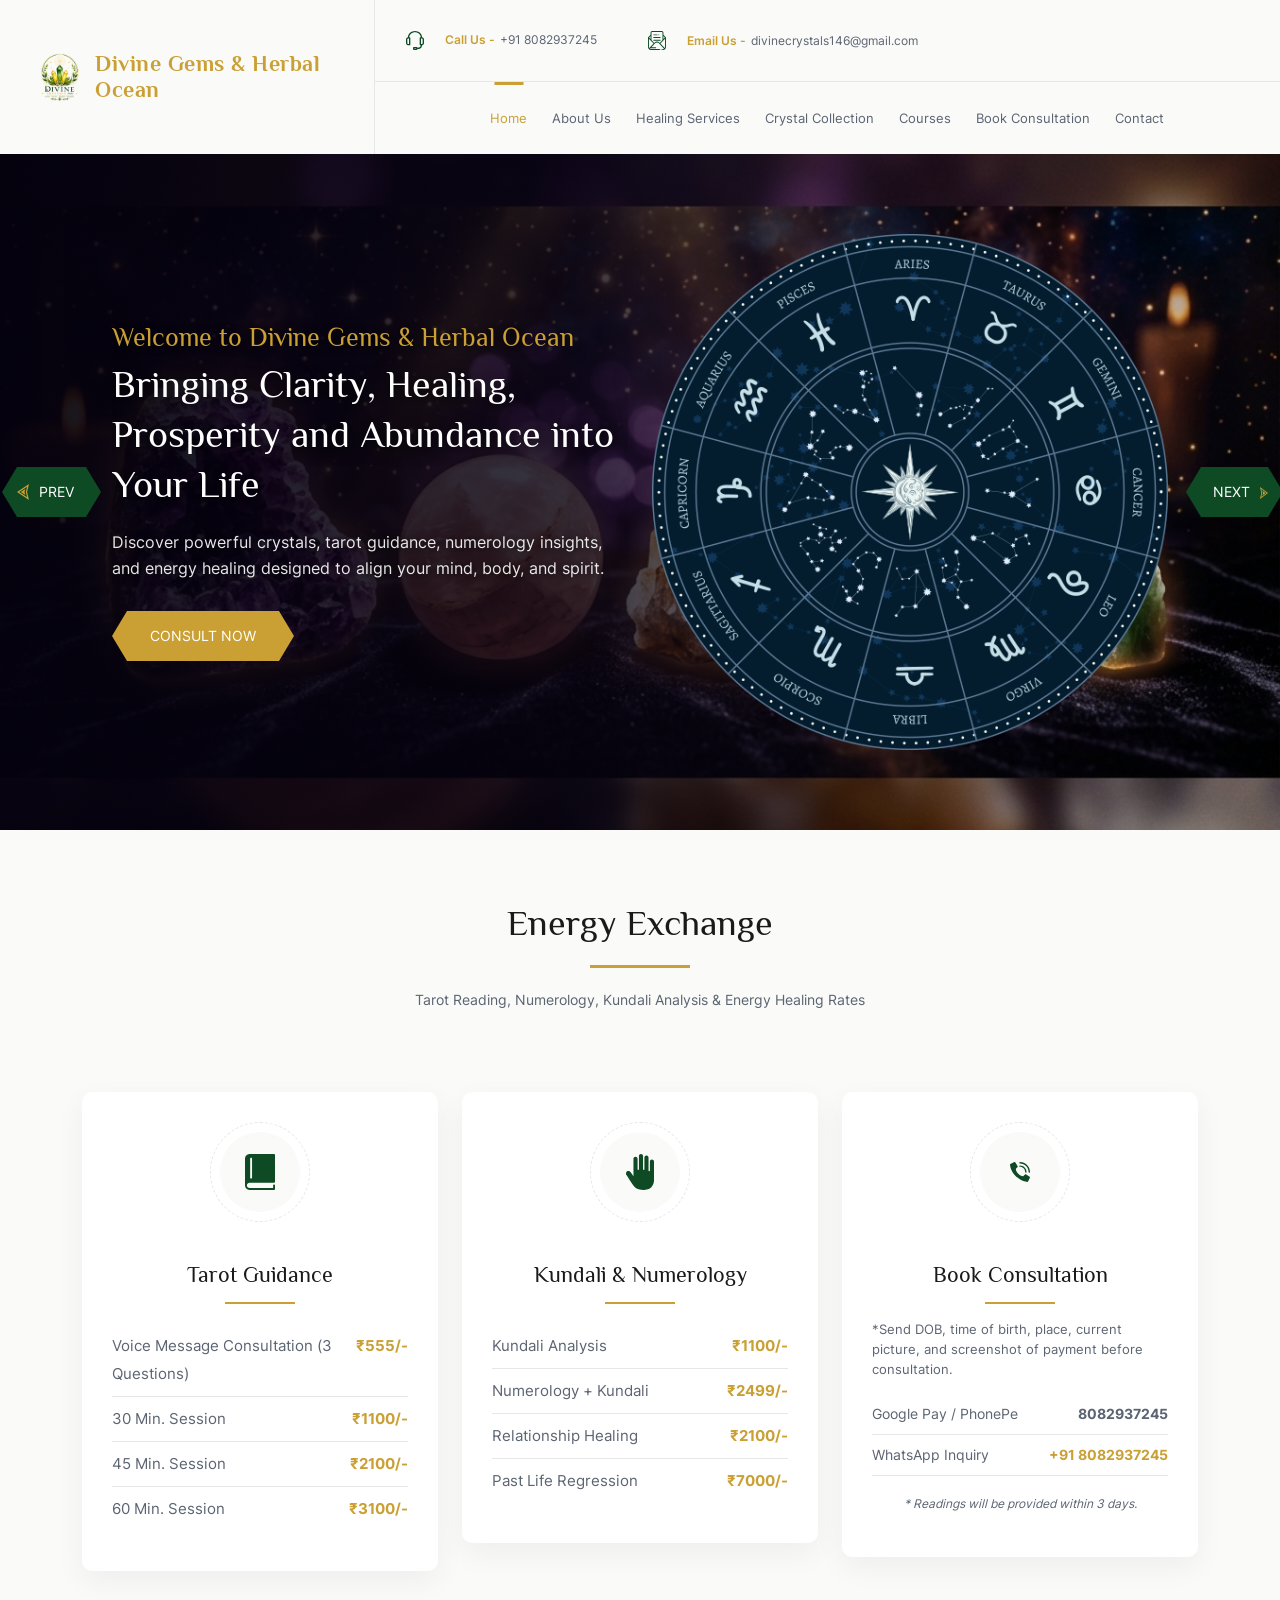
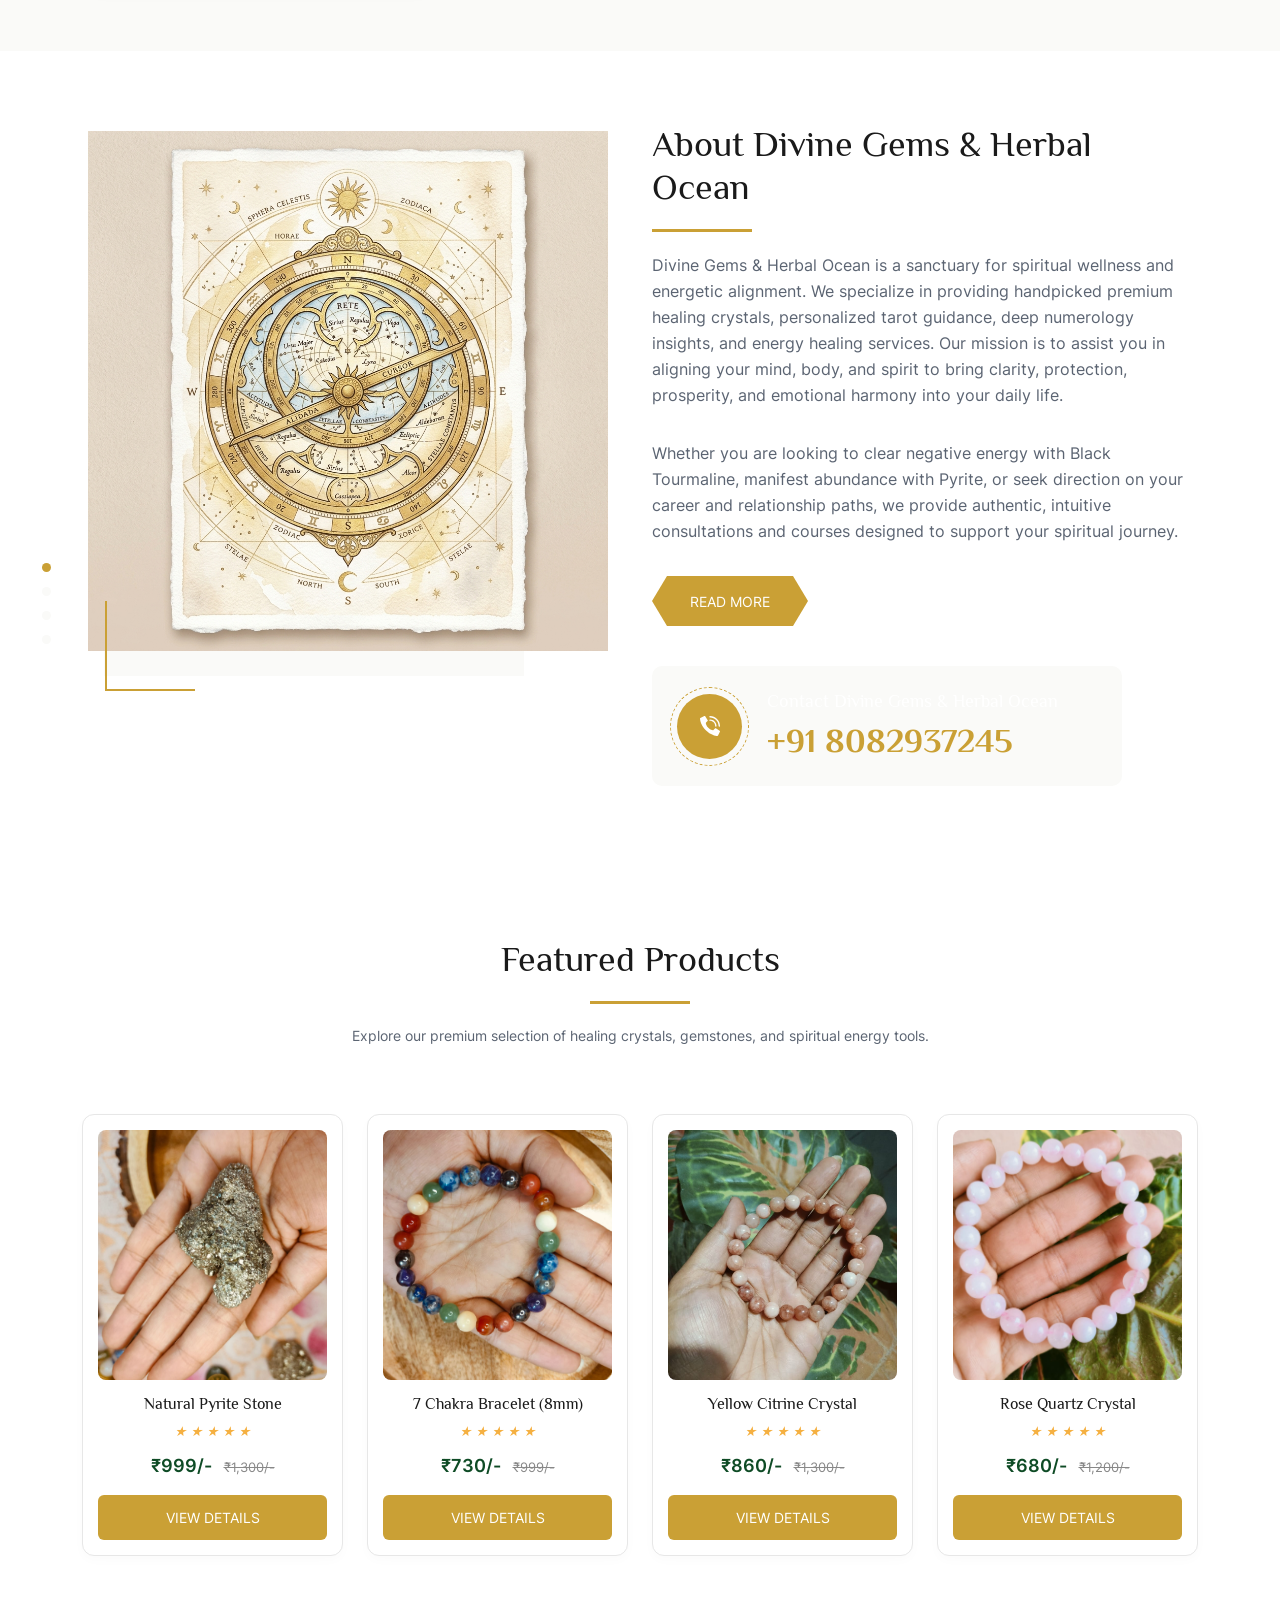
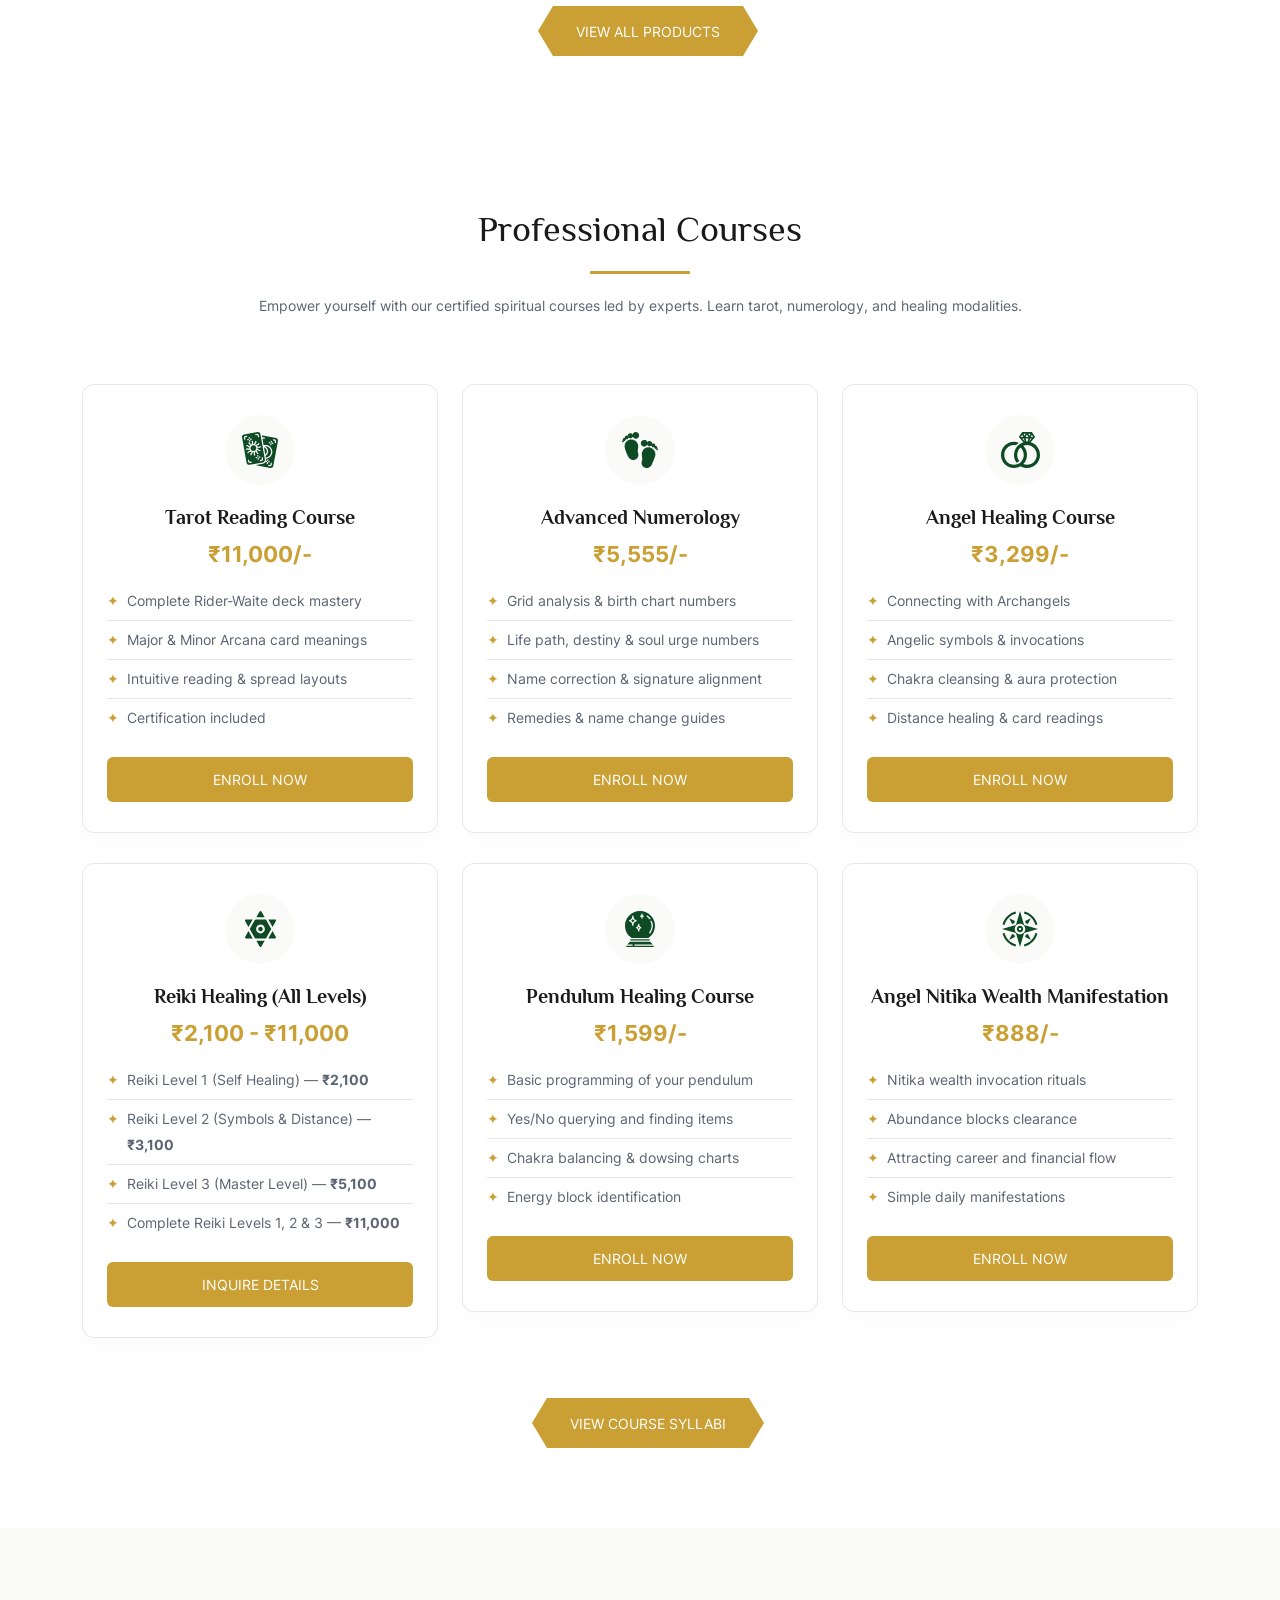
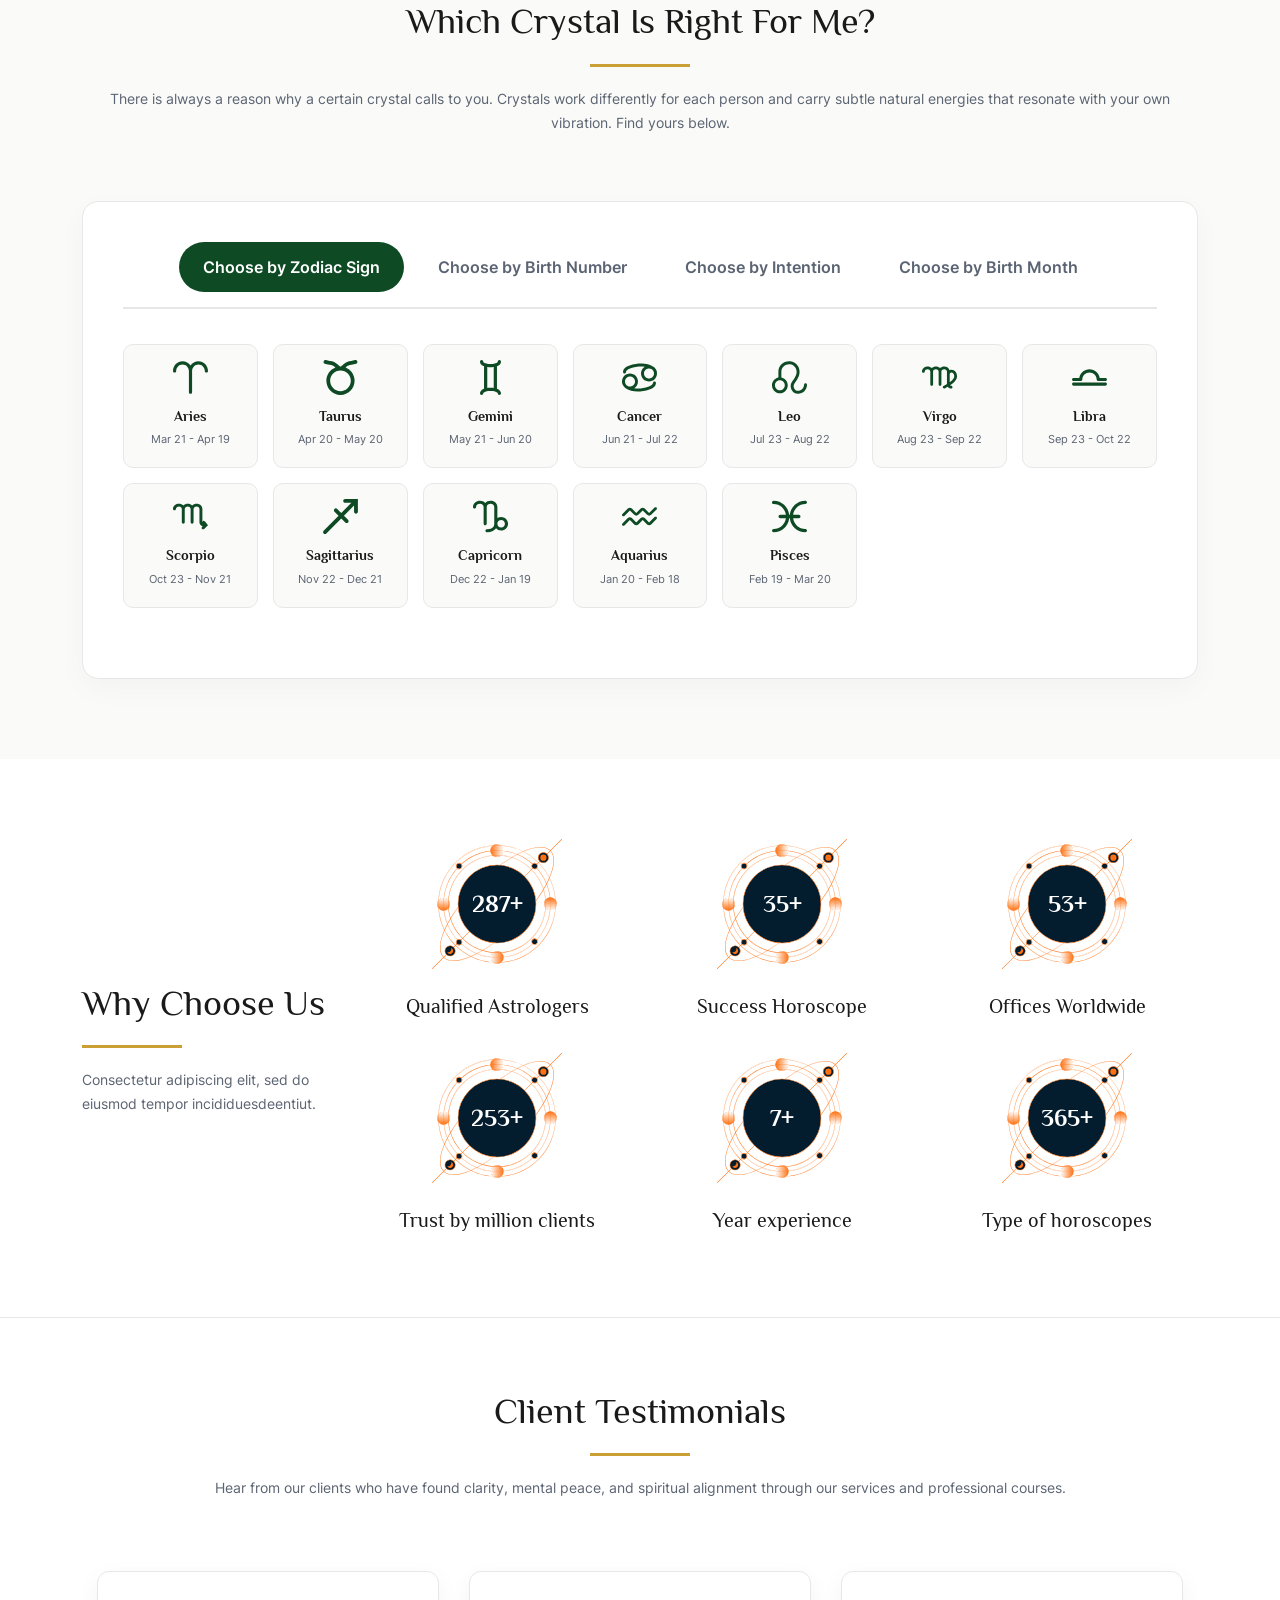
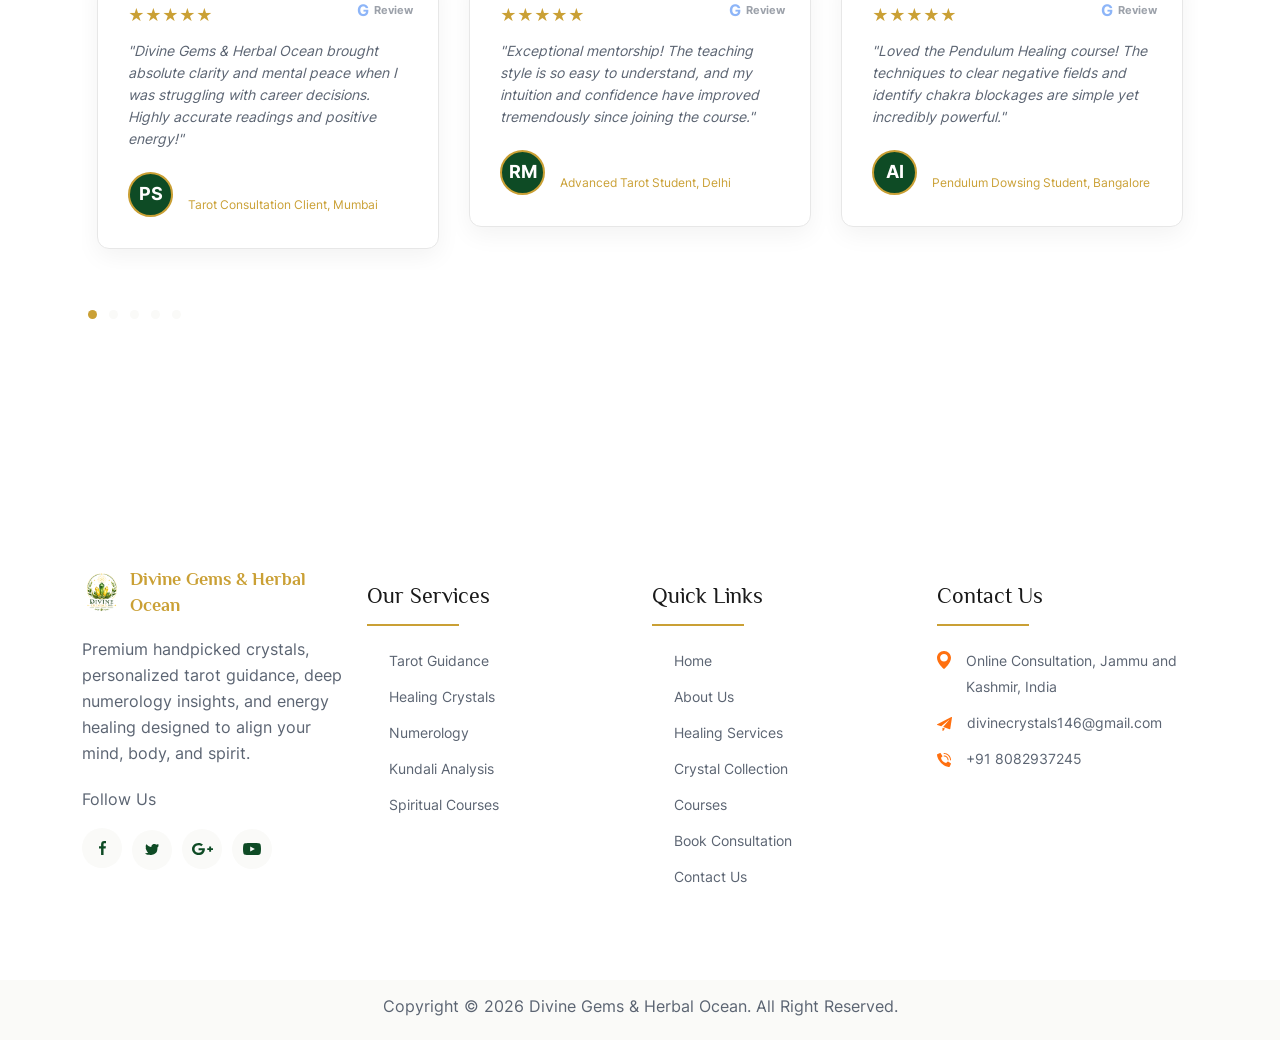
<file: index.html>
<!DOCTYPE html>
<html lang="en">
<head>
    <title>Divine Gems & Herbal Ocean - Healing, Tarot & Numerology</title>
    <meta charset="UTF-8">
    <meta http-equiv="X-UA-Compatible" content="IE=edge">
    <meta name="viewport" content="width=device-width, initial-scale=1.0">


    <!-- stylesheet -->
    
    <link rel="stylesheet" type="text/css" href="assets/css/bootstrap.min.css">
    <link rel="stylesheet" type="text/css" href="assets/js/plugin/slick/slick.css"/>
    <link rel="stylesheet" type="text/css" href="assets/js/plugin/airdatepicker/datepicker.min.css"/>
    <link rel="stylesheet" type="text/css" href="assets/css/fonts.css"/>
    <link rel="stylesheet" type="text/css" href="assets/css/style.css"/>
    <!-- favicon -->
    <link rel="shortcut icon" href="assets/images/logo.png" type="image/x-icon">
</head>
<body>
    <div class="as_loader">
        <img src="assets/images/loader.png" alt="" class="img-responsive">
    </div> 
    <div class="as_main_wrapper">
                <section class="as_header_wrapper">
            <div class="as_logo">
                <a href="index.html" style="display: flex; align-items: center; text-decoration: none;">
                    <img src="assets/images/logo.png" alt="Divine Gems & Herbal Ocean logo" style="max-height: 50px;">
                    <span style="font-family: 'Philosopher', sans-serif; font-size: 22px; font-weight: bold; color: var(--secondary-color); margin-left: 10px; letter-spacing: 0.5px;">Divine Gems & Herbal Ocean</span>
                </a>
            </div>
            <div class="as_header_detail">
                <div class="as_info_detail">
                    <ul>
                        <li>
                            <a href="tel:8082937245">
                                <div class="as_infobox">
                                    <span class="as_infoicon">
                                        <img src="assets/images/svg/headphone.svg" alt="">
                                    </span>
                                    <span class="as_orange">Call Us -</span>+91 8082937245
                                </div>
                            </a>
                        </li>
                        <li>
                            <a href="mailto:divinecrystals146@gmail.com">
                                <div class="as_infobox">
                                    <span class="as_infoicon">
                                        <img src="assets/images/svg/mail1.svg" alt="">
                                    </span>
                                    <span class="as_orange">Email Us -</span>divinecrystals146@gmail.com
                                </div>
                            </a>
                        </li>
                    </ul>
                </div>
                <div class="as_menu_wrapper">
                    <span class="as_toggle">
                        <span class="as_toggle_line line_top"></span>
                        <span class="as_toggle_line line_mid"></span>
                        <span class="as_toggle_line line_bot"></span>
                    </span>
                    <div class="as_menu">
                        <ul>
                            <li><a href="index.html" class="active">Home</a></li>
                            <li><a href="about.html">About Us</a></li>
                            <li><a href="service.html">Healing Services</a></li>
                            <li><a href="products.html">Crystal Collection</a></li>
                            <li><a href="courses.html">Courses</a></li>
                            <li><a href="appointment.html">Book Consultation</a></li>
                            <li><a href="contact.html">Contact</a></li>
                        </ul>
                    </div>
                </div>
                <span class="as_body_overlay"></span>
            </div>  
        </section> 
        <section class="as_banner_wrapper">
            <div class="container-fluid">
                <div class="row as_verticle_center">
                    <div class="col-lg-6 order-lg-1 col-md-6 order-md-1 col-sm-12 order-sm-1 col-12 order-2">
                        <div class="as_banner_slider">
                            <div class="as_banner_detail">
                                <h5 class="as_orange">Welcome to Divine Gems & Herbal Ocean</h5>
                                <h1 style="font-size: 38px; line-height: 50px; margin-bottom: 20px;">Bringing Clarity, Healing, Prosperity and Abundance into Your Life</h1>
                                <p style="font-size: 16px; line-height: 26px; margin-bottom: 30px;">Discover powerful crystals, tarot guidance, numerology insights, and energy healing designed to align your mind, body, and spirit.</p>
                                <a href="appointment.html" class="as_btn">Consult Now</a>
                            </div>
                            <div class="as_banner_detail">
                                <h5 class="as_orange">Natural Energy Healing</h5>
                                <h1 style="font-size: 38px; line-height: 50px; margin-bottom: 20px;">Discover the Energy of Healing Crystals</h1>
                                <p style="font-size: 16px; line-height: 26px; margin-bottom: 30px;">Handpicked premium crystals to clear negative energies, protect your aura, attract wealth, and invite unconditional love into your life.</p>
                                <a href="products.html" class="as_btn">Explore Crystals</a>
                            </div>
                            <div class="as_banner_detail">
                                <h5 class="as_orange">Tarot & Numerology Guidance</h5>
                                <h1 style="font-size: 38px; line-height: 50px; margin-bottom: 20px;">Gain Absolute Direction and Mental Clarity</h1>
                                <p style="font-size: 16px; line-height: 26px; margin-bottom: 30px;">Uncover answers about your career, relationships, and health through personalized Tarot reading, Kundali analysis, and Numerology.</p>
                                <a href="appointment.html" class="as_btn">Book Session</a>
                            </div>
                        </div>
                    </div>
                    <div class="col-lg-6 order-lg-2 col-md-6 order-md-2 col-sm-12 order-sm-2 col-12 order-1">
                        <div class="as_banner_img text-center">
                            <img src="assets/images/banner_image.png" alt="" class="img-responsive">
                        </div>
                    </div>
                </div>
            </div>
        </section>

        <section class="as_energy_wrapper as_padderTop80 as_padderBottom80" style="background-color: var(--dark-color2);">
            <div class="container">
                <div class="row">
                    <div class="col-lg-12 text-center">
                        <h1 class="as_heading as_heading_center">Energy Exchange</h1>
                        <p class="as_font14 as_margin0 as_padderBottom50">Tarot Reading, Numerology, Kundali Analysis & Energy Healing Rates</p>
                    </div>
                    
                    <div class="col-lg-4 col-md-6 col-sm-12 col-12">
                        <div class="as_service_box text-center" style="background-color: var(--dark-color1); padding: 40px 30px; border-radius: 10px; box-shadow: 0 10px 30px rgba(0,0,0,0.05); min-height: 380px;">
                            <span class="as_icon" style="background-color: var(--dark-color2); margin-bottom: 20px;">
                                <img src="assets/images/svg/service4.svg" alt="">
                            </span>
                            <h4 class="as_subheading" style="margin-bottom: 20px;">Tarot Guidance</h4>
                            <ul style="list-style: none; padding: 0; margin: 0; text-align: left; font-size: 15px; line-height: 28px;">
                                <li style="padding: 8px 0; border-bottom: 1px solid var(--border-color); display: flex; justify-content: space-between;">
                                    <span>Voice Message Consultation (3 Questions)</span>
                                    <strong class="as_orange">₹555/-</strong>
                                </li>
                                <li style="padding: 8px 0; border-bottom: 1px solid var(--border-color); display: flex; justify-content: space-between;">
                                    <span>30 Min. Session</span>
                                    <strong class="as_orange">₹1100/-</strong>
                                </li>
                                <li style="padding: 8px 0; border-bottom: 1px solid var(--border-color); display: flex; justify-content: space-between;">
                                    <span>45 Min. Session</span>
                                    <strong class="as_orange">₹2100/-</strong>
                                </li>
                                <li style="padding: 8px 0; display: flex; justify-content: space-between;">
                                    <span>60 Min. Session</span>
                                    <strong class="as_orange">₹3100/-</strong>
                                </li>
                            </ul>
                        </div>
                    </div>

                    <div class="col-lg-4 col-md-6 col-sm-12 col-12">
                        <div class="as_service_box text-center" style="background-color: var(--dark-color1); padding: 40px 30px; border-radius: 10px; box-shadow: 0 10px 30px rgba(0,0,0,0.05); min-height: 380px;">
                            <span class="as_icon" style="background-color: var(--dark-color2); margin-bottom: 20px;">
                                <img src="assets/images/svg/service8.svg" alt="">
                            </span>
                            <h4 class="as_subheading" style="margin-bottom: 20px;">Kundali & Numerology</h4>
                            <ul style="list-style: none; padding: 0; margin: 0; text-align: left; font-size: 15px; line-height: 28px;">
                                <li style="padding: 8px 0; border-bottom: 1px solid var(--border-color); display: flex; justify-content: space-between;">
                                    <span>Kundali Analysis</span>
                                    <strong class="as_orange">₹1100/-</strong>
                                </li>
                                <li style="padding: 8px 0; border-bottom: 1px solid var(--border-color); display: flex; justify-content: space-between;">
                                    <span>Numerology + Kundali</span>
                                    <strong class="as_orange">₹2499/-</strong>
                                </li>
                                <li style="padding: 8px 0; border-bottom: 1px solid var(--border-color); display: flex; justify-content: space-between;">
                                    <span>Relationship Healing</span>
                                    <strong class="as_orange">₹2100/-</strong>
                                </li>
                                <li style="padding: 8px 0; display: flex; justify-content: space-between;">
                                    <span>Past Life Regression</span>
                                    <strong class="as_orange">₹7000/-</strong>
                                </li>
                            </ul>
                        </div>
                    </div>

                    <div class="col-lg-4 col-md-12 col-sm-12 col-12">
                        <div class="as_service_box text-center" style="background-color: var(--dark-color1); padding: 40px 30px; border-radius: 10px; box-shadow: 0 10px 30px rgba(0,0,0,0.05); min-height: 380px;">
                            <span class="as_icon" style="background-color: var(--dark-color2); margin-bottom: 20px;">
                                <img src="assets/images/svg/call1.svg" alt="">
                            </span>
                            <h4 class="as_subheading" style="margin-bottom: 15px;">Book Consultation</h4>
                            <p style="font-size: 13px; line-height: 20px; text-align: left; margin-bottom: 15px; color: var(--primary-color);">
                                *Send DOB, time of birth, place, current picture, and screenshot of payment before consultation.
                            </p>
                            <ul style="list-style: none; padding: 0; margin: 0 0 15px; text-align: left; font-size: 14px; line-height: 28px;">
                                <li style="padding: 6px 0; border-bottom: 1px solid var(--border-color); display: flex; justify-content: space-between; align-items: center;">
                                    <span>Google Pay / PhonePe</span>
                                    <strong>8082937245</strong>
                                </li>
                                <li style="padding: 6px 0; border-bottom: 1px solid var(--border-color); display: flex; justify-content: space-between; align-items: center;">
                                    <span>WhatsApp Inquiry</span>
                                    <strong><a href="https://wa.me/918082937245" target="_blank" style="color: var(--secondary-color);">+91 8082937245</a></strong>
                                </li>
                            </ul>
                            <span style="display: block; font-size: 12px; font-style: italic; color: var(--primary-color);">* Readings will be provided within 3 days.</span>
                        </div>
                    </div>
                </div>
            </div>
        </section> 
        <section class="as_about_wrapper as_padderTop80 as_padderBottom80">
            <div class="container">
                <div class="row">
                    <div class="col-lg-6 col-md-12 col-sm-12 col-12">
                        <div class="as_about_slider">
                            <div>
                                <div class="as_aboutimg text-right">
                                    <img src="assets/images/about_astrolabe.png" alt="Astrolabe" class="img-responsive">
                                </div> 
                            </div>
                            <div>
                                <div class="as_aboutimg text-right">
                                    <img src="assets/images/about_birthchart.png" alt="Birth Chart" class="img-responsive">
                                </div> 
                            </div>
                            <div>
                                <div class="as_aboutimg text-right">
                                    <img src="assets/images/about_tarot.png" alt="Tarot Reading" class="img-responsive">
                                </div> 
                            </div>
                            <div>
                                <div class="as_aboutimg text-right">
                                    <img src="assets/images/about_constellations.png" alt="Constellations" class="img-responsive">
                                </div> 
                            </div>
                        </div>
                    </div>
                                <div class="col-lg-6 col-md-12 col-sm-12 col-12">
                        <h1 class="as_heading">About Divine Gems & Herbal Ocean</h1>
                        <p>Divine Gems & Herbal Ocean is a sanctuary for spiritual wellness and energetic alignment. We specialize in providing handpicked premium healing crystals, personalized tarot guidance, deep numerology insights, and energy healing services. Our mission is to assist you in aligning your mind, body, and spirit to bring clarity, protection, prosperity, and emotional harmony into your daily life.</p>
                        <p>Whether you are looking to clear negative energy with Black Tourmaline, manifest abundance with Pyrite, or seek direction on your career and relationship paths, we provide authentic, intuitive consultations and courses designed to support your spiritual journey.</p>
                        <a href="about.html" class="as_btn">read more</a>

                        <div class="as_contact_expert">
                            <span class="as_icon">
                                <svg xmlns="http://www.w3.org/2000/svg" xmlns:xlink="http://www.w3.org/1999/xlink" preserveAspectRatio="xMidYMid" width="20" height="20" viewBox="0 0 20 20"> <defs><style>.cls-1{fill:#fff;fill-rule:evenodd}</style></defs> <path d="M19.797,10.487 C19.668,10.616 19.493,10.689 19.310,10.689 C18.929,10.689 18.620,10.380 18.620,9.999 C18.615,5.241 14.759,1.385 10.000,1.379 C9.619,1.379 9.310,1.070 9.310,0.689 C9.310,0.308 9.619,-0.000 10.000,-0.000 C15.520,0.006 19.993,4.478 19.999,9.999 C19.999,10.183 19.927,10.358 19.797,10.487 ZM15.172,9.999 C15.169,7.144 12.855,4.830 10.000,4.827 C9.619,4.827 9.310,4.518 9.310,4.138 C9.310,3.757 9.619,3.448 10.000,3.448 C13.617,3.452 16.547,6.383 16.551,9.999 C16.551,10.380 16.243,10.689 15.862,10.689 C15.481,10.689 15.172,10.380 15.172,9.999 ZM12.864,14.155 C13.076,14.182 13.288,14.109 13.438,13.957 L14.982,12.413 C15.209,12.186 15.563,12.146 15.835,12.317 L19.655,14.775 C19.955,14.965 20.063,15.350 19.905,15.668 L18.045,19.616 C17.918,19.873 17.645,20.024 17.360,19.995 C15.394,19.789 10.563,18.932 5.815,14.183 C1.067,9.435 0.210,4.604 0.003,2.638 C-0.026,2.352 0.125,2.079 0.382,1.952 L4.331,0.093 C4.649,-0.067 5.036,0.043 5.224,0.344 L7.684,4.164 C7.854,4.436 7.814,4.790 7.586,5.017 L6.042,6.560 C5.890,6.711 5.818,6.924 5.845,7.135 C5.942,7.900 6.373,9.809 8.282,11.718 C10.191,13.627 12.099,14.057 12.864,14.155 Z" class="cls-1"/> </svg>
                            </span>
                            <div>
                                <h5 class="as_white">Contact Divine Gems & Herbal Ocean</h5>
                                <h1 class="as_orange">+91 8082937245</h1>
                            </div>
                        </div>
                    </div>          </div>
                </div>
            </div>
        </section>

        <section class="as_product_wrapper as_padderTop80 as_padderBottom80" style="background-color: var(--dark-color2);">
            <div class="container">
                <div class="row">
                    <div class="col-lg-12 text-center">
                        <h1 class="as_heading as_heading_center">Featured Products</h1>
                        <p class="as_font14 as_padderBottom50">Explore our premium selection of healing crystals, gemstones, and spiritual energy tools.</p>
                    </div>
                </div>
                <div class="row">
                    <!-- Product 1: Pyrite -->
                    <div class="col-lg-3 col-md-4 col-sm-6 col-12">
                        <a href="products.html" style="text-decoration: none; display: block;">
                            <div class="as_modern_product_card" style="margin-bottom: 0;">
                                <div class="as_product_img_wrap">
                                    <img src="assets/images/products/Pyrite.jpeg" alt="Natural Pyrite Stone">
                                </div>
                                <h4 class="as_subheading">Natural Pyrite Stone</h4>
                                <div class="as_rating">
                                    <i class="fa fa-star">★</i> <i class="fa fa-star">★</i> <i class="fa fa-star">★</i> <i class="fa fa-star">★</i> <i class="fa fa-star">★</i>
                                </div>
                                <div class="as_price">
                                    ₹999/- <del>₹1,300/-</del>
                                </div>
                                <span class="as_btn" style="padding: 10px 15px; width: 100%; display: block; text-align: center; border-radius: 6px;">View Details</span>
                            </div>
                        </a>
                    </div>

                    <!-- Product 2: 7 Chakra Bracelet -->
                    <div class="col-lg-3 col-md-4 col-sm-6 col-12">
                        <a href="products.html" style="text-decoration: none; display: block;">
                            <div class="as_modern_product_card" style="margin-bottom: 0;">
                                <div class="as_product_img_wrap">
                                    <img src="assets/images/products/7 chakra bracelet.jpeg" alt="7 Chakra Bracelet (8mm)">
                                </div>
                                <h4 class="as_subheading">7 Chakra Bracelet (8mm)</h4>
                                <div class="as_rating">
                                    <i class="fa fa-star">★</i> <i class="fa fa-star">★</i> <i class="fa fa-star">★</i> <i class="fa fa-star">★</i> <i class="fa fa-star">★</i>
                                </div>
                                <div class="as_price">
                                    ₹730/- <del>₹999/-</del>
                                </div>
                                <span class="as_btn" style="padding: 10px 15px; width: 100%; display: block; text-align: center; border-radius: 6px;">View Details</span>
                            </div>
                        </a>
                    </div>

                    <!-- Product 3: Citrine -->
                    <div class="col-lg-3 col-md-4 col-sm-6 col-12">
                        <a href="products.html" style="text-decoration: none; display: block;">
                            <div class="as_modern_product_card" style="margin-bottom: 0;">
                                <div class="as_product_img_wrap">
                                    <img src="assets/images/products/Yellow citrine.jpeg" alt="Yellow Citrine Crystal">
                                </div>
                                <h4 class="as_subheading">Yellow Citrine Crystal</h4>
                                <div class="as_rating">
                                    <i class="fa fa-star">★</i> <i class="fa fa-star">★</i> <i class="fa fa-star">★</i> <i class="fa fa-star">★</i> <i class="fa fa-star">★</i>
                                </div>
                                <div class="as_price">
                                    ₹860/- <del>₹1,300/-</del>
                                </div>
                                <span class="as_btn" style="padding: 10px 15px; width: 100%; display: block; text-align: center; border-radius: 6px;">View Details</span>
                            </div>
                        </a>
                    </div>

                    <!-- Product 4: Rose Quartz -->
                    <div class="col-lg-3 col-md-4 col-sm-6 col-12">
                        <a href="products.html" style="text-decoration: none; display: block;">
                            <div class="as_modern_product_card" style="margin-bottom: 0;">
                                <div class="as_product_img_wrap">
                                    <img src="assets/images/products/Rose_Quartz_Crystal_Bracelet.jpeg" alt="Rose Quartz Crystal">
                                </div>
                                <h4 class="as_subheading">Rose Quartz Crystal</h4>
                                <div class="as_rating">
                                    <i class="fa fa-star">★</i> <i class="fa fa-star">★</i> <i class="fa fa-star">★</i> <i class="fa fa-star">★</i> <i class="fa fa-star">★</i>
                                </div>
                                <div class="as_price">
                                    ₹680/- <del>₹1,200/-</del>
                                </div>
                                <span class="as_btn" style="padding: 10px 15px; width: 100%; display: block; text-align: center; border-radius: 6px;">View Details</span>
                            </div>
                        </a>
                    </div>
                </div>
                <div class="row text-center as_padderTop50">
                    <div class="col-lg-12">
                        <a href="products.html" class="as_btn">View All Products</a>
                    </div>
                </div>
            </div>
        </section>

        
        <section class="as_service_wrapper as_padderTop80 as_padderBottom80">
            <div class="container">
                <div class="row">
                    <div class="col-lg-12 text-center">
                        <h1 class="as_heading as_heading_center">Professional Courses</h1>
                        <p class="as_font14 as_padderBottom50">Empower yourself with our certified spiritual courses led by experts. Learn tarot, numerology, and healing modalities.</p>
                    </div>

                    <!-- Course 1: Tarot Course -->
                    <div class="col-lg-4 col-md-6 col-sm-12 col-12">
                        <div class="as_course_card">
                            <span class="as_icon"><img src="assets/images/svg/service7.svg" alt=""></span>
                            <h4>Tarot Reading Course</h4>
                            <div class="as_course_price">₹11,000/-</div>
                            <ul class="as_course_details">
                                <li>Complete Rider-Waite deck mastery</li>
                                <li>Major & Minor Arcana card meanings</li>
                                <li>Intuitive reading & spread layouts</li>
                                <li>Certification included</li>
                            </ul>
                            <a href="https://wa.me/918082937245?text=Hi,%20I'm%20interested%20in%20enrolling%20in%20the%20Tarot%20Reading%20Course%20for%20₹11,000" target="_blank" class="as_btn" style="width:100%; display:inline-block; border-radius:6px; padding:10px;">Enroll Now</a>
                        </div>
                    </div>

                    <!-- Course 2: Advanced Numerology -->
                    <div class="col-lg-4 col-md-6 col-sm-12 col-12">
                        <div class="as_course_card">
                            <span class="as_icon"><img src="assets/images/svg/service2.svg" alt=""></span>
                            <h4>Advanced Numerology</h4>
                            <div class="as_course_price">₹5,555/-</div>
                            <ul class="as_course_details">
                                <li>Grid analysis & birth chart numbers</li>
                                <li>Life path, destiny & soul urge numbers</li>
                                <li>Name correction & signature alignment</li>
                                <li>Remedies & name change guides</li>
                            </ul>
                            <a href="https://wa.me/918082937245?text=Hi,%20I'm%20interested%20in%20enrolling%20in%20the%20Advanced%20Numerology%20Course%20for%20₹5,555" target="_blank" class="as_btn" style="width:100%; display:inline-block; border-radius:6px; padding:10px;">Enroll Now</a>
                        </div>
                    </div>

                    <!-- Course 3: Angel Healing -->
                    <div class="col-lg-4 col-md-6 col-sm-12 col-12">
                        <div class="as_course_card">
                            <span class="as_icon"><img src="assets/images/svg/service3.svg" alt=""></span>
                            <h4>Angel Healing Course</h4>
                            <div class="as_course_price">₹3,299/-</div>
                            <ul class="as_course_details">
                                <li>Connecting with Archangels</li>
                                <li>Angelic symbols & invocations</li>
                                <li>Chakra cleansing & aura protection</li>
                                <li>Distance healing & card readings</li>
                            </ul>
                            <a href="https://wa.me/918082937245?text=Hi,%20I'm%20interested%20in%20enrolling%20in%20the%20Angel%20Healing%20Course%20for%20₹3,299" target="_blank" class="as_btn" style="width:100%; display:inline-block; border-radius:6px; padding:10px;">Enroll Now</a>
                        </div>
                    </div>

                    <!-- Course 4: Reiki Healing (Multi Levels) -->
                    <div class="col-lg-4 col-md-6 col-sm-12 col-12">
                        <div class="as_course_card">
                            <span class="as_icon"><img src="assets/images/svg/service6.svg" alt=""></span>
                            <h4>Reiki Healing (All Levels)</h4>
                            <div class="as_course_price">₹2,100 - ₹11,000</div>
                            <ul class="as_course_details">
                                <li>Reiki Level 1 (Self Healing) — <strong>₹2,100</strong></li>
                                <li>Reiki Level 2 (Symbols & Distance) — <strong>₹3,100</strong></li>
                                <li>Reiki Level 3 (Master Level) — <strong>₹5,100</strong></li>
                                <li>Complete Reiki Levels 1, 2 & 3 — <strong>₹11,000</strong></li>
                            </ul>
                            <a href="https://wa.me/918082937245?text=Hi,%20I'm%20interested%20in%20enrolling%20in%20the%20Reiki%20Healing%20Course" target="_blank" class="as_btn" style="width:100%; display:inline-block; border-radius:6px; padding:10px;">Inquire Details</a>
                        </div>
                    </div>

                    <!-- Course 5: Pendulum Dowsing & Healing -->
                    <div class="col-lg-4 col-md-6 col-sm-12 col-12">
                        <div class="as_course_card">
                            <span class="as_icon"><img src="assets/images/svg/service5.svg" alt=""></span>
                            <h4>Pendulum Healing Course</h4>
                            <div class="as_course_price">₹1,599/-</div>
                            <ul class="as_course_details">
                                <li>Basic programming of your pendulum</li>
                                <li>Yes/No querying and finding items</li>
                                <li>Chakra balancing & dowsing charts</li>
                                <li>Energy block identification</li>
                            </ul>
                            <a href="https://wa.me/918082937245?text=Hi,%20I'm%20interested%20in%20enrolling%20in%20the%20Pendulum%20Healing%20Course%20for%20₹1,599" target="_blank" class="as_btn" style="width:100%; display:inline-block; border-radius:6px; padding:10px;">Enroll Now</a>
                        </div>
                    </div>

                    <!-- Course 6: Angel Nitika Wealth -->
                    <div class="col-lg-4 col-md-6 col-sm-12 col-12">
                        <div class="as_course_card">
                            <span class="as_icon"><img src="assets/images/svg/service1.svg" alt=""></span>
                            <h4>Angel Nitika Wealth Manifestation</h4>
                            <div class="as_course_price">₹888/-</div>
                            <ul class="as_course_details">
                                <li>Nitika wealth invocation rituals</li>
                                <li>Abundance blocks clearance</li>
                                <li>Attracting career and financial flow</li>
                                <li>Simple daily manifestations</li>
                            </ul>
                            <a href="https://wa.me/918082937245?text=Hi,%20I'm%20interested%20in%20enrolling%20in%20the%20Angel%20Nitika%20Wealth%20Course%20for%20₹888" target="_blank" class="as_btn" style="width:100%; display:inline-block; border-radius:6px; padding:10px;">Enroll Now</a>
                        </div>
                    </div>
                </div>
                <div class="row text-center as_padderTop30">
                    <div class="col-lg-12">
                        <a href="courses.html" class="as_btn">View Course Syllabi</a>
                    </div>
                </div>
            </div>
        </section>
        <section class="as_zodiac_sign_wrapper as_padderTop80 as_padderBottom80" style="background-color: var(--dark-color2);">
            <div class="container">
                <div class="row">
                    <div class="col-lg-12 text-center">
                        <h1 class="as_heading as_heading_center">Which Crystal Is Right For Me?</h1>
                        <p class="as_font14 as_padderBottom50">There is always a reason why a certain crystal calls to you. Crystals work differently for each person and carry subtle natural energies that resonate with your own vibration. Find yours below.</p>
                    </div>
                </div>
                
                <div class="row">
                    <div class="col-lg-12">
                        <div class="as_wizard_container">
                            <div class="as_wizard_tabs">
                                <button class="as_wizard_tab_btn active" onclick="switchWizardTab('zodiac')">Choose by Zodiac Sign</button>
                                <button class="as_wizard_tab_btn" onclick="switchWizardTab('number')">Choose by Birth Number</button>
                                <button class="as_wizard_tab_btn" onclick="switchWizardTab('intention')">Choose by Intention</button>
                                <button class="as_wizard_tab_btn" onclick="switchWizardTab('month')">Choose by Birth Month</button>
                            </div>

                            <!-- Panel 1: Zodiac -->
                            <div id="panel_zodiac" class="as_wizard_content_panel active">
                                <div class="as_wizard_grid">
                                    <div class="as_wizard_item" onclick="selectWizardItem('zodiac', 'Aries')">
                                        <img src="assets/images/svg/sign1.svg" alt="">
                                        <h5>Aries</h5>
                                        <p>Mar 21 - Apr 19</p>
                                    </div>
                                    <div class="as_wizard_item" onclick="selectWizardItem('zodiac', 'Taurus')">
                                        <img src="assets/images/svg/sign2.svg" alt="">
                                        <h5>Taurus</h5>
                                        <p>Apr 20 - May 20</p>
                                    </div>
                                    <div class="as_wizard_item" onclick="selectWizardItem('zodiac', 'Gemini')">
                                        <img src="assets/images/svg/sign3.svg" alt="">
                                        <h5>Gemini</h5>
                                        <p>May 21 - Jun 20</p>
                                    </div>
                                    <div class="as_wizard_item" onclick="selectWizardItem('zodiac', 'Cancer')">
                                        <img src="assets/images/svg/sign4.svg" alt="">
                                        <h5>Cancer</h5>
                                        <p>Jun 21 - Jul 22</p>
                                    </div>
                                    <div class="as_wizard_item" onclick="selectWizardItem('zodiac', 'Leo')">
                                        <img src="assets/images/svg/sign5.svg" alt="">
                                        <h5>Leo</h5>
                                        <p>Jul 23 - Aug 22</p>
                                    </div>
                                    <div class="as_wizard_item" onclick="selectWizardItem('zodiac', 'Virgo')">
                                        <img src="assets/images/svg/sign6.svg" alt="">
                                        <h5>Virgo</h5>
                                        <p>Aug 23 - Sep 22</p>
                                    </div>
                                    <div class="as_wizard_item" onclick="selectWizardItem('zodiac', 'Libra')">
                                        <img src="assets/images/svg/sign7.svg" alt="">
                                        <h5>Libra</h5>
                                        <p>Sep 23 - Oct 22</p>
                                    </div>
                                    <div class="as_wizard_item" onclick="selectWizardItem('zodiac', 'Scorpio')">
                                        <img src="assets/images/svg/sign8.svg" alt="">
                                        <h5>Scorpio</h5>
                                        <p>Oct 23 - Nov 21</p>
                                    </div>
                                    <div class="as_wizard_item" onclick="selectWizardItem('zodiac', 'Sagittarius')">
                                        <img src="assets/images/svg/sign9.svg" alt="">
                                        <h5>Sagittarius</h5>
                                        <p>Nov 22 - Dec 21</p>
                                    </div>
                                    <div class="as_wizard_item" onclick="selectWizardItem('zodiac', 'Capricorn')">
                                        <img src="assets/images/svg/sign10.svg" alt="">
                                        <h5>Capricorn</h5>
                                        <p>Dec 22 - Jan 19</p>
                                    </div>
                                    <div class="as_wizard_item" onclick="selectWizardItem('zodiac', 'Aquarius')">
                                        <img src="assets/images/svg/sign11.svg" alt="">
                                        <h5>Aquarius</h5>
                                        <p>Jan 20 - Feb 18</p>
                                    </div>
                                    <div class="as_wizard_item" onclick="selectWizardItem('zodiac', 'Pisces')">
                                        <img src="assets/images/svg/sign12.svg" alt="">
                                        <h5>Pisces</h5>
                                        <p>Feb 19 - Mar 20</p>
                                    </div>
                                </div>
                            </div>

                            <!-- Panel 2: Number -->
                            <div id="panel_number" class="as_wizard_content_panel">
                                <div class="as_wizard_grid" style="grid-template-columns: repeat(auto-fill, minmax(110px, 1fr));">
                                    <div class="as_wizard_item" onclick="selectWizardItem('number', '1')">
                                        <div style="font-size: 24px; font-weight: bold; margin-bottom: 5px; color: var(--secondary-color);">1</div>
                                        <h5>Number 1</h5>
                                        <p>Dates: 1, 10, 19, 28</p>
                                    </div>
                                    <div class="as_wizard_item" onclick="selectWizardItem('number', '2')">
                                        <div style="font-size: 24px; font-weight: bold; margin-bottom: 5px; color: var(--secondary-color);">2</div>
                                        <h5>Number 2</h5>
                                        <p>Dates: 2, 11, 20, 29</p>
                                    </div>
                                    <div class="as_wizard_item" onclick="selectWizardItem('number', '3')">
                                        <div style="font-size: 24px; font-weight: bold; margin-bottom: 5px; color: var(--secondary-color);">3</div>
                                        <h5>Number 3</h5>
                                        <p>Dates: 3, 12, 21, 30</p>
                                    </div>
                                    <div class="as_wizard_item" onclick="selectWizardItem('number', '4')">
                                        <div style="font-size: 24px; font-weight: bold; margin-bottom: 5px; color: var(--secondary-color);">4</div>
                                        <h5>Number 4</h5>
                                        <p>Dates: 4, 13, 22, 31</p>
                                    </div>
                                    <div class="as_wizard_item" onclick="selectWizardItem('number', '5')">
                                        <div style="font-size: 24px; font-weight: bold; margin-bottom: 5px; color: var(--secondary-color);">5</div>
                                        <h5>Number 5</h5>
                                        <p>Dates: 5, 14, 23</p>
                                    </div>
                                    <div class="as_wizard_item" onclick="selectWizardItem('number', '6')">
                                        <div style="font-size: 24px; font-weight: bold; margin-bottom: 5px; color: var(--secondary-color);">6</div>
                                        <h5>Number 6</h5>
                                        <p>Dates: 6, 15, 24</p>
                                    </div>
                                    <div class="as_wizard_item" onclick="selectWizardItem('number', '7')">
                                        <div style="font-size: 24px; font-weight: bold; margin-bottom: 5px; color: var(--secondary-color);">7</div>
                                        <h5>Number 7</h5>
                                        <p>Dates: 7, 16, 25</p>
                                    </div>
                                    <div class="as_wizard_item" onclick="selectWizardItem('number', '8')">
                                        <div style="font-size: 24px; font-weight: bold; margin-bottom: 5px; color: var(--secondary-color);">8</div>
                                        <h5>Number 8</h5>
                                        <p>Dates: 8, 17, 26</p>
                                    </div>
                                    <div class="as_wizard_item" onclick="selectWizardItem('number', '9')">
                                        <div style="font-size: 24px; font-weight: bold; margin-bottom: 5px; color: var(--secondary-color);">9</div>
                                        <h5>Number 9</h5>
                                        <p>Dates: 9, 18, 27</p>
                                    </div>
                                </div>
                            </div>

                            <!-- Panel 3: Intention -->
                            <div id="panel_intention" class="as_wizard_content_panel">
                                <div class="as_wizard_grid" style="grid-template-columns: repeat(auto-fill, minmax(140px, 1fr));">
                                    <div class="as_wizard_item" onclick="selectWizardItem('intention', 'Healing')">
                                        <div style="font-size: 22px; margin-bottom: 5px;">🌀</div>
                                        <h5>Healing &amp; Aura Cleansing</h5>
                                        <p>Energy alignment</p>
                                    </div>
                                    <div class="as_wizard_item" onclick="selectWizardItem('intention', 'Creativity')">
                                        <div style="font-size: 22px; margin-bottom: 5px;">🎨</div>
                                        <h5>Creativity</h5>
                                        <p>Sacral chakra flow</p>
                                    </div>
                                    <div class="as_wizard_item" onclick="selectWizardItem('intention', 'Protection')">
                                        <div style="font-size: 22px; margin-bottom: 5px;">🛡️</div>
                                        <h5>Protection</h5>
                                        <p>Ward off negativity</p>
                                    </div>
                                    <div class="as_wizard_item" onclick="selectWizardItem('intention', 'Prosperity')">
                                        <div style="font-size: 22px; margin-bottom: 5px;">💰</div>
                                        <h5>Prosperity &amp; Success</h5>
                                        <p>Abundance &amp; growth</p>
                                    </div>
                                    <div class="as_wizard_item" onclick="selectWizardItem('intention', 'Love')">
                                        <div style="font-size: 22px; margin-bottom: 5px;">💖</div>
                                        <h5>Love &amp; Relationships</h5>
                                        <p>Emotional healing</p>
                                    </div>
                                    <div class="as_wizard_item" onclick="selectWizardItem('intention', 'Intuition')">
                                        <div style="font-size: 22px; margin-bottom: 5px;">👁️</div>
                                        <h5>Intuition &amp; Focus</h5>
                                        <p>Concentration &amp; clarity</p>
                                    </div>
                                    <div class="as_wizard_item" onclick="selectWizardItem('intention', 'Wealth')">
                                        <div style="font-size: 22px; margin-bottom: 5px;">✨</div>
                                        <h5>Wealth &amp; Abundance</h5>
                                        <p>Manifestation power</p>
                                    </div>
                                    <div class="as_wizard_item" onclick="selectWizardItem('intention', 'Confidence')">
                                        <div style="font-size: 22px; margin-bottom: 5px;">⚡</div>
                                        <h5>Confidence &amp; Willpower</h5>
                                        <p>Self-power &amp; courage</p>
                                    </div>
                                    <div class="as_wizard_item" onclick="selectWizardItem('intention', 'Opportunities')">
                                        <div style="font-size: 22px; margin-bottom: 5px;">🌱</div>
                                        <h5>Opportunities &amp; Growth</h5>
                                        <p>Luck &amp; new beginnings</p>
                                    </div>
                                    <div class="as_wizard_item" onclick="selectWizardItem('intention', 'EnergyProtection')">
                                        <div style="font-size: 22px; margin-bottom: 5px;">🔮</div>
                                        <h5>Energy Protection</h5>
                                        <p>Aura shielding</p>
                                    </div>
                                </div>
                            </div>

                            <!-- Panel 4: Month -->
                            <div id="panel_month" class="as_wizard_content_panel">
                                <div class="as_wizard_grid" style="grid-template-columns: repeat(auto-fill, minmax(110px, 1fr));">
                                    <div class="as_wizard_item" onclick="selectWizardItem('month', 'January')"><h5>January</h5></div>
                                    <div class="as_wizard_item" onclick="selectWizardItem('month', 'February')"><h5>February</h5></div>
                                    <div class="as_wizard_item" onclick="selectWizardItem('month', 'March')"><h5>March</h5></div>
                                    <div class="as_wizard_item" onclick="selectWizardItem('month', 'April')"><h5>April</h5></div>
                                    <div class="as_wizard_item" onclick="selectWizardItem('month', 'May')"><h5>May</h5></div>
                                    <div class="as_wizard_item" onclick="selectWizardItem('month', 'June')"><h5>June</h5></div>
                                    <div class="as_wizard_item" onclick="selectWizardItem('month', 'July')"><h5>July</h5></div>
                                    <div class="as_wizard_item" onclick="selectWizardItem('month', 'August')"><h5>August</h5></div>
                                    <div class="as_wizard_item" onclick="selectWizardItem('month', 'September')"><h5>September</h5></div>
                                    <div class="as_wizard_item" onclick="selectWizardItem('month', 'October')"><h5>October</h5></div>
                                    <div class="as_wizard_item" onclick="selectWizardItem('month', 'November')"><h5>November</h5></div>
                                    <div class="as_wizard_item" onclick="selectWizardItem('month', 'December')"><h5>December</h5></div>
                                </div>
                            </div>

                            <!-- Results Section -->
                            <div id="wizard_results" class="as_wizard_results_box">
                                <div class="as_wizard_results_header">
                                    <h3 id="wizard_result_title">Your Crystal Match</h3>
                                    <p id="wizard_result_desc">A selection of crystals tuned to your energy signature.</p>
                                </div>
                                <div class="row justify-content-center" id="wizard_matched_crystals">
                                    <!-- Dynamic content -->
                                </div>
                            </div>
                        </div>
                    </div>
                </div>
            </div>
        </section>
        <section class="as_whychoose_wrapper as_padderTop80 as_padderBottom50">
            <div class="container">
                <div class="row as_verticle_center">
                    <div class="col-lg-3 col-md-12">
                        <h1 class="as_heading">Why Choose Us</h1>
                        <p class="as_font14 as_margin0">Consectetur adipiscing elit, sed do eiusmod tempor incididuesdeentiut.</p>
                    </div>
                    <div class="col-lg-9 col-md-12">
                        <div class="row">
                            <div class="col-lg-4 col-md-6 col-sm-6 col-xs-12">
                                <div class="as_whychoose_box text-center">
                                    <span class="as_number"><span><span data-from="0" data-to="512"
                                        data-speed="5000">512</span>+</span><img src="assets/images/svg/shape.svg" alt=""></span>
                                    <h4>Qualified Astrologers</h4>
                                </div>
                            </div>
                            <div class="col-lg-4 col-md-6 col-sm-6 col-xs-12">
                                <div class="as_whychoose_box text-center">
                                    <span class="as_number"><span><span data-from="0" data-to="62"
                                        data-speed="5000">62</span>+</span><img src="assets/images/svg/shape.svg" alt=""></span>
                                    <h4>Success Horoscope</h4>
                                </div>
                            </div>
                            <div class="col-lg-4 col-md-6 col-sm-6 col-xs-12">
                                <div class="as_whychoose_box text-center">
                                    <span class="as_number"><span><span data-from="0" data-to="94"
                                        data-speed="5000">94</span>+</span><img src="assets/images/svg/shape.svg" alt=""></span>
                                    <h4>Offices Worldwide</h4>
                                </div>
                            </div>
                            <div class="col-lg-4 col-md-6 col-sm-6 col-xs-12">
                                <div class="as_whychoose_box text-center">
                                    <span class="as_number"><span><span data-from="0" data-to="452"
                                        data-speed="5000">452+</span>+</span><img src="assets/images/svg/shape.svg" alt=""></span>
                                    <h4>Trust by million clients</h4>
                                </div>
                            </div>
                            <div class="col-lg-4 col-md-6 col-sm-6 col-xs-12">
                                <div class="as_whychoose_box text-center">
                                    <span class="as_number"><span><span data-from="0" data-to="12"
                                        data-speed="5000">12</span>+</span><img src="assets/images/svg/shape.svg" alt=""></span>
                                    <h4>Year experience</h4>
                                </div>
                            </div>
                            <div class="col-lg-4 col-md-6 col-sm-6 col-xs-12">
                                <div class="as_whychoose_box text-center">
                                    <span class="as_number"><span><span data-from="0" data-to="652"
                                        data-speed="5000">652+</span>+</span><img src="assets/images/svg/shape.svg" alt=""></span>
                                    <h4>Type of horoscopes</h4>
                                </div>
                            </div>
                        </div>
                    </div>
                </div>
            </div>
        </section>

        <!-- Testimonials Slider Section -->
        <section class="as_customer_wrapper as_padderTop80 as_padderBottom80" style="background-color: var(--dark-color1); border-top: 1px solid var(--border-color);">
            <div class="container">
                <div class="row">
                    <div class="col-lg-12 text-center">
                        <h1 class="as_heading as_heading_center">Client Testimonials</h1>
                        <p class="as_font14 as_padderBottom40">Hear from our clients who have found clarity, mental peace, and spiritual alignment through our services and professional courses.</p>
                    </div>
                </div>
                <div class="row">
                    <div class="col-lg-12">
                        <div class="as_reviews_slider">
                            <!-- Review 1 -->
                            <div class="as_review_item">
                                <div class="as_testimonial_card">
                                    <div class="as_testimonial_badge">
                                        <span class="google_icon">G</span>
                                        <span class="badge_text">Review</span>
                                    </div>
                                    <div>
                                        <div class="as_testimonial_stars">★★★★★</div>
                                        <p class="as_testimonial_text">"Divine Gems & Herbal Ocean brought absolute clarity and mental peace when I was struggling with career decisions. Highly accurate readings and positive energy!"</p>
                                    </div>
                                    <div class="as_testimonial_author">
                                        <div class="as_testimonial_avatar">PS</div>
                                        <div class="as_testimonial_info">
                                            <h5>Priya Sharma</h5>
                                            <span>Tarot Consultation Client, Mumbai</span>
                                        </div>
                                    </div>
                                </div>
                            </div>
                            
                            <!-- Review 2 -->
                            <div class="as_review_item">
                                <div class="as_testimonial_card">
                                    <div class="as_testimonial_badge">
                                        <span class="google_icon">G</span>
                                        <span class="badge_text">Review</span>
                                    </div>
                                    <div>
                                        <div class="as_testimonial_stars">★★★★★</div>
                                        <p class="as_testimonial_text">"Exceptional mentorship! The teaching style is so easy to understand, and my intuition and confidence have improved tremendously since joining the course."</p>
                                    </div>
                                    <div class="as_testimonial_author">
                                        <div class="as_testimonial_avatar">RM</div>
                                        <div class="as_testimonial_info">
                                            <h5>Rohan Mehta</h5>
                                            <span>Advanced Tarot Student, Delhi</span>
                                        </div>
                                    </div>
                                </div>
                            </div>

                            <!-- Review 3 -->
                            <div class="as_review_item">
                                <div class="as_testimonial_card">
                                    <div class="as_testimonial_badge">
                                        <span class="google_icon">G</span>
                                        <span class="badge_text">Review</span>
                                    </div>
                                    <div>
                                        <div class="as_testimonial_stars">★★★★★</div>
                                        <p class="as_testimonial_text">"Loved the Pendulum Healing course! The techniques to clear negative fields and identify chakra blockages are simple yet incredibly powerful."</p>
                                    </div>
                                    <div class="as_testimonial_author">
                                        <div class="as_testimonial_avatar">AI</div>
                                        <div class="as_testimonial_info">
                                            <h5>Ananya Iyer</h5>
                                            <span>Pendulum Dowsing Student, Bangalore</span>
                                        </div>
                                    </div>
                                </div>
                            </div>

                            <!-- Review 4 -->
                            <div class="as_review_item">
                                <div class="as_testimonial_card">
                                    <div class="as_testimonial_badge">
                                        <span class="google_icon">G</span>
                                        <span class="badge_text">Review</span>
                                    </div>
                                    <div>
                                        <div class="as_testimonial_stars">★★★★★</div>
                                        <p class="as_testimonial_text">"A truly positive energy and healing experience. I felt an immediate emotional relief and mental peace after our first energy consultation."</p>
                                    </div>
                                    <div class="as_testimonial_author">
                                        <div class="as_testimonial_avatar">SP</div>
                                        <div class="as_testimonial_info">
                                            <h5>Sneha Patel</h5>
                                            <span>Healing & Energy Client, Pune</span>
                                        </div>
                                    </div>
                                </div>
                            </div>

                            <!-- Review 5 -->
                            <div class="as_review_item">
                                <div class="as_testimonial_card">
                                    <div class="as_testimonial_badge">
                                        <span class="google_icon">G</span>
                                        <span class="badge_text">Review</span>
                                    </div>
                                    <div>
                                        <div class="as_testimonial_stars">★★★★★</div>
                                        <p class="as_testimonial_text">"Highly professional approach. Their crystal recommendations and simple remedies have brought prosperity and positive energy shifts into my workspace."</p>
                                    </div>
                                    <div class="as_testimonial_author">
                                        <div class="as_testimonial_avatar">AV</div>
                                        <div class="as_testimonial_info">
                                            <h5>Dr. Amit Verma</h5>
                                            <span>Guidance & Consultation Client, Mumbai</span>
                                        </div>
                                    </div>
                                </div>
                            </div>
                        </div>
                    </div>
                </div>
            </div>
        </section>

        <section class="as_footer_wrapper as_padderTop80">
            <div class="container">
                    <div class="as_footer_inner as_padderTop50 as_padderBottom80">
                        <div class="row">
                            <div class="col-lg-3 col-md-6 col-sm-6 col-12">
                            <div class="as_footer_widget">
                                <div class="as_footer_logo">
                                    <a href="index.html" style="display: flex; align-items: center; text-decoration: none;">
                                        <img src="assets/images/logo.png" alt="" style="max-height: 40px;">
                                        <span style="font-family: 'Philosopher', sans-serif; font-size: 18px; font-weight: bold; color: var(--secondary-color); margin-left: 8px;">Divine Gems & Herbal Ocean</span>
                                    </a>
                                </div>
                                <p>Premium handpicked crystals, personalized tarot guidance, deep numerology insights, and energy healing designed to align your mind, body, and spirit.</p>

                                <div class="as_share_box">
                                    <p>Follow Us</p>
                                    <ul>
                                        <li><a href="javascript:;"><img src="assets/images/svg/facebook.svg" alt=""></a></li>
                                        <li><a href="javascript:;"><img src="assets/images/svg/twitter.svg" alt=""></a></li>
                                        <li><a href="javascript:;"><img src="assets/images/svg/google.svg" alt=""></a></li>
                                        <li><a href="javascript:;"><img src="assets/images/svg/youtube.svg" alt=""></a></li>
                                    </ul>
                                </div>
                            </div>
                        </div>
                        <div class="col-lg-3 col-md-6 col-sm-6 col-12">
                            <div class="as_footer_widget">
                                <h3 class="as_footer_heading">Our Services</h3>
                                <ul>
                                    <li><a href="service.html"><span><svg xmlns="http://www.w3.org/2000/svg" width="8" height="12" viewBox="0 0 8 12"><path d="M8.000,5.998 L-0.002,11.997 L1.292,5.998 L-0.002,-0.001 L8.000,5.998 ZM1.265,9.924 L6.502,5.998 L1.265,2.071 L2.112,5.998 L1.265,9.924 Z" class="cls-1"/></svg></span> Tarot Guidance</a></li>
                                    <li><a href="products.html"><span><svg xmlns="http://www.w3.org/2000/svg" width="8" height="12" viewBox="0 0 8 12"><path d="M8.000,5.998 L-0.002,11.997 L1.292,5.998 L-0.002,-0.001 L8.000,5.998 ZM1.265,9.924 L6.502,5.998 L1.265,2.071 L2.112,5.998 L1.265,9.924 Z" class="cls-1"/></svg></span> Healing Crystals</a></li>
                                    <li><a href="service.html"><span><svg xmlns="http://www.w3.org/2000/svg" width="8" height="12" viewBox="0 0 8 12"><path d="M8.000,5.998 L-0.002,11.997 L1.292,5.998 L-0.002,-0.001 L8.000,5.998 ZM1.265,9.924 L6.502,5.998 L1.265,2.071 L2.112,5.998 L1.265,9.924 Z" class="cls-1"/></svg></span> Numerology</a></li>
                                    <li><a href="service.html"><span><svg xmlns="http://www.w3.org/2000/svg" width="8" height="12" viewBox="0 0 8 12"><path d="M8.000,5.998 L-0.002,11.997 L1.292,5.998 L-0.002,-0.001 L8.000,5.998 ZM1.265,9.924 L6.502,5.998 L1.265,2.071 L2.112,5.998 L1.265,9.924 Z" class="cls-1"/></svg></span> Kundali Analysis</a></li>
                                    <li><a href="courses.html"><span><svg xmlns="http://www.w3.org/2000/svg" width="8" height="12" viewBox="0 0 8 12"><path d="M8.000,5.998 L-0.002,11.997 L1.292,5.998 L-0.002,-0.001 L8.000,5.998 ZM1.265,9.924 L6.502,5.998 L1.265,2.071 L2.112,5.998 L1.265,9.924 Z" class="cls-1"/></svg></span> Spiritual Courses</a></li>
                                </ul>
                            </div>
                        </div>
                        <div class="col-lg-3 col-md-6 col-sm-6 col-12">
                            <div class="as_footer_widget">
                                <h3 class="as_footer_heading">Quick Links</h3>
                                <ul>
                                    <li><a href="index.html"><span><svg xmlns="http://www.w3.org/2000/svg" width="8" height="12" viewBox="0 0 8 12"><path d="M8.000,5.998 L-0.002,11.997 L1.292,5.998 L-0.002,-0.001 L8.000,5.998 ZM1.265,9.924 L6.502,5.998 L1.265,2.071 L2.112,5.998 L1.265,9.924 Z" class="cls-1"/></svg></span> Home</a></li>
                                    <li><a href="about.html"><span><svg xmlns="http://www.w3.org/2000/svg" width="8" height="12" viewBox="0 0 8 12"><path d="M8.000,5.998 L-0.002,11.997 L1.292,5.998 L-0.002,-0.001 L8.000,5.998 ZM1.265,9.924 L6.502,5.998 L1.265,2.071 L2.112,5.998 L1.265,9.924 Z" class="cls-1"/></svg></span> About Us</a></li>
                                    <li><a href="service.html"><span><svg xmlns="http://www.w3.org/2000/svg" width="8" height="12" viewBox="0 0 8 12"><path d="M8.000,5.998 L-0.002,11.997 L1.292,5.998 L-0.002,-0.001 L8.000,5.998 ZM1.265,9.924 L6.502,5.998 L1.265,2.071 L2.112,5.998 L1.265,9.924 Z" class="cls-1"/></svg></span> Healing Services</a></li>
                                    <li><a href="products.html"><span><svg xmlns="http://www.w3.org/2000/svg" width="8" height="12" viewBox="0 0 8 12"><path d="M8.000,5.998 L-0.002,11.997 L1.292,5.998 L-0.002,-0.001 L8.000,5.998 ZM1.265,9.924 L6.502,5.998 L1.265,2.071 L2.112,5.998 L1.265,9.924 Z" class="cls-1"/></svg></span> Crystal Collection</a></li>
                                    <li><a href="courses.html"><span><svg xmlns="http://www.w3.org/2000/svg" width="8" height="12" viewBox="0 0 8 12"><path d="M8.000,5.998 L-0.002,11.997 L1.292,5.998 L-0.002,-0.001 L8.000,5.998 ZM1.265,9.924 L6.502,5.998 L1.265,2.071 L2.112,5.998 L1.265,9.924 Z" class="cls-1"/></svg></span> Courses</a></li>
                                    <li><a href="appointment.html"><span><svg xmlns="http://www.w3.org/2000/svg" width="8" height="12" viewBox="0 0 8 12"><path d="M8.000,5.998 L-0.002,11.997 L1.292,5.998 L-0.002,-0.001 L8.000,5.998 ZM1.265,9.924 L6.502,5.998 L1.265,2.071 L2.112,5.998 L1.265,9.924 Z" class="cls-1"/></svg></span> Book Consultation</a></li>
                                    <li><a href="contact.html"><span><svg xmlns="http://www.w3.org/2000/svg" width="8" height="12" viewBox="0 0 8 12"><path d="M8.000,5.998 L-0.002,11.997 L1.292,5.998 L-0.002,-0.001 L8.000,5.998 ZM1.265,9.924 L6.502,5.998 L1.265,2.071 L2.112,5.998 L1.265,9.924 Z" class="cls-1"/></svg></span> Contact Us</a></li>
                                </ul>
                            </div>
                        </div>
                        <div class="col-lg-3 col-md-6 col-sm-6 col-12">
                            <div class="as_footer_widget">
                                <h3 class="as_footer_heading">Contact Us</h3>
                                <ul class="as_contact_list">
                                    <li>
                                        <img src="assets/images/svg/map.svg" alt="">
                                        <p>Online Consultation, Jammu and Kashmir, India</p>
                                    </li>
                                    <li>
                                        <img src="assets/images/svg/address.svg" alt="">
                                        <p>
                                            <a href="mailto:divinecrystals146@gmail.com">divinecrystals146@gmail.com</a>
                                        </p>
                                    </li>
                                    <li>
                                        <img src="assets/images/svg/call.svg" alt="">
                                        <p>
                                            <a href="tel:8082937245">+91 8082937245</a>
                                        </p>
                                    </li>
                                </ul>
                            </div>
                        </div>
                        </div>
                    </div>
            </div>
        </section>
        <section class="as_copyright_wrapper text-center">
            <div class="container">
                <div class="row">
                    <div class="col-lg-12">
                        <p>Copyright &copy; 2026 Divine Gems & Herbal Ocean. All Right Reserved.</p>
                    </div>
                </div>
            </div>
        </section> 
    </div>

    <!-- javascript -->
    <script src="assets/js/jquery.min.js"></script>
    <script src="assets/js/bootstrap.min.js"></script>
    <script src="assets/js/plugin/slick/slick.min.js"></script>
    <script src="assets/js/plugin/countto/jquery.countTo.js"></script>
    <script src="assets/js/plugin/airdatepicker/datepicker.min.js"></script>
    <script src="assets/js/plugin/airdatepicker/i18n/datepicker.en.js"></script>
    <script src="assets/js/custom.js"></script>

    <script>
        // Divine Gems & Herbal Ocean - Interactive Match Wizard JavaScript
        const crystalDb = {
            "carnelian": {
                name: "Red Carnelian",
                desc: "A fiery crystal known for boosting energy, vital force, passion, and personal power.",
                benefits: "Boosts motivation, courage, vitality, and sacral chakra alignment. Helps overcome hesitation and unlocks creative potential.",
                suitableFor: "Individuals seeking courage, motivation, creative passion, and active energy drive.",
                price: "₹840/-",
                img: "assets/images/products/Red carnelian.jpeg"
            },
            "rosequartz": {
                name: "Rose Quartz Crystal",
                desc: "The stone of universal love and emotional harmony, opening the heart chakra.",
                benefits: "Restores trust, attracts romantic & self-love, deepens relationships, and calms emotional wounds.",
                suitableFor: "Anyone seeking love, emotional balance, relationship harmony, and inner peace.",
                price: "₹680/-",
                img: "assets/images/products/Rose_Quartz_Crystal_Bracelet.jpeg"
            },
            "greenaventurine": {
                name: "Green Aventurine",
                desc: "The premier stone of luck, opportunity, personal growth, and heart prosperity.",
                benefits: "Attracts new opportunities, financial luck, emotional recovery, and positive life expansion.",
                suitableFor: "Entrepreneurs, job seekers, and individuals embarking on new ventures or growth journeys.",
                price: "₹780/-",
                img: "assets/images/products/Green aventurine.jpeg"
            },
            "clearquartz": {
                name: "Clear Quartz",
                desc: "The master healer crystal that amplifies energy, thought, and spiritual clarity.",
                benefits: "Clears negative energies, enhances concentration, amplifies intentions, and balances all chakras.",
                suitableFor: "Students, healers, meditators, and anyone seeking clarity and energy amplification.",
                price: "₹1,050/-",
                img: "assets/images/products/Clear_Quartz_Crystal_Bracelet.jpeg"
            },
            "sunstone": {
                name: "Sunstone",
                desc: "A joyful, light-inspiring stone that instills good fortune, leadership, and independence.",
                benefits: "Encourages optimism, leadership qualities, warmth, self-empowerment, and vitality.",
                suitableFor: "Leaders, creators, and individuals looking to shine with confidence and enthusiasm.",
                price: "₹830/-",
                img: "assets/images/products/Yellow citrine.jpeg"
            },
            "greenjade": {
                name: "Green Jade & Pyrite Zibu Coin",
                desc: "A legendary symbol of serenity, wealth protection, purity, and sacred Zibu symbol manifestation.",
                benefits: "Soothes the mind, releases negative thoughts, attracts good luck, and balances emotions.",
                suitableFor: "Those seeking harmony, wisdom, peace, and stable abundance.",
                price: "₹700/-",
                img: "assets/images/products/Angel_Number_Manifestation_Crystal_Green.jpeg"
            },
            "turquoise": {
                name: "Turquoise (Irani Firoza)",
                desc: "An ancient sacred stone offering spiritual protection, clear expression, and luck.",
                benefits: "Protects against evil eye, enhances communication, balances throat chakra, and brings calm.",
                suitableFor: "Speakers, travelers, public figures, and people seeking protective communication.",
                price: "₹990/-",
                img: "assets/images/products/Irani firoza.jpeg"
            },
            "redjasper": {
                name: "Red Jasper",
                desc: "A supreme nurturer crystal providing strong grounding energy, stability, and stamina.",
                benefits: "Grounds excess energy, builds stamina, wards off negative vibes, and strengthens resolve.",
                suitableFor: "People needing physical energy, emotional grounding, resilience, and endurance.",
                price: "₹799/-",
                img: "assets/images/products/Red_Jasper_Crystal_Bracelet.jpeg"
            },
            "lapislazuli": {
                name: "Lapis Lazuli",
                desc: "The stone of wisdom, truth, third-eye intuition, and royal enlightenment.",
                benefits: "Activates third-eye chakra, sharpens intuition, enhances truthfulness, and relieves stress.",
                suitableFor: "Seekers, intellectuals, decision-makers, and spiritual practitioners.",
                price: "₹888/-",
                img: "assets/images/products/Lapis_Lazuli_Crystal_Bracelet.jpeg"
            },
            "pyrite": {
                name: "Pyrite",
                desc: "The ultimate money magnet crystal for wealth attraction, shielding, and manifestation.",
                benefits: "Attracts financial growth, wealth opportunities, protects against energy leaks, and builds confidence.",
                suitableFor: "Business owners, career professionals, and anyone manifesting financial abundance.",
                price: "₹999/-",
                img: "assets/images/products/Pyrite.jpeg"
            },
            "amethyst": {
                name: "Amethyst",
                desc: "A serene spiritual crystal promoting deep intuition, peace, and mental focus.",
                benefits: "Relieves stress, enhances sleep, protects against psychic attacks, and sharpens mental focus.",
                suitableFor: "Students, professionals suffering stress, meditators, and intuitive minds.",
                price: "₹999/-",
                img: "assets/images/products/Amethyst_Angel_Number_Crystal.jpeg"
            },
            "citrine": {
                name: "Citrine",
                desc: "The 'Merchant's Stone' of brightness, success, solar energy, and commercial growth.",
                benefits: "Manifests wealth, boosts joy, stimulates creativity, and converts negative energy into positive.",
                suitableFor: "Traders, merchants, artists, and anyone wanting to attract prosperity.",
                price: "₹860/-",
                img: "assets/images/products/Yellow citrine.jpeg"
            },
            "moonstone": {
                name: "Moonstone",
                desc: "A gentle, intuitive crystal connected to lunar energy, emotional balance, and new beginnings.",
                benefits: "Enhances intuition, stabilizes emotions, balances feminine energy, and supports new life cycles.",
                suitableFor: "People going through transitions, seeking emotional balance or spiritual guidance.",
                price: "₹730/-",
                img: "assets/images/products/White_Moonstone_Crystal_Bracelet.jpeg"
            },
            "tigereye": {
                name: "Tiger Eye",
                desc: "A powerful stone of courage, willpower, focus, and grounding defense.",
                benefits: "Sharpens focus, eliminates fear & anxiety, boosts confidence, and wards off evil intentions.",
                suitableFor: "Goal-oriented individuals, students facing exams, and career leaders.",
                price: "₹888/-",
                img: "assets/images/products/Tiger eye.jpeg"
            },
            "chakra": {
                name: "7 Chakra Bracelet",
                desc: "A harmonizing alignment bracelet designed to balance all 7 major energy centers.",
                benefits: "Cleanses aura, aligns chakras, enhances overall vitality, and restores energetic balance.",
                suitableFor: "Anyone undergoing energy healing, yoga practice, or seeking holistic alignment.",
                price: "₹730/-",
                img: "assets/images/products/7 chakra bracelet.jpeg"
            },
            "blacktourmaline": {
                name: "Black Tourmaline",
                desc: "The strongest protective shield crystal against environmental and energetic negativity.",
                benefits: "Absorbs electromagnetic smog & negative vibes, grounds aura, and provides psychological safety.",
                suitableFor: "People working in stressful environments, using electronics heavily, or needing shielding.",
                price: "₹730/-",
                img: "assets/images/products/Selenite and Black tourmalin.jpeg"
            },
            "sulemani": {
                name: "Sulemani Hakik",
                desc: "An ancient protective stone against evil eye (Nazar), black magic, and sudden setbacks.",
                benefits: "Provides intense aura protection, balances root chakra, and grounds erratic thoughts.",
                suitableFor: "Individuals facing obstacles, bad luck, or seeking spiritual shielding.",
                price: "₹890/-",
                img: "assets/images/products/Sulemani hakik.jpeg"
            }
        };

        const matches = {
            zodiac: {
                "Aries": { desc: "Aries (Mar 21 - Apr 19) is ruled by Mars and thrives with high-vitality, courageous energy.", crystalKey: "carnelian" },
                "Taurus": { desc: "Taurus (Apr 20 - May 20) is ruled by Venus and connects deeply with soothing heart abundance.", crystalKey: "rosequartz" },
                "Gemini": { desc: "Gemini (May 21 - Jun 20) is ruled by Mercury and benefits from fresh, lucky growth energy.", crystalKey: "greenaventurine" },
                "Cancer": { desc: "Cancer (Jun 21 - Jul 22) is ruled by the Moon and resonates with pure energy amplification and clarity.", crystalKey: "clearquartz" },
                "Leo": { desc: "Leo (Jul 23 - Aug 22) is ruled by the Sun and radiates with solar warmth, optimism, and regal leadership.", crystalKey: "sunstone" },
                "Virgo": { desc: "Virgo (Aug 23 - Sep 22) is ruled by Mercury and aligns with peaceful wisdom, calm focus, and balance.", crystalKey: "greenjade" },
                "Libra": { desc: "Libra (Sep 23 - Oct 22) is ruled by Venus and thrives with protective, peaceful, and harmonizing energy.", crystalKey: "turquoise" },
                "Scorpio": { desc: "Scorpio (Oct 23 - Nov 21) is ruled by Pluto/Mars and connects with deep grounding stamina and resilience.", crystalKey: "redjasper" },
                "Sagittarius": { desc: "Sagittarius (Nov 22 - Dec 21) is ruled by Jupiter and expands through royal wisdom and intuition.", crystalKey: "lapislazuli" },
                "Capricorn": { desc: "Capricorn (Dec 22 - Jan 19) is ruled by Saturn and attracts solid material wealth and career mastery.", crystalKey: "pyrite" },
                "Aquarius": { desc: "Aquarius (Jan 20 - Feb 18) is ruled by Uranus and flourishes with serene focus and higher consciousness.", crystalKey: "amethyst" },
                "Pisces": { desc: "Pisces (Feb 19 - Mar 20) is ruled by Neptune and manifests bright abundance, joy, and spiritual light.", crystalKey: "citrine" }
            },
            number: {
                "1": { desc: "Birth Number 1 (Born on 1, 10, 19, 28) — Ruled by Sun. Represents leadership, ambition, and confidence.", crystalKey: "sunstone" },
                "2": { desc: "Birth Number 2 (Born on 2, 11, 20, 29) — Ruled by Moon. Represents intuition, harmony, and emotional depth.", crystalKey: "moonstone" },
                "3": { desc: "Birth Number 3 (Born on 3, 12, 21, 30) — Ruled by Jupiter. Represents expansion, knowledge, and prosperity.", crystalKey: "citrine" },
                "4": { desc: "Birth Number 4 (Born on 4, 13, 22) — Ruled by Rahu. Represents practical drive, focus, and stability.", crystalKey: "tigereye" },
                "5": { desc: "Birth Number 5 (Born on 5, 14, 23) — Ruled by Mercury. Represents adaptability, intelligence, and luck.", crystalKey: "greenaventurine" },
                "6": { desc: "Birth Number 6 (Born on 6, 15, 24) — Ruled by Venus. Represents love, beauty, balance, and protection.", crystalKey: "turquoise" },
                "7": { desc: "Birth Number 7 (Born on 7, 16, 25) — Ruled by Ketu. Represents deep spiritual wisdom, intuition, and truth.", crystalKey: "lapislazuli" },
                "8": { desc: "Birth Number 8 (Born on 8, 17, 26) — Ruled by Saturn. Represents discipline, wealth manifestation, and power.", crystalKey: "pyrite" },
                "9": { desc: "Birth Number 9 (Born on 9, 18, 27) — Ruled by Mars. Represents courage, energy, and physical resilience.", crystalKey: "redjasper" }
            },
            intention: {
                "Healing": { desc: "Intention: Healing & Aura Cleansing — Complete balancing of all energy centers.", crystalKey: "chakra" },
                "Creativity": { desc: "Intention: Creativity — Sparking innovation, passion, and sacral chakra flow.", crystalKey: "carnelian" },
                "Protection": { desc: "Intention: Protection — Heavy-duty aura shielding against environmental & energy toxicity.", crystalKey: "blacktourmaline" },
                "Prosperity": { desc: "Intention: Prosperity & Success — Attracting business growth, luck, and commercial success.", crystalKey: "citrine" },
                "Love": { desc: "Intention: Love & Relationships — Opening the heart chakra to unconditional love and friendship.", crystalKey: "rosequartz" },
                "Intuition": { desc: "Intention: Intuition & Focus — Calming mental noise and heightening third-eye perception.", crystalKey: "amethyst" },
                "Wealth": { desc: "Intention: Wealth & Abundance — Powerful financial manifestation and prosperity magnet.", crystalKey: "pyrite" },
                "Confidence": { desc: "Intention: Confidence & Willpower — Overcoming fear, building courage, and driving personal goals.", crystalKey: "tigereye" },
                "Opportunities": { desc: "Intention: Opportunities & Growth — Opening doors to new beginnings, career luck, and wealth.", crystalKey: "greenaventurine" },
                "EnergyProtection": { desc: "Intention: Energy Protection — Warding off Nazar (evil eye), psychic drains, and negative vibes.", crystalKey: "sulemani" }
            },
            month: {
                "January": { desc: "Birth Month: January — Grounding, resilience, and endurance crystal guidance.", crystalKey: "redjasper" },
                "February": { desc: "Birth Month: February — Tranquility, intuition, and spiritual awareness.", crystalKey: "amethyst" },
                "March": { desc: "Birth Month: March — Courage, energy, motivation, and vital action.", crystalKey: "carnelian" },
                "April": { desc: "Birth Month: April — Pure clarity, master healing, and intention amplification.", crystalKey: "clearquartz" },
                "May": { desc: "Birth Month: May — Wealth luck, heart healing, and prosperous growth.", crystalKey: "greenaventurine" },
                "June": { desc: "Birth Month: June — Intuitive balance, gentle grace, and emotional harmony.", crystalKey: "moonstone" },
                "July": { desc: "Birth Month: July — Solar energy, optimism, leadership, and warmth.", crystalKey: "sunstone" },
                "August": { desc: "Birth Month: August — Willpower, focus, self-confidence, and strength.", crystalKey: "tigereye" },
                "September": { desc: "Birth Month: September — Serenity, wisdom, emotional stability, and purity.", crystalKey: "greenjade" },
                "October": { desc: "Birth Month: October — Unconditional love, peace, and relationship alignment.", crystalKey: "rosequartz" },
                "November": { desc: "Birth Month: November — Financial manifestation, optimism, and success.", crystalKey: "citrine" },
                "December": { desc: "Birth Month: December — Protection against negativity, truth, and throat chakra alignment.", crystalKey: "turquoise" }
            }
        };

        function switchWizardTab(tabId) {
            document.querySelectorAll('.as_wizard_tab_btn').forEach(btn => {
                btn.classList.remove('active');
            });
            if (event && event.currentTarget) {
                event.currentTarget.classList.add('active');
            }

            document.querySelectorAll('.as_wizard_content_panel').forEach(panel => {
                panel.classList.remove('active');
            });
            const targetPanel = document.getElementById('panel_' + tabId);
            if (targetPanel) {
                targetPanel.classList.add('active');
            }
        }

        function selectWizardItem(category, key) {
            const panel = document.getElementById('panel_' + category);
            if (panel) {
                panel.querySelectorAll('.as_wizard_item').forEach(item => {
                    item.classList.remove('selected');
                });
            }
            
            if (event && event.currentTarget) {
                event.currentTarget.classList.add('selected');
            }

            const matchData = matches[category][key];
            if (!matchData) return;

            document.getElementById('wizard_result_title').innerText = "Recommended Crystal for " + key;
            document.getElementById('wizard_result_desc').innerText = matchData.desc;

            const resultsContainer = document.getElementById('wizard_matched_crystals');
            resultsContainer.innerHTML = '';

            const crystal = crystalDb[matchData.crystalKey];
            if (!crystal) return;

            const waMessage = encodeURIComponent("Hi Divine Gems & Herbal Ocean! I selected " + key + " (" + category + ") and would like to buy/enquire about the recommended crystal: " + crystal.name);
            const waUrl = "https://wa.me/918082937245?text=" + waMessage;
            
            const consultMessage = encodeURIComponent("Hi! I would like to book a consultation session regarding crystal selection for " + key + " (" + crystal.name + ")");
            const consultUrl = "appointment.html?ref=" + encodeURIComponent(key) + "&crystal=" + encodeURIComponent(crystal.name);

            const cardHtml = `
                <div class="col-lg-8 col-md-10 col-sm-12 col-12" style="margin-bottom: 20px;">
                    <div class="as_modern_product_card" style="background-color: var(--dark-color1); border: 1px solid var(--border-color); border-radius: 16px; padding: 25px; text-align: left; transition: all 0.3s ease; box-shadow: 0 10px 30px rgba(0,0,0,0.3);">
                        <div class="row align-items-center">
                            <div class="col-lg-5 col-md-5 col-sm-12 text-center" style="margin-bottom: 15px;">
                                <div class="as_product_img_wrap" style="height: 260px; overflow: hidden; border-radius: 12px; border: 1px solid rgba(255,255,255,0.1);">
                                    <img src="${crystal.img}" alt="${crystal.name}" style="width: 100%; height: 100%; object-fit: cover;">
                                </div>
                                <div class="as_price" style="font-size: 22px; font-weight: bold; color: var(--secondary-color); margin-top: 12px;">${crystal.price}</div>
                            </div>
                            <div class="col-lg-7 col-md-7 col-sm-12">
                                <h3 class="as_subheading" style="font-size: 24px; color: var(--secondary-color); margin-bottom: 8px;">${crystal.name}</h3>
                                <p style="font-size: 14px; line-height: 20px; color: #fff; margin-bottom: 12px;">${crystal.desc}</p>
                                
                                <div style="background: rgba(255,255,255,0.04); border-left: 3px solid var(--secondary-color); padding: 10px 12px; border-radius: 4px; margin-bottom: 10px;">
                                    <strong style="color: var(--secondary-color); font-size: 13px; display: block; margin-bottom: 3px;">✨ Healing Benefits:</strong>
                                    <span style="font-size: 13px; color: #ddd; line-height: 18px; display: block;">${crystal.benefits}</span>
                                </div>

                                <div style="background: rgba(255,255,255,0.04); border-left: 3px solid #4CAF50; padding: 10px 12px; border-radius: 4px; margin-bottom: 15px;">
                                    <strong style="color: #4CAF50; font-size: 13px; display: block; margin-bottom: 3px;">🎯 Suitable For:</strong>
                                    <span style="font-size: 13px; color: #ddd; line-height: 18px; display: block;">${crystal.suitableFor}</span>
                                </div>

                                <div style="display: flex; flex-wrap: wrap; gap: 8px; margin-top: 15px;">
                                    <a href="${waUrl}" target="_blank" class="as_btn" style="padding: 10px 16px; border-radius: 6px; font-size: 13px; flex: 1; min-width: 110px; text-center; background-color: #25D366; color: #fff; border: none;">Buy Now</a>
                                    <a href="${consultUrl}" class="as_btn" style="padding: 10px 16px; border-radius: 6px; font-size: 13px; flex: 1; min-width: 130px; text-center;">Book Consultation</a>
                                    <a href="${waUrl}" target="_blank" class="as_btn" style="padding: 10px 16px; border-radius: 6px; font-size: 13px; width: 100%; text-center; background: transparent; border: 1px solid var(--secondary-color); color: var(--secondary-color);">WhatsApp Enquiry</a>
                                </div>
                            </div>
                        </div>
                    </div>
                </div>
            `;
            resultsContainer.innerHTML = cardHtml;
            const resultsBox = document.getElementById('wizard_results');
            if (resultsBox) {
                resultsBox.classList.add('active');
                resultsBox.scrollIntoView({ behavior: 'smooth', block: 'nearest' });
            }
        }
    </script>
</body>
</html>
</file>
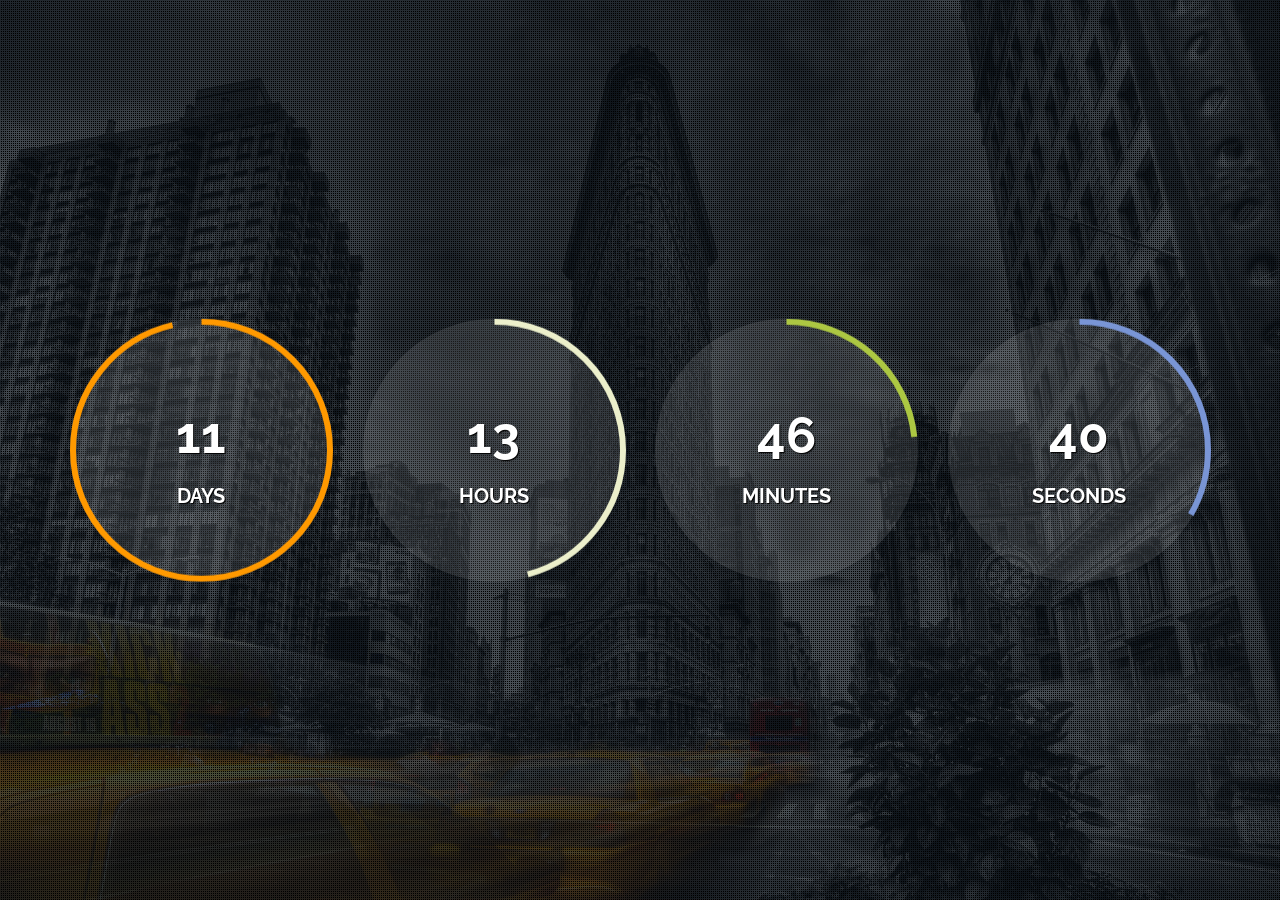
<file: assets/js/plugin/countdown/Modern-Circular-jQuery-Countdown-Timer-Plugin-Final-Countdown/demo/index.html>
<!doctype html>
<html>
<head>	
    <meta charset="utf-8">
    <meta name="description" content="">
    <meta name="keywords" content="">
    <meta name="author" content="Pragmatic Mates s.r.o. - http://pragmaticmates.com">
    <meta name="viewport" content="width=device-width, initial-scale=1.0">

    <link href="http://fonts.googleapis.com/css?family=Raleway:400,700" rel="stylesheet" type="text/css">
    <link rel="stylesheet" type="text/css" href="css/bootstrap.min.css">
    <link rel="stylesheet" type="text/css" href="css/demo.css">

	<title>jQuery Final Countdown Plugin</title>
</head>

<body>

<div class="countdown countdown-container container">
    <div class="clock row">
        <div class="clock-item clock-days countdown-time-value col-sm-6 col-md-3">
            <div class="wrap">
                <div class="inner">
                    <div id="canvas-days" class="clock-canvas"></div>

                    <div class="text">
                        <p class="val">0</p>
                        <p class="type-days type-time">DAYS</p>
                    </div><!-- /.text -->
                </div><!-- /.inner -->
            </div><!-- /.wrap -->
        </div><!-- /.clock-item -->

        <div class="clock-item clock-hours countdown-time-value col-sm-6 col-md-3">
            <div class="wrap">
                <div class="inner">
                    <div id="canvas-hours" class="clock-canvas"></div>

                    <div class="text">
                        <p class="val">0</p>
                        <p class="type-hours type-time">HOURS</p>
                    </div><!-- /.text -->
                </div><!-- /.inner -->
            </div><!-- /.wrap -->
        </div><!-- /.clock-item -->

        <div class="clock-item clock-minutes countdown-time-value col-sm-6 col-md-3">
            <div class="wrap">
                <div class="inner">
                    <div id="canvas-minutes" class="clock-canvas"></div>

                    <div class="text">
                        <p class="val">0</p>
                        <p class="type-minutes type-time">MINUTES</p>
                    </div><!-- /.text -->
                </div><!-- /.inner -->
            </div><!-- /.wrap -->
        </div><!-- /.clock-item -->

        <div class="clock-item clock-seconds countdown-time-value col-sm-6 col-md-3">
            <div class="wrap">
                <div class="inner">
                    <div id="canvas-seconds" class="clock-canvas"></div>

                    <div class="text">
                        <p class="val">0</p>
                        <p class="type-seconds type-time">SECONDS</p>
                    </div><!-- /.text -->
                </div><!-- /.inner -->
            </div><!-- /.wrap -->
        </div><!-- /.clock-item -->
    </div><!-- /.clock -->
</div><!-- /.countdown-wrapper -->



<script type="text/javascript" src="http://code.jquery.com/jquery-1.11.0.min.js"></script>
<script type="text/javascript" src="js/kinetic.js"></script>
<script type="text/javascript" src="../jquery.final-countdown.js"></script>
<script type="text/javascript">  
    $('document').ready(function() {
        'use strict';
        
    	$('.countdown').final_countdown({
            'start': 1362139200,
            'end': 1388461320,
            'now': 1387461319        
        });
    });
</script>

</body>
</html>
</file>
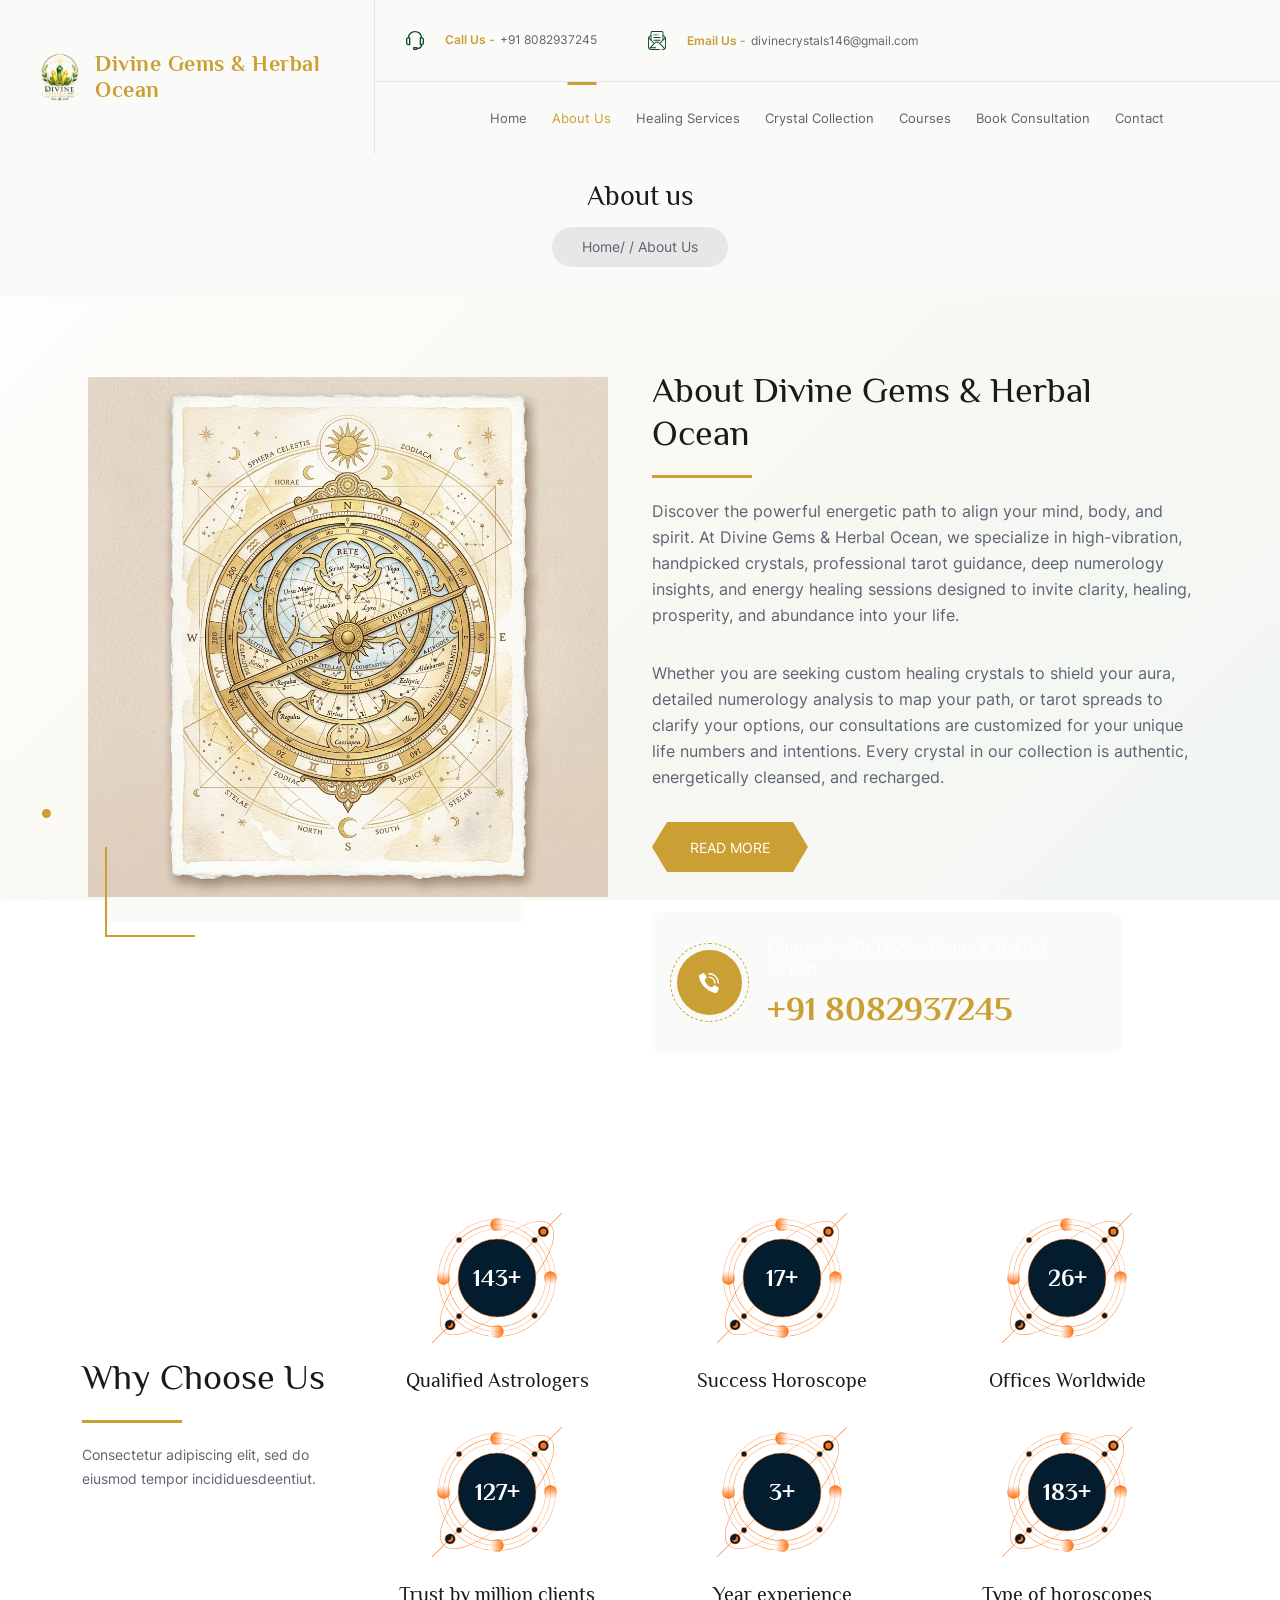
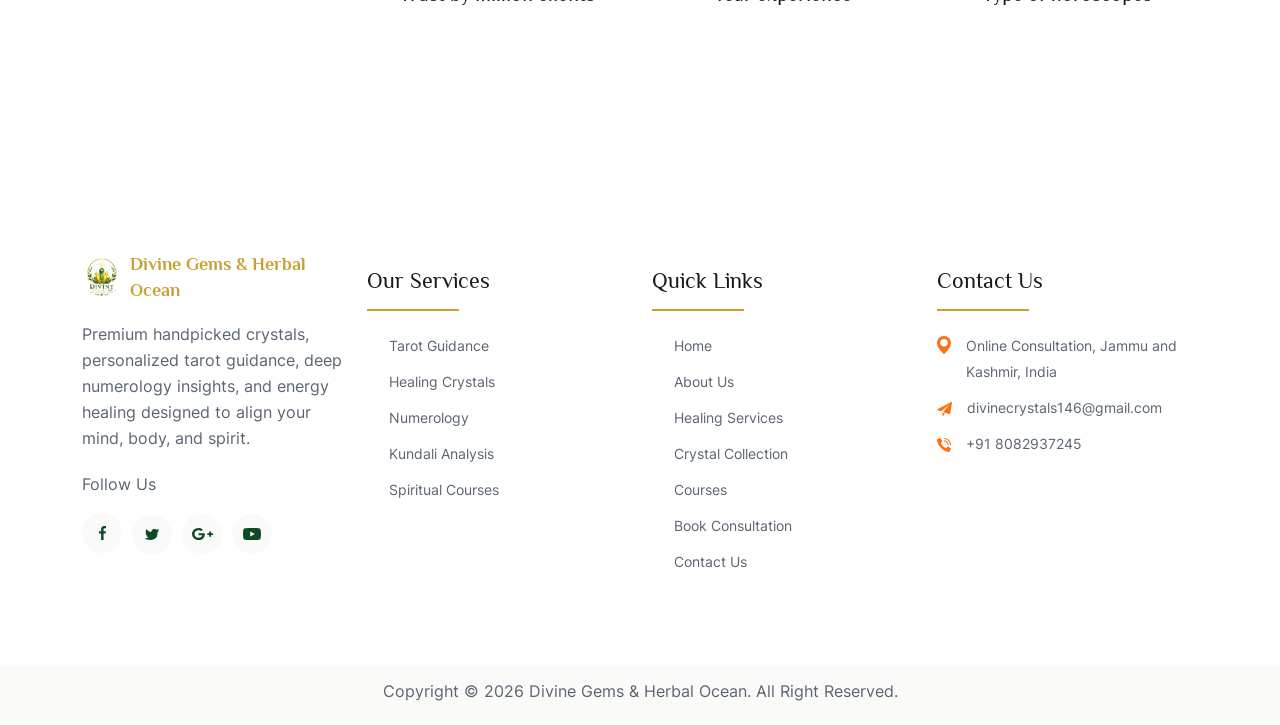
<file: about.html>
<!DOCTYPE html>
<html lang="en">
<head>
    <title>Divine Gems & Herbal Ocean - About Us</title>
    <meta charset="UTF-8">
    <meta http-equiv="X-UA-Compatible" content="IE=edge">
    <meta name="viewport" content="width=device-width, initial-scale=1.0">


    <!-- stylesheet -->
    
    <link rel="stylesheet" type="text/css" href="assets/css/bootstrap.min.css">
    <link rel="stylesheet" type="text/css" href="assets/js/plugin/slick/slick.css"/>
    <link rel="stylesheet" type="text/css" href="assets/js/plugin/airdatepicker/datepicker.min.css"/>
    <link rel="stylesheet" type="text/css" href="assets/css/fonts.css"/>
<link rel="stylesheet" type="text/css" href="assets/css/style.css"/>
    <!-- favicon -->
    <link rel="shortcut icon" href="assets/images/logo.png" type="image/x-icon">
</head>
<body>
    <div class="as_loader">
        <img src="assets/images/loader.png" alt="" class="img-responsive">
    </div>
    <div class="as_main_wrapper">
                <section class="as_header_wrapper">
            <div class="as_logo">
                <a href="index.html" style="display: flex; align-items: center; text-decoration: none;">
                    <img src="assets/images/logo.png" alt="Divine Gems & Herbal Ocean logo" style="max-height: 50px;">
                    <span style="font-family: 'Philosopher', sans-serif; font-size: 22px; font-weight: bold; color: var(--secondary-color); margin-left: 10px; letter-spacing: 0.5px;">Divine Gems & Herbal Ocean</span>
                </a>
            </div>
            <div class="as_header_detail">
                <div class="as_info_detail">
                    <ul>
                        <li>
                            <a href="tel:8082937245">
                                <div class="as_infobox">
                                    <span class="as_infoicon">
                                        <img src="assets/images/svg/headphone.svg" alt="">
                                    </span>
                                    <span class="as_orange">Call Us -</span>+91 8082937245
                                </div>
                            </a>
                        </li>
                        <li>
                            <a href="mailto:divinecrystals146@gmail.com">
                                <div class="as_infobox">
                                    <span class="as_infoicon">
                                        <img src="assets/images/svg/mail1.svg" alt="">
                                    </span>
                                    <span class="as_orange">Email Us -</span>divinecrystals146@gmail.com
                                </div>
                            </a>
                        </li>
                    </ul>
                </div>
                <div class="as_menu_wrapper">
                    <span class="as_toggle">
                        <span class="as_toggle_line line_top"></span>
                        <span class="as_toggle_line line_mid"></span>
                        <span class="as_toggle_line line_bot"></span>
                    </span>
                    <div class="as_menu">
                        <ul>
                            <li><a href="index.html">Home</a></li>
                            <li><a href="about.html" class="active">About Us</a></li>
                            <li><a href="service.html">Healing Services</a></li>
                            <li><a href="products.html">Crystal Collection</a></li>
                            <li><a href="courses.html">Courses</a></li>
                            <li><a href="appointment.html">Book Consultation</a></li>
                            <li><a href="contact.html">Contact</a></li>
                        </ul>
                    </div>
                </div>
                <span class="as_body_overlay"></span>
            </div>  
        </section> 
        <section class="as_breadcrum_wrapper">
            <div class="container">
                <div class="row">
                    <div class="col-lg-12 text-center">
                        <h1>About us</h1> 

                        <ul class="breadcrumb"> 
                            <li><a href="#">Home</a></li>
                            <li>About Us</li>
                        </ul>
                    </div>
                </div>
            </div>
        </section>
        <section class="as_about_wrapper as_padderTop80 as_padderBottom80">
            <div class="container">
                <div class="row">
                    <div class="col-lg-6 col-md-6">
                        <div class="as_about_slider">
                            <div>
                                <div class="as_aboutimg text-right">
                                    <img src="assets/images/about_astrolabe.png" alt="Astrolabe" class="img-responsive">
                                </div> 
                            </div>
                            <div>
                                <div class="as_aboutimg text-right">
                                    <img src="assets/images/about_birthchart.png" alt="Birth Chart" class="img-responsive">
                                </div> 
                            </div>
                            <div>
                                <div class="as_aboutimg text-right">
                                    <img src="assets/images/about_tarot.png" alt="Tarot Reading" class="img-responsive">
                                </div> 
                            </div>
                            <div>
                                <div class="as_aboutimg text-right">
                                    <img src="assets/images/about_constellations.png" alt="Constellations" class="img-responsive">
                                </div> 
                            </div>
                        </div>
                    </div>
                    <div class="col-lg-6 col-md-6">
                        <h1 class="as_heading">About Divine Gems & Herbal Ocean</h1>
                        <p>Discover the powerful energetic path to align your mind, body, and spirit. At Divine Gems & Herbal Ocean, we specialize in high-vibration, handpicked crystals, professional tarot guidance, deep numerology insights, and energy healing sessions designed to invite clarity, healing, prosperity, and abundance into your life.</p>
                        <p>Whether you are seeking custom healing crystals to shield your aura, detailed numerology analysis to map your path, or tarot spreads to clarify your options, our consultations are customized for your unique life numbers and intentions. Every crystal in our collection is authentic, energetically cleansed, and recharged.</p>
                        <a href="javascript:;" class="as_btn">read more</a>

                        <div class="as_contact_expert">
                            <span class="as_icon">
                                <svg xmlns="http://www.w3.org/2000/svg" xmlns:xlink="http://www.w3.org/1999/xlink" preserveAspectRatio="xMidYMid" width="20" height="20" viewBox="0 0 20 20"> <defs><style>.cls-1{fill:#fff;fill-rule:evenodd}</style></defs> <path d="M19.797,10.487 C19.668,10.616 19.493,10.689 19.310,10.689 C18.929,10.689 18.620,10.380 18.620,9.999 C18.615,5.241 14.759,1.385 10.000,1.379 C9.619,1.379 9.310,1.070 9.310,0.689 C9.310,0.308 9.619,-0.000 10.000,-0.000 C15.520,0.006 19.993,4.478 19.999,9.999 C19.999,10.183 19.927,10.358 19.797,10.487 ZM15.172,9.999 C15.169,7.144 12.855,4.830 10.000,4.827 C9.619,4.827 9.310,4.518 9.310,4.138 C9.310,3.757 9.619,3.448 10.000,3.448 C13.617,3.452 16.547,6.383 16.551,9.999 C16.551,10.380 16.243,10.689 15.862,10.689 C15.481,10.689 15.172,10.380 15.172,9.999 ZM12.864,14.155 C13.076,14.182 13.288,14.109 13.438,13.957 L14.982,12.413 C15.209,12.186 15.563,12.146 15.835,12.317 L19.655,14.775 C19.955,14.965 20.063,15.350 19.905,15.668 L18.045,19.616 C17.918,19.873 17.645,20.024 17.360,19.995 C15.394,19.789 10.563,18.932 5.815,14.183 C1.067,9.435 0.210,4.604 0.003,2.638 C-0.026,2.352 0.125,2.079 0.382,1.952 L4.331,0.093 C4.649,-0.067 5.036,0.043 5.224,0.344 L7.684,4.164 C7.854,4.436 7.814,4.790 7.586,5.017 L6.042,6.560 C5.890,6.711 5.818,6.924 5.845,7.135 C5.942,7.900 6.373,9.809 8.282,11.718 C10.191,13.627 12.099,14.057 12.864,14.155 Z" class="cls-1"/> </svg>
                            </span>
                            <div>
                                <h5 class="as_white">Connect with Divine Gems & Herbal Ocean</h5>
                                <h1 class="as_orange">+91 8082937245</h1>
                            </div>
                        </div>
                    </div>
                </div>
            </div>
        </section>
        <section class="as_whychoose_wrapper as_padderTop80 as_padderBottom50">
            <div class="container">
                <div class="row as_verticle_center">
                    <div class="col-lg-3 col-md-12">
                        <h1 class="as_heading">Why Choose Us</h1>
                        <p class="as_font14 as_margin0">Consectetur adipiscing elit, sed do eiusmod tempor incididuesdeentiut.</p>
                    </div>
                    <div class="col-lg-9 col-md-12">
                        <div class="row">
                            <div class="col-lg-4 col-md-6 col-sm-6 col-xs-12">
                                <div class="as_whychoose_box text-center">
                                    <span class="as_number"><span><span data-from="0" data-to="512"
                                        data-speed="5000">512</span>+</span><img src="assets/images/svg/shape.svg" alt=""></span>
                                    <h4>Qualified Astrologers</h4>
                                </div>
                            </div>
                            <div class="col-lg-4 col-md-6 col-sm-6 col-xs-12">
                                <div class="as_whychoose_box text-center">
                                    <span class="as_number"><span><span data-from="0" data-to="62"
                                        data-speed="5000">62</span>+</span><img src="assets/images/svg/shape.svg" alt=""></span>
                                    <h4>Success Horoscope</h4>
                                </div>
                            </div>  
                            <div class="col-lg-4 col-md-6 col-sm-6 col-xs-12">
                                <div class="as_whychoose_box text-center">
                                    <span class="as_number"><span><span data-from="0" data-to="94"
                                        data-speed="5000">94</span>+</span><img src="assets/images/svg/shape.svg" alt=""></span>
                                    <h4>Offices Worldwide</h4>
                                </div>
                            </div>
                            <div class="col-lg-4 col-md-6 col-sm-6 col-xs-12">
                                <div class="as_whychoose_box text-center">
                                    <span class="as_number"><span><span data-from="0" data-to="452"
                                        data-speed="5000">452+</span>+</span><img src="assets/images/svg/shape.svg" alt=""></span>
                                    <h4>Trust by million clients</h4>
                                </div>
                            </div>
                            <div class="col-lg-4 col-md-6 col-sm-6 col-xs-12">
                                <div class="as_whychoose_box text-center">
                                    <span class="as_number"><span><span data-from="0" data-to="12"
                                        data-speed="5000">12</span>+</span><img src="assets/images/svg/shape.svg" alt=""></span>
                                    <h4>Year experience</h4>
                                </div>
                            </div>
                            <div class="col-lg-4 col-md-6 col-sm-6 col-xs-12">
                                <div class="as_whychoose_box text-center">
                                    <span class="as_number"><span><span data-from="0" data-to="652"
                                        data-speed="5000">652+</span>+</span><img src="assets/images/svg/shape.svg" alt=""></span>
                                    <h4>Type of horoscopes</h4>
                                </div>
                            </div>
                        </div>
                    </div>
                </div>
            </div>
        </section>
          
        
        <section class="as_footer_wrapper as_padderTop80">
            <div class="container">
                <div class="as_footer_inner as_padderTop50 as_padderBottom80">
                    <div class="row">
                        <div class="col-lg-3 col-md-6 col-sm-6 col-12">
                            <div class="as_footer_widget">
                                <div class="as_footer_logo">
                                    <a href="index.html" style="display: flex; align-items: center; text-decoration: none;">
                                        <img src="assets/images/logo.png" alt="" style="max-height: 40px;">
                                        <span style="font-family: 'Philosopher', sans-serif; font-size: 18px; font-weight: bold; color: var(--secondary-color); margin-left: 8px;">Divine Gems & Herbal Ocean</span>
                                    </a>
                                </div>
                                <p>Premium handpicked crystals, personalized tarot guidance, deep numerology insights, and energy healing designed to align your mind, body, and spirit.</p>
                                <div class="as_share_box">
                                    <p>Follow Us</p>
                                    <ul>
                                        <li><a href="javascript:;"><img src="assets/images/svg/facebook.svg" alt=""></a></li>
                                        <li><a href="javascript:;"><img src="assets/images/svg/twitter.svg" alt=""></a></li>
                                        <li><a href="javascript:;"><img src="assets/images/svg/google.svg" alt=""></a></li>
                                        <li><a href="javascript:;"><img src="assets/images/svg/youtube.svg" alt=""></a></li>
                                    </ul>
                                </div>
                            </div>
                        </div>
                        <div class="col-lg-3 col-md-6 col-sm-6 col-12">
                            <div class="as_footer_widget">
                                <h3 class="as_footer_heading">Our Services</h3>
                                <ul>
                                    <li><a href="service.html"><span><svg xmlns="http://www.w3.org/2000/svg" width="8" height="12" viewBox="0 0 8 12"><path d="M8.000,5.998 L-0.002,11.997 L1.292,5.998 L-0.002,-0.001 L8.000,5.998 ZM1.265,9.924 L6.502,5.998 L1.265,2.071 L2.112,5.998 L1.265,9.924 Z" class="cls-1"/></svg></span> Tarot Guidance</a></li>
                                    <li><a href="products.html"><span><svg xmlns="http://www.w3.org/2000/svg" width="8" height="12" viewBox="0 0 8 12"><path d="M8.000,5.998 L-0.002,11.997 L1.292,5.998 L-0.002,-0.001 L8.000,5.998 ZM1.265,9.924 L6.502,5.998 L1.265,2.071 L2.112,5.998 L1.265,9.924 Z" class="cls-1"/></svg></span> Healing Crystals</a></li>
                                    <li><a href="service.html"><span><svg xmlns="http://www.w3.org/2000/svg" width="8" height="12" viewBox="0 0 8 12"><path d="M8.000,5.998 L-0.002,11.997 L1.292,5.998 L-0.002,-0.001 L8.000,5.998 ZM1.265,9.924 L6.502,5.998 L1.265,2.071 L2.112,5.998 L1.265,9.924 Z" class="cls-1"/></svg></span> Numerology</a></li>
                                    <li><a href="service.html"><span><svg xmlns="http://www.w3.org/2000/svg" width="8" height="12" viewBox="0 0 8 12"><path d="M8.000,5.998 L-0.002,11.997 L1.292,5.998 L-0.002,-0.001 L8.000,5.998 ZM1.265,9.924 L6.502,5.998 L1.265,2.071 L2.112,5.998 L1.265,9.924 Z" class="cls-1"/></svg></span> Kundali Analysis</a></li>
                                    <li><a href="courses.html"><span><svg xmlns="http://www.w3.org/2000/svg" width="8" height="12" viewBox="0 0 8 12"><path d="M8.000,5.998 L-0.002,11.997 L1.292,5.998 L-0.002,-0.001 L8.000,5.998 ZM1.265,9.924 L6.502,5.998 L1.265,2.071 L2.112,5.998 L1.265,9.924 Z" class="cls-1"/></svg></span> Spiritual Courses</a></li>
                                </ul>
                            </div>
                        </div>
                        <div class="col-lg-3 col-md-6 col-sm-6 col-12">
                            <div class="as_footer_widget">
                                <h3 class="as_footer_heading">Quick Links</h3>
                                <ul>
                                    <li><a href="index.html"><span><svg xmlns="http://www.w3.org/2000/svg" width="8" height="12" viewBox="0 0 8 12"><path d="M8.000,5.998 L-0.002,11.997 L1.292,5.998 L-0.002,-0.001 L8.000,5.998 ZM1.265,9.924 L6.502,5.998 L1.265,2.071 L2.112,5.998 L1.265,9.924 Z" class="cls-1"/></svg></span> Home</a></li>
                                    <li><a href="about.html"><span><svg xmlns="http://www.w3.org/2000/svg" width="8" height="12" viewBox="0 0 8 12"><path d="M8.000,5.998 L-0.002,11.997 L1.292,5.998 L-0.002,-0.001 L8.000,5.998 ZM1.265,9.924 L6.502,5.998 L1.265,2.071 L2.112,5.998 L1.265,9.924 Z" class="cls-1"/></svg></span> About Us</a></li>
                                    <li><a href="service.html"><span><svg xmlns="http://www.w3.org/2000/svg" width="8" height="12" viewBox="0 0 8 12"><path d="M8.000,5.998 L-0.002,11.997 L1.292,5.998 L-0.002,-0.001 L8.000,5.998 ZM1.265,9.924 L6.502,5.998 L1.265,2.071 L2.112,5.998 L1.265,9.924 Z" class="cls-1"/></svg></span> Healing Services</a></li>
                                    <li><a href="products.html"><span><svg xmlns="http://www.w3.org/2000/svg" width="8" height="12" viewBox="0 0 8 12"><path d="M8.000,5.998 L-0.002,11.997 L1.292,5.998 L-0.002,-0.001 L8.000,5.998 ZM1.265,9.924 L6.502,5.998 L1.265,2.071 L2.112,5.998 L1.265,9.924 Z" class="cls-1"/></svg></span> Crystal Collection</a></li>
                                    <li><a href="courses.html"><span><svg xmlns="http://www.w3.org/2000/svg" width="8" height="12" viewBox="0 0 8 12"><path d="M8.000,5.998 L-0.002,11.997 L1.292,5.998 L-0.002,-0.001 L8.000,5.998 ZM1.265,9.924 L6.502,5.998 L1.265,2.071 L2.112,5.998 L1.265,9.924 Z" class="cls-1"/></svg></span> Courses</a></li>
                                    <li><a href="appointment.html"><span><svg xmlns="http://www.w3.org/2000/svg" width="8" height="12" viewBox="0 0 8 12"><path d="M8.000,5.998 L-0.002,11.997 L1.292,5.998 L-0.002,-0.001 L8.000,5.998 ZM1.265,9.924 L6.502,5.998 L1.265,2.071 L2.112,5.998 L1.265,9.924 Z" class="cls-1"/></svg></span> Book Consultation</a></li>
                                    <li><a href="contact.html"><span><svg xmlns="http://www.w3.org/2000/svg" width="8" height="12" viewBox="0 0 8 12"><path d="M8.000,5.998 L-0.002,11.997 L1.292,5.998 L-0.002,-0.001 L8.000,5.998 ZM1.265,9.924 L6.502,5.998 L1.265,2.071 L2.112,5.998 L1.265,9.924 Z" class="cls-1"/></svg></span> Contact Us</a></li>
                                </ul>
                            </div>
                        </div>
                        <div class="col-lg-3 col-md-6 col-sm-6 col-12">
                            <div class="as_footer_widget">
                                <h3 class="as_footer_heading">Contact Us</h3>
                                <ul class="as_contact_list">
                                    <li>
                                        <img src="assets/images/svg/map.svg" alt="">
                                        <p>Online Consultation, Jammu and Kashmir, India</p>
                                    </li>
                                    <li>
                                        <img src="assets/images/svg/address.svg" alt="">
                                        <p>
                                            <a href="mailto:divinecrystals146@gmail.com">divinecrystals146@gmail.com</a>
                                        </p>
                                    </li>
                                    <li>
                                        <img src="assets/images/svg/call.svg" alt="">
                                        <p>
                                            <a href="tel:8082937245">+91 8082937245</a>
                                        </p>
                                    </li>
                                </ul>
                            </div>
                        </div>
                    </div>
                </div>
            </div>
        </section>
        <section class="as_copyright_wrapper text-center">
            <div class="container">
                <div class="row">
                    <div class="col-lg-12">
                        <p>Copyright &copy; 2026 Divine Gems & Herbal Ocean. All Right Reserved.</p>
                    </div>
                </div>
            </div>
        </section>
     
    </div>
    

    
    <!-- javascript -->
    <script src="assets/js/jquery.min.js"></script>
    <script src="assets/js/bootstrap.min.js"></script>
    <script src="https://maxcdn.bootstrapcdn.com/bootstrap/3.3.7/js/bootstrap.min.js"></script>
    <script type="text/javascript" src="assets/js/plugin/slick/slick.min.js"></script>
    <script type="text/javascript" src="assets/js/plugin/countto/jquery.countTo.js"></script>
    <script type="text/javascript" src="assets/js/plugin/airdatepicker/datepicker.min.js"></script>
    <script type="text/javascript" src="assets/js/plugin/airdatepicker/i18n/datepicker.en.js"></script>
    <script src="assets/js/custom.js"></script>  
</body>
</html>
</file>
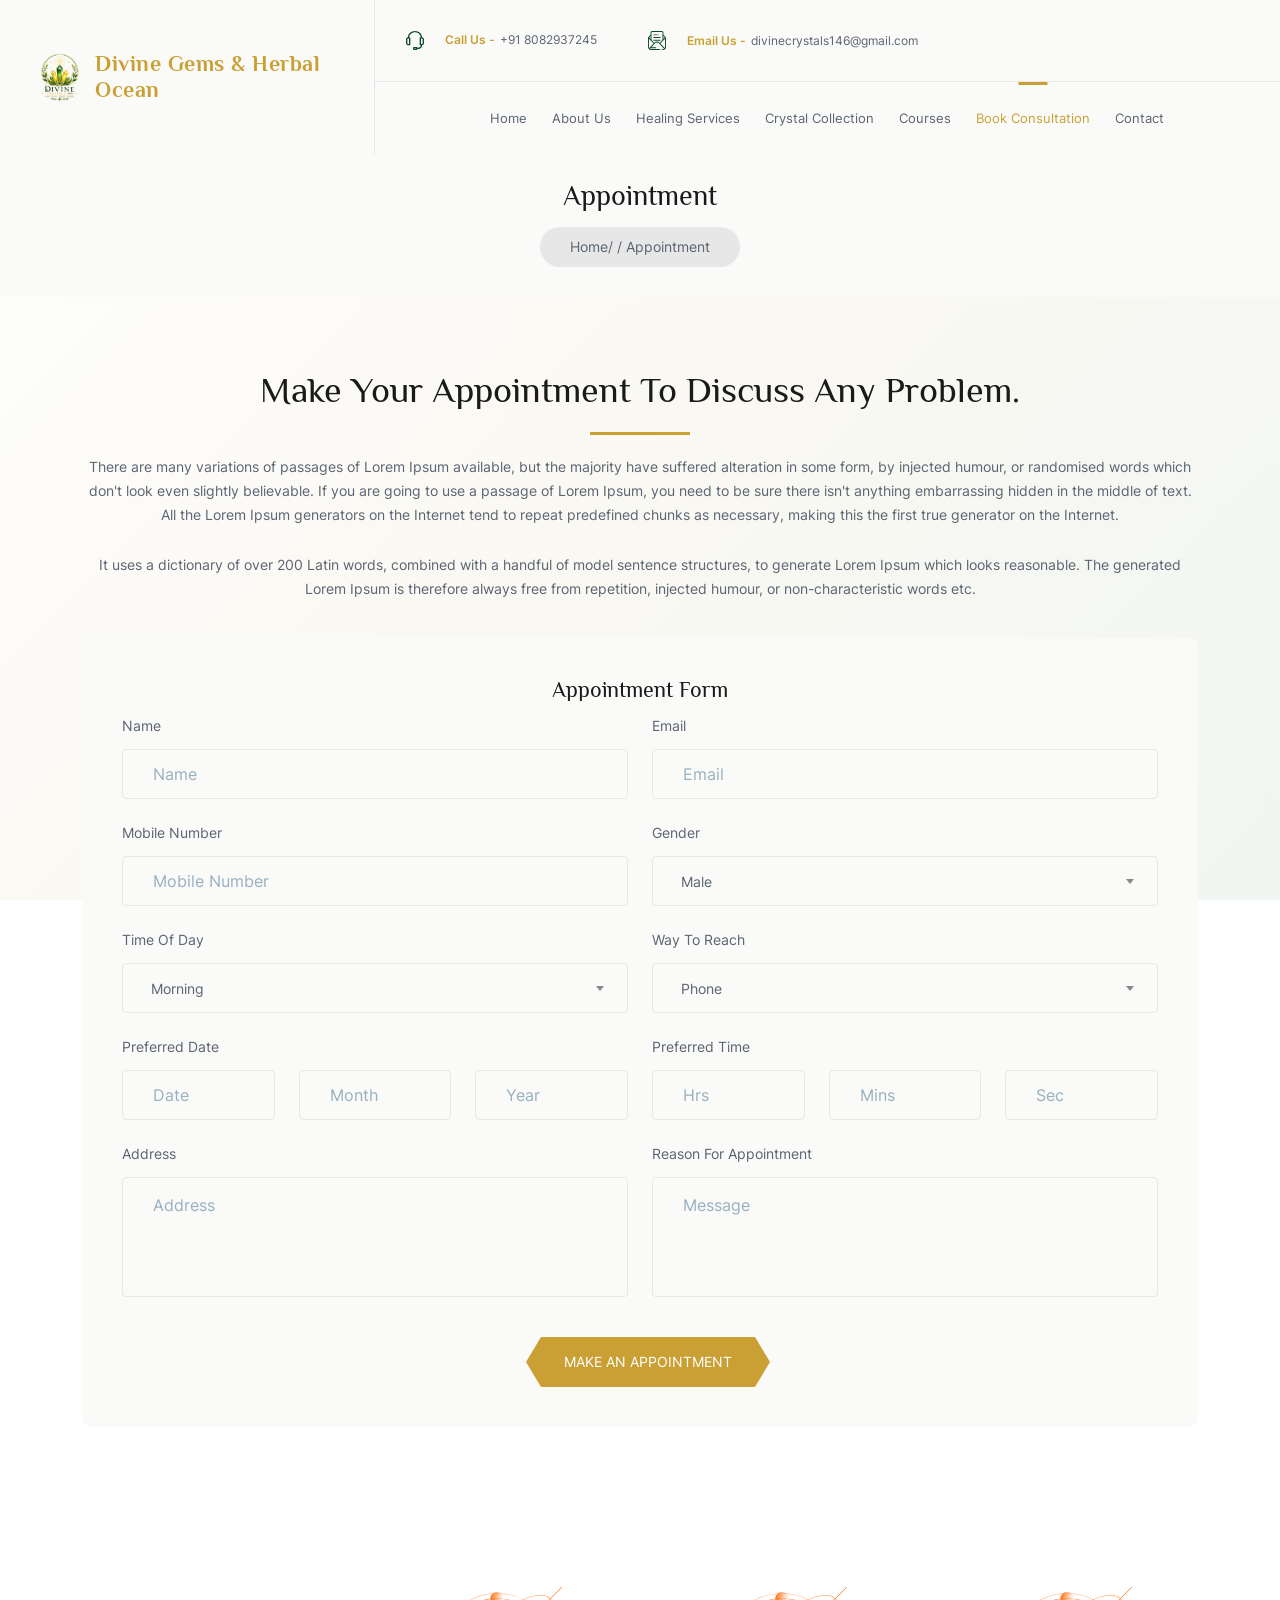
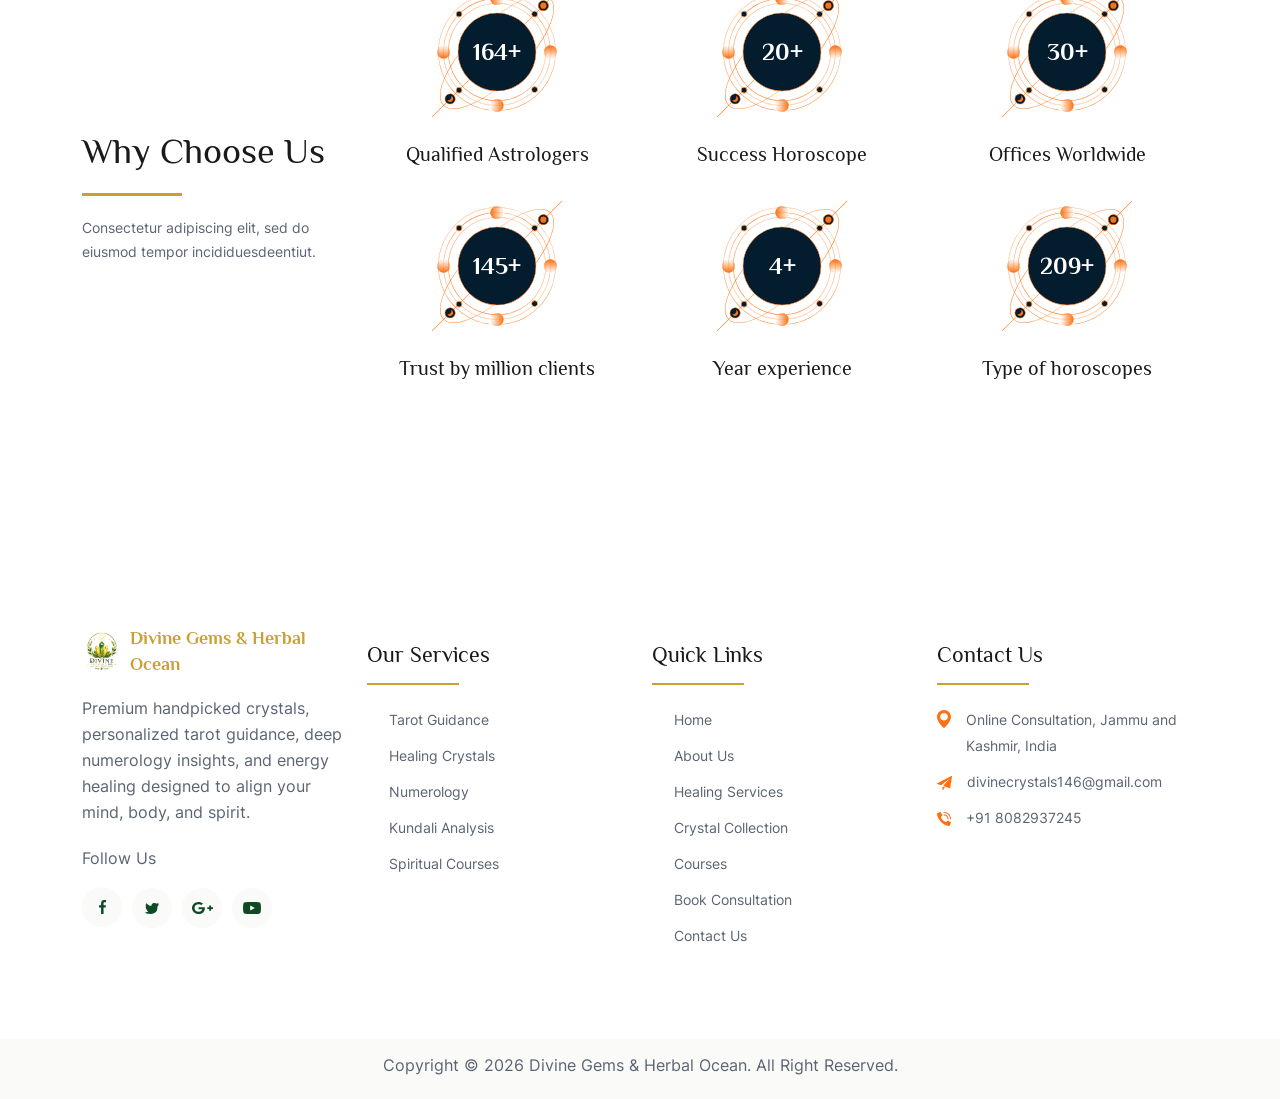
<file: appointment.html>
<!DOCTYPE html>
<html lang="en">
<head>
    <title>Divine Gems & Herbal Ocean - Appointment</title>
    <meta charset="UTF-8">
    <meta http-equiv="X-UA-Compatible" content="IE=edge">
    <meta name="viewport" content="width=device-width, initial-scale=1.0">


    <!-- stylesheet -->
    
    <link rel="stylesheet" type="text/css" href="assets/css/bootstrap.min.css">
    <link rel="stylesheet" type="text/css" href="assets/js/plugin/slick/slick.css"/>
    <link rel="stylesheet" type="text/css" href="assets/js/plugin/airdatepicker/datepicker.min.css"/>
    <link rel="stylesheet" type="text/css" href="assets/js/plugin/select2/select2.min.css"/>
    <link rel="stylesheet" type="text/css" href="assets/css/fonts.css"/>
<link rel="stylesheet" type="text/css" href="assets/css/style.css"/>
    <!-- favicon -->
    <link rel="shortcut icon" href="assets/images/logo.png" type="image/x-icon">
</head>
<body>
    <div class="as_loader">
        <img src="assets/images/loader.png" alt="" class="img-responsive">
    </div>
    <div class="as_main_wrapper">
                <section class="as_header_wrapper">
            <div class="as_logo">
                <a href="index.html" style="display: flex; align-items: center; text-decoration: none;">
                    <img src="assets/images/logo.png" alt="Divine Gems & Herbal Ocean logo" style="max-height: 50px;">
                    <span style="font-family: 'Philosopher', sans-serif; font-size: 22px; font-weight: bold; color: var(--secondary-color); margin-left: 10px; letter-spacing: 0.5px;">Divine Gems & Herbal Ocean</span>
                </a>
            </div>
            <div class="as_header_detail">
                <div class="as_info_detail">
                    <ul>
                        <li>
                            <a href="tel:8082937245">
                                <div class="as_infobox">
                                    <span class="as_infoicon">
                                        <img src="assets/images/svg/headphone.svg" alt="">
                                    </span>
                                    <span class="as_orange">Call Us -</span>+91 8082937245
                                </div>
                            </a>
                        </li>
                        <li>
                            <a href="mailto:divinecrystals146@gmail.com">
                                <div class="as_infobox">
                                    <span class="as_infoicon">
                                        <img src="assets/images/svg/mail1.svg" alt="">
                                    </span>
                                    <span class="as_orange">Email Us -</span>divinecrystals146@gmail.com
                                </div>
                            </a>
                        </li>
                    </ul>
                </div>
                <div class="as_menu_wrapper">
                    <span class="as_toggle">
                        <span class="as_toggle_line line_top"></span>
                        <span class="as_toggle_line line_mid"></span>
                        <span class="as_toggle_line line_bot"></span>
                    </span>
                    <div class="as_menu">
                        <ul>
                            <li><a href="index.html">Home</a></li>
                            <li><a href="about.html">About Us</a></li>
                            <li><a href="service.html">Healing Services</a></li>
                            <li><a href="products.html">Crystal Collection</a></li>
                            <li><a href="courses.html">Courses</a></li>
                            <li><a href="appointment.html" class="active">Book Consultation</a></li>
                            <li><a href="contact.html">Contact</a></li>
                        </ul>
                    </div>
                </div>
                <span class="as_body_overlay"></span>
            </div>  
        </section> 
        <section class="as_breadcrum_wrapper">
            <div class="container">
                <div class="row">
                    <div class="col-lg-12 text-center">
                        <h1>Appointment</h1> 

                        <ul class="breadcrumb"> 
                            <li><a href="#">Home</a></li>
                            <li>Appointment</li>
                        </ul>
                    </div>
                </div>
            </div>
        </section>
        <section class="as_appointment_wrapper as_padderTop80 as_padderBottom80">
            <div class="container">
                <div class="row">
                    <div class="col-lg-12">
                        <h2 class="as_heading as_heading_center text-center">Make Your Appointment To Discuss Any Problem.</h2>
                        <p class="as_font14 as_padderBottom10 text-center">There are many variations of passages of Lorem Ipsum available, but the majority have suffered alteration in some form, by injected humour, or randomised words which don't look even slightly believable. If you are going to use a passage of Lorem Ipsum, you need to be sure there isn't anything embarrassing hidden in the middle of text. All the Lorem Ipsum generators on the Internet tend to repeat predefined chunks as necessary, making this the first true generator on the Internet.</p>
                        <p class="as_font14 as_padderBottom20 text-center">It uses a dictionary of over 200 Latin words, combined with a handful of model sentence structures, to generate Lorem Ipsum which looks reasonable. The generated Lorem Ipsum is therefore always free from repetition, injected humour, or non-characteristic words etc.</p> 



                        <div class="as_journal_box_wrapper">
                            <form>
                                <h3 class="text-center as_subheading">Appointment Form</h3>
                                <div class="row">
                                    <div class="col-lg-6 col-md-6 col-sm-6 col-xs-12">
                                    <label>name</label>
                                    <div class="form-group">
                                        <input class="form-control" type="text" placeholder="Name" id="app_name">
                                    </div>
                                </div>
                                <div class="col-lg-6 col-md-6 col-sm-6 col-xs-12">
                                    <label>email</label>
                                    <div class="form-group">
                                        <input class="form-control" type="text" placeholder="Email" id="app_email">
                                    </div>
                                </div>
                                <div class="col-lg-6 col-md-6 col-sm-6 col-xs-12">
                                    <label>mobile number</label>
                                    
                                    <div class="form-group">
                                        <input class="form-control" type="text" placeholder="Mobile Number" id="app_mobile">
                                    </div>
                                </div>
                                <div class="col-lg-6 col-md-6 col-sm-6 col-xs-12">
                                    <label>gender</label>
                                    <div class="form-group as_select_box">
                                        <select class="form-control" data-placeholder="Gender" id="app_gender">
                                            <option value="Male">Male</option>
                                            <option value="Female">Female</option>
                                        </select>
                                    </div> 
                                </div>
                                <div class="col-lg-6 col-md-6 col-sm-6 col-xs-12">
                                    <label>time of day</label>
                                    <div class="form-group as_select_box" data-placeholder="Time of day">
                                        <select class="form-control" id="app_timeofday">
                                            <option value="Morning"> Morning </option>
                                            <option value="Afternoon">Afternoon</option>
                                            <option value="Evening">Evening </option>
                                        </select>
                                    </div>
                                </div>
                                <div class="col-lg-6 col-md-6 col-sm-6 col-xs-12">
                                    <label>way to reach</label>
                                    <div class="form-group as_select_box" data-placeholder="Way to reach">
                                        <select class="form-control" id="app_reach">
                                            <option value="Phone">Phone </option>
                                            <option value="Email">Email</option>
                                        </select>
                                    </div>
                                </div>
                                <div class="col-lg-6 col-md-6 col-sm-6 col-xs-12">
                                    <label>Preferred  Date</label>
                                    <div class="row">
                                        <div class="col-lg-4 col-md-4 col-sm-12 col-xs-12">
                                            <div class="form-group">
                                                <input class="form-control" type="text" placeholder="Date" id="app_date">
                                            </div>
                                        </div>
                                        <div class="col-lg-4 col-md-4 col-sm-12 col-xs-12">
                                            <div class="form-group">
                                                <input class="form-control" type="text" placeholder="Month" id="app_month">
                                            </div>
                                        </div>
                                        <div class="col-lg-4 col-md-4 col-sm-12 col-xs-12">
                                            <div class="form-group">
                                                <input class="form-control" type="text" placeholder="Year" id="app_year">
                                            </div>
                                        </div>
                                    </div>
                                </div>
                                <div class="col-lg-6 col-md-6 col-sm-6 col-xs-12">
                                    <label>Preferred Time</label>
                                    <div class="row">
                                        <div class="col-lg-4 col-md-4 col-sm-12 col-xs-12">
                                            <div class="form-group">
                                                <input class="form-control" type="text" placeholder="Hrs" id="app_hrs">
                                            </div>
                                        </div>
                                        <div class="col-lg-4 col-md-4 col-sm-12 col-xs-12">
                                            <div class="form-group">
                                                <input class="form-control" type="text" placeholder="Mins" id="app_mins">
                                            </div>    
                                        </div>
                                        <div class="col-lg-4 col-md-4 col-sm-12 col-xs-12">
                                            <div class="form-group">
                                                <input class="form-control" type="text" placeholder="Sec" id="app_sec">
                                            </div>
                                        </div>
                                    </div>
                                </div>
                                <div class="col-lg-6 col-md-6 col-sm-6 col-xs-12">
                                    <label>address</label>
                                    <div class="form-group">
                                        <textarea placeholder="Address" class="form-control" id="app_address"></textarea>
                                    </div>
                                </div>
                                <div class="col-lg-6 col-md-6 col-sm-6 col-xs-12">
                                    <label>Reason for appointment</label>
                                    <div class="form-group">
                                        <textarea placeholder="Message" class="form-control" id="app_message"></textarea>
                                    </div>
                                </div>
                                <div class="col-lg-12 col-md-12 col-sm-12 col-xs-12 text-center as_padderTop20">
                                    <a href="javascript:;" class="as_btn" id="as_btn_appointment">make an appointment</a>
                                </div>
                                </div>
                            </form>
                        </div>
                    </div>
                </div>
            </div>
        </section>

        <section class="as_whychoose_wrapper as_padderTop80 as_padderBottom50">
            <div class="container">
                <div class="row as_verticle_center">
                    <div class="col-lg-3 col-md-12">
                        <h1 class="as_heading">Why Choose Us</h1>
                        <p class="as_font14 as_margin0">Consectetur adipiscing elit, sed do eiusmod tempor incididuesdeentiut.</p>
                    </div>
                    <div class="col-lg-9 col-md-12">
                        <div class="row">
                            <div class="col-lg-4 col-md-6 col-sm-6 col-xs-12">
                                <div class="as_whychoose_box text-center">
                                    <span class="as_number"><span><span data-from="0" data-to="512"
                                        data-speed="5000">512</span>+</span><img src="assets/images/svg/shape.svg" alt=""></span>
                                    <h4>Qualified Astrologers</h4>
                                </div>
                            </div>
                            <div class="col-lg-4 col-md-6 col-sm-6 col-xs-12">
                                <div class="as_whychoose_box text-center">
                                    <span class="as_number"><span><span data-from="0" data-to="62"
                                        data-speed="5000">62</span>+</span><img src="assets/images/svg/shape.svg" alt=""></span>
                                    <h4>Success Horoscope</h4>
                                </div>
                            </div>
                            <div class="col-lg-4 col-md-6 col-sm-6 col-xs-12">
                                <div class="as_whychoose_box text-center">
                                    <span class="as_number"><span><span data-from="0" data-to="94"
                                        data-speed="5000">94</span>+</span><img src="assets/images/svg/shape.svg" alt=""></span>
                                    <h4>Offices Worldwide</h4>
                                </div>
                            </div>
                            <div class="col-lg-4 col-md-6 col-sm-6 col-xs-12">
                                <div class="as_whychoose_box text-center">
                                    <span class="as_number"><span><span data-from="0" data-to="452"
                                        data-speed="5000">452+</span>+</span><img src="assets/images/svg/shape.svg" alt=""></span>
                                    <h4>Trust by million clients</h4>
                                </div>
                            </div>
                            <div class="col-lg-4 col-md-6 col-sm-6 col-xs-12">
                                <div class="as_whychoose_box text-center">
                                    <span class="as_number"><span><span data-from="0" data-to="12"
                                        data-speed="5000">12</span>+</span><img src="assets/images/svg/shape.svg" alt=""></span>
                                    <h4>Year experience</h4>
                                </div>
                            </div>
                            <div class="col-lg-4 col-md-6 col-sm-6 col-xs-12">
                                <div class="as_whychoose_box text-center">
                                    <span class="as_number"><span><span data-from="0" data-to="652"
                                        data-speed="5000">652+</span>+</span><img src="assets/images/svg/shape.svg" alt=""></span>
                                    <h4>Type of horoscopes</h4>
                                </div>
                            </div>
                        </div>
                    </div>
                </div>
            </div>
        </section>

          
        
        <section class="as_footer_wrapper as_padderTop80">
            <div class="container">
                <div class="as_footer_inner as_padderTop50 as_padderBottom80">
                    <div class="row">
                        <div class="col-lg-3 col-md-6 col-sm-6 col-12">
                            <div class="as_footer_widget">
                                <div class="as_footer_logo">
                                    <a href="index.html" style="display: flex; align-items: center; text-decoration: none;">
                                        <img src="assets/images/logo.png" alt="" style="max-height: 40px;">
                                        <span style="font-family: 'Philosopher', sans-serif; font-size: 18px; font-weight: bold; color: var(--secondary-color); margin-left: 8px;">Divine Gems & Herbal Ocean</span>
                                    </a>
                                </div>
                                <p>Premium handpicked crystals, personalized tarot guidance, deep numerology insights, and energy healing designed to align your mind, body, and spirit.</p>
                                <div class="as_share_box">
                                    <p>Follow Us</p>
                                    <ul>
                                        <li><a href="javascript:;"><img src="assets/images/svg/facebook.svg" alt=""></a></li>
                                        <li><a href="javascript:;"><img src="assets/images/svg/twitter.svg" alt=""></a></li>
                                        <li><a href="javascript:;"><img src="assets/images/svg/google.svg" alt=""></a></li>
                                        <li><a href="javascript:;"><img src="assets/images/svg/youtube.svg" alt=""></a></li>
                                    </ul>
                                </div>
                            </div>
                        </div>
                        <div class="col-lg-3 col-md-6 col-sm-6 col-12">
                            <div class="as_footer_widget">
                                <h3 class="as_footer_heading">Our Services</h3>
                                <ul>
                                    <li><a href="service.html"><span><svg xmlns="http://www.w3.org/2000/svg" width="8" height="12" viewBox="0 0 8 12"><path d="M8.000,5.998 L-0.002,11.997 L1.292,5.998 L-0.002,-0.001 L8.000,5.998 ZM1.265,9.924 L6.502,5.998 L1.265,2.071 L2.112,5.998 L1.265,9.924 Z" class="cls-1"/></svg></span> Tarot Guidance</a></li>
                                    <li><a href="products.html"><span><svg xmlns="http://www.w3.org/2000/svg" width="8" height="12" viewBox="0 0 8 12"><path d="M8.000,5.998 L-0.002,11.997 L1.292,5.998 L-0.002,-0.001 L8.000,5.998 ZM1.265,9.924 L6.502,5.998 L1.265,2.071 L2.112,5.998 L1.265,9.924 Z" class="cls-1"/></svg></span> Healing Crystals</a></li>
                                    <li><a href="service.html"><span><svg xmlns="http://www.w3.org/2000/svg" width="8" height="12" viewBox="0 0 8 12"><path d="M8.000,5.998 L-0.002,11.997 L1.292,5.998 L-0.002,-0.001 L8.000,5.998 ZM1.265,9.924 L6.502,5.998 L1.265,2.071 L2.112,5.998 L1.265,9.924 Z" class="cls-1"/></svg></span> Numerology</a></li>
                                    <li><a href="service.html"><span><svg xmlns="http://www.w3.org/2000/svg" width="8" height="12" viewBox="0 0 8 12"><path d="M8.000,5.998 L-0.002,11.997 L1.292,5.998 L-0.002,-0.001 L8.000,5.998 ZM1.265,9.924 L6.502,5.998 L1.265,2.071 L2.112,5.998 L1.265,9.924 Z" class="cls-1"/></svg></span> Kundali Analysis</a></li>
                                    <li><a href="courses.html"><span><svg xmlns="http://www.w3.org/2000/svg" width="8" height="12" viewBox="0 0 8 12"><path d="M8.000,5.998 L-0.002,11.997 L1.292,5.998 L-0.002,-0.001 L8.000,5.998 ZM1.265,9.924 L6.502,5.998 L1.265,2.071 L2.112,5.998 L1.265,9.924 Z" class="cls-1"/></svg></span> Spiritual Courses</a></li>
                                </ul>
                            </div>
                        </div>
                        <div class="col-lg-3 col-md-6 col-sm-6 col-12">
                            <div class="as_footer_widget">
                                <h3 class="as_footer_heading">Quick Links</h3>
                                <ul>
                                    <li><a href="index.html"><span><svg xmlns="http://www.w3.org/2000/svg" width="8" height="12" viewBox="0 0 8 12"><path d="M8.000,5.998 L-0.002,11.997 L1.292,5.998 L-0.002,-0.001 L8.000,5.998 ZM1.265,9.924 L6.502,5.998 L1.265,2.071 L2.112,5.998 L1.265,9.924 Z" class="cls-1"/></svg></span> Home</a></li>
                                    <li><a href="about.html"><span><svg xmlns="http://www.w3.org/2000/svg" width="8" height="12" viewBox="0 0 8 12"><path d="M8.000,5.998 L-0.002,11.997 L1.292,5.998 L-0.002,-0.001 L8.000,5.998 ZM1.265,9.924 L6.502,5.998 L1.265,2.071 L2.112,5.998 L1.265,9.924 Z" class="cls-1"/></svg></span> About Us</a></li>
                                    <li><a href="service.html"><span><svg xmlns="http://www.w3.org/2000/svg" width="8" height="12" viewBox="0 0 8 12"><path d="M8.000,5.998 L-0.002,11.997 L1.292,5.998 L-0.002,-0.001 L8.000,5.998 ZM1.265,9.924 L6.502,5.998 L1.265,2.071 L2.112,5.998 L1.265,9.924 Z" class="cls-1"/></svg></span> Healing Services</a></li>
                                    <li><a href="products.html"><span><svg xmlns="http://www.w3.org/2000/svg" width="8" height="12" viewBox="0 0 8 12"><path d="M8.000,5.998 L-0.002,11.997 L1.292,5.998 L-0.002,-0.001 L8.000,5.998 ZM1.265,9.924 L6.502,5.998 L1.265,2.071 L2.112,5.998 L1.265,9.924 Z" class="cls-1"/></svg></span> Crystal Collection</a></li>
                                    <li><a href="courses.html"><span><svg xmlns="http://www.w3.org/2000/svg" width="8" height="12" viewBox="0 0 8 12"><path d="M8.000,5.998 L-0.002,11.997 L1.292,5.998 L-0.002,-0.001 L8.000,5.998 ZM1.265,9.924 L6.502,5.998 L1.265,2.071 L2.112,5.998 L1.265,9.924 Z" class="cls-1"/></svg></span> Courses</a></li>
                                    <li><a href="appointment.html"><span><svg xmlns="http://www.w3.org/2000/svg" width="8" height="12" viewBox="0 0 8 12"><path d="M8.000,5.998 L-0.002,11.997 L1.292,5.998 L-0.002,-0.001 L8.000,5.998 ZM1.265,9.924 L6.502,5.998 L1.265,2.071 L2.112,5.998 L1.265,9.924 Z" class="cls-1"/></svg></span> Book Consultation</a></li>
                                    <li><a href="contact.html"><span><svg xmlns="http://www.w3.org/2000/svg" width="8" height="12" viewBox="0 0 8 12"><path d="M8.000,5.998 L-0.002,11.997 L1.292,5.998 L-0.002,-0.001 L8.000,5.998 ZM1.265,9.924 L6.502,5.998 L1.265,2.071 L2.112,5.998 L1.265,9.924 Z" class="cls-1"/></svg></span> Contact Us</a></li>
                                </ul>
                            </div>
                        </div>
                        <div class="col-lg-3 col-md-6 col-sm-6 col-12">
                            <div class="as_footer_widget">
                                <h3 class="as_footer_heading">Contact Us</h3>
                                <ul class="as_contact_list">
                                    <li>
                                        <img src="assets/images/svg/map.svg" alt="">
                                        <p>Online Consultation, Jammu and Kashmir, India</p>
                                    </li>
                                    <li>
                                        <img src="assets/images/svg/address.svg" alt="">
                                        <p>
                                            <a href="mailto:divinecrystals146@gmail.com">divinecrystals146@gmail.com</a>
                                        </p>
                                    </li>
                                    <li>
                                        <img src="assets/images/svg/call.svg" alt="">
                                        <p>
                                            <a href="tel:8082937245">+91 8082937245</a>
                                        </p>
                                    </li>
                                </ul>
                            </div>
                        </div>
                    </div>
                </div>
            </div>
        </section>
        <section class="as_copyright_wrapper text-center">
            <div class="container">
                <div class="row">
                    <div class="col-lg-12">
                        <p>Copyright &copy; 2026 Divine Gems & Herbal Ocean. All Right Reserved.</p>
                    </div>
                </div>
            </div>
        </section>
     
    </div>
    


    <!-- javascript -->
    <script src="assets/js/jquery.min.js"></script>
    <script src="assets/js/bootstrap.min.js"></script>
    <script type="text/javascript" src="assets/js/plugin/slick/slick.min.js"></script>
    <script type="text/javascript" src="assets/js/plugin/countto/jquery.countTo.js"></script>
    <script type="text/javascript" src="assets/js/plugin/airdatepicker/datepicker.min.js"></script>
    <script type="text/javascript" src="assets/js/plugin/airdatepicker/i18n/datepicker.en.js"></script>
    <script type="text/javascript" src="assets/js/plugin/select2/select2.min.js"></script>
    <script src="assets/js/custom.js"></script>  
    <script>
        $(document).ready(function() {
            $('#as_btn_appointment').on('click', function(e) {
                e.preventDefault();
                
                // Get form inputs
                var name = $('#app_name').val().trim();
                var email = $('#app_email').val().trim();
                var mobile = $('#app_mobile').val().trim();
                var gender = $('#app_gender').val();
                var timeofday = $('#app_timeofday').val();
                var reach = $('#app_reach').val();
                var date = $('#app_date').val().trim();
                var month = $('#app_month').val().trim();
                var year = $('#app_year').val().trim();
                var hrs = $('#app_hrs').val().trim();
                var mins = $('#app_mins').val().trim();
                var sec = $('#app_sec').val().trim();
                var address = $('#app_address').val().trim();
                var message = $('#app_message').val().trim();
                
                // Simple validation
                if (!name || !mobile) {
                    alert('Please enter your Name and Mobile Number.');
                    return;
                }
                
                // Format preferred date and time
                var preferredDate = (date || '') + '-' + (month || '') + '-' + (year || '');
                var preferredTime = (hrs || '00') + ':' + (mins || '00') + ':' + (sec || '00');
                
                // Construct text message
                var textMessage = "Pranaam, I would like to book an appointment with the following details:\n\n" +
                                  "✨ Name: " + name + "\n" +
                                  "📧 Email: " + (email || "Not provided") + "\n" +
                                  "📱 Mobile: " + mobile + "\n" +
                                  "👤 Gender: " + gender + "\n" +
                                  "🌅 Preferred Period: " + timeofday + "\n" +
                                  "📞 Reach via: " + reach + "\n" +
                                  "📅 Preferred Date: " + preferredDate + "\n" +
                                  "🕒 Preferred Time: " + preferredTime + "\n" +
                                  "📍 Address: " + (address || "Not provided") + "\n" +
                                  "💬 Reason/Message: " + (message || "None");
                
                // URL encode the message
                var encodedMessage = encodeURIComponent(textMessage);
                
                // WhatsApp URL (Targeting client's phone number 8082937245)
                var whatsappUrl = "https://wa.me/918082937245?text=" + encodedMessage;
                
                // Redirect user to WhatsApp in a new tab
                window.open(whatsappUrl, '_blank');
            });
        });
    </script>
</body>
</html>
</file>
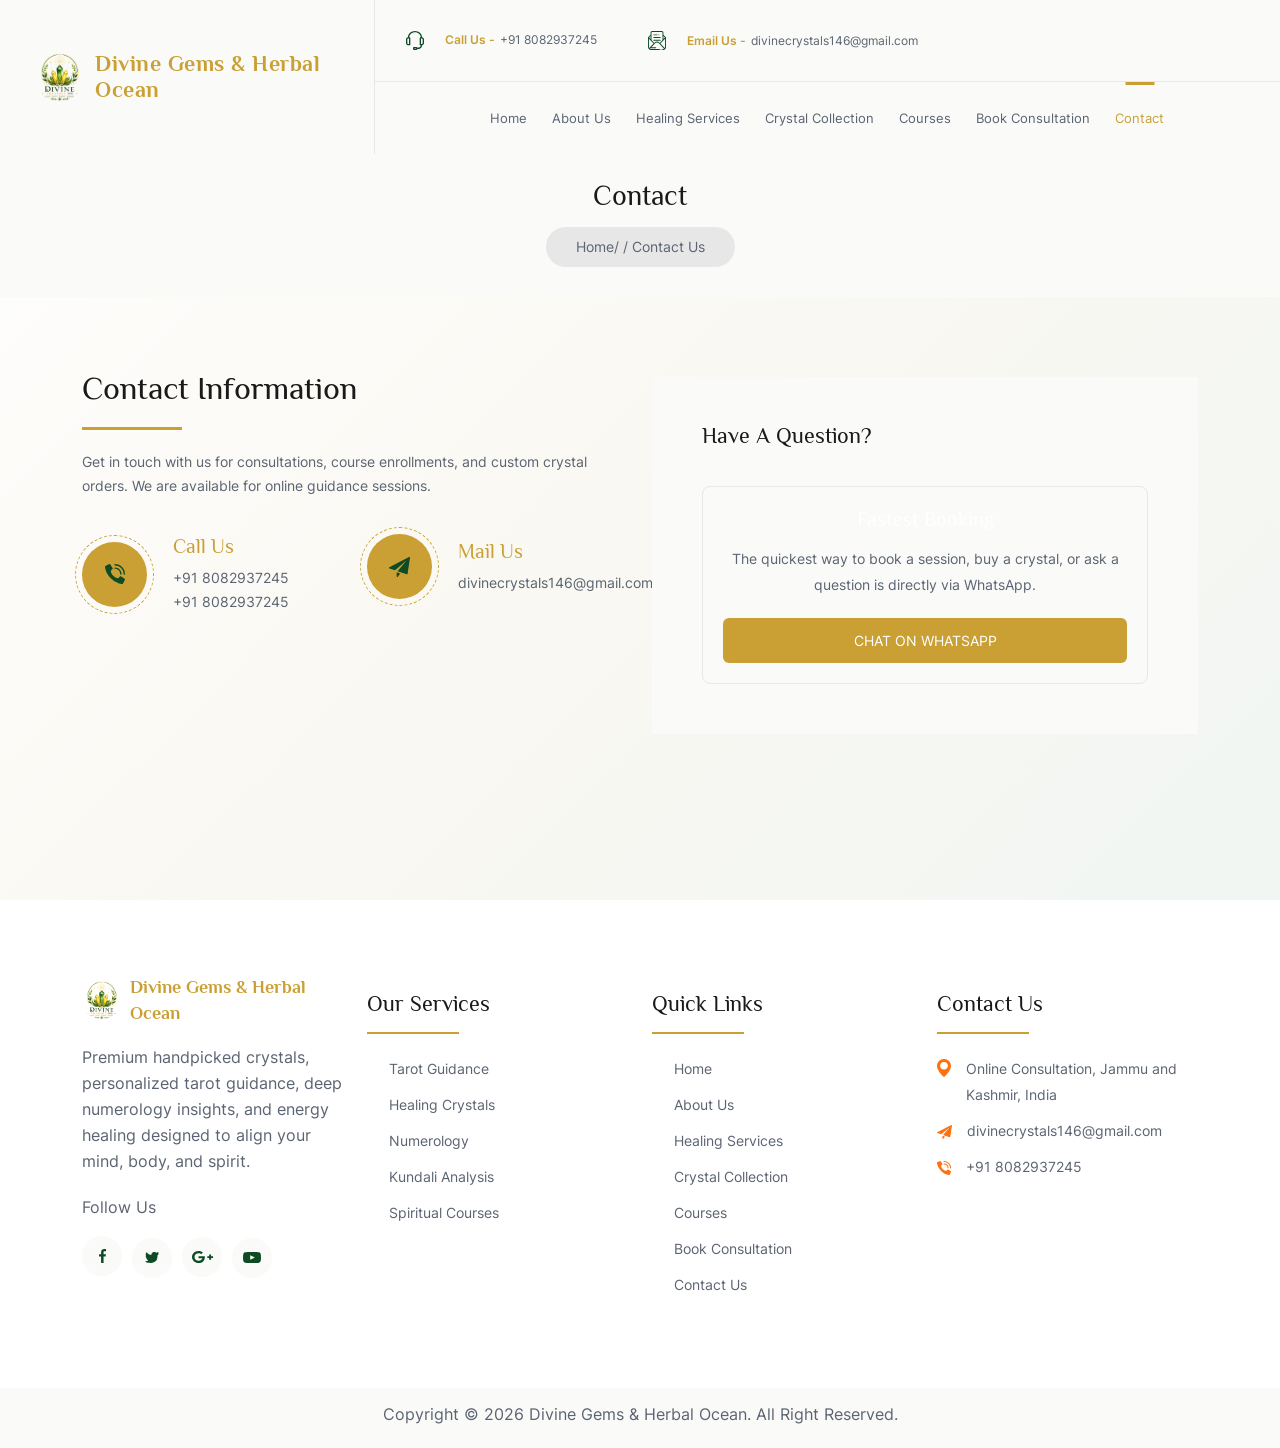
<file: contact.html>
<!DOCTYPE html>
<html lang="en">
<head>
    <title>Divine Gems & Herbal Ocean - Contact Us</title>
    <meta charset="UTF-8">
    <meta http-equiv="X-UA-Compatible" content="IE=edge">
    <meta name="viewport" content="width=device-width, initial-scale=1.0">


    <!-- stylesheet -->
    
    <link rel="stylesheet" type="text/css" href="assets/css/bootstrap.min.css">
    <link rel="stylesheet" type="text/css" href="assets/js/plugin/slick/slick.css"/>
    <link rel="stylesheet" type="text/css" href="assets/js/plugin/airdatepicker/datepicker.min.css"/>
    <link rel="stylesheet" type="text/css" href="assets/css/fonts.css"/>
<link rel="stylesheet" type="text/css" href="assets/css/style.css"/>
    <!-- favicon -->
    <link rel="shortcut icon" href="assets/images/logo.png" type="image/x-icon">
</head>
<body>
    <div class="as_loader">
        <img src="assets/images/loader.png" alt="" class="img-responsive">
    </div>
    <div class="as_main_wrapper">
                <section class="as_header_wrapper">
            <div class="as_logo">
                <a href="index.html" style="display: flex; align-items: center; text-decoration: none;">
                    <img src="assets/images/logo.png" alt="Divine Gems & Herbal Ocean logo" style="max-height: 50px;">
                    <span style="font-family: 'Philosopher', sans-serif; font-size: 22px; font-weight: bold; color: var(--secondary-color); margin-left: 10px; letter-spacing: 0.5px;">Divine Gems & Herbal Ocean</span>
                </a>
            </div>
            <div class="as_header_detail">
                <div class="as_info_detail">
                    <ul>
                        <li>
                            <a href="tel:8082937245">
                                <div class="as_infobox">
                                    <span class="as_infoicon">
                                        <img src="assets/images/svg/headphone.svg" alt="">
                                    </span>
                                    <span class="as_orange">Call Us -</span>+91 8082937245
                                </div>
                            </a>
                        </li>
                        <li>
                            <a href="mailto:divinecrystals146@gmail.com">
                                <div class="as_infobox">
                                    <span class="as_infoicon">
                                        <img src="assets/images/svg/mail1.svg" alt="">
                                    </span>
                                    <span class="as_orange">Email Us -</span>divinecrystals146@gmail.com
                                </div>
                            </a>
                        </li>
                    </ul>
                </div>
                <div class="as_menu_wrapper">
                    <span class="as_toggle">
                        <span class="as_toggle_line line_top"></span>
                        <span class="as_toggle_line line_mid"></span>
                        <span class="as_toggle_line line_bot"></span>
                    </span>
                    <div class="as_menu">
                        <ul>
                            <li><a href="index.html">Home</a></li>
                            <li><a href="about.html">About Us</a></li>
                            <li><a href="service.html">Healing Services</a></li>
                            <li><a href="products.html">Crystal Collection</a></li>
                            <li><a href="courses.html">Courses</a></li>
                            <li><a href="appointment.html">Book Consultation</a></li>
                            <li><a href="contact.html" class="active">Contact</a></li>
                        </ul>
                    </div>
                </div>
                <span class="as_body_overlay"></span>
            </div>  
        </section> 
        <section class="as_breadcrum_wrapper">
            <div class="container">
                <div class="row">
                    <div class="col-lg-12 text-center">
                        <h1>Contact</h1> 

                        <ul class="breadcrumb"> 
                            <li><a href="#">Home</a></li>
                            <li>Contact Us</li>
                        </ul>
                    </div>
                </div>
            </div>
        </section>
        <section class="as_contact_section as_padderTop80">
            <div class="container">
                <div class="row">
                    <div class="col-lg-6 col-md-12">
                        <div class="as_contact_info">
                            <h1 class="as_heading">Contact Information</h1>
                            <p class="as_font14 as_margin0">Get in touch with us for consultations, course enrollments, and custom crystal orders. We are available for online guidance sessions.</p>

                            <div class="row">
                                <div class="col-xl-6 col-lg-12 col-md-6 col-sm-6 col-xs-12">
                                    <div class="as_info_box">
                                        <span class="as_icon"><img src="assets/images/svg/call1.svg" alt=""></span>
                                        <div class="as_info">
                                            <h5>Call Us</h5>
                                            <p class="as_margin0 as_font14">+91 8082937245</p>
                                            <p class="as_margin0 as_font14">+91 8082937245</p>
                                        </div>
                                    </div>
                                </div>
                                <div class="col-xl-6 col-lg-12 col-md-6 col-sm-6 col-xs-12">
                                    <div class="as_info_box">
                                        <span class="as_icon"><img src="assets/images/svg/mail.svg" alt=""></span>
                                        <div class="as_info">
                                            <h5>Mail Us</h5>
                                            <p class="as_margin0 as_font14"><a href="mailto:divinecrystals146@gmail.com">divinecrystals146@gmail.com</a></p>
                                        </div>
                                    </div>
                                </div>
                            </div>
                        </div>
                    </div>
                    <div class="col-lg-6 col-md-12">
                        <div class="as_contact_form">
                            <h4 class="as_subheading">Have A Question?</h4>
                            
                            <div style="padding: 20px; border: 1px solid var(--border-color); border-radius: 8px; text-align: center;">
                                <h5 class="as_white" style="margin-bottom: 15px;">Fastest Booking</h5>
                                <p style="font-size: 14px; color: var(--primary-color); margin-bottom: 20px;">The quickest way to book a session, buy a crystal, or ask a question is directly via WhatsApp.</p>
                                <a href="https://wa.me/918082937245" target="_blank" class="as_btn" style="display: inline-block; padding: 12px 30px;">Chat on WhatsApp</a>
                            </div>
        
                        </div>
                    </div>
                </div>
            </div>
        </section>
        
        <section class="as_footer_wrapper as_padderTop80">
            <div class="container">
                <div class="as_footer_inner as_padderTop50 as_padderBottom80">
                    <div class="row">
                        <div class="col-lg-3 col-md-6 col-sm-6 col-12">
                            <div class="as_footer_widget">
                                <div class="as_footer_logo">
                                    <a href="index.html" style="display: flex; align-items: center; text-decoration: none;">
                                        <img src="assets/images/logo.png" alt="" style="max-height: 40px;">
                                        <span style="font-family: 'Philosopher', sans-serif; font-size: 18px; font-weight: bold; color: var(--secondary-color); margin-left: 8px;">Divine Gems & Herbal Ocean</span>
                                    </a>
                                </div>
                                <p>Premium handpicked crystals, personalized tarot guidance, deep numerology insights, and energy healing designed to align your mind, body, and spirit.</p>
                                <div class="as_share_box">
                                    <p>Follow Us</p>
                                    <ul>
                                        <li><a href="javascript:;"><img src="assets/images/svg/facebook.svg" alt=""></a></li>
                                        <li><a href="javascript:;"><img src="assets/images/svg/twitter.svg" alt=""></a></li>
                                        <li><a href="javascript:;"><img src="assets/images/svg/google.svg" alt=""></a></li>
                                        <li><a href="javascript:;"><img src="assets/images/svg/youtube.svg" alt=""></a></li>
                                    </ul>
                                </div>
                            </div>
                        </div>
                        <div class="col-lg-3 col-md-6 col-sm-6 col-12">
                            <div class="as_footer_widget">
                                <h3 class="as_footer_heading">Our Services</h3>
                                <ul>
                                    <li><a href="service.html"><span><svg xmlns="http://www.w3.org/2000/svg" width="8" height="12" viewBox="0 0 8 12"><path d="M8.000,5.998 L-0.002,11.997 L1.292,5.998 L-0.002,-0.001 L8.000,5.998 ZM1.265,9.924 L6.502,5.998 L1.265,2.071 L2.112,5.998 L1.265,9.924 Z" class="cls-1"/></svg></span> Tarot Guidance</a></li>
                                    <li><a href="products.html"><span><svg xmlns="http://www.w3.org/2000/svg" width="8" height="12" viewBox="0 0 8 12"><path d="M8.000,5.998 L-0.002,11.997 L1.292,5.998 L-0.002,-0.001 L8.000,5.998 ZM1.265,9.924 L6.502,5.998 L1.265,2.071 L2.112,5.998 L1.265,9.924 Z" class="cls-1"/></svg></span> Healing Crystals</a></li>
                                    <li><a href="service.html"><span><svg xmlns="http://www.w3.org/2000/svg" width="8" height="12" viewBox="0 0 8 12"><path d="M8.000,5.998 L-0.002,11.997 L1.292,5.998 L-0.002,-0.001 L8.000,5.998 ZM1.265,9.924 L6.502,5.998 L1.265,2.071 L2.112,5.998 L1.265,9.924 Z" class="cls-1"/></svg></span> Numerology</a></li>
                                    <li><a href="service.html"><span><svg xmlns="http://www.w3.org/2000/svg" width="8" height="12" viewBox="0 0 8 12"><path d="M8.000,5.998 L-0.002,11.997 L1.292,5.998 L-0.002,-0.001 L8.000,5.998 ZM1.265,9.924 L6.502,5.998 L1.265,2.071 L2.112,5.998 L1.265,9.924 Z" class="cls-1"/></svg></span> Kundali Analysis</a></li>
                                    <li><a href="courses.html"><span><svg xmlns="http://www.w3.org/2000/svg" width="8" height="12" viewBox="0 0 8 12"><path d="M8.000,5.998 L-0.002,11.997 L1.292,5.998 L-0.002,-0.001 L8.000,5.998 ZM1.265,9.924 L6.502,5.998 L1.265,2.071 L2.112,5.998 L1.265,9.924 Z" class="cls-1"/></svg></span> Spiritual Courses</a></li>
                                </ul>
                            </div>
                        </div>
                        <div class="col-lg-3 col-md-6 col-sm-6 col-12">
                            <div class="as_footer_widget">
                                <h3 class="as_footer_heading">Quick Links</h3>
                                <ul>
                                    <li><a href="index.html"><span><svg xmlns="http://www.w3.org/2000/svg" width="8" height="12" viewBox="0 0 8 12"><path d="M8.000,5.998 L-0.002,11.997 L1.292,5.998 L-0.002,-0.001 L8.000,5.998 ZM1.265,9.924 L6.502,5.998 L1.265,2.071 L2.112,5.998 L1.265,9.924 Z" class="cls-1"/></svg></span> Home</a></li>
                                    <li><a href="about.html"><span><svg xmlns="http://www.w3.org/2000/svg" width="8" height="12" viewBox="0 0 8 12"><path d="M8.000,5.998 L-0.002,11.997 L1.292,5.998 L-0.002,-0.001 L8.000,5.998 ZM1.265,9.924 L6.502,5.998 L1.265,2.071 L2.112,5.998 L1.265,9.924 Z" class="cls-1"/></svg></span> About Us</a></li>
                                    <li><a href="service.html"><span><svg xmlns="http://www.w3.org/2000/svg" width="8" height="12" viewBox="0 0 8 12"><path d="M8.000,5.998 L-0.002,11.997 L1.292,5.998 L-0.002,-0.001 L8.000,5.998 ZM1.265,9.924 L6.502,5.998 L1.265,2.071 L2.112,5.998 L1.265,9.924 Z" class="cls-1"/></svg></span> Healing Services</a></li>
                                    <li><a href="products.html"><span><svg xmlns="http://www.w3.org/2000/svg" width="8" height="12" viewBox="0 0 8 12"><path d="M8.000,5.998 L-0.002,11.997 L1.292,5.998 L-0.002,-0.001 L8.000,5.998 ZM1.265,9.924 L6.502,5.998 L1.265,2.071 L2.112,5.998 L1.265,9.924 Z" class="cls-1"/></svg></span> Crystal Collection</a></li>
                                    <li><a href="courses.html"><span><svg xmlns="http://www.w3.org/2000/svg" width="8" height="12" viewBox="0 0 8 12"><path d="M8.000,5.998 L-0.002,11.997 L1.292,5.998 L-0.002,-0.001 L8.000,5.998 ZM1.265,9.924 L6.502,5.998 L1.265,2.071 L2.112,5.998 L1.265,9.924 Z" class="cls-1"/></svg></span> Courses</a></li>
                                    <li><a href="appointment.html"><span><svg xmlns="http://www.w3.org/2000/svg" width="8" height="12" viewBox="0 0 8 12"><path d="M8.000,5.998 L-0.002,11.997 L1.292,5.998 L-0.002,-0.001 L8.000,5.998 ZM1.265,9.924 L6.502,5.998 L1.265,2.071 L2.112,5.998 L1.265,9.924 Z" class="cls-1"/></svg></span> Book Consultation</a></li>
                                    <li><a href="contact.html"><span><svg xmlns="http://www.w3.org/2000/svg" width="8" height="12" viewBox="0 0 8 12"><path d="M8.000,5.998 L-0.002,11.997 L1.292,5.998 L-0.002,-0.001 L8.000,5.998 ZM1.265,9.924 L6.502,5.998 L1.265,2.071 L2.112,5.998 L1.265,9.924 Z" class="cls-1"/></svg></span> Contact Us</a></li>
                                </ul>
                            </div>
                        </div>
                        <div class="col-lg-3 col-md-6 col-sm-6 col-12">
                            <div class="as_footer_widget">
                                <h3 class="as_footer_heading">Contact Us</h3>
                                <ul class="as_contact_list">
                                    <li>
                                        <img src="assets/images/svg/map.svg" alt="">
                                        <p>Online Consultation, Jammu and Kashmir, India</p>
                                    </li>
                                    <li>
                                        <img src="assets/images/svg/address.svg" alt="">
                                        <p>
                                            <a href="mailto:divinecrystals146@gmail.com">divinecrystals146@gmail.com</a>
                                        </p>
                                    </li>
                                    <li>
                                        <img src="assets/images/svg/call.svg" alt="">
                                        <p>
                                            <a href="tel:8082937245">+91 8082937245</a>
                                        </p>
                                    </li>
                                </ul>
                            </div>
                        </div>
                    </div>
                </div>
            </div>
        </section>
        <section class="as_copyright_wrapper text-center">
            <div class="container">
                <div class="row">
                    <div class="col-lg-12">
                        <p>Copyright &copy; 2026 Divine Gems & Herbal Ocean. All Right Reserved.</p>
                    </div>
                </div>
            </div>
        </section>
     
    </div>
    
    <!-- javascript -->
    <script src="assets/js/jquery.min.js"></script>
    <script src="assets/js/bootstrap.min.js"></script>
    <script type="text/javascript" src="assets/js/plugin/slick/slick.min.js"></script>
    <script type="text/javascript" src="assets/js/plugin/countto/jquery.countTo.js"></script>
    <script type="text/javascript" src="assets/js/plugin/airdatepicker/datepicker.min.js"></script>
    <script type="text/javascript" src="assets/js/plugin/airdatepicker/i18n/datepicker.en.js"></script>
    <script src="assets/js/custom.js"></script>  
</body>
</html>
</file>
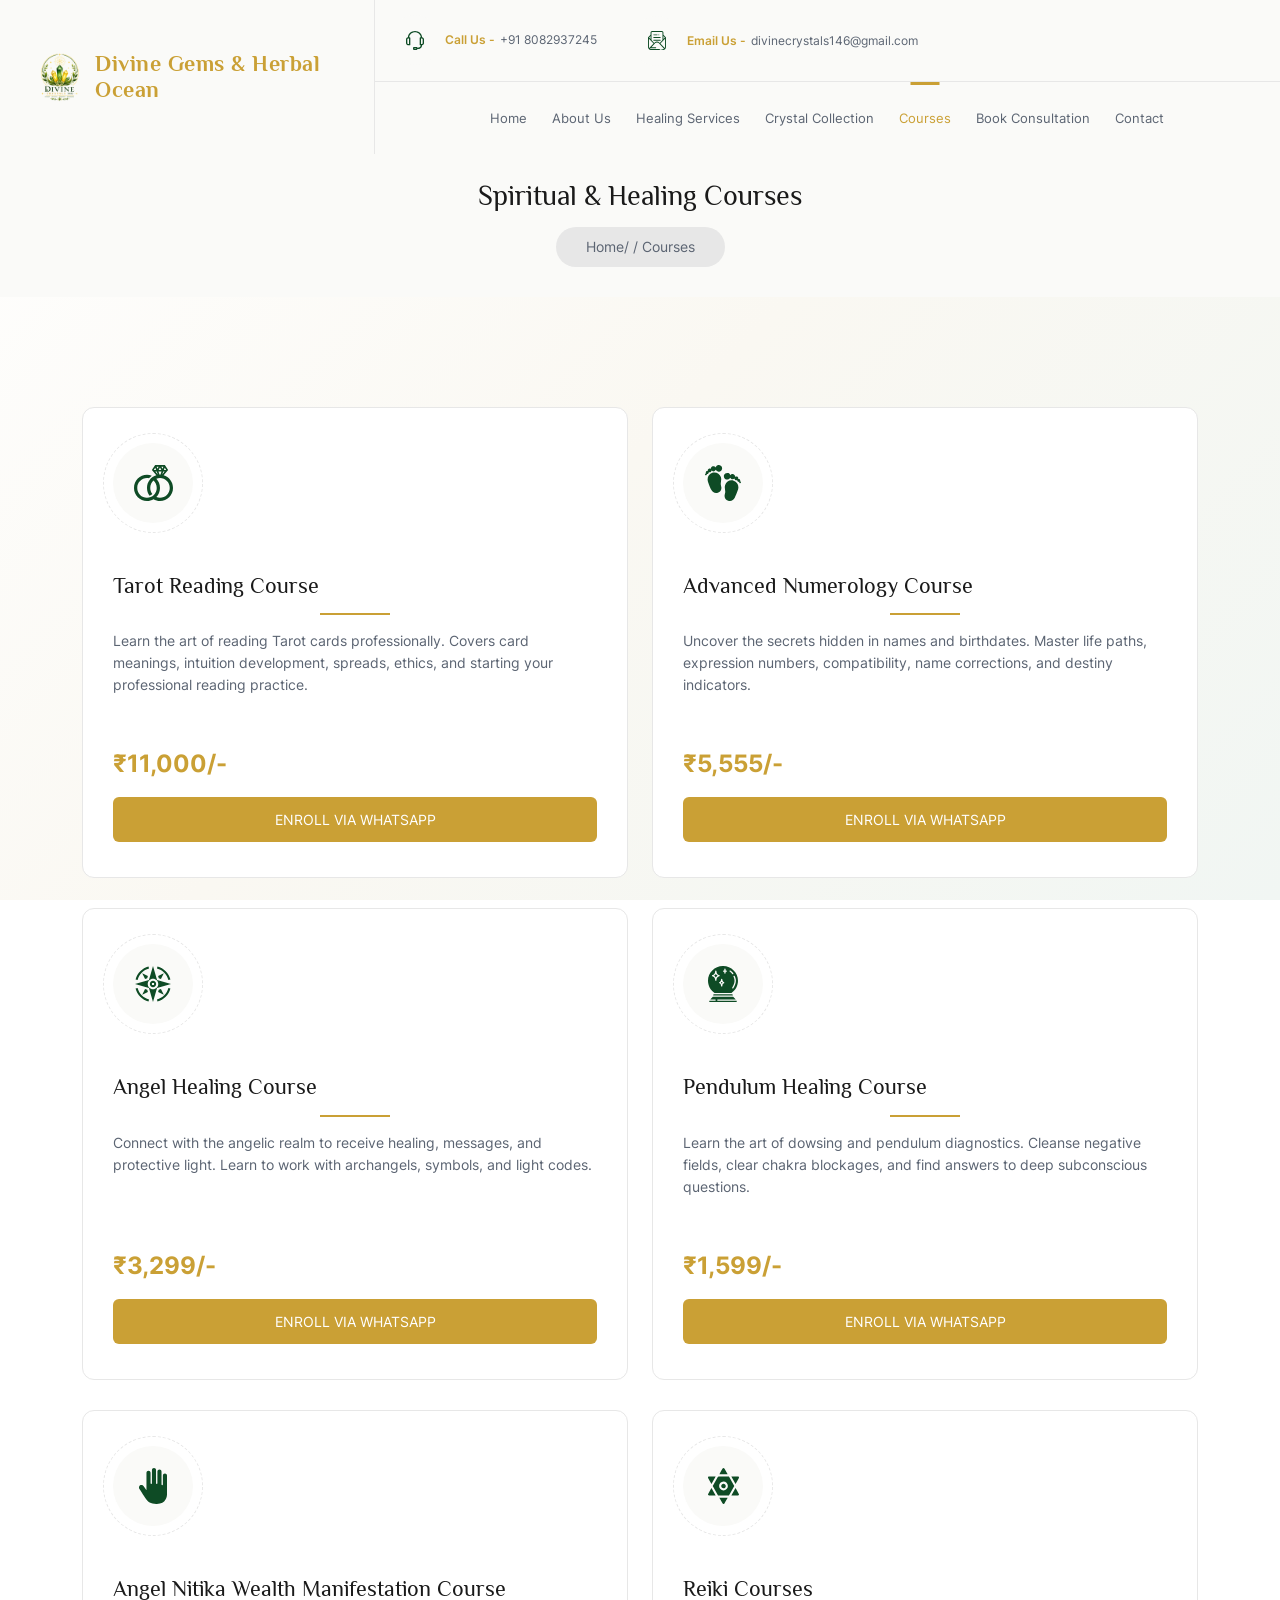
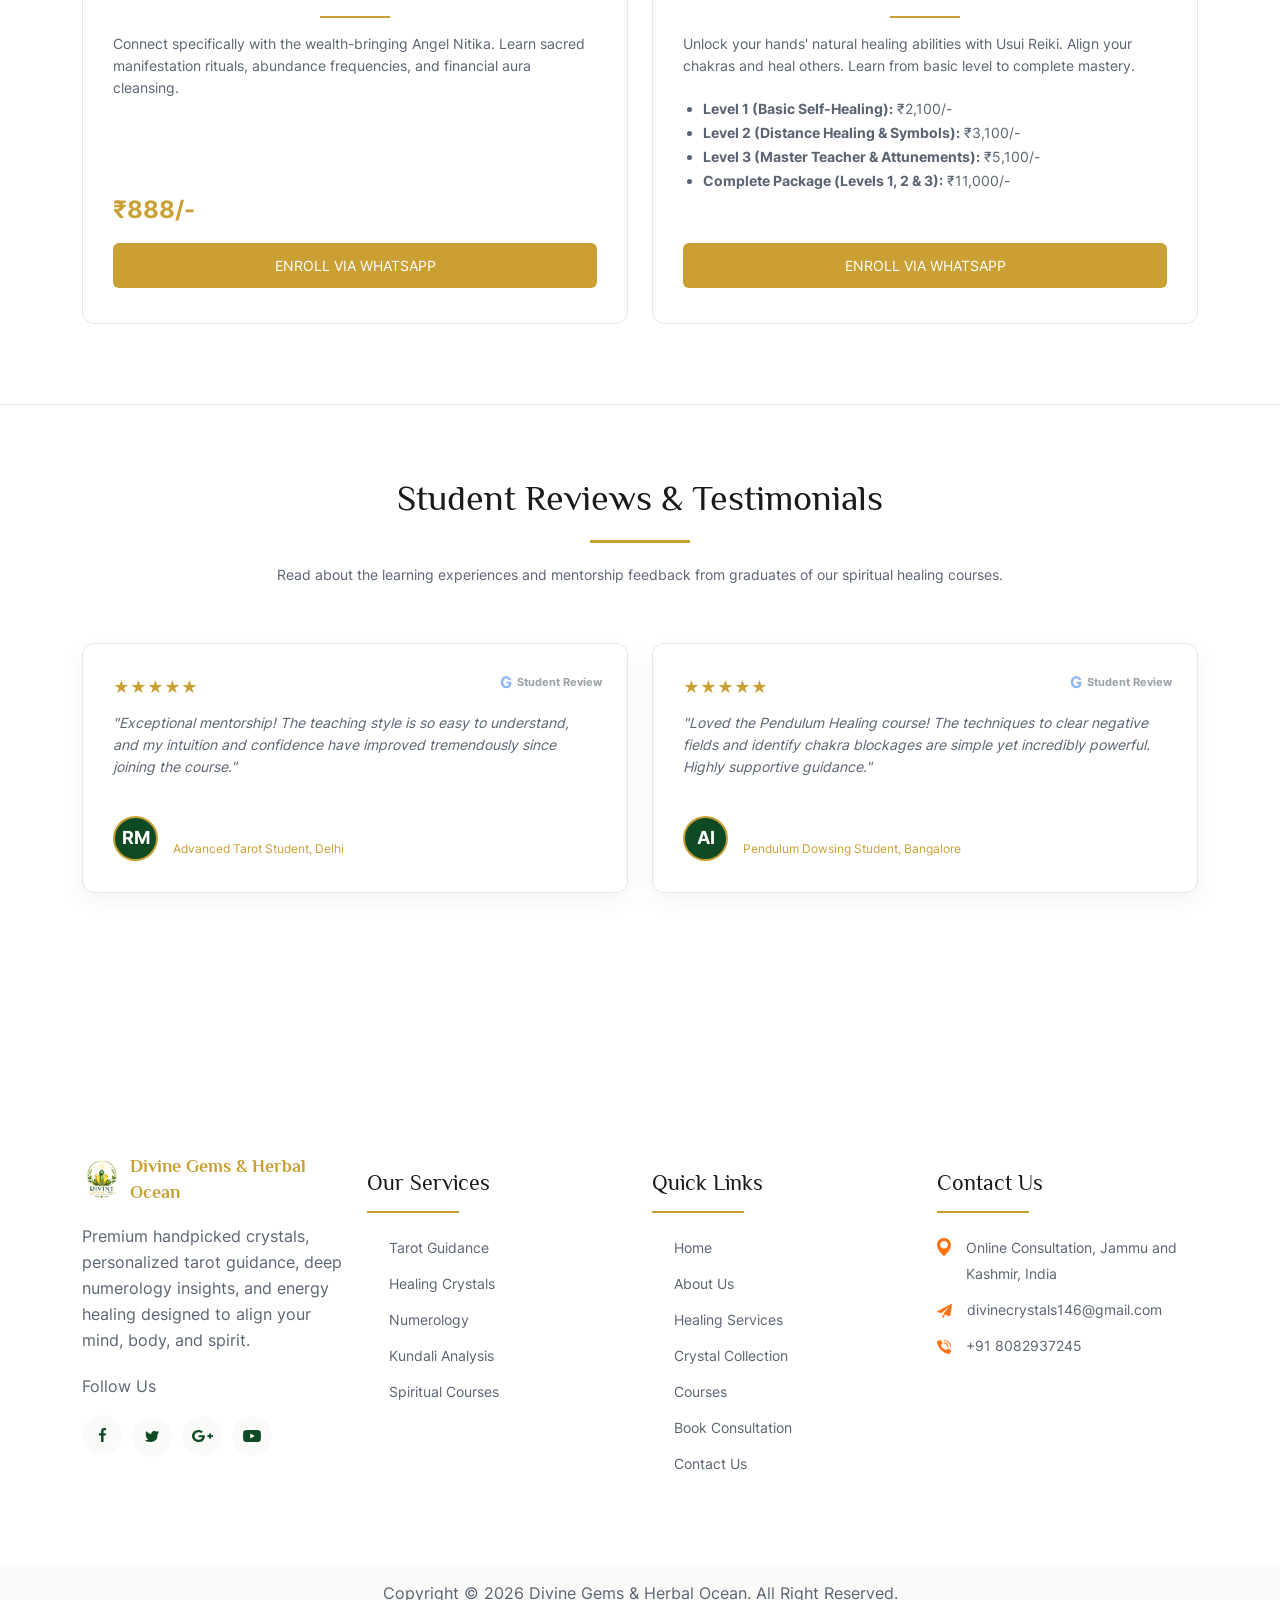
<file: courses.html>
<!DOCTYPE html>
<html lang="en">
<head>
    <title>Divine Gems & Herbal Ocean - Spiritual Courses</title>
    <meta charset="UTF-8">
    <meta http-equiv="X-UA-Compatible" content="IE=edge">
    <meta name="viewport" content="width=device-width, initial-scale=1.0">

    <!-- stylesheet -->
    <link rel="stylesheet" type="text/css" href="assets/css/bootstrap.min.css">
    <link rel="stylesheet" type="text/css" href="assets/js/plugin/slick/slick.css"/>
    <link rel="stylesheet" type="text/css" href="assets/js/plugin/airdatepicker/datepicker.min.css"/>
    <link rel="stylesheet" type="text/css" href="assets/css/fonts.css"/>
    <link rel="stylesheet" type="text/css" href="assets/css/style.css"/>
    <!-- favicon -->
    <link rel="shortcut icon" href="assets/images/logo.png" type="image/x-icon">
</head>
<body>
    <div class="as_loader">
        <img src="assets/images/loader.png" alt="" class="img-responsive">
    </div>
    <div class="as_main_wrapper as_service_page">
                <section class="as_header_wrapper">
            <div class="as_logo">
                <a href="index.html" style="display: flex; align-items: center; text-decoration: none;">
                    <img src="assets/images/logo.png" alt="Divine Gems & Herbal Ocean logo" style="max-height: 50px;">
                    <span style="font-family: 'Philosopher', sans-serif; font-size: 22px; font-weight: bold; color: var(--secondary-color); margin-left: 10px; letter-spacing: 0.5px;">Divine Gems & Herbal Ocean</span>
                </a>
            </div>
            <div class="as_header_detail">
                <div class="as_info_detail">
                    <ul>
                        <li>
                            <a href="tel:8082937245">
                                <div class="as_infobox">
                                    <span class="as_infoicon">
                                        <img src="assets/images/svg/headphone.svg" alt="">
                                    </span>
                                    <span class="as_orange">Call Us -</span>+91 8082937245
                                </div>
                            </a>
                        </li>
                        <li>
                            <a href="mailto:divinecrystals146@gmail.com">
                                <div class="as_infobox">
                                    <span class="as_infoicon">
                                        <img src="assets/images/svg/mail1.svg" alt="">
                                    </span>
                                    <span class="as_orange">Email Us -</span>divinecrystals146@gmail.com
                                </div>
                            </a>
                        </li>
                    </ul>
                </div>
                <div class="as_menu_wrapper">
                    <span class="as_toggle">
                        <span class="as_toggle_line line_top"></span>
                        <span class="as_toggle_line line_mid"></span>
                        <span class="as_toggle_line line_bot"></span>
                    </span>
                    <div class="as_menu">
                        <ul>
                            <li><a href="index.html">Home</a></li>
                            <li><a href="about.html">About Us</a></li>
                            <li><a href="service.html">Healing Services</a></li>
                            <li><a href="products.html">Crystal Collection</a></li>
                            <li><a href="courses.html" class="active">Courses</a></li>
                            <li><a href="appointment.html">Book Consultation</a></li>
                            <li><a href="contact.html">Contact</a></li>
                        </ul>
                    </div>
                </div>
                <span class="as_body_overlay"></span>
            </div>  
        </section> 
        <section class="as_breadcrum_wrapper">
            <div class="container">
                <div class="row">
                    <div class="col-lg-12 text-center">
                        <h1>Spiritual & Healing Courses</h1> 
                        <ul class="breadcrumb"> 
                            <li><a href="index.html">Home</a></li>
                            <li>Courses</li>
                        </ul>
                    </div>
                </div>
            </div>
        </section>
       
        <section class="as_service_wrapper as_padderTop80 as_padderBottom80">
            <div class="container">
                <div class="row">
                    <!-- Course 1: Tarot Reading Course -->
                    <div class="col-lg-6 col-md-6 col-sm-12 col-12" style="margin-bottom: 30px;">
                        <div class="as_service_box" style="text-align: left; padding: 35px 30px; background-color: var(--dark-color1); border: 1px solid var(--border-color); border-radius: 12px; height: 100%; display: flex; flex-direction: column; justify-content: space-between;">
                            <div>
                                <span class="as_icon" style="margin-bottom: 20px; display: inline-block;">
                                    <img src="assets/images/svg/service3.svg" alt="">                                   
                                </span>
                                <h3 class="as_subheading" style="font-size: 22px; color: var(--heading-color); margin-bottom: 15px;">Tarot Reading Course</h3>
                                <p style="font-size: 14px; line-height: 22px; color: var(--primary-color); margin-bottom: 20px;">
                                    Learn the art of reading Tarot cards professionally. Covers card meanings, intuition development, spreads, ethics, and starting your professional reading practice.
                                </p>
                            </div>
                            <div>
                                <div class="as_price" style="font-size: 24px; font-weight: bold; color: var(--secondary-color); margin-bottom: 20px;">₹11,000/-</div>
                                <a href="https://wa.me/918082937245?text=Hi,%20I%20would%20like%20to%20enroll%20in%20the%20Tarot%20Reading%20Course%20for%20₹11000" target="_blank" class="as_btn" style="display: inline-block; padding: 10px 25px; border-radius: 6px;">Enroll via WhatsApp</a>
                            </div>
                        </div>
                    </div>

                    <!-- Course 2: Advanced Numerology Course -->
                    <div class="col-lg-6 col-md-6 col-sm-12 col-12" style="margin-bottom: 30px;">
                        <div class="as_service_box" style="text-align: left; padding: 35px 30px; background-color: var(--dark-color1); border: 1px solid var(--border-color); border-radius: 12px; height: 100%; display: flex; flex-direction: column; justify-content: space-between;">
                            <div>
                                <span class="as_icon" style="margin-bottom: 20px; display: inline-block;">
                                    <img src="assets/images/svg/service2.svg" alt="">                                   
                                </span>
                                <h3 class="as_subheading" style="font-size: 22px; color: var(--heading-color); margin-bottom: 15px;">Advanced Numerology Course</h3>
                                <p style="font-size: 14px; line-height: 22px; color: var(--primary-color); margin-bottom: 20px;">
                                    Uncover the secrets hidden in names and birthdates. Master life paths, expression numbers, compatibility, name corrections, and destiny indicators.
                                </p>
                            </div>
                            <div>
                                <div class="as_price" style="font-size: 24px; font-weight: bold; color: var(--secondary-color); margin-bottom: 20px;">₹5,555/-</div>
                                <a href="https://wa.me/918082937245?text=Hi,%20I%20would%20like%20to%20enroll%20in%20the%20Advanced%20Numerology%20Course%20for%20₹5555" target="_blank" class="as_btn" style="display: inline-block; padding: 10px 25px; border-radius: 6px;">Enroll via WhatsApp</a>
                            </div>
                        </div>
                    </div>

                    <!-- Course 3: Angel Healing Course -->
                    <div class="col-lg-6 col-md-6 col-sm-12 col-12" style="margin-bottom: 30px;">
                        <div class="as_service_box" style="text-align: left; padding: 35px 30px; background-color: var(--dark-color1); border: 1px solid var(--border-color); border-radius: 12px; height: 100%; display: flex; flex-direction: column; justify-content: space-between;">
                            <div>
                                <span class="as_icon" style="margin-bottom: 20px; display: inline-block;">
                                    <img src="assets/images/svg/service1.svg" alt="">                                   
                                </span>
                                <h3 class="as_subheading" style="font-size: 22px; color: var(--heading-color); margin-bottom: 15px;">Angel Healing Course</h3>
                                <p style="font-size: 14px; line-height: 22px; color: var(--primary-color); margin-bottom: 20px;">
                                    Connect with the angelic realm to receive healing, messages, and protective light. Learn to work with archangels, symbols, and light codes.
                                </p>
                            </div>
                            <div>
                                <div class="as_price" style="font-size: 24px; font-weight: bold; color: var(--secondary-color); margin-bottom: 20px;">₹3,299/-</div>
                                <a href="https://wa.me/918082937245?text=Hi,%20I%20would%20like%20to%20enroll%20in%20the%20Angel%20Healing%20Course%20for%20₹3299" target="_blank" class="as_btn" style="display: inline-block; padding: 10px 25px; border-radius: 6px;">Enroll via WhatsApp</a>
                            </div>
                        </div>
                    </div>

                    <!-- Course 4: Pendulum Healing Course -->
                    <div class="col-lg-6 col-md-6 col-sm-12 col-12" style="margin-bottom: 30px;">
                        <div class="as_service_box" style="text-align: left; padding: 35px 30px; background-color: var(--dark-color1); border: 1px solid var(--border-color); border-radius: 12px; height: 100%; display: flex; flex-direction: column; justify-content: space-between;">
                            <div>
                                <span class="as_icon" style="margin-bottom: 20px; display: inline-block;">
                                    <img src="assets/images/svg/service5.svg" alt="">                                   
                                </span>
                                <h3 class="as_subheading" style="font-size: 22px; color: var(--heading-color); margin-bottom: 15px;">Pendulum Healing Course</h3>
                                <p style="font-size: 14px; line-height: 22px; color: var(--primary-color); margin-bottom: 20px;">
                                    Learn the art of dowsing and pendulum diagnostics. Cleanse negative fields, clear chakra blockages, and find answers to deep subconscious questions.
                                </p>
                            </div>
                            <div>
                                <div class="as_price" style="font-size: 24px; font-weight: bold; color: var(--secondary-color); margin-bottom: 20px;">₹1,599/-</div>
                                <a href="https://wa.me/918082937245?text=Hi,%20I%20would%20like%20to%20enroll%20in%20the%20Pendulum%20Healing%20Course%20for%20₹1599" target="_blank" class="as_btn" style="display: inline-block; padding: 10px 25px; border-radius: 6px;">Enroll via WhatsApp</a>
                            </div>
                        </div>
                    </div>

                    <!-- Course 5: Angel Nitika Wealth Manifestation Course -->
                    <div class="col-lg-6 col-md-6 col-sm-12 col-12" style="margin-bottom: 30px;">
                        <div class="as_service_box" style="text-align: left; padding: 35px 30px; background-color: var(--dark-color1); border: 1px solid var(--border-color); border-radius: 12px; height: 100%; display: flex; flex-direction: column; justify-content: space-between;">
                            <div>
                                <span class="as_icon" style="margin-bottom: 20px; display: inline-block;">
                                    <img src="assets/images/svg/service8.svg" alt="">                                   
                                </span>
                                <h3 class="as_subheading" style="font-size: 22px; color: var(--heading-color); margin-bottom: 15px;">Angel Nitika Wealth Manifestation Course</h3>
                                <p style="font-size: 14px; line-height: 22px; color: var(--primary-color); margin-bottom: 20px;">
                                    Connect specifically with the wealth-bringing Angel Nitika. Learn sacred manifestation rituals, abundance frequencies, and financial aura cleansing.
                                </p>
                            </div>
                            <div>
                                <div class="as_price" style="font-size: 24px; font-weight: bold; color: var(--secondary-color); margin-bottom: 20px;">₹888/-</div>
                                <a href="https://wa.me/918082937245?text=Hi,%20I%20would%20like%20to%20enroll%20in%20the%20Angel%20Nitika%20Wealth%20Manifestation%20Course%20for%20₹888" target="_blank" class="as_btn" style="display: inline-block; padding: 10px 25px; border-radius: 6px;">Enroll via WhatsApp</a>
                            </div>
                        </div>
                    </div>

                    <!-- Course 6: Reiki Courses -->
                    <div class="col-lg-6 col-md-6 col-sm-12 col-12" style="margin-bottom: 30px;">
                        <div class="as_service_box" style="text-align: left; padding: 35px 30px; background-color: var(--dark-color1); border: 1px solid var(--border-color); border-radius: 12px; height: 100%; display: flex; flex-direction: column; justify-content: space-between;">
                            <div>
                                <span class="as_icon" style="margin-bottom: 20px; display: inline-block;">
                                    <img src="assets/images/svg/service6.svg" alt="">                                   
                                </span>
                                <h3 class="as_subheading" style="font-size: 22px; color: var(--heading-color); margin-bottom: 15px;">Reiki Courses</h3>
                                <p style="font-size: 14px; line-height: 22px; color: var(--primary-color); margin-bottom: 20px;">
                                    Unlock your hands' natural healing abilities with Usui Reiki. Align your chakras and heal others. Learn from basic level to complete mastery.
                                </p>
                                <ul style="color: var(--primary-color); margin-bottom: 20px; padding-left: 20px; font-size: 14px; line-height: 24px;">
                                    <li><strong>Level 1 (Basic Self-Healing):</strong> ₹2,100/-</li>
                                    <li><strong>Level 2 (Distance Healing & Symbols):</strong> ₹3,100/-</li>
                                    <li><strong>Level 3 (Master Teacher & Attunements):</strong> ₹5,100/-</li>
                                    <li><strong>Complete Package (Levels 1, 2 & 3):</strong> ₹11,000/-</li>
                                </ul>
                            </div>
                            <div>
                                <a href="https://wa.me/918082937245?text=Hi,%20I%20would%20like%20to%20enroll%20in%20the%20Reiki%20Course(s)" target="_blank" class="as_btn" style="display: inline-block; padding: 10px 25px; border-radius: 6px;">Enroll via WhatsApp</a>
                            </div>
                        </div>
                    </div>
                </div>
            </div>
        </section>

        <!-- Student Reviews Section -->
        <section class="as_customer_wrapper as_padderTop80 as_padderBottom80" style="background-color: var(--dark-color1); border-top: 1px solid var(--border-color);">
            <div class="container">
                <div class="row">
                    <div class="col-lg-12 text-center">
                        <h1 class="as_heading as_heading_center">Student Reviews & Testimonials</h1>
                        <p class="as_font14 as_padderBottom40">Read about the learning experiences and mentorship feedback from graduates of our spiritual healing courses.</p>
                    </div>
                </div>
                <div class="row justify-content-center">
                    <!-- Review 1 -->
                    <div class="col-lg-6 col-md-6 col-sm-12 col-12" style="margin-bottom: 20px;">
                        <div class="as_testimonial_card" style="margin: 0; height: 100%;">
                            <div class="as_testimonial_badge">
                                <span class="google_icon">G</span>
                                <span class="badge_text">Student Review</span>
                            </div>
                            <div>
                                <div class="as_testimonial_stars">★★★★★</div>
                                <p class="as_testimonial_text">"Exceptional mentorship! The teaching style is so easy to understand, and my intuition and confidence have improved tremendously since joining the course."</p>
                            </div>
                            <div class="as_testimonial_author">
                                <div class="as_testimonial_avatar">RM</div>
                                <div class="as_testimonial_info">
                                    <h5>Rohan Mehta</h5>
                                    <span>Advanced Tarot Student, Delhi</span>
                                </div>
                            </div>
                        </div>
                    </div>
                    
                    <!-- Review 2 -->
                    <div class="col-lg-6 col-md-6 col-sm-12 col-12" style="margin-bottom: 20px;">
                        <div class="as_testimonial_card" style="margin: 0; height: 100%;">
                            <div class="as_testimonial_badge">
                                <span class="google_icon">G</span>
                                <span class="badge_text">Student Review</span>
                            </div>
                            <div>
                                <div class="as_testimonial_stars">★★★★★</div>
                                <p class="as_testimonial_text">"Loved the Pendulum Healing course! The techniques to clear negative fields and identify chakra blockages are simple yet incredibly powerful. Highly supportive guidance."</p>
                            </div>
                            <div class="as_testimonial_author">
                                <div class="as_testimonial_avatar">AI</div>
                                <div class="as_testimonial_info">
                                    <h5>Ananya Iyer</h5>
                                    <span>Pendulum Dowsing Student, Bangalore</span>
                                </div>
                            </div>
                        </div>
                    </div>
                </div>
            </div>
        </section>

        <!-- Footer -->
        <section class="as_footer_wrapper as_padderTop80">
            <div class="container">
                <div class="as_footer_inner as_padderTop50 as_padderBottom80">
                    <div class="row">
                        <div class="col-lg-3 col-md-6 col-sm-6 col-12">
                            <div class="as_footer_widget">
                                <div class="as_footer_logo">
                                    <a href="index.html" style="display: flex; align-items: center; text-decoration: none;">
                                        <img src="assets/images/logo.png" alt="" style="max-height: 40px;">
                                        <span style="font-family: 'Philosopher', sans-serif; font-size: 18px; font-weight: bold; color: var(--secondary-color); margin-left: 8px;">Divine Gems & Herbal Ocean</span>
                                    </a>
                                </div>
                                <p>Premium handpicked crystals, personalized tarot guidance, deep numerology insights, and energy healing designed to align your mind, body, and spirit.</p>
                                <div class="as_share_box">
                                    <p>Follow Us</p>
                                    <ul>
                                        <li><a href="javascript:;"><img src="assets/images/svg/facebook.svg" alt=""></a></li>
                                        <li><a href="javascript:;"><img src="assets/images/svg/twitter.svg" alt=""></a></li>
                                        <li><a href="javascript:;"><img src="assets/images/svg/google.svg" alt=""></a></li>
                                        <li><a href="javascript:;"><img src="assets/images/svg/youtube.svg" alt=""></a></li>
                                    </ul>
                                </div>
                            </div>
                        </div>
                        <div class="col-lg-3 col-md-6 col-sm-6 col-12">
                            <div class="as_footer_widget">
                                <h3 class="as_footer_heading">Our Services</h3>
                                <ul>
                                    <li><a href="service.html"><span><svg xmlns="http://www.w3.org/2000/svg" width="8" height="12" viewBox="0 0 8 12"><path d="M8.000,5.998 L-0.002,11.997 L1.292,5.998 L-0.002,-0.001 L8.000,5.998 ZM1.265,9.924 L6.502,5.998 L1.265,2.071 L2.112,5.998 L1.265,9.924 Z" class="cls-1"/></svg></span> Tarot Guidance</a></li>
                                    <li><a href="products.html"><span><svg xmlns="http://www.w3.org/2000/svg" width="8" height="12" viewBox="0 0 8 12"><path d="M8.000,5.998 L-0.002,11.997 L1.292,5.998 L-0.002,-0.001 L8.000,5.998 ZM1.265,9.924 L6.502,5.998 L1.265,2.071 L2.112,5.998 L1.265,9.924 Z" class="cls-1"/></svg></span> Healing Crystals</a></li>
                                    <li><a href="service.html"><span><svg xmlns="http://www.w3.org/2000/svg" width="8" height="12" viewBox="0 0 8 12"><path d="M8.000,5.998 L-0.002,11.997 L1.292,5.998 L-0.002,-0.001 L8.000,5.998 ZM1.265,9.924 L6.502,5.998 L1.265,2.071 L2.112,5.998 L1.265,9.924 Z" class="cls-1"/></svg></span> Numerology</a></li>
                                    <li><a href="service.html"><span><svg xmlns="http://www.w3.org/2000/svg" width="8" height="12" viewBox="0 0 8 12"><path d="M8.000,5.998 L-0.002,11.997 L1.292,5.998 L-0.002,-0.001 L8.000,5.998 ZM1.265,9.924 L6.502,5.998 L1.265,2.071 L2.112,5.998 L1.265,9.924 Z" class="cls-1"/></svg></span> Kundali Analysis</a></li>
                                    <li><a href="courses.html"><span><svg xmlns="http://www.w3.org/2000/svg" width="8" height="12" viewBox="0 0 8 12"><path d="M8.000,5.998 L-0.002,11.997 L1.292,5.998 L-0.002,-0.001 L8.000,5.998 ZM1.265,9.924 L6.502,5.998 L1.265,2.071 L2.112,5.998 L1.265,9.924 Z" class="cls-1"/></svg></span> Spiritual Courses</a></li>
                                </ul>
                            </div>
                        </div>
                        <div class="col-lg-3 col-md-6 col-sm-6 col-12">
                            <div class="as_footer_widget">
                                <h3 class="as_footer_heading">Quick Links</h3>
                                <ul>
                                    <li><a href="index.html"><span><svg xmlns="http://www.w3.org/2000/svg" width="8" height="12" viewBox="0 0 8 12"><path d="M8.000,5.998 L-0.002,11.997 L1.292,5.998 L-0.002,-0.001 L8.000,5.998 ZM1.265,9.924 L6.502,5.998 L1.265,2.071 L2.112,5.998 L1.265,9.924 Z" class="cls-1"/></svg></span> Home</a></li>
                                    <li><a href="about.html"><span><svg xmlns="http://www.w3.org/2000/svg" width="8" height="12" viewBox="0 0 8 12"><path d="M8.000,5.998 L-0.002,11.997 L1.292,5.998 L-0.002,-0.001 L8.000,5.998 ZM1.265,9.924 L6.502,5.998 L1.265,2.071 L2.112,5.998 L1.265,9.924 Z" class="cls-1"/></svg></span> About Us</a></li>
                                    <li><a href="service.html"><span><svg xmlns="http://www.w3.org/2000/svg" width="8" height="12" viewBox="0 0 8 12"><path d="M8.000,5.998 L-0.002,11.997 L1.292,5.998 L-0.002,-0.001 L8.000,5.998 ZM1.265,9.924 L6.502,5.998 L1.265,2.071 L2.112,5.998 L1.265,9.924 Z" class="cls-1"/></svg></span> Healing Services</a></li>
                                    <li><a href="products.html"><span><svg xmlns="http://www.w3.org/2000/svg" width="8" height="12" viewBox="0 0 8 12"><path d="M8.000,5.998 L-0.002,11.997 L1.292,5.998 L-0.002,-0.001 L8.000,5.998 ZM1.265,9.924 L6.502,5.998 L1.265,2.071 L2.112,5.998 L1.265,9.924 Z" class="cls-1"/></svg></span> Crystal Collection</a></li>
                                    <li><a href="courses.html"><span><svg xmlns="http://www.w3.org/2000/svg" width="8" height="12" viewBox="0 0 8 12"><path d="M8.000,5.998 L-0.002,11.997 L1.292,5.998 L-0.002,-0.001 L8.000,5.998 ZM1.265,9.924 L6.502,5.998 L1.265,2.071 L2.112,5.998 L1.265,9.924 Z" class="cls-1"/></svg></span> Courses</a></li>
                                    <li><a href="appointment.html"><span><svg xmlns="http://www.w3.org/2000/svg" width="8" height="12" viewBox="0 0 8 12"><path d="M8.000,5.998 L-0.002,11.997 L1.292,5.998 L-0.002,-0.001 L8.000,5.998 ZM1.265,9.924 L6.502,5.998 L1.265,2.071 L2.112,5.998 L1.265,9.924 Z" class="cls-1"/></svg></span> Book Consultation</a></li>
                                    <li><a href="contact.html"><span><svg xmlns="http://www.w3.org/2000/svg" width="8" height="12" viewBox="0 0 8 12"><path d="M8.000,5.998 L-0.002,11.997 L1.292,5.998 L-0.002,-0.001 L8.000,5.998 ZM1.265,9.924 L6.502,5.998 L1.265,2.071 L2.112,5.998 L1.265,9.924 Z" class="cls-1"/></svg></span> Contact Us</a></li>
                                </ul>
                            </div>
                        </div>
                        <div class="col-lg-3 col-md-6 col-sm-6 col-12">
                            <div class="as_footer_widget">
                                <h3 class="as_footer_heading">Contact Us</h3>
                                <ul class="as_contact_list">
                                    <li>
                                        <img src="assets/images/svg/map.svg" alt="">
                                        <p>Online Consultation, Jammu and Kashmir, India</p>
                                    </li>
                                    <li>
                                        <img src="assets/images/svg/address.svg" alt="">
                                        <p>
                                            <a href="mailto:divinecrystals146@gmail.com">divinecrystals146@gmail.com</a>
                                        </p>
                                    </li>
                                    <li>
                                        <img src="assets/images/svg/call.svg" alt="">
                                        <p>
                                            <a href="tel:8082937245">+91 8082937245</a>
                                        </p>
                                    </li>
                                </ul>
                            </div>
                        </div>
                    </div>
                </div>
            </div>
        </section>
        <section class="as_copyright_wrapper text-center">
            <div class="container">
                <div class="row">
                    <div class="col-lg-12">
                        <p>Copyright &copy; 2026 Divine Gems & Herbal Ocean. All Right Reserved.</p>
                    </div>
                </div>
            </div>
        </section> 
    </div>

    <!-- javascript -->
    <script src="assets/js/jquery.min.js"></script>
    <script src="assets/js/bootstrap.min.js"></script>
    <script type="text/javascript" src="assets/js/plugin/slick/slick.min.js"></script>
    <script type="text/javascript" src="assets/js/plugin/countto/jquery.countTo.js"></script>
    <script type="text/javascript" src="assets/js/plugin/airdatepicker/datepicker.min.js"></script>
    <script type="text/javascript" src="assets/js/plugin/airdatepicker/i18n/datepicker.en.js"></script>
    <script src="assets/js/custom.js"></script>  
</body>
</html>
</file>
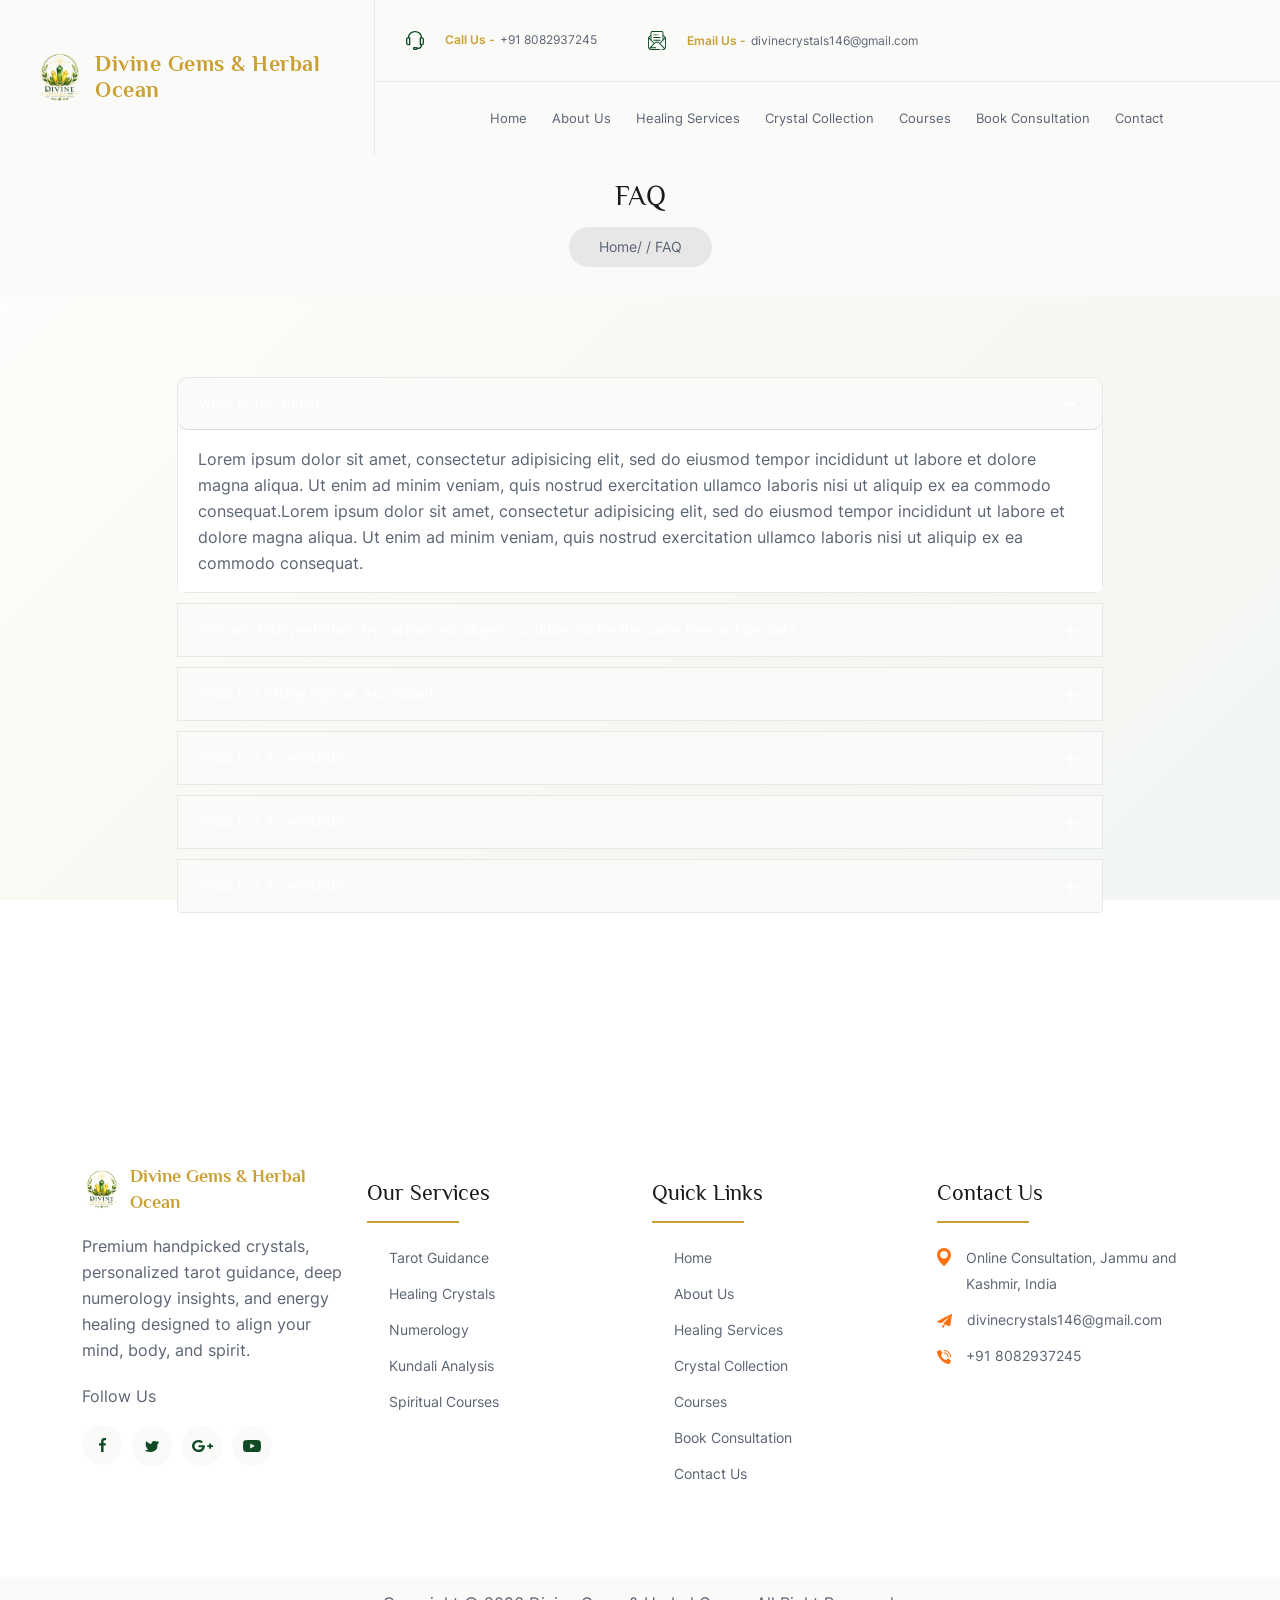
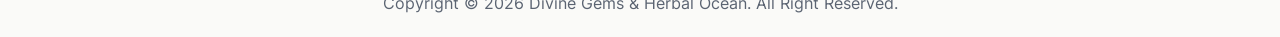
<file: faq.html>
<!DOCTYPE html>
<html lang="en">
<head>
    <title>Divine Gems & Herbal Ocean - Faq</title>
    <meta charset="UTF-8">
    <meta http-equiv="X-UA-Compatible" content="IE=edge">
    <meta name="viewport" content="width=device-width, initial-scale=1.0">


    <!-- stylesheet -->
    
    <link rel="stylesheet" type="text/css" href="assets/css/bootstrap.min.css">
    <link rel="stylesheet" type="text/css" href="assets/js/plugin/slick/slick.css"/>
    <link rel="stylesheet" type="text/css" href="assets/js/plugin/airdatepicker/datepicker.min.css"/>
    <link rel="stylesheet" type="text/css" href="assets/css/fonts.css"/>
<link rel="stylesheet" type="text/css" href="assets/css/style.css"/>
    <!-- favicon -->
    <link rel="shortcut icon" href="assets/images/logo.png" type="image/x-icon">
</head>
<body>
    <div class="as_loader">
        <img src="assets/images/loader.png" alt="" class="img-responsive">
    </div>
    <div class="as_main_wrapper">
                <section class="as_header_wrapper">
            <div class="as_logo">
                <a href="index.html" style="display: flex; align-items: center; text-decoration: none;">
                    <img src="assets/images/logo.png" alt="Divine Gems & Herbal Ocean logo" style="max-height: 50px;">
                    <span style="font-family: 'Philosopher', sans-serif; font-size: 22px; font-weight: bold; color: var(--secondary-color); margin-left: 10px; letter-spacing: 0.5px;">Divine Gems & Herbal Ocean</span>
                </a>
            </div>
            <div class="as_header_detail">
                <div class="as_info_detail">
                    <ul>
                        <li>
                            <a href="tel:8082937245">
                                <div class="as_infobox">
                                    <span class="as_infoicon">
                                        <img src="assets/images/svg/headphone.svg" alt="">
                                    </span>
                                    <span class="as_orange">Call Us -</span>+91 8082937245
                                </div>
                            </a>
                        </li>
                        <li>
                            <a href="mailto:divinecrystals146@gmail.com">
                                <div class="as_infobox">
                                    <span class="as_infoicon">
                                        <img src="assets/images/svg/mail1.svg" alt="">
                                    </span>
                                    <span class="as_orange">Email Us -</span>divinecrystals146@gmail.com
                                </div>
                            </a>
                        </li>
                    </ul>
                </div>
                <div class="as_menu_wrapper">
                    <span class="as_toggle">
                        <span class="as_toggle_line line_top"></span>
                        <span class="as_toggle_line line_mid"></span>
                        <span class="as_toggle_line line_bot"></span>
                    </span>
                    <div class="as_menu">
                        <ul>
                            <li><a href="index.html">Home</a></li>
                            <li><a href="about.html">About Us</a></li>
                            <li><a href="service.html">Healing Services</a></li>
                            <li><a href="products.html">Crystal Collection</a></li>
                            <li><a href="courses.html">Courses</a></li>
                            <li><a href="appointment.html">Book Consultation</a></li>
                            <li><a href="contact.html">Contact</a></li>
                        </ul>
                    </div>
                </div>
                <span class="as_body_overlay"></span>
            </div>  
        </section> 
        <section class="as_breadcrum_wrapper">
            <div class="container">
                <div class="row">
                    <div class="col-lg-12 text-center">
                        <h1>FAQ</h1> 

                        <ul class="breadcrumb"> 
                            <li><a href="#">Home</a></li>
                            <li>FAQ</li>
                        </ul>
                    </div>
                </div>
            </div>
        </section>
       
        <section class="as_faq_wrapper as_padderTop80 as_padderBottom80">
            <div class="container">
                <div class="row">
                    <div class="col-lg-10 col-md-12 col-sm-12 col-xs-12 offset-lg-1">
                        <div class="as_faq_section">
                              <div class="accordion as_accordion" id="accordionPanelsStayOpenExample">
                                    <div class="accordion-item">
                                      <div class="accordion-header" id="panelsStayOpen-headingOne">
                                        <h2 class="mb-0">
                                          <button class="accordion-button" type="button" data-bs-toggle="collapse" data-bs-target="#panelsStayOpen-collapseOne" aria-expanded="true" aria-controls="panelsStayOpen-collapseOne">
                                            What is 'the zodiac'
                                          </button>
                                        </h2>
                                      </div>
                                  
                                      <div id="panelsStayOpen-collapseOne" class="accordion-collapse collapse show" aria-labelledby="panelsStayOpen-headingOne">
                                        <div class="accordion-body">
                                            Lorem ipsum dolor sit amet, consectetur adipisicing elit, sed do eiusmod tempor incididunt ut labore et dolore magna aliqua. Ut enim ad minim veniam, quis nostrud exercitation ullamco laboris nisi ut aliquip ex ea commodo consequat.Lorem ipsum dolor sit amet, consectetur adipisicing elit, sed do eiusmod tempor incididunt ut labore et dolore magna aliqua. Ut enim ad minim veniam, quis nostrud exercitation ullamco laboris nisi ut aliquip ex ea commodo consequat.
                                        </div>
                                      </div>
                                    </div>
                                    <div class="accordion-item">
                                      <div class="accordion-header" id="panelsStayOpen-headingTwo">
                                        <h2 class="mb-0">
                                          <button class="accordion-button collapsed" type="button" data-bs-toggle="collapse" data-bs-target="#panelsStayOpen-collapseTwo" aria-expanded="false" aria-controls="panelsStayOpen-collapseTwo">
                                            Why are interpretations by various astrologers so different for the same forecast period?
                                          </button>
                                        </h2>
                                      </div>
                                      <div id="panelsStayOpen-collapseTwo" class="accordion-collapse collapse" aria-labelledby="panelsStayOpen-headingTwo">
                                        <div class="accordion-body">
                                            Lorem ipsum dolor sit amet, consectetur adipisicing elit, sed do eiusmod tempor incididunt ut labore et dolore magna aliqua. Ut enim ad minim veniam, quis nostrud exercitation ullamco laboris nisi ut aliquip ex ea commodo consequat.Lorem ipsum dolor sit amet, consectetur adipisicing elit, sed do eiusmod tempor incididunt ut labore et dolore magna aliqua. Ut enim ad minim veniam, quis nostrud exercitation ullamco laboris nisi ut aliquip ex ea commodo consequat.
                                        </div>
                                      </div>
                                    </div>
                                    <div class="accordion-item">
                                      <div class="accordion-header" id="panelsStayOpen-headingThree">
                                        <h2 class="mb-0">
                                          <button class="accordion-button collapsed" type="button" data-bs-toggle="collapse" data-bs-target="#panelsStayOpen-collapseThree" aria-expanded="false" aria-controls="panelsStayOpen-collapseThree">
                                            What is a Rising Sign or Ascendant?
                                          </button>
                                        </h2>
                                      </div>
                                      <div id="panelsStayOpen-collapseThree" class="accordion-collapse collapse" aria-labelledby="panelsStayOpen-headingThree">
                                        <div class="accordion-body">
                                            Lorem ipsum dolor sit amet, consectetur adipisicing elit, sed do eiusmod tempor incididunt ut labore et dolore magna aliqua. Ut enim ad minim veniam, quis nostrud exercitation ullamco laboris nisi ut aliquip ex ea commodo consequat.Lorem ipsum dolor sit amet, consectetur adipisicing elit, sed do eiusmod tempor incididunt ut labore et dolore magna aliqua. Ut enim ad minim veniam, quis nostrud exercitation ullamco laboris nisi ut aliquip ex ea commodo consequat.
                                        </div>
                                      </div>
                                    </div>
                                    <div class="accordion-item">
                                      <div class="accordion-header" id="panelsStayOpen-headingFour">
                                        <h2 class="mb-0">
                                          <button class="accordion-button collapsed" type="button" data-bs-toggle="collapse" data-bs-target="#panelsStayOpen-collapseFour" aria-expanded="false" aria-controls="panelsStayOpen-collapseFour">
                                            What is a Ascendant?
                                          </button>
                                        </h2>
                                      </div>
                                      <div id="panelsStayOpen-collapseFour" class="accordion-collapse collapse" aria-labelledby="panelsStayOpen-headingFour">
                                        <div class="accordion-body">
                                            Lorem ipsum dolor sit amet, consectetur adipisicing elit, sed do eiusmod tempor incididunt ut labore et dolore magna aliqua. Ut enim ad minim veniam, quis nostrud exercitation ullamco laboris nisi ut aliquip ex ea commodo consequat.Lorem ipsum dolor sit amet, consectetur adipisicing elit, sed do eiusmod tempor incididunt ut labore et dolore magna aliqua. Ut enim ad minim veniam, quis nostrud exercitation ullamco laboris nisi ut aliquip ex ea commodo consequat.
                                        </div>
                                      </div>
                                    </div>

                                    <div class="accordion-item">
                                      <div class="accordion-header" id="panelsStayOpen-headingFive">
                                        <h2 class="mb-0">
                                          <button class="accordion-button collapsed" type="button" data-bs-toggle="collapse" data-bs-target="#panelsStayOpen-collapseFive" aria-expanded="false" aria-controls="panelsStayOpen-collapseFive">
                                            What is a Ascendant?
                                          </button>
                                        </h2>
                                      </div>
                                      <div id="panelsStayOpen-collapseFive" class="accordion-collapse collapse" aria-labelledby="panelsStayOpen-headingFive">
                                        <div class="accordion-body">
                                            Lorem ipsum dolor sit amet, consectetur adipisicing elit, sed do eiusmod tempor incididunt ut labore et dolore magna aliqua. Ut enim ad minim veniam, quis nostrud exercitation ullamco laboris nisi ut aliquip ex ea commodo consequat.Lorem ipsum dolor sit amet, consectetur adipisicing elit, sed do eiusmod tempor incididunt ut labore et dolore magna aliqua. Ut enim ad minim veniam, quis nostrud exercitation ullamco laboris nisi ut aliquip ex ea commodo consequat.
                                        </div>
                                      </div>
                                    </div>

                                    <div class="accordion-item">
                                      <div class="accordion-header" id="panelsStayOpen-headingSix">
                                        <h2 class="mb-0">
                                          <button class="accordion-button collapsed" type="button" data-bs-toggle="collapse" data-bs-target="#panelsStayOpen-collapseSix" aria-expanded="false" aria-controls="panelsStayOpen-collapseSix">
                                            What is a Ascendant?
                                          </button>
                                        </h2>
                                      </div>
                                      <div id="panelsStayOpen-collapseSix" class="accordion-collapse collapse" aria-labelledby="panelsStayOpen-headingSix">
                                        <div class="accordion-body">
                                            Lorem ipsum dolor sit amet, consectetur adipisicing elit, sed do eiusmod tempor incididunt ut labore et dolore magna aliqua. Ut enim ad minim veniam, quis nostrud exercitation ullamco laboris nisi ut aliquip ex ea commodo consequat.Lorem ipsum dolor sit amet, consectetur adipisicing elit, sed do eiusmod tempor incididunt ut labore et dolore magna aliqua. Ut enim ad minim veniam, quis nostrud exercitation ullamco laboris nisi ut aliquip ex ea commodo consequat.
                                        </div>
                                      </div>
                                    </div>
                                  </div>
                        </div>
                    </div>
                </div>
            </div>
        </section>
        
        
        <section class="as_footer_wrapper as_padderTop80">
            <div class="container">
                <div class="as_footer_inner as_padderTop50 as_padderBottom80">
                    <div class="row">
                        <div class="col-lg-3 col-md-6 col-sm-6 col-12">
                            <div class="as_footer_widget">
                                <div class="as_footer_logo">
                                    <a href="index.html" style="display: flex; align-items: center; text-decoration: none;">
                                        <img src="assets/images/logo.png" alt="" style="max-height: 40px;">
                                        <span style="font-family: 'Philosopher', sans-serif; font-size: 18px; font-weight: bold; color: var(--secondary-color); margin-left: 8px;">Divine Gems & Herbal Ocean</span>
                                    </a>
                                </div>
                                <p>Premium handpicked crystals, personalized tarot guidance, deep numerology insights, and energy healing designed to align your mind, body, and spirit.</p>
                                <div class="as_share_box">
                                    <p>Follow Us</p>
                                    <ul>
                                        <li><a href="javascript:;"><img src="assets/images/svg/facebook.svg" alt=""></a></li>
                                        <li><a href="javascript:;"><img src="assets/images/svg/twitter.svg" alt=""></a></li>
                                        <li><a href="javascript:;"><img src="assets/images/svg/google.svg" alt=""></a></li>
                                        <li><a href="javascript:;"><img src="assets/images/svg/youtube.svg" alt=""></a></li>
                                    </ul>
                                </div>
                            </div>
                        </div>
                        <div class="col-lg-3 col-md-6 col-sm-6 col-12">
                            <div class="as_footer_widget">
                                <h3 class="as_footer_heading">Our Services</h3>
                                <ul>
                                    <li><a href="service.html"><span><svg xmlns="http://www.w3.org/2000/svg" width="8" height="12" viewBox="0 0 8 12"><path d="M8.000,5.998 L-0.002,11.997 L1.292,5.998 L-0.002,-0.001 L8.000,5.998 ZM1.265,9.924 L6.502,5.998 L1.265,2.071 L2.112,5.998 L1.265,9.924 Z" class="cls-1"/></svg></span> Tarot Guidance</a></li>
                                    <li><a href="products.html"><span><svg xmlns="http://www.w3.org/2000/svg" width="8" height="12" viewBox="0 0 8 12"><path d="M8.000,5.998 L-0.002,11.997 L1.292,5.998 L-0.002,-0.001 L8.000,5.998 ZM1.265,9.924 L6.502,5.998 L1.265,2.071 L2.112,5.998 L1.265,9.924 Z" class="cls-1"/></svg></span> Healing Crystals</a></li>
                                    <li><a href="service.html"><span><svg xmlns="http://www.w3.org/2000/svg" width="8" height="12" viewBox="0 0 8 12"><path d="M8.000,5.998 L-0.002,11.997 L1.292,5.998 L-0.002,-0.001 L8.000,5.998 ZM1.265,9.924 L6.502,5.998 L1.265,2.071 L2.112,5.998 L1.265,9.924 Z" class="cls-1"/></svg></span> Numerology</a></li>
                                    <li><a href="service.html"><span><svg xmlns="http://www.w3.org/2000/svg" width="8" height="12" viewBox="0 0 8 12"><path d="M8.000,5.998 L-0.002,11.997 L1.292,5.998 L-0.002,-0.001 L8.000,5.998 ZM1.265,9.924 L6.502,5.998 L1.265,2.071 L2.112,5.998 L1.265,9.924 Z" class="cls-1"/></svg></span> Kundali Analysis</a></li>
                                    <li><a href="courses.html"><span><svg xmlns="http://www.w3.org/2000/svg" width="8" height="12" viewBox="0 0 8 12"><path d="M8.000,5.998 L-0.002,11.997 L1.292,5.998 L-0.002,-0.001 L8.000,5.998 ZM1.265,9.924 L6.502,5.998 L1.265,2.071 L2.112,5.998 L1.265,9.924 Z" class="cls-1"/></svg></span> Spiritual Courses</a></li>
                                </ul>
                            </div>
                        </div>
                        <div class="col-lg-3 col-md-6 col-sm-6 col-12">
                            <div class="as_footer_widget">
                                <h3 class="as_footer_heading">Quick Links</h3>
                                <ul>
                                    <li><a href="index.html"><span><svg xmlns="http://www.w3.org/2000/svg" width="8" height="12" viewBox="0 0 8 12"><path d="M8.000,5.998 L-0.002,11.997 L1.292,5.998 L-0.002,-0.001 L8.000,5.998 ZM1.265,9.924 L6.502,5.998 L1.265,2.071 L2.112,5.998 L1.265,9.924 Z" class="cls-1"/></svg></span> Home</a></li>
                                    <li><a href="about.html"><span><svg xmlns="http://www.w3.org/2000/svg" width="8" height="12" viewBox="0 0 8 12"><path d="M8.000,5.998 L-0.002,11.997 L1.292,5.998 L-0.002,-0.001 L8.000,5.998 ZM1.265,9.924 L6.502,5.998 L1.265,2.071 L2.112,5.998 L1.265,9.924 Z" class="cls-1"/></svg></span> About Us</a></li>
                                    <li><a href="service.html"><span><svg xmlns="http://www.w3.org/2000/svg" width="8" height="12" viewBox="0 0 8 12"><path d="M8.000,5.998 L-0.002,11.997 L1.292,5.998 L-0.002,-0.001 L8.000,5.998 ZM1.265,9.924 L6.502,5.998 L1.265,2.071 L2.112,5.998 L1.265,9.924 Z" class="cls-1"/></svg></span> Healing Services</a></li>
                                    <li><a href="products.html"><span><svg xmlns="http://www.w3.org/2000/svg" width="8" height="12" viewBox="0 0 8 12"><path d="M8.000,5.998 L-0.002,11.997 L1.292,5.998 L-0.002,-0.001 L8.000,5.998 ZM1.265,9.924 L6.502,5.998 L1.265,2.071 L2.112,5.998 L1.265,9.924 Z" class="cls-1"/></svg></span> Crystal Collection</a></li>
                                    <li><a href="courses.html"><span><svg xmlns="http://www.w3.org/2000/svg" width="8" height="12" viewBox="0 0 8 12"><path d="M8.000,5.998 L-0.002,11.997 L1.292,5.998 L-0.002,-0.001 L8.000,5.998 ZM1.265,9.924 L6.502,5.998 L1.265,2.071 L2.112,5.998 L1.265,9.924 Z" class="cls-1"/></svg></span> Courses</a></li>
                                    <li><a href="appointment.html"><span><svg xmlns="http://www.w3.org/2000/svg" width="8" height="12" viewBox="0 0 8 12"><path d="M8.000,5.998 L-0.002,11.997 L1.292,5.998 L-0.002,-0.001 L8.000,5.998 ZM1.265,9.924 L6.502,5.998 L1.265,2.071 L2.112,5.998 L1.265,9.924 Z" class="cls-1"/></svg></span> Book Consultation</a></li>
                                    <li><a href="contact.html"><span><svg xmlns="http://www.w3.org/2000/svg" width="8" height="12" viewBox="0 0 8 12"><path d="M8.000,5.998 L-0.002,11.997 L1.292,5.998 L-0.002,-0.001 L8.000,5.998 ZM1.265,9.924 L6.502,5.998 L1.265,2.071 L2.112,5.998 L1.265,9.924 Z" class="cls-1"/></svg></span> Contact Us</a></li>
                                </ul>
                            </div>
                        </div>
                        <div class="col-lg-3 col-md-6 col-sm-6 col-12">
                            <div class="as_footer_widget">
                                <h3 class="as_footer_heading">Contact Us</h3>
                                <ul class="as_contact_list">
                                    <li>
                                        <img src="assets/images/svg/map.svg" alt="">
                                        <p>Online Consultation, Jammu and Kashmir, India</p>
                                    </li>
                                    <li>
                                        <img src="assets/images/svg/address.svg" alt="">
                                        <p>
                                            <a href="mailto:divinecrystals146@gmail.com">divinecrystals146@gmail.com</a>
                                        </p>
                                    </li>
                                    <li>
                                        <img src="assets/images/svg/call.svg" alt="">
                                        <p>
                                            <a href="tel:8082937245">+91 8082937245</a>
                                        </p>
                                    </li>
                                </ul>
                            </div>
                        </div>
                    </div>
                </div>
            </div>
        </section>
        <section class="as_copyright_wrapper text-center">
            <div class="container">
                <div class="row">
                    <div class="col-lg-12">
                        <p>Copyright &copy; 2026 Divine Gems & Herbal Ocean. All Right Reserved.</p>
                    </div>
                </div>
            </div>
        </section>
     
    </div>
    



    <!-- javascript -->
    <script src="assets/js/jquery.min.js"></script>
    <script src="assets/js/bootstrap.min.js"></script>
    <script type="text/javascript" src="assets/js/plugin/slick/slick.min.js"></script>
    <script type="text/javascript" src="assets/js/plugin/countto/jquery.countTo.js"></script>
    <script type="text/javascript" src="assets/js/plugin/airdatepicker/datepicker.min.js"></script>
    <script type="text/javascript" src="assets/js/plugin/airdatepicker/i18n/datepicker.en.js"></script>
    <script src="assets/js/custom.js"></script>  
</body>
</html>
</file>
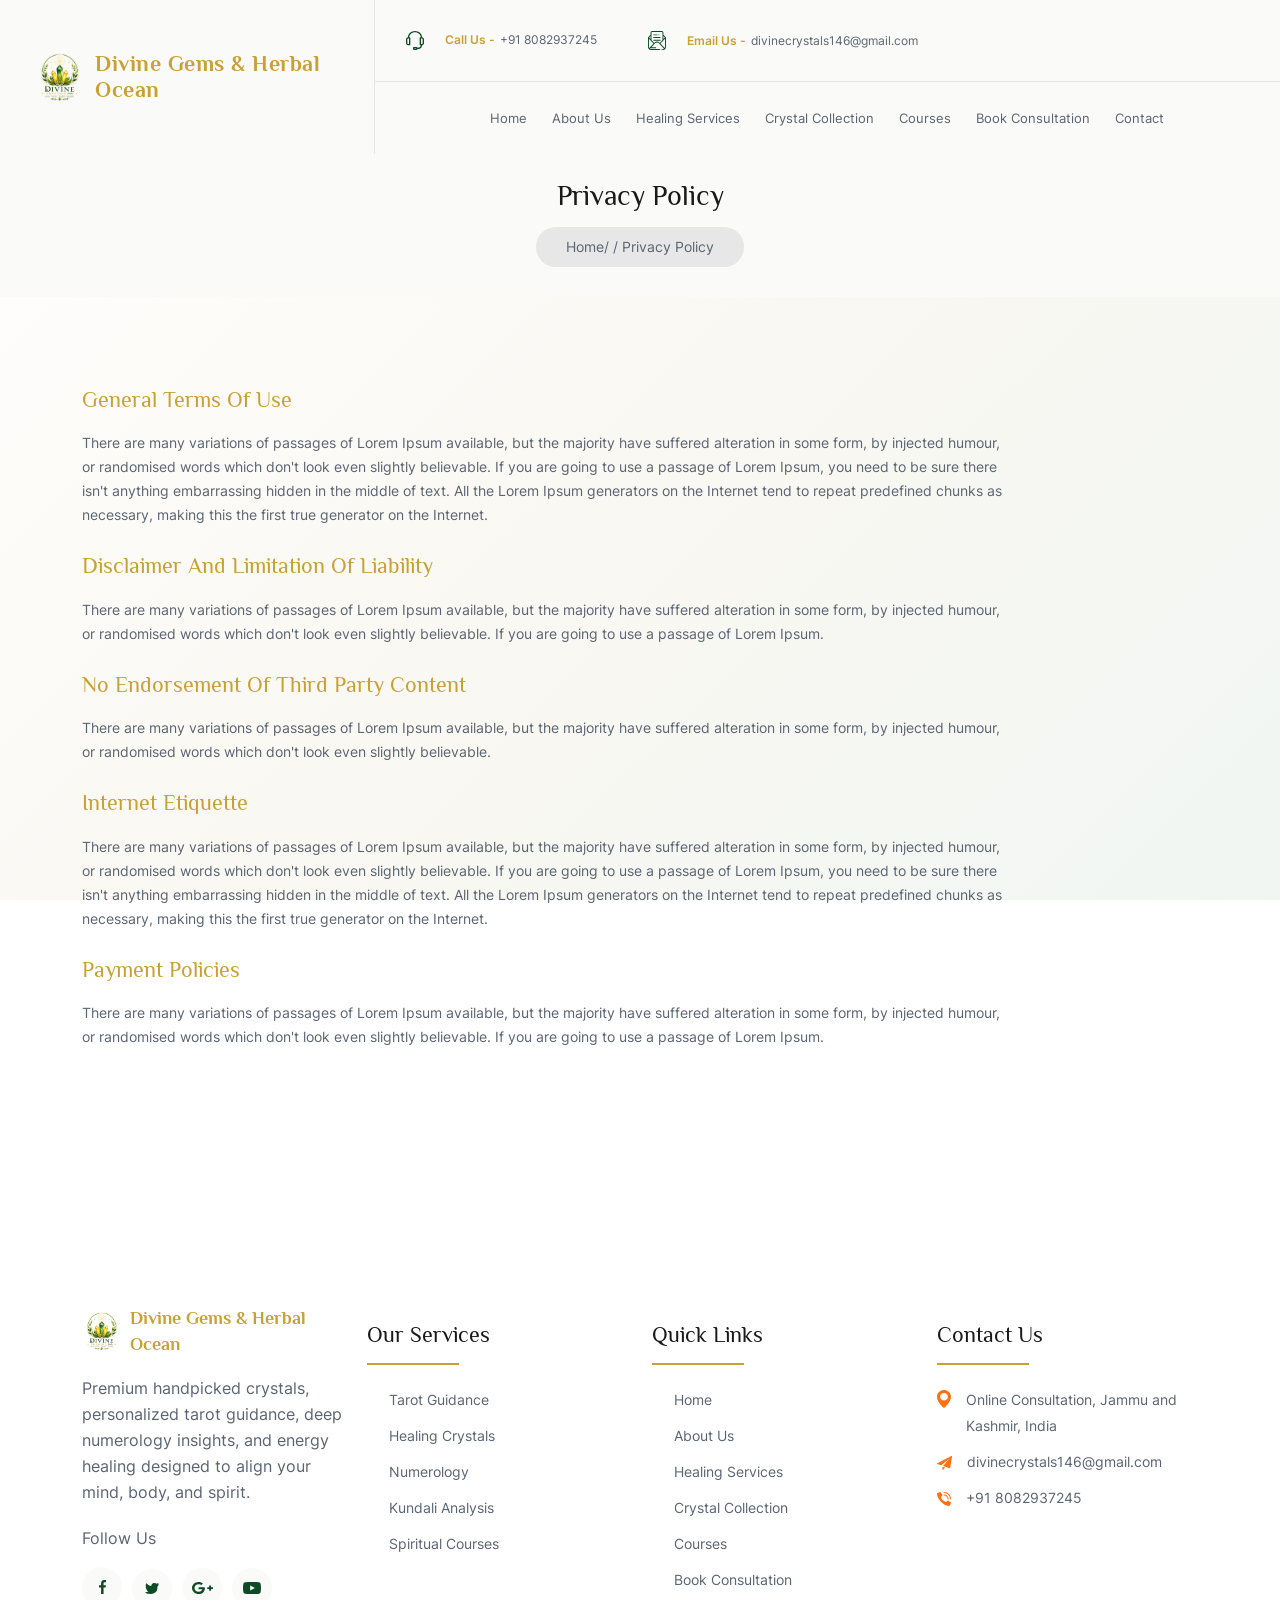
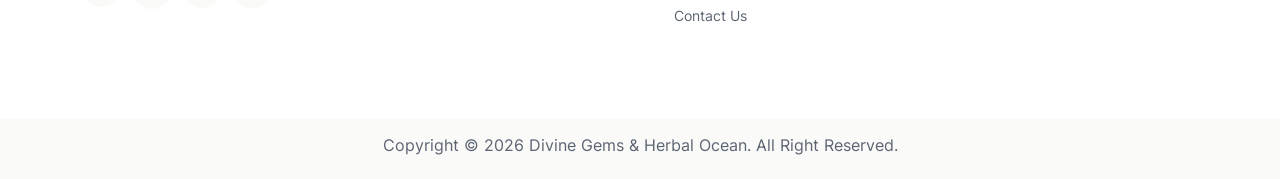
<file: privacy_policy.html>
<!DOCTYPE html>
<html lang="en">
<head>
    <title>Divine Gems & Herbal Ocean - Privacy Policy</title>
    <meta charset="UTF-8">
    <meta http-equiv="X-UA-Compatible" content="IE=edge">
    <meta name="viewport" content="width=device-width, initial-scale=1.0">


    <!-- stylesheet -->
    
    <link rel="stylesheet" type="text/css" href="assets/css/bootstrap.min.css">
    <link rel="stylesheet" type="text/css" href="assets/js/plugin/slick/slick.css"/>
    <link rel="stylesheet" type="text/css" href="assets/js/plugin/airdatepicker/datepicker.min.css"/>
    <link rel="stylesheet" type="text/css" href="assets/css/fonts.css"/>
<link rel="stylesheet" type="text/css" href="assets/css/style.css"/>
    <!-- favicon -->
    <link rel="shortcut icon" href="assets/images/logo.png" type="image/x-icon">
</head>
<body>
    <div class="as_loader">
        <img src="assets/images/loader.png" alt="" class="img-responsive">
    </div>
    <div class="as_main_wrapper">
                <section class="as_header_wrapper">
            <div class="as_logo">
                <a href="index.html" style="display: flex; align-items: center; text-decoration: none;">
                    <img src="assets/images/logo.png" alt="Divine Gems & Herbal Ocean logo" style="max-height: 50px;">
                    <span style="font-family: 'Philosopher', sans-serif; font-size: 22px; font-weight: bold; color: var(--secondary-color); margin-left: 10px; letter-spacing: 0.5px;">Divine Gems & Herbal Ocean</span>
                </a>
            </div>
            <div class="as_header_detail">
                <div class="as_info_detail">
                    <ul>
                        <li>
                            <a href="tel:8082937245">
                                <div class="as_infobox">
                                    <span class="as_infoicon">
                                        <img src="assets/images/svg/headphone.svg" alt="">
                                    </span>
                                    <span class="as_orange">Call Us -</span>+91 8082937245
                                </div>
                            </a>
                        </li>
                        <li>
                            <a href="mailto:divinecrystals146@gmail.com">
                                <div class="as_infobox">
                                    <span class="as_infoicon">
                                        <img src="assets/images/svg/mail1.svg" alt="">
                                    </span>
                                    <span class="as_orange">Email Us -</span>divinecrystals146@gmail.com
                                </div>
                            </a>
                        </li>
                    </ul>
                </div>
                <div class="as_menu_wrapper">
                    <span class="as_toggle">
                        <span class="as_toggle_line line_top"></span>
                        <span class="as_toggle_line line_mid"></span>
                        <span class="as_toggle_line line_bot"></span>
                    </span>
                    <div class="as_menu">
                        <ul>
                            <li><a href="index.html">Home</a></li>
                            <li><a href="about.html">About Us</a></li>
                            <li><a href="service.html">Healing Services</a></li>
                            <li><a href="products.html">Crystal Collection</a></li>
                            <li><a href="courses.html">Courses</a></li>
                            <li><a href="appointment.html">Book Consultation</a></li>
                            <li><a href="contact.html">Contact</a></li>
                        </ul>
                    </div>
                </div>
                <span class="as_body_overlay"></span>
            </div>  
        </section> 
        <section class="as_breadcrum_wrapper">
            <div class="container">
                <div class="row">
                    <div class="col-lg-12 text-center">
                        <h1>Privacy Policy</h1> 

                        <ul class="breadcrumb"> 
                            <li><a href="#">Home</a></li>
                            <li>Privacy Policy</li>
                        </ul>
                    </div>
                </div>
            </div>
        </section>
       
        <section class="as_privacy_wrapper as_padderTop80 as_padderBottom80">
            <div class="container">
                <div class="row">
                    <div class="col-lg-10 col-md-12 col-sm-12 col-xs-12 col-lg-offset-1">
                        <div class="ast_pp_section">
                            <h5 class="as_orange as_subheading as_padderTop10 as_padderBottom10">General Terms of Use</h5>
                            <p class="as_font14">There are many variations of passages of Lorem Ipsum available, but the majority have suffered alteration in some form, by injected humour, or randomised words which don't look even slightly believable. If you are going to use a passage of Lorem Ipsum, you need to be sure there isn't anything embarrassing hidden in the middle of text. All the Lorem Ipsum generators on the Internet tend to repeat predefined chunks as necessary, making this the first true generator on the Internet.</p>
                            <h5 class="as_orange as_subheading as_padderTop10 as_padderBottom10">Disclaimer and Limitation of Liability</h5>
                            <p class="as_font14">There are many variations of passages of Lorem Ipsum available, but the majority have suffered alteration in some form, by injected humour, or randomised words which don't look even slightly believable. If you are going to use a passage of Lorem Ipsum.</p>
                            <h5 class="as_orange as_subheading as_padderTop10 as_padderBottom10">No Endorsement of Third Party Content</h5>
                            <p class="as_font14">There are many variations of passages of Lorem Ipsum available, but the majority have suffered alteration in some form, by injected humour, or randomised words which don't look even slightly believable.</p>
                            <h5 class="as_orange as_subheading as_padderTop10 as_padderBottom10"> Internet Etiquette</h5>
                            <p class="as_font14">There are many variations of passages of Lorem Ipsum available, but the majority have suffered alteration in some form, by injected humour, or randomised words which don't look even slightly believable. If you are going to use a passage of Lorem Ipsum, you need to be sure there isn't anything embarrassing hidden in the middle of text. All the Lorem Ipsum generators on the Internet tend to repeat predefined chunks as necessary, making this the first true generator on the Internet. </p>
                            <h5 class="as_orange as_subheading as_padderTop10 as_padderBottom10">Payment Policies</h5>
                            <p class="as_font14">There are many variations of passages of Lorem Ipsum available, but the majority have suffered alteration in some form, by injected humour, or randomised words which don't look even slightly believable. If you are going to use a passage of Lorem Ipsum.</p>
                        </div>
                    </div>
                </div>
            </div>
        </section>
        
        
        <section class="as_footer_wrapper as_padderTop80">
            <div class="container">
                <div class="as_footer_inner as_padderTop50 as_padderBottom80">
                    <div class="row">
                        <div class="col-lg-3 col-md-6 col-sm-6 col-12">
                            <div class="as_footer_widget">
                                <div class="as_footer_logo">
                                    <a href="index.html" style="display: flex; align-items: center; text-decoration: none;">
                                        <img src="assets/images/logo.png" alt="" style="max-height: 40px;">
                                        <span style="font-family: 'Philosopher', sans-serif; font-size: 18px; font-weight: bold; color: var(--secondary-color); margin-left: 8px;">Divine Gems & Herbal Ocean</span>
                                    </a>
                                </div>
                                <p>Premium handpicked crystals, personalized tarot guidance, deep numerology insights, and energy healing designed to align your mind, body, and spirit.</p>
                                <div class="as_share_box">
                                    <p>Follow Us</p>
                                    <ul>
                                        <li><a href="javascript:;"><img src="assets/images/svg/facebook.svg" alt=""></a></li>
                                        <li><a href="javascript:;"><img src="assets/images/svg/twitter.svg" alt=""></a></li>
                                        <li><a href="javascript:;"><img src="assets/images/svg/google.svg" alt=""></a></li>
                                        <li><a href="javascript:;"><img src="assets/images/svg/youtube.svg" alt=""></a></li>
                                    </ul>
                                </div>
                            </div>
                        </div>
                        <div class="col-lg-3 col-md-6 col-sm-6 col-12">
                            <div class="as_footer_widget">
                                <h3 class="as_footer_heading">Our Services</h3>
                                <ul>
                                    <li><a href="service.html"><span><svg xmlns="http://www.w3.org/2000/svg" width="8" height="12" viewBox="0 0 8 12"><path d="M8.000,5.998 L-0.002,11.997 L1.292,5.998 L-0.002,-0.001 L8.000,5.998 ZM1.265,9.924 L6.502,5.998 L1.265,2.071 L2.112,5.998 L1.265,9.924 Z" class="cls-1"/></svg></span> Tarot Guidance</a></li>
                                    <li><a href="products.html"><span><svg xmlns="http://www.w3.org/2000/svg" width="8" height="12" viewBox="0 0 8 12"><path d="M8.000,5.998 L-0.002,11.997 L1.292,5.998 L-0.002,-0.001 L8.000,5.998 ZM1.265,9.924 L6.502,5.998 L1.265,2.071 L2.112,5.998 L1.265,9.924 Z" class="cls-1"/></svg></span> Healing Crystals</a></li>
                                    <li><a href="service.html"><span><svg xmlns="http://www.w3.org/2000/svg" width="8" height="12" viewBox="0 0 8 12"><path d="M8.000,5.998 L-0.002,11.997 L1.292,5.998 L-0.002,-0.001 L8.000,5.998 ZM1.265,9.924 L6.502,5.998 L1.265,2.071 L2.112,5.998 L1.265,9.924 Z" class="cls-1"/></svg></span> Numerology</a></li>
                                    <li><a href="service.html"><span><svg xmlns="http://www.w3.org/2000/svg" width="8" height="12" viewBox="0 0 8 12"><path d="M8.000,5.998 L-0.002,11.997 L1.292,5.998 L-0.002,-0.001 L8.000,5.998 ZM1.265,9.924 L6.502,5.998 L1.265,2.071 L2.112,5.998 L1.265,9.924 Z" class="cls-1"/></svg></span> Kundali Analysis</a></li>
                                    <li><a href="courses.html"><span><svg xmlns="http://www.w3.org/2000/svg" width="8" height="12" viewBox="0 0 8 12"><path d="M8.000,5.998 L-0.002,11.997 L1.292,5.998 L-0.002,-0.001 L8.000,5.998 ZM1.265,9.924 L6.502,5.998 L1.265,2.071 L2.112,5.998 L1.265,9.924 Z" class="cls-1"/></svg></span> Spiritual Courses</a></li>
                                </ul>
                            </div>
                        </div>
                        <div class="col-lg-3 col-md-6 col-sm-6 col-12">
                            <div class="as_footer_widget">
                                <h3 class="as_footer_heading">Quick Links</h3>
                                <ul>
                                    <li><a href="index.html"><span><svg xmlns="http://www.w3.org/2000/svg" width="8" height="12" viewBox="0 0 8 12"><path d="M8.000,5.998 L-0.002,11.997 L1.292,5.998 L-0.002,-0.001 L8.000,5.998 ZM1.265,9.924 L6.502,5.998 L1.265,2.071 L2.112,5.998 L1.265,9.924 Z" class="cls-1"/></svg></span> Home</a></li>
                                    <li><a href="about.html"><span><svg xmlns="http://www.w3.org/2000/svg" width="8" height="12" viewBox="0 0 8 12"><path d="M8.000,5.998 L-0.002,11.997 L1.292,5.998 L-0.002,-0.001 L8.000,5.998 ZM1.265,9.924 L6.502,5.998 L1.265,2.071 L2.112,5.998 L1.265,9.924 Z" class="cls-1"/></svg></span> About Us</a></li>
                                    <li><a href="service.html"><span><svg xmlns="http://www.w3.org/2000/svg" width="8" height="12" viewBox="0 0 8 12"><path d="M8.000,5.998 L-0.002,11.997 L1.292,5.998 L-0.002,-0.001 L8.000,5.998 ZM1.265,9.924 L6.502,5.998 L1.265,2.071 L2.112,5.998 L1.265,9.924 Z" class="cls-1"/></svg></span> Healing Services</a></li>
                                    <li><a href="products.html"><span><svg xmlns="http://www.w3.org/2000/svg" width="8" height="12" viewBox="0 0 8 12"><path d="M8.000,5.998 L-0.002,11.997 L1.292,5.998 L-0.002,-0.001 L8.000,5.998 ZM1.265,9.924 L6.502,5.998 L1.265,2.071 L2.112,5.998 L1.265,9.924 Z" class="cls-1"/></svg></span> Crystal Collection</a></li>
                                    <li><a href="courses.html"><span><svg xmlns="http://www.w3.org/2000/svg" width="8" height="12" viewBox="0 0 8 12"><path d="M8.000,5.998 L-0.002,11.997 L1.292,5.998 L-0.002,-0.001 L8.000,5.998 ZM1.265,9.924 L6.502,5.998 L1.265,2.071 L2.112,5.998 L1.265,9.924 Z" class="cls-1"/></svg></span> Courses</a></li>
                                    <li><a href="appointment.html"><span><svg xmlns="http://www.w3.org/2000/svg" width="8" height="12" viewBox="0 0 8 12"><path d="M8.000,5.998 L-0.002,11.997 L1.292,5.998 L-0.002,-0.001 L8.000,5.998 ZM1.265,9.924 L6.502,5.998 L1.265,2.071 L2.112,5.998 L1.265,9.924 Z" class="cls-1"/></svg></span> Book Consultation</a></li>
                                    <li><a href="contact.html"><span><svg xmlns="http://www.w3.org/2000/svg" width="8" height="12" viewBox="0 0 8 12"><path d="M8.000,5.998 L-0.002,11.997 L1.292,5.998 L-0.002,-0.001 L8.000,5.998 ZM1.265,9.924 L6.502,5.998 L1.265,2.071 L2.112,5.998 L1.265,9.924 Z" class="cls-1"/></svg></span> Contact Us</a></li>
                                </ul>
                            </div>
                        </div>
                        <div class="col-lg-3 col-md-6 col-sm-6 col-12">
                            <div class="as_footer_widget">
                                <h3 class="as_footer_heading">Contact Us</h3>
                                <ul class="as_contact_list">
                                    <li>
                                        <img src="assets/images/svg/map.svg" alt="">
                                        <p>Online Consultation, Jammu and Kashmir, India</p>
                                    </li>
                                    <li>
                                        <img src="assets/images/svg/address.svg" alt="">
                                        <p>
                                            <a href="mailto:divinecrystals146@gmail.com">divinecrystals146@gmail.com</a>
                                        </p>
                                    </li>
                                    <li>
                                        <img src="assets/images/svg/call.svg" alt="">
                                        <p>
                                            <a href="tel:8082937245">+91 8082937245</a>
                                        </p>
                                    </li>
                                </ul>
                            </div>
                        </div>
                    </div>
                </div>
            </div>
        </section>
        <section class="as_copyright_wrapper text-center">
            <div class="container">
                <div class="row">
                    <div class="col-lg-12">
                        <p>Copyright &copy; 2026 Divine Gems & Herbal Ocean. All Right Reserved.</p>
                    </div>
                </div>
            </div>
        </section>
     
    </div>
    



    <!-- javascript -->
    <script src="assets/js/jquery.min.js"></script>
    <script src="assets/js/bootstrap.min.js"></script>
    <script type="text/javascript" src="assets/js/plugin/slick/slick.min.js"></script>
    <script type="text/javascript" src="assets/js/plugin/countto/jquery.countTo.js"></script>
    <script type="text/javascript" src="assets/js/plugin/airdatepicker/datepicker.min.js"></script>
    <script type="text/javascript" src="assets/js/plugin/airdatepicker/i18n/datepicker.en.js"></script>
    <script src="assets/js/custom.js"></script>  
</body>
</html>
</file>
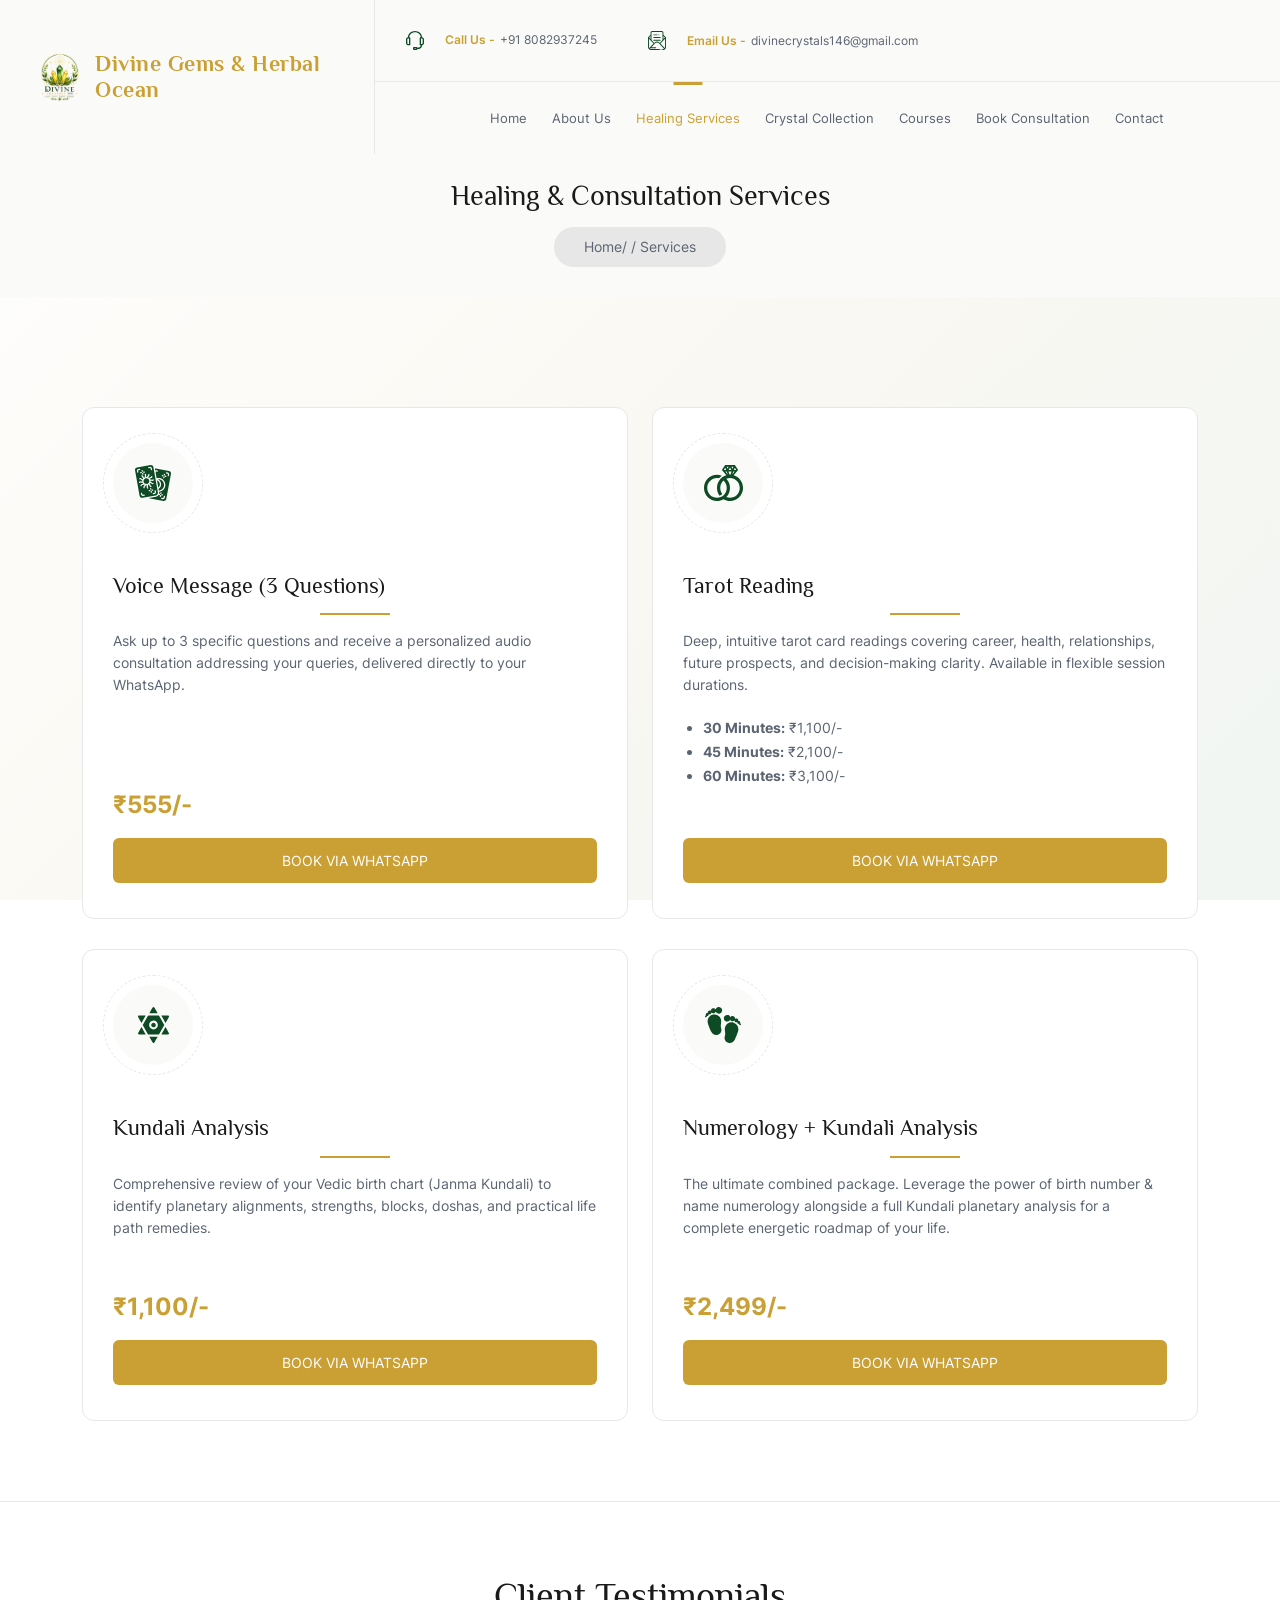
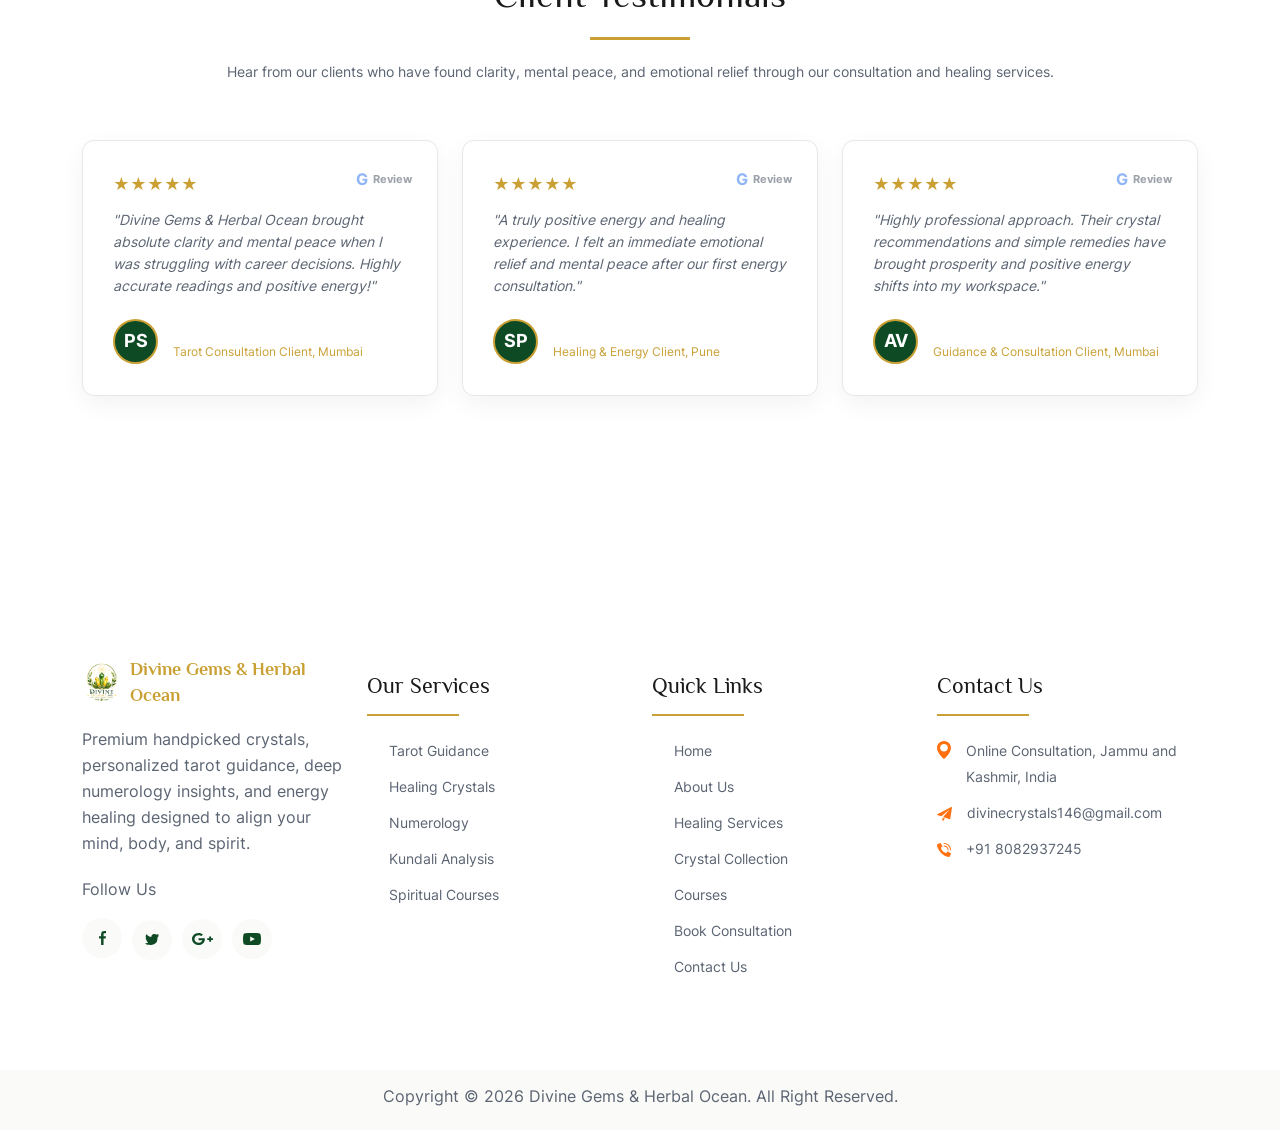
<file: service.html>
<!DOCTYPE html>
<html lang="en">
<head>
    <title>Divine Gems & Herbal Ocean - Healing Services</title>
    <meta charset="UTF-8">
    <meta http-equiv="X-UA-Compatible" content="IE=edge">
    <meta name="viewport" content="width=device-width, initial-scale=1.0">

    <!-- stylesheet -->
    <link rel="stylesheet" type="text/css" href="assets/css/bootstrap.min.css">
    <link rel="stylesheet" type="text/css" href="assets/js/plugin/slick/slick.css"/>
    <link rel="stylesheet" type="text/css" href="assets/js/plugin/airdatepicker/datepicker.min.css"/>
    <link rel="stylesheet" type="text/css" href="assets/css/fonts.css"/>
    <link rel="stylesheet" type="text/css" href="assets/css/style.css"/>
    <!-- favicon -->
    <link rel="shortcut icon" href="assets/images/logo.png" type="image/x-icon">
</head>
<body>
    <div class="as_loader">
        <img src="assets/images/loader.png" alt="" class="img-responsive">
    </div>
    <div class="as_main_wrapper as_service_page">
                <section class="as_header_wrapper">
            <div class="as_logo">
                <a href="index.html" style="display: flex; align-items: center; text-decoration: none;">
                    <img src="assets/images/logo.png" alt="Divine Gems & Herbal Ocean logo" style="max-height: 50px;">
                    <span style="font-family: 'Philosopher', sans-serif; font-size: 22px; font-weight: bold; color: var(--secondary-color); margin-left: 10px; letter-spacing: 0.5px;">Divine Gems & Herbal Ocean</span>
                </a>
            </div>
            <div class="as_header_detail">
                <div class="as_info_detail">
                    <ul>
                        <li>
                            <a href="tel:8082937245">
                                <div class="as_infobox">
                                    <span class="as_infoicon">
                                        <img src="assets/images/svg/headphone.svg" alt="">
                                    </span>
                                    <span class="as_orange">Call Us -</span>+91 8082937245
                                </div>
                            </a>
                        </li>
                        <li>
                            <a href="mailto:divinecrystals146@gmail.com">
                                <div class="as_infobox">
                                    <span class="as_infoicon">
                                        <img src="assets/images/svg/mail1.svg" alt="">
                                    </span>
                                    <span class="as_orange">Email Us -</span>divinecrystals146@gmail.com
                                </div>
                            </a>
                        </li>
                    </ul>
                </div>
                <div class="as_menu_wrapper">
                    <span class="as_toggle">
                        <span class="as_toggle_line line_top"></span>
                        <span class="as_toggle_line line_mid"></span>
                        <span class="as_toggle_line line_bot"></span>
                    </span>
                    <div class="as_menu">
                        <ul>
                            <li><a href="index.html">Home</a></li>
                            <li><a href="about.html">About Us</a></li>
                            <li><a href="service.html" class="active">Healing Services</a></li>
                            <li><a href="products.html">Crystal Collection</a></li>
                            <li><a href="courses.html">Courses</a></li>
                            <li><a href="appointment.html">Book Consultation</a></li>
                            <li><a href="contact.html">Contact</a></li>
                        </ul>
                    </div>
                </div>
                <span class="as_body_overlay"></span>
            </div>  
        </section> 
        <section class="as_breadcrum_wrapper">
            <div class="container">
                <div class="row">
                    <div class="col-lg-12 text-center">
                        <h1>Healing & Consultation Services</h1> 
                        <ul class="breadcrumb"> 
                            <li><a href="index.html">Home</a></li>
                            <li>Services</li>
                        </ul>
                    </div>
                </div>
            </div>
        </section>
       
        <section class="as_service_wrapper as_padderTop80 as_padderBottom80">
            <div class="container">
                <div class="row">
                    <!-- Service 1: Voice Message Consultation -->
                    <div class="col-lg-6 col-md-6 col-sm-12 col-12" style="margin-bottom: 30px;">
                        <div class="as_service_box" style="text-align: left; padding: 35px 30px; background-color: var(--dark-color1); border: 1px solid var(--border-color); border-radius: 12px; height: 100%; display: flex; flex-direction: column; justify-content: space-between;">
                            <div>
                                <span class="as_icon" style="margin-bottom: 20px; display: inline-block;">
                                    <img src="assets/images/svg/service7.svg" alt="">                                   
                                </span>
                                <h3 class="as_subheading" style="font-size: 22px; color: var(--heading-color); margin-bottom: 15px;">Voice Message (3 Questions)</h3>
                                <p style="font-size: 14px; line-height: 22px; color: var(--primary-color); margin-bottom: 20px;">
                                    Ask up to 3 specific questions and receive a personalized audio consultation addressing your queries, delivered directly to your WhatsApp.
                                </p>
                            </div>
                            <div>
                                <div class="as_price" style="font-size: 24px; font-weight: bold; color: var(--secondary-color); margin-bottom: 20px;">₹555/-</div>
                                <a href="https://wa.me/918082937245?text=Hi,%20I%20would%20like%20to%20book%20a%20Voice%20Message%20Consultation%20for%20₹555" target="_blank" class="as_btn" style="display: inline-block; padding: 10px 25px; border-radius: 6px;">Book via WhatsApp</a>
                            </div>
                        </div>
                    </div>

                    <!-- Service 2: Tarot Reading -->
                    <div class="col-lg-6 col-md-6 col-sm-12 col-12" style="margin-bottom: 30px;">
                        <div class="as_service_box" style="text-align: left; padding: 35px 30px; background-color: var(--dark-color1); border: 1px solid var(--border-color); border-radius: 12px; height: 100%; display: flex; flex-direction: column; justify-content: space-between;">
                            <div>
                                <span class="as_icon" style="margin-bottom: 20px; display: inline-block;">
                                    <img src="assets/images/svg/service3.svg" alt="">                                   
                                </span>
                                <h3 class="as_subheading" style="font-size: 22px; color: var(--heading-color); margin-bottom: 15px;">Tarot Reading</h3>
                                <p style="font-size: 14px; line-height: 22px; color: var(--primary-color); margin-bottom: 20px;">
                                    Deep, intuitive tarot card readings covering career, health, relationships, future prospects, and decision-making clarity. Available in flexible session durations.
                                </p>
                                <ul style="color: var(--primary-color); margin-bottom: 20px; padding-left: 20px; font-size: 14px; line-height: 24px;">
                                    <li><strong>30 Minutes:</strong> ₹1,100/-</li>
                                    <li><strong>45 Minutes:</strong> ₹2,100/-</li>
                                    <li><strong>60 Minutes:</strong> ₹3,100/-</li>
                                </ul>
                            </div>
                            <div>
                                <a href="https://wa.me/918082937245?text=Hi,%20I%20would%20like%20to%20book%20a%20Tarot%20Reading%20session" target="_blank" class="as_btn" style="display: inline-block; padding: 10px 25px; border-radius: 6px;">Book via WhatsApp</a>
                            </div>
                        </div>
                    </div>

                    <!-- Service 3: Kundali Analysis -->
                    <div class="col-lg-6 col-md-6 col-sm-12 col-12" style="margin-bottom: 30px;">
                        <div class="as_service_box" style="text-align: left; padding: 35px 30px; background-color: var(--dark-color1); border: 1px solid var(--border-color); border-radius: 12px; height: 100%; display: flex; flex-direction: column; justify-content: space-between;">
                            <div>
                                <span class="as_icon" style="margin-bottom: 20px; display: inline-block;">
                                    <img src="assets/images/svg/service6.svg" alt="">                                   
                                </span>
                                <h3 class="as_subheading" style="font-size: 22px; color: var(--heading-color); margin-bottom: 15px;">Kundali Analysis</h3>
                                <p style="font-size: 14px; line-height: 22px; color: var(--primary-color); margin-bottom: 20px;">
                                    Comprehensive review of your Vedic birth chart (Janma Kundali) to identify planetary alignments, strengths, blocks, doshas, and practical life path remedies.
                                </p>
                            </div>
                            <div>
                                <div class="as_price" style="font-size: 24px; font-weight: bold; color: var(--secondary-color); margin-bottom: 20px;">₹1,100/-</div>
                                <a href="https://wa.me/918082937245?text=Hi,%20I%20would%20like%20to%20book%20a%20Kundali%20Analysis%20for%20₹1100" target="_blank" class="as_btn" style="display: inline-block; padding: 10px 25px; border-radius: 6px;">Book via WhatsApp</a>
                            </div>
                        </div>
                    </div>

                    <!-- Service 4: Numerology + Kundali Analysis -->
                    <div class="col-lg-6 col-md-6 col-sm-12 col-12" style="margin-bottom: 30px;">
                        <div class="as_service_box" style="text-align: left; padding: 35px 30px; background-color: var(--dark-color1); border: 1px solid var(--border-color); border-radius: 12px; height: 100%; display: flex; flex-direction: column; justify-content: space-between;">
                            <div>
                                <span class="as_icon" style="margin-bottom: 20px; display: inline-block;">
                                    <img src="assets/images/svg/service2.svg" alt="">                                   
                                </span>
                                <h3 class="as_subheading" style="font-size: 22px; color: var(--heading-color); margin-bottom: 15px;">Numerology + Kundali Analysis</h3>
                                <p style="font-size: 14px; line-height: 22px; color: var(--primary-color); margin-bottom: 20px;">
                                    The ultimate combined package. Leverage the power of birth number & name numerology alongside a full Kundali planetary analysis for a complete energetic roadmap of your life.
                                </p>
                            </div>
                            <div>
                                <div class="as_price" style="font-size: 24px; font-weight: bold; color: var(--secondary-color); margin-bottom: 20px;">₹2,499/-</div>
                                <a href="https://wa.me/918082937245?text=Hi,%20I%20would%20like%20to%20book%20a%20combined%20Numerology%20%2B%20Kundali%20Analysis%20for%20₹2499" target="_blank" class="as_btn" style="display: inline-block; padding: 10px 25px; border-radius: 6px;">Book via WhatsApp</a>
                            </div>
                        </div>
                    </div>
                </div>
            </div>
        </section>

        <!-- Client Reviews Section -->
        <section class="as_customer_wrapper as_padderTop80 as_padderBottom80" style="background-color: var(--dark-color1); border-top: 1px solid var(--border-color);">
            <div class="container">
                <div class="row">
                    <div class="col-lg-12 text-center">
                        <h1 class="as_heading as_heading_center">Client Testimonials</h1>
                        <p class="as_font14 as_padderBottom40">Hear from our clients who have found clarity, mental peace, and emotional relief through our consultation and healing services.</p>
                    </div>
                </div>
                <div class="row justify-content-center">
                    <!-- Review 1 -->
                    <div class="col-lg-4 col-md-6 col-sm-12 col-12" style="margin-bottom: 20px;">
                        <div class="as_testimonial_card" style="margin: 0; height: 100%;">
                            <div class="as_testimonial_badge">
                                <span class="google_icon">G</span>
                                <span class="badge_text">Review</span>
                            </div>
                            <div>
                                <div class="as_testimonial_stars">★★★★★</div>
                                <p class="as_testimonial_text">"Divine Gems & Herbal Ocean brought absolute clarity and mental peace when I was struggling with career decisions. Highly accurate readings and positive energy!"</p>
                            </div>
                            <div class="as_testimonial_author">
                                <div class="as_testimonial_avatar">PS</div>
                                <div class="as_testimonial_info">
                                    <h5>Priya Sharma</h5>
                                    <span>Tarot Consultation Client, Mumbai</span>
                                </div>
                            </div>
                        </div>
                    </div>
                    
                    <!-- Review 2 -->
                    <div class="col-lg-4 col-md-6 col-sm-12 col-12" style="margin-bottom: 20px;">
                        <div class="as_testimonial_card" style="margin: 0; height: 100%;">
                            <div class="as_testimonial_badge">
                                <span class="google_icon">G</span>
                                <span class="badge_text">Review</span>
                            </div>
                            <div>
                                <div class="as_testimonial_stars">★★★★★</div>
                                <p class="as_testimonial_text">"A truly positive energy and healing experience. I felt an immediate emotional relief and mental peace after our first energy consultation."</p>
                            </div>
                            <div class="as_testimonial_author">
                                <div class="as_testimonial_avatar">SP</div>
                                <div class="as_testimonial_info">
                                    <h5>Sneha Patel</h5>
                                    <span>Healing & Energy Client, Pune</span>
                                </div>
                            </div>
                        </div>
                    </div>

                    <!-- Review 3 -->
                    <div class="col-lg-4 col-md-6 col-sm-12 col-12" style="margin-bottom: 20px;">
                        <div class="as_testimonial_card" style="margin: 0; height: 100%;">
                            <div class="as_testimonial_badge">
                                <span class="google_icon">G</span>
                                <span class="badge_text">Review</span>
                            </div>
                            <div>
                                <div class="as_testimonial_stars">★★★★★</div>
                                <p class="as_testimonial_text">"Highly professional approach. Their crystal recommendations and simple remedies have brought prosperity and positive energy shifts into my workspace."</p>
                            </div>
                            <div class="as_testimonial_author">
                                <div class="as_testimonial_avatar">AV</div>
                                <div class="as_testimonial_info">
                                    <h5>Dr. Amit Verma</h5>
                                    <span>Guidance & Consultation Client, Mumbai</span>
                                </div>
                            </div>
                        </div>
                    </div>
                </div>
            </div>
        </section>

        <!-- Footer -->
        <section class="as_footer_wrapper as_padderTop80">
            <div class="container">
                <div class="as_footer_inner as_padderTop50 as_padderBottom80">
                    <div class="row">
                        <div class="col-lg-3 col-md-6 col-sm-6 col-12">
                            <div class="as_footer_widget">
                                <div class="as_footer_logo">
                                    <a href="index.html" style="display: flex; align-items: center; text-decoration: none;">
                                        <img src="assets/images/logo.png" alt="" style="max-height: 40px;">
                                        <span style="font-family: 'Philosopher', sans-serif; font-size: 18px; font-weight: bold; color: var(--secondary-color); margin-left: 8px;">Divine Gems & Herbal Ocean</span>
                                    </a>
                                </div>
                                <p>Premium handpicked crystals, personalized tarot guidance, deep numerology insights, and energy healing designed to align your mind, body, and spirit.</p>
                                <div class="as_share_box">
                                    <p>Follow Us</p>
                                    <ul>
                                        <li><a href="javascript:;"><img src="assets/images/svg/facebook.svg" alt=""></a></li>
                                        <li><a href="javascript:;"><img src="assets/images/svg/twitter.svg" alt=""></a></li>
                                        <li><a href="javascript:;"><img src="assets/images/svg/google.svg" alt=""></a></li>
                                        <li><a href="javascript:;"><img src="assets/images/svg/youtube.svg" alt=""></a></li>
                                    </ul>
                                </div>
                            </div>
                        </div>
                        <div class="col-lg-3 col-md-6 col-sm-6 col-12">
                            <div class="as_footer_widget">
                                <h3 class="as_footer_heading">Our Services</h3>
                                <ul>
                                    <li><a href="service.html"><span><svg xmlns="http://www.w3.org/2000/svg" width="8" height="12" viewBox="0 0 8 12"><path d="M8.000,5.998 L-0.002,11.997 L1.292,5.998 L-0.002,-0.001 L8.000,5.998 ZM1.265,9.924 L6.502,5.998 L1.265,2.071 L2.112,5.998 L1.265,9.924 Z" class="cls-1"/></svg></span> Tarot Guidance</a></li>
                                    <li><a href="products.html"><span><svg xmlns="http://www.w3.org/2000/svg" width="8" height="12" viewBox="0 0 8 12"><path d="M8.000,5.998 L-0.002,11.997 L1.292,5.998 L-0.002,-0.001 L8.000,5.998 ZM1.265,9.924 L6.502,5.998 L1.265,2.071 L2.112,5.998 L1.265,9.924 Z" class="cls-1"/></svg></span> Healing Crystals</a></li>
                                    <li><a href="service.html"><span><svg xmlns="http://www.w3.org/2000/svg" width="8" height="12" viewBox="0 0 8 12"><path d="M8.000,5.998 L-0.002,11.997 L1.292,5.998 L-0.002,-0.001 L8.000,5.998 ZM1.265,9.924 L6.502,5.998 L1.265,2.071 L2.112,5.998 L1.265,9.924 Z" class="cls-1"/></svg></span> Numerology</a></li>
                                    <li><a href="service.html"><span><svg xmlns="http://www.w3.org/2000/svg" width="8" height="12" viewBox="0 0 8 12"><path d="M8.000,5.998 L-0.002,11.997 L1.292,5.998 L-0.002,-0.001 L8.000,5.998 ZM1.265,9.924 L6.502,5.998 L1.265,2.071 L2.112,5.998 L1.265,9.924 Z" class="cls-1"/></svg></span> Kundali Analysis</a></li>
                                    <li><a href="courses.html"><span><svg xmlns="http://www.w3.org/2000/svg" width="8" height="12" viewBox="0 0 8 12"><path d="M8.000,5.998 L-0.002,11.997 L1.292,5.998 L-0.002,-0.001 L8.000,5.998 ZM1.265,9.924 L6.502,5.998 L1.265,2.071 L2.112,5.998 L1.265,9.924 Z" class="cls-1"/></svg></span> Spiritual Courses</a></li>
                                </ul>
                            </div>
                        </div>
                        <div class="col-lg-3 col-md-6 col-sm-6 col-12">
                            <div class="as_footer_widget">
                                <h3 class="as_footer_heading">Quick Links</h3>
                                <ul>
                                    <li><a href="index.html"><span><svg xmlns="http://www.w3.org/2000/svg" width="8" height="12" viewBox="0 0 8 12"><path d="M8.000,5.998 L-0.002,11.997 L1.292,5.998 L-0.002,-0.001 L8.000,5.998 ZM1.265,9.924 L6.502,5.998 L1.265,2.071 L2.112,5.998 L1.265,9.924 Z" class="cls-1"/></svg></span> Home</a></li>
                                    <li><a href="about.html"><span><svg xmlns="http://www.w3.org/2000/svg" width="8" height="12" viewBox="0 0 8 12"><path d="M8.000,5.998 L-0.002,11.997 L1.292,5.998 L-0.002,-0.001 L8.000,5.998 ZM1.265,9.924 L6.502,5.998 L1.265,2.071 L2.112,5.998 L1.265,9.924 Z" class="cls-1"/></svg></span> About Us</a></li>
                                    <li><a href="service.html"><span><svg xmlns="http://www.w3.org/2000/svg" width="8" height="12" viewBox="0 0 8 12"><path d="M8.000,5.998 L-0.002,11.997 L1.292,5.998 L-0.002,-0.001 L8.000,5.998 ZM1.265,9.924 L6.502,5.998 L1.265,2.071 L2.112,5.998 L1.265,9.924 Z" class="cls-1"/></svg></span> Healing Services</a></li>
                                    <li><a href="products.html"><span><svg xmlns="http://www.w3.org/2000/svg" width="8" height="12" viewBox="0 0 8 12"><path d="M8.000,5.998 L-0.002,11.997 L1.292,5.998 L-0.002,-0.001 L8.000,5.998 ZM1.265,9.924 L6.502,5.998 L1.265,2.071 L2.112,5.998 L1.265,9.924 Z" class="cls-1"/></svg></span> Crystal Collection</a></li>
                                    <li><a href="courses.html"><span><svg xmlns="http://www.w3.org/2000/svg" width="8" height="12" viewBox="0 0 8 12"><path d="M8.000,5.998 L-0.002,11.997 L1.292,5.998 L-0.002,-0.001 L8.000,5.998 ZM1.265,9.924 L6.502,5.998 L1.265,2.071 L2.112,5.998 L1.265,9.924 Z" class="cls-1"/></svg></span> Courses</a></li>
                                    <li><a href="appointment.html"><span><svg xmlns="http://www.w3.org/2000/svg" width="8" height="12" viewBox="0 0 8 12"><path d="M8.000,5.998 L-0.002,11.997 L1.292,5.998 L-0.002,-0.001 L8.000,5.998 ZM1.265,9.924 L6.502,5.998 L1.265,2.071 L2.112,5.998 L1.265,9.924 Z" class="cls-1"/></svg></span> Book Consultation</a></li>
                                    <li><a href="contact.html"><span><svg xmlns="http://www.w3.org/2000/svg" width="8" height="12" viewBox="0 0 8 12"><path d="M8.000,5.998 L-0.002,11.997 L1.292,5.998 L-0.002,-0.001 L8.000,5.998 ZM1.265,9.924 L6.502,5.998 L1.265,2.071 L2.112,5.998 L1.265,9.924 Z" class="cls-1"/></svg></span> Contact Us</a></li>
                                </ul>
                            </div>
                        </div>
                        <div class="col-lg-3 col-md-6 col-sm-6 col-12">
                            <div class="as_footer_widget">
                                <h3 class="as_footer_heading">Contact Us</h3>
                                <ul class="as_contact_list">
                                    <li>
                                        <img src="assets/images/svg/map.svg" alt="">
                                        <p>Online Consultation, Jammu and Kashmir, India</p>
                                    </li>
                                    <li>
                                        <img src="assets/images/svg/address.svg" alt="">
                                        <p>
                                            <a href="mailto:divinecrystals146@gmail.com">divinecrystals146@gmail.com</a>
                                        </p>
                                    </li>
                                    <li>
                                        <img src="assets/images/svg/call.svg" alt="">
                                        <p>
                                            <a href="tel:8082937245">+91 8082937245</a>
                                        </p>
                                    </li>
                                </ul>
                            </div>
                        </div>
                    </div>
                </div>
            </div>
        </section>
        <section class="as_copyright_wrapper text-center">
            <div class="container">
                <div class="row">
                    <div class="col-lg-12">
                        <p>Copyright &copy; 2026 Divine Gems & Herbal Ocean. All Right Reserved.</p>
                    </div>
                </div>
            </div>
        </section> 
    </div>

    <!-- javascript -->
    <script src="assets/js/jquery.min.js"></script>
    <script src="assets/js/bootstrap.min.js"></script>
    <script type="text/javascript" src="assets/js/plugin/slick/slick.min.js"></script>
    <script type="text/javascript" src="assets/js/plugin/countto/jquery.countTo.js"></script>
    <script type="text/javascript" src="assets/js/plugin/airdatepicker/datepicker.min.js"></script>
    <script type="text/javascript" src="assets/js/plugin/airdatepicker/i18n/datepicker.en.js"></script>
    <script src="assets/js/custom.js"></script>  
</body>
</html>
</file>
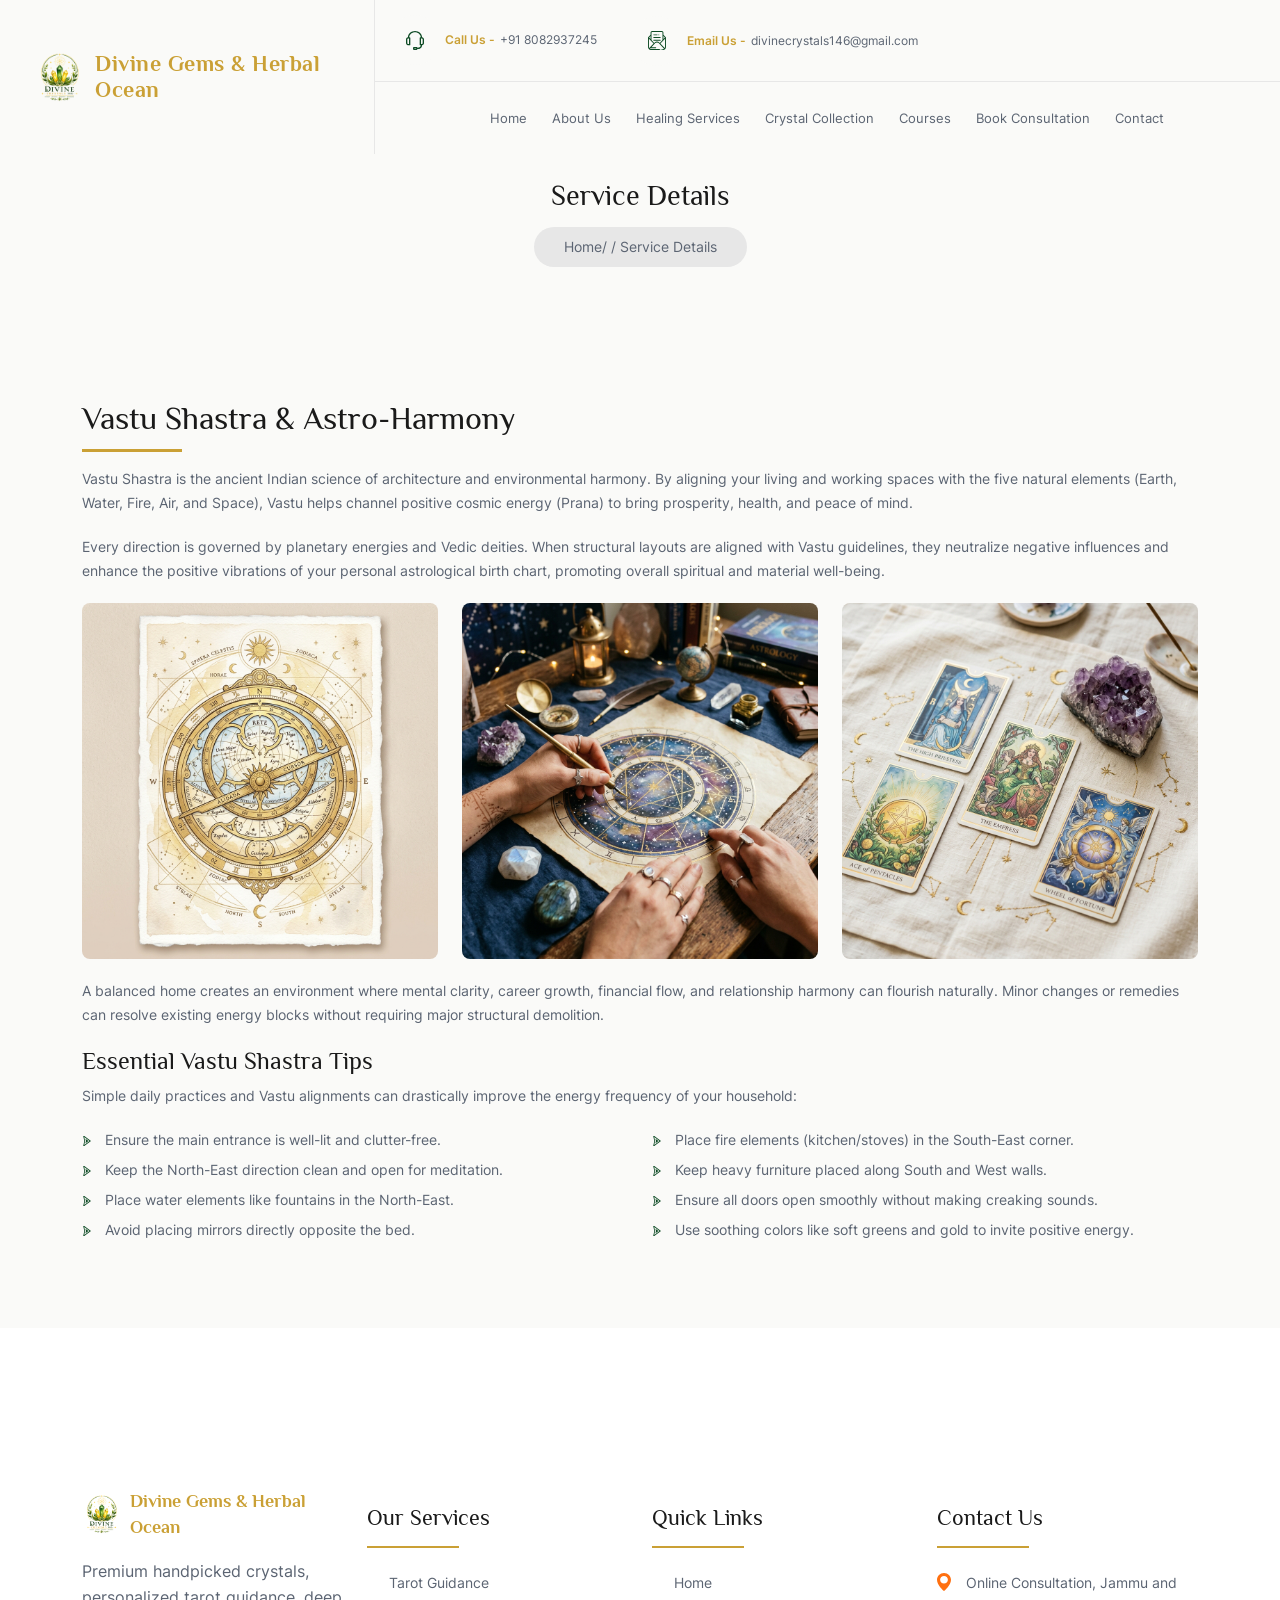
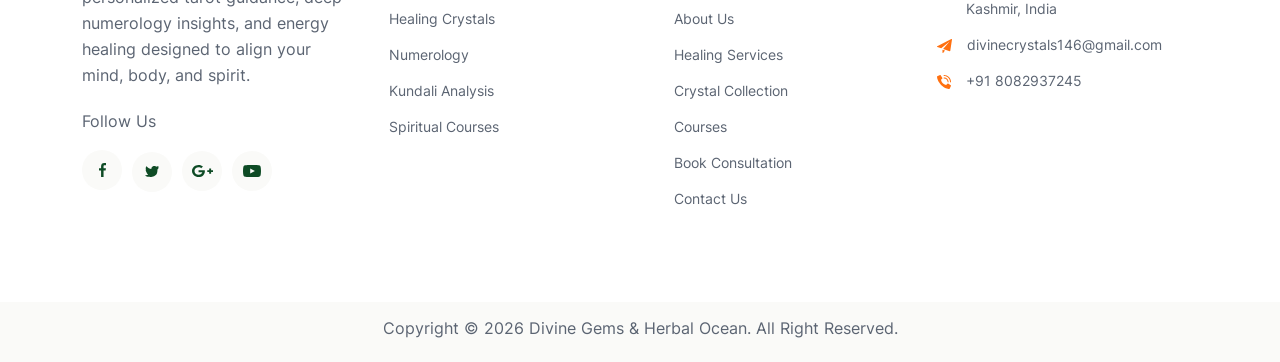
<file: service_detail.html>
<!DOCTYPE html>
<html lang="en">
<head>
    <title>Divine Gems & Herbal Ocean - Service Detail</title>
    <meta charset="UTF-8">
    <meta http-equiv="X-UA-Compatible" content="IE=edge">
    <meta name="viewport" content="width=device-width, initial-scale=1.0">

    <!-- stylesheet -->
    <link rel="stylesheet" type="text/css" href="assets/css/bootstrap.min.css">
    <link rel="stylesheet" type="text/css" href="assets/js/plugin/slick/slick.css"/>
    <link rel="stylesheet" type="text/css" href="assets/js/plugin/airdatepicker/datepicker.min.css"/>
    <link rel="stylesheet" type="text/css" href="assets/css/fonts.css"/>
    <link rel="stylesheet" type="text/css" href="assets/css/style.css"/>
    <!-- favicon -->
    <link rel="shortcut icon" href="assets/images/logo.png" type="image/x-icon">
</head>
<body>
    <div class="as_loader">
        <img src="assets/images/loader.png" alt="" class="img-responsive">
    </div>
    <div class="as_main_wrapper">
                <section class="as_header_wrapper">
            <div class="as_logo">
                <a href="index.html" style="display: flex; align-items: center; text-decoration: none;">
                    <img src="assets/images/logo.png" alt="Divine Gems & Herbal Ocean logo" style="max-height: 50px;">
                    <span style="font-family: 'Philosopher', sans-serif; font-size: 22px; font-weight: bold; color: var(--secondary-color); margin-left: 10px; letter-spacing: 0.5px;">Divine Gems & Herbal Ocean</span>
                </a>
            </div>
            <div class="as_header_detail">
                <div class="as_info_detail">
                    <ul>
                        <li>
                            <a href="tel:8082937245">
                                <div class="as_infobox">
                                    <span class="as_infoicon">
                                        <img src="assets/images/svg/headphone.svg" alt="">
                                    </span>
                                    <span class="as_orange">Call Us -</span>+91 8082937245
                                </div>
                            </a>
                        </li>
                        <li>
                            <a href="mailto:divinecrystals146@gmail.com">
                                <div class="as_infobox">
                                    <span class="as_infoicon">
                                        <img src="assets/images/svg/mail1.svg" alt="">
                                    </span>
                                    <span class="as_orange">Email Us -</span>divinecrystals146@gmail.com
                                </div>
                            </a>
                        </li>
                    </ul>
                </div>
                <div class="as_menu_wrapper">
                    <span class="as_toggle">
                        <span class="as_toggle_line line_top"></span>
                        <span class="as_toggle_line line_mid"></span>
                        <span class="as_toggle_line line_bot"></span>
                    </span>
                    <div class="as_menu">
                        <ul>
                            <li><a href="index.html">Home</a></li>
                            <li><a href="about.html">About Us</a></li>
                            <li><a href="service.html">Healing Services</a></li>
                            <li><a href="products.html">Crystal Collection</a></li>
                            <li><a href="courses.html">Courses</a></li>
                            <li><a href="appointment.html">Book Consultation</a></li>
                            <li><a href="contact.html">Contact</a></li>
                        </ul>
                    </div>
                </div>
                <span class="as_body_overlay"></span>
            </div>  
        </section> 
        <section class="as_breadcrum_wrapper">
            <div class="container">
                <div class="row">
                    <div class="col-lg-12 text-center">
                        <h1>Service Details</h1> 
                        <ul class="breadcrumb"> 
                            <li><a href="index.html">Home</a></li>
                            <li>Service Details</li>
                        </ul>
                    </div>
                </div>
            </div>
        </section>

        <section class="as_servicedetail_wrapper as_padderBottom80 as_padderTop80">
            <div class="container">
                <div class="row">
                    <div class="col-lg-12 col-md-12">
                        <div class="as_service_detail_inner">

                            <h1 class="as_heading">Vastu Shastra & Astro-Harmony</h1>

                            <p class="as_font14">Vastu Shastra is the ancient Indian science of architecture and environmental harmony. By aligning your living and working spaces with the five natural elements (Earth, Water, Fire, Air, and Space), Vastu helps channel positive cosmic energy (Prana) to bring prosperity, health, and peace of mind.</p>
                            
                            <p class="as_font14">Every direction is governed by planetary energies and Vedic deities. When structural layouts are aligned with Vastu guidelines, they neutralize negative influences and enhance the positive vibrations of your personal astrological birth chart, promoting overall spiritual and material well-being.</p>

                            <div class="row">
                                <div class="col-lg-4 col-md-4 col-sm-4 as_padderBottom20">
                                    <img src="assets/images/about_astrolabe.png" class="img-responsive" style="border-radius: 8px; width: 100%;">
                                </div>
                                <div class="col-lg-4 col-md-4 col-sm-4 as_padderBottom20">
                                    <img src="assets/images/about_birthchart.png" class="img-responsive" style="border-radius: 8px; width: 100%;">
                                </div>
                                <div class="col-lg-4 col-md-4 col-sm-4 as_padderBottom20">
                                    <img src="assets/images/about_tarot.png" class="img-responsive" style="border-radius: 8px; width: 100%;">
                                </div>
                            </div>

                            <p class="as_font14">A balanced home creates an environment where mental clarity, career growth, financial flow, and relationship harmony can flourish naturally. Minor changes or remedies can resolve existing energy blocks without requiring major structural demolition.</p>

                            <h4>Essential Vastu Shastra Tips</h4>
                            <p class="as_font14">Simple daily practices and Vastu alignments can drastically improve the energy frequency of your household:</p>

                            <div class="row">
                                <div class="col-lg-6">
                                    <ul class="as_service_ul as_font14">
                                        <li>Ensure the main entrance is well-lit and clutter-free.</li>
                                        <li>Keep the North-East direction clean and open for meditation.</li>
                                        <li>Place water elements like fountains in the North-East.</li>
                                        <li>Avoid placing mirrors directly opposite the bed.</li>
                                    </ul>
                                </div>
                                <div class="col-lg-6">
                                    <ul class="as_service_ul as_font14">
                                        <li>Place fire elements (kitchen/stoves) in the South-East corner.</li>
                                        <li>Keep heavy furniture placed along South and West walls.</li>
                                        <li>Ensure all doors open smoothly without making creaking sounds.</li>
                                        <li>Use soothing colors like soft greens and gold to invite positive energy.</li>
                                    </ul>
                                </div>
                            </div>
                        </div> 
                    </div>
                </div>
            </div>
        </section>

        
        <section class="as_footer_wrapper as_padderTop80">
            <div class="container">
                <div class="as_footer_inner as_padderTop50 as_padderBottom80">
                    <div class="row">
                        <div class="col-lg-3 col-md-6 col-sm-6 col-12">
                            <div class="as_footer_widget">
                                <div class="as_footer_logo">
                                    <a href="index.html" style="display: flex; align-items: center; text-decoration: none;">
                                        <img src="assets/images/logo.png" alt="" style="max-height: 40px;">
                                        <span style="font-family: 'Philosopher', sans-serif; font-size: 18px; font-weight: bold; color: var(--secondary-color); margin-left: 8px;">Divine Gems & Herbal Ocean</span>
                                    </a>
                                </div>
                                <p>Premium handpicked crystals, personalized tarot guidance, deep numerology insights, and energy healing designed to align your mind, body, and spirit.</p>
                                <div class="as_share_box">
                                    <p>Follow Us</p>
                                    <ul>
                                        <li><a href="javascript:;"><img src="assets/images/svg/facebook.svg" alt=""></a></li>
                                        <li><a href="javascript:;"><img src="assets/images/svg/twitter.svg" alt=""></a></li>
                                        <li><a href="javascript:;"><img src="assets/images/svg/google.svg" alt=""></a></li>
                                        <li><a href="javascript:;"><img src="assets/images/svg/youtube.svg" alt=""></a></li>
                                    </ul>
                                </div>
                            </div>
                        </div>
                        <div class="col-lg-3 col-md-6 col-sm-6 col-12">
                            <div class="as_footer_widget">
                                <h3 class="as_footer_heading">Our Services</h3>
                                <ul>
                                    <li><a href="service.html"><span><svg xmlns="http://www.w3.org/2000/svg" width="8" height="12" viewBox="0 0 8 12"><path d="M8.000,5.998 L-0.002,11.997 L1.292,5.998 L-0.002,-0.001 L8.000,5.998 ZM1.265,9.924 L6.502,5.998 L1.265,2.071 L2.112,5.998 L1.265,9.924 Z" class="cls-1"/></svg></span> Tarot Guidance</a></li>
                                    <li><a href="products.html"><span><svg xmlns="http://www.w3.org/2000/svg" width="8" height="12" viewBox="0 0 8 12"><path d="M8.000,5.998 L-0.002,11.997 L1.292,5.998 L-0.002,-0.001 L8.000,5.998 ZM1.265,9.924 L6.502,5.998 L1.265,2.071 L2.112,5.998 L1.265,9.924 Z" class="cls-1"/></svg></span> Healing Crystals</a></li>
                                    <li><a href="service.html"><span><svg xmlns="http://www.w3.org/2000/svg" width="8" height="12" viewBox="0 0 8 12"><path d="M8.000,5.998 L-0.002,11.997 L1.292,5.998 L-0.002,-0.001 L8.000,5.998 ZM1.265,9.924 L6.502,5.998 L1.265,2.071 L2.112,5.998 L1.265,9.924 Z" class="cls-1"/></svg></span> Numerology</a></li>
                                    <li><a href="service.html"><span><svg xmlns="http://www.w3.org/2000/svg" width="8" height="12" viewBox="0 0 8 12"><path d="M8.000,5.998 L-0.002,11.997 L1.292,5.998 L-0.002,-0.001 L8.000,5.998 ZM1.265,9.924 L6.502,5.998 L1.265,2.071 L2.112,5.998 L1.265,9.924 Z" class="cls-1"/></svg></span> Kundali Analysis</a></li>
                                    <li><a href="courses.html"><span><svg xmlns="http://www.w3.org/2000/svg" width="8" height="12" viewBox="0 0 8 12"><path d="M8.000,5.998 L-0.002,11.997 L1.292,5.998 L-0.002,-0.001 L8.000,5.998 ZM1.265,9.924 L6.502,5.998 L1.265,2.071 L2.112,5.998 L1.265,9.924 Z" class="cls-1"/></svg></span> Spiritual Courses</a></li>
                                </ul>
                            </div>
                        </div>
                        <div class="col-lg-3 col-md-6 col-sm-6 col-12">
                            <div class="as_footer_widget">
                                <h3 class="as_footer_heading">Quick Links</h3>
                                <ul>
                                    <li><a href="index.html"><span><svg xmlns="http://www.w3.org/2000/svg" width="8" height="12" viewBox="0 0 8 12"><path d="M8.000,5.998 L-0.002,11.997 L1.292,5.998 L-0.002,-0.001 L8.000,5.998 ZM1.265,9.924 L6.502,5.998 L1.265,2.071 L2.112,5.998 L1.265,9.924 Z" class="cls-1"/></svg></span> Home</a></li>
                                    <li><a href="about.html"><span><svg xmlns="http://www.w3.org/2000/svg" width="8" height="12" viewBox="0 0 8 12"><path d="M8.000,5.998 L-0.002,11.997 L1.292,5.998 L-0.002,-0.001 L8.000,5.998 ZM1.265,9.924 L6.502,5.998 L1.265,2.071 L2.112,5.998 L1.265,9.924 Z" class="cls-1"/></svg></span> About Us</a></li>
                                    <li><a href="service.html"><span><svg xmlns="http://www.w3.org/2000/svg" width="8" height="12" viewBox="0 0 8 12"><path d="M8.000,5.998 L-0.002,11.997 L1.292,5.998 L-0.002,-0.001 L8.000,5.998 ZM1.265,9.924 L6.502,5.998 L1.265,2.071 L2.112,5.998 L1.265,9.924 Z" class="cls-1"/></svg></span> Healing Services</a></li>
                                    <li><a href="products.html"><span><svg xmlns="http://www.w3.org/2000/svg" width="8" height="12" viewBox="0 0 8 12"><path d="M8.000,5.998 L-0.002,11.997 L1.292,5.998 L-0.002,-0.001 L8.000,5.998 ZM1.265,9.924 L6.502,5.998 L1.265,2.071 L2.112,5.998 L1.265,9.924 Z" class="cls-1"/></svg></span> Crystal Collection</a></li>
                                    <li><a href="courses.html"><span><svg xmlns="http://www.w3.org/2000/svg" width="8" height="12" viewBox="0 0 8 12"><path d="M8.000,5.998 L-0.002,11.997 L1.292,5.998 L-0.002,-0.001 L8.000,5.998 ZM1.265,9.924 L6.502,5.998 L1.265,2.071 L2.112,5.998 L1.265,9.924 Z" class="cls-1"/></svg></span> Courses</a></li>
                                    <li><a href="appointment.html"><span><svg xmlns="http://www.w3.org/2000/svg" width="8" height="12" viewBox="0 0 8 12"><path d="M8.000,5.998 L-0.002,11.997 L1.292,5.998 L-0.002,-0.001 L8.000,5.998 ZM1.265,9.924 L6.502,5.998 L1.265,2.071 L2.112,5.998 L1.265,9.924 Z" class="cls-1"/></svg></span> Book Consultation</a></li>
                                    <li><a href="contact.html"><span><svg xmlns="http://www.w3.org/2000/svg" width="8" height="12" viewBox="0 0 8 12"><path d="M8.000,5.998 L-0.002,11.997 L1.292,5.998 L-0.002,-0.001 L8.000,5.998 ZM1.265,9.924 L6.502,5.998 L1.265,2.071 L2.112,5.998 L1.265,9.924 Z" class="cls-1"/></svg></span> Contact Us</a></li>
                                </ul>
                            </div>
                        </div>
                        <div class="col-lg-3 col-md-6 col-sm-6 col-12">
                            <div class="as_footer_widget">
                                <h3 class="as_footer_heading">Contact Us</h3>
                                <ul class="as_contact_list">
                                    <li>
                                        <img src="assets/images/svg/map.svg" alt="">
                                        <p>Online Consultation, Jammu and Kashmir, India</p>
                                    </li>
                                    <li>
                                        <img src="assets/images/svg/address.svg" alt="">
                                        <p>
                                            <a href="mailto:divinecrystals146@gmail.com">divinecrystals146@gmail.com</a>
                                        </p>
                                    </li>
                                    <li>
                                        <img src="assets/images/svg/call.svg" alt="">
                                        <p>
                                            <a href="tel:8082937245">+91 8082937245</a>
                                        </p>
                                    </li>
                                </ul>
                            </div>
                        </div>
                    </div>
                </div>
            </div>
        </section>
        <section class="as_copyright_wrapper text-center">
            <div class="container">
                <div class="row">
                    <div class="col-lg-12">
                        <p>Copyright &copy; 2026 Divine Gems & Herbal Ocean. All Right Reserved.</p>
                    </div>
                </div>
            </div>
        </section>
     
    </div>

    <!-- javascript -->
    <script src="assets/js/jquery.min.js"></script>
    <script src="assets/js/bootstrap.min.js"></script>
    <script type="text/javascript" src="assets/js/plugin/slick/slick.min.js"></script>
    <script type="text/javascript" src="assets/js/plugin/countto/jquery.countTo.js"></script>
    <script type="text/javascript" src="assets/js/plugin/airdatepicker/datepicker.min.js"></script>
    <script type="text/javascript" src="assets/js/plugin/airdatepicker/i18n/datepicker.en.js"></script>
    <script src="assets/js/custom.js"></script>  
</body>
</html>
</file>
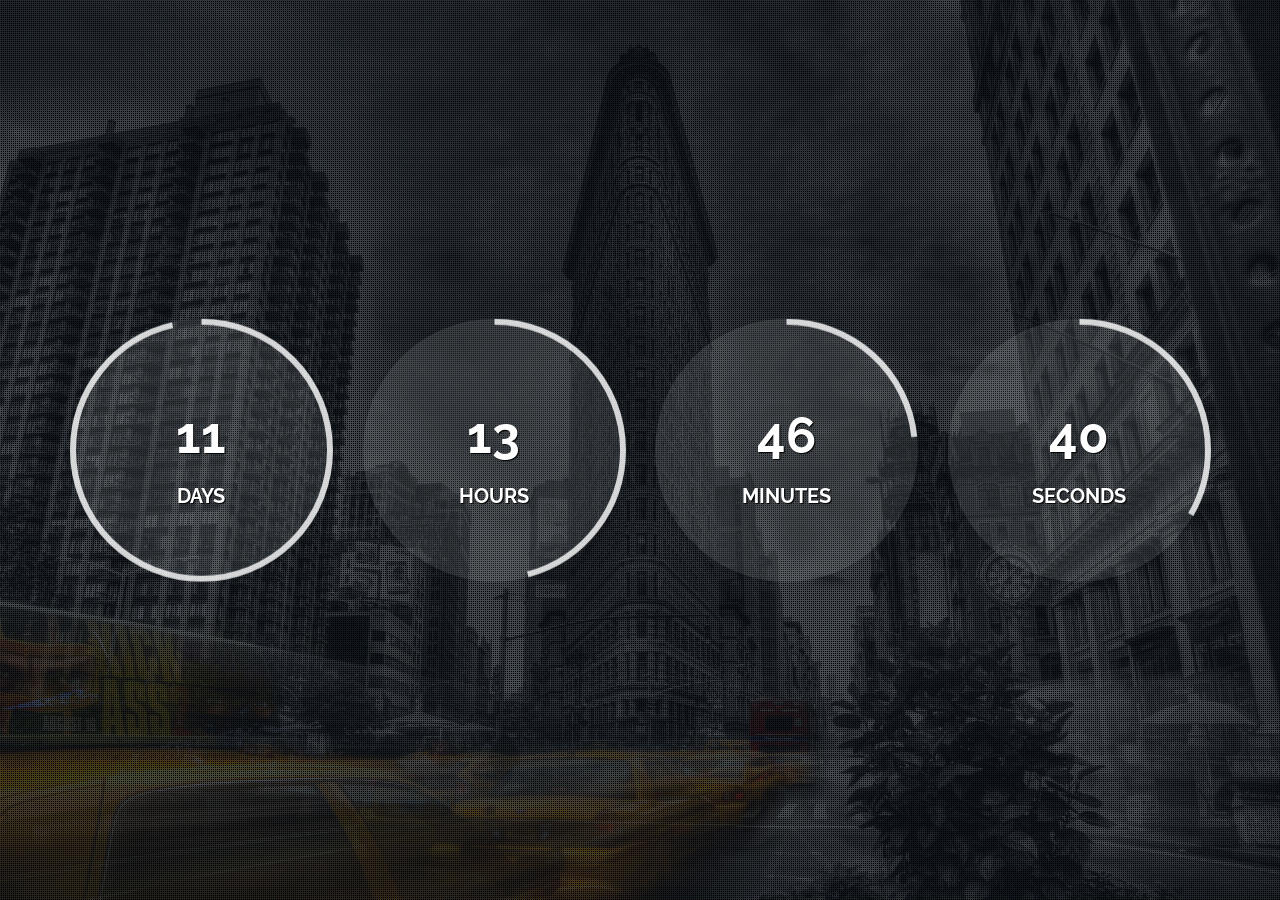
<file: assets/js/plugin/countdown/Modern-Circular-jQuery-Countdown-Timer-Plugin-Final-Countdown/demo/data-attributes.html>
<!doctype html>
<html>
<head>	
    <meta charset="utf-8">
    <meta name="description" content="">
    <meta name="keywords" content="">
    <meta name="author" content="Pragmatic Mates s.r.o. - http://pragmaticmates.com">
    <meta name="viewport" content="width=device-width, initial-scale=1.0">

    <link href="http://fonts.googleapis.com/css?family=Raleway:400,700" rel="stylesheet" type="text/css">
    <link rel="stylesheet" type="text/css" href="css/bootstrap.min.css">
    <link rel="stylesheet" type="text/css" href="css/demo.css">

	<title>jQuery Final Countdown Plugin</title>
</head>

<body>

<div class="countdown countdown-container container"
     data-start="1362139200"
     data-end="1388461320"
     data-now="1387461319"
     data-border-color="rgba(255, 255, 255, .8)">
    <div class="clock row">
        <div class="clock-item clock-days countdown-time-value col-sm-6 col-md-3">
            <div class="wrap">
                <div class="inner">
                    <div id="canvas-days" class="clock-canvas"></div>

                    <div class="text">
                        <p class="val">0</p>
                        <p class="type-days type-time">DAYS</p>
                    </div><!-- /.text -->
                </div><!-- /.inner -->
            </div><!-- /.wrap -->
        </div><!-- /.clock-item -->

        <div class="clock-item clock-hours countdown-time-value col-sm-6 col-md-3">
            <div class="wrap">
                <div class="inner">
                    <div id="canvas-hours" class="clock-canvas"></div>

                    <div class="text">
                        <p class="val">0</p>
                        <p class="type-hours type-time">HOURS</p>
                    </div><!-- /.text -->
                </div><!-- /.inner -->
            </div><!-- /.wrap -->
        </div><!-- /.clock-item -->

        <div class="clock-item clock-minutes countdown-time-value col-sm-6 col-md-3">
            <div class="wrap">
                <div class="inner">
                    <div id="canvas-minutes" class="clock-canvas"></div>

                    <div class="text">
                        <p class="val">0</p>
                        <p class="type-minutes type-time">MINUTES</p>
                    </div><!-- /.text -->
                </div><!-- /.inner -->
            </div><!-- /.wrap -->
        </div><!-- /.clock-item -->

        <div class="clock-item clock-seconds countdown-time-value col-sm-6 col-md-3">
            <div class="wrap">
                <div class="inner">
                    <div id="canvas-seconds" class="clock-canvas"></div>

                    <div class="text">
                        <p class="val">0</p>
                        <p class="type-seconds type-time">SECONDS</p>
                    </div><!-- /.text -->
                </div><!-- /.inner -->
            </div><!-- /.wrap -->
        </div><!-- /.clock-item -->
    </div><!-- /.clock -->
</div><!-- /.countdown-wrapper -->



<script type="text/javascript" src="http://code.jquery.com/jquery-1.11.0.min.js"></script>
<script type="text/javascript" src="js/kinetic.js"></script>
<script type="text/javascript" src="../jquery.final-countdown.js"></script>
<script type="text/javascript">
	$('.countdown').final_countdown();
</script>

</body>
</html>
</file>
<file: assets/css/fonts.css>
@font-face {
    font-family: 'Philosopher';
    src: url('../font/Philosopher-Regular.eot');
    src: url('../font/Philosopher-Regular.eot?#iefix') format('embedded-opentype'),
         url('../font/Philosopher-Regular.svg#Philosopher-Regular') format('svg'),
         url('../font/Philosopher-Regular.ttf') format('truetype'),
         url('../font/Philosopher-Regular.woff') format('woff'),
         url('../font/Philosopher-Regular.woff2') format('woff2');
    font-weight: 400;
}
    
@font-face {
    font-family: 'Philosopher';
    src: url('../font/Philosopher-Bold.eot');
    src: url('../font/Philosopher-Bold.eot?#iefix') format('embedded-opentype'),
         url('../font/Philosopher-Bold.svg#Philosopher-BoldI') format('svg'),
         url('../font/Philosopher-Bold.ttf') format('truetype'),
         url('../font/Philosopher-Bold.woff') format('woff'),
         url('../font/Philosopher-Bold.woff2') format('woff2');
    font-weight: 700;
  }
  
  /* Inter */
  @font-face {
    font-family: 'Inter';
    src: url('../font/Inter-Thin.eot');
    src: url('../font/Inter-Thin.eot?#iefix') format('embedded-opentype'),
         url('../font/Inter-Thin.svg#Inter-Thin') format('svg'),
         url('../font/Inter-Thin.ttf') format('truetype'),
         url('../font/Inter-Thin.woff') format('woff'),
         url('../font/Inter-Thin.woff2') format('woff2');
    font-weight: 100;
  }
  
  @font-face {
    font-family: 'Inter';
    src: url('../font/Inter-Light.eot');
    src: url('../font/Inter-Light.eot?#iefix') format('embedded-opentype'),
         url('../font/Inter-Light.svg#Inter-Light') format('svg'),
         url('../font/Inter-Light.ttf') format('truetype'),
         url('../font/Inter-Light.woff') format('woff'),
         url('../font/Inter-Light.woff2') format('woff2');
    font-weight: 300;
  }
  
  @font-face {
    font-family: 'Inter';
    src: url('../font/Inter-ExtraLight.eot');
    src: url('../font/Inter-ExtraLight.eot?#iefix') format('embedded-opentype'),
         url('../font/Inter-ExtraLight.svg#Inter-ExtraLight') format('svg'),
         url('../font/Inter-ExtraLight.ttf') format('truetype'),
         url('../font/Inter-ExtraLight.woff') format('woff'),
         url('../font/Inter-ExtraLight.woff2') format('woff2');
    font-weight: 200;
  }
  
  @font-face {
    font-family: 'Inter';
    src: url('../font/Inter-Regular.eot');
    src: url('../font/Inter-Regular.eot?#iefix') format('embedded-opentype'),
         url('../font/Inter-Regular.svg#Inter-Regular') format('svg'),
         url('../font/Inter-Regular.ttf') format('truetype'),
         url('../font/Inter-Regular.woff') format('woff'),
         url('../font/Inter-Regular.woff2') format('woff2');
    font-weight: 400;
  }
  @font-face {
    font-family: 'Inter';
    src: url('../font/Inter-Medium.eot');
    src: url('../font/Inter-Medium.eot?#iefix') format('embedded-opentype'),
         url('../font/Inter-Medium.svg#Inter-Medium') format('svg'),
         url('../font/Inter-Medium.ttf') format('truetype'),
         url('../font/Inter-Medium.woff') format('woff'),
         url('../font/Inter-Medium.woff2') format('woff2');
    font-weight: 500;
  }
  @font-face {
    font-family: 'Inter';
    src: url('../font/Inter-SemiBold.eot');
    src: url('../font/Inter-SemiBold.eot?#iefix') format('embedded-opentype'),
         url('../font/Inter-SemiBold.svg#Inter-SemiBold') format('svg'),
         url('../font/Inter-SemiBold.ttf') format('truetype'),
         url('../font/Inter-SemiBold.woff') format('woff'),
         url('../font/Inter-SemiBold.woff2') format('woff2');
    font-weight: 600;
  }

  @font-face {
    font-family: 'Inter';
    src: url('../font/Inter-Bold.eot');
    src: url('../font/Inter-Bold.eot?#iefix') format('embedded-opentype'),
         url('../font/Inter-Bold.svg#Inter-Bold') format('svg'),
         url('../font/Inter-Bold.ttf') format('truetype'),
         url('../font/Inter-Bold.woff') format('woff'),
         url('../font/Inter-Bold.woff2') format('woff2');
    font-weight: 700;
  }
  
  @font-face {
    font-family: 'Inter';
    src: url('../font/Inter-ExtraBold.eot');
    src: url('../font/Inter-ExtraBold.eot?#iefix') format('embedded-opentype'),
         url('../font/Inter-ExtraBold.svg#Inter-ExtraBold') format('svg'),
         url('../font/Inter-ExtraBold.ttf') format('truetype'),
         url('../font/Inter-ExtraBold.woff') format('woff'),
         url('../font/Inter-ExtraBold.woff2') format('woff2');
    font-weight: 800;
  }

  @font-face {
    font-family: 'Inter';
    src: url('../font/Inter-Black.eot');
    src: url('../font/Inter-Black.eot?#iefix') format('embedded-opentype'),
         url('../font/Inter-Black.svg#Inter-Black') format('svg'),
         url('../font/Inter-Black.ttf') format('truetype'),
         url('../font/Inter-Black.woff') format('woff'),
         url('../font/Inter-Black.woff2') format('woff2');
    font-weight: 900;0
  }
</file>
<file: assets/css/style.css>
/* stylesheet */
:root{
    --primary-color:#5B6472;        /* Body Text color */
    --secondary-color:#CAA035;      /* Secondary brand color (Logo Gold) */
    --primary-brand-color:#0E4B25;  /* Primary brand color (Logo Forest Green) */
    --accent-color:#093218;         /* Accent color (Logo Dark Green) */
    --dark-color1:#FFFFFF;          /* Background color (White) */
    --dark-color2:#FAFAF8;          /* Section Background color (Off-White) */
    --white-color:#ffffff;          /* White color */
    --heading-color:#1A1A1A;        /* Heading color */
    --border-color:#E7E7E7;         /* Border color */
    --transition:0.4s ease-in-out;
}
:after,:before{
    transition: all 0.2s linear;
    -webkit-transition: all 0.2s linear;
    -moz-transition: all 0.2s linear;
}
.form-control:focus {
    color: var(--heading-color);
    background-color: #ffffff;
    border-color: var(--primary-brand-color);
    outline: 0;
    box-shadow: 0 0 0 0.25rem rgb(13 110 253 / 25%);
}

body{
    font-size: 16px;
    line-height: 26px;
    margin: 0;
    background: linear-gradient(135deg, #ffffff 0%, #FAF8F2 50%, #F1F6F3 100%);
    background-attachment: fixed;
    color: var(--primary-color);
    font-family: 'Inter', sans-serif;
    overflow-x: hidden;
}
.as_whychoose_box .as_number>span {
    color: var(--white-color);
}
img{
    max-width: 100%;
    height: auto;
}

h1,h2,h3,h4,h5,h6,.h1,.h2,.h3,.h4,.h5,.h6{
    font-family: 'Philosopher', sans-serif;
    font-weight: 400;
    color: var(--heading-color);
}
a, a:hover, a:focus {
    color: inherit;
    text-decoration: none;
    transition: all 0.2s linear;
} 
.hide {
    display: none!important;
}
/* common css */
.as_padderTop10{
    padding-top: 10px;
}
.as_padderTop20{
    padding-top: 20px;
}
.as_padderTop30{
    padding-top: 30px;
}
.as_padderTop40{
    padding-top: 40px;
}
.as_padderTop50{
    padding-top: 50px;
}
.as_padderTop60{
    padding-top: 60px;
}
.as_padderTop70{
    padding-top: 70px;
}
.as_padderTop80{
    padding-top: 80px;
}
.as_padderTop90{
    padding-top: 90px;
}
.as_padderTop100{
    padding-top: 90px;
}
.as_padderBottom5{
    padding-bottom: 5px;
}
.as_padderBottom10{
    padding-bottom: 10px;
}
.as_padderBottom20{
    padding-bottom: 20px;
}
.as_padderBottom30{
    padding-bottom: 30px;
}
.as_padderBottom40{
    padding-bottom: 40px;
}
.as_padderBottom50{
    padding-bottom: 50px;
}
.as_padderBottom60{
    padding-bottom: 60px;
}
.as_padderBottom70{
    padding-bottom: 70px;
}
.as_padderBottom80{
    padding-bottom: 80px;
}
.as_padderBottom90{
    padding-bottom: 90px;
}
.as_padderBottom100{
    padding-bottom: 90px;
}
.as_margin0{
    margin: 0px;
}
.as_font14{
    font-size: 14px;
    line-height: 24px;
}
.as_toggle{
    display: none;
}
.as_heading{
    font-size: 36px;
    text-transform: capitalize;
    margin: 0;
    padding-bottom: 23px;
    position: relative;
    margin:-8px 0 20px;
}
.as_heading.as_heading_center:after{
    left: 50%;
    transform: translateX(-50%);
}
.as_heading:after{
    position: absolute;
    content: '';
    width: 100px;
    border-bottom: 3px solid var(--secondary-color);
    left: 0;
    bottom: 0;
}
.form-control {
    height: 50px;
    background-color: var(--dark-color2);
    border: none;
    outline: none;
    box-shadow: none !important;
    color: var(--primary-color);
    padding: 0 40px 0 30px;
}
.form-control::placeholder{
    color: #97b0c1;
}
.as_subheading{
    font-size: 22px;
    text-transform: capitalize;
}
.as_orange{
    color: var(--secondary-color);
}
.as_white{
    color: var(--white-color);
}
.as_btn {
    height: 50px;
    background-color: var(--secondary-color);
    font-size: 14px;
    text-transform: uppercase;
    display: inline-flex;
    align-items: center;
    padding: 0 23px;
    position: relative;
    margin-left: 15px;
    color: var(--white-color);
    border: none !important;
    outline: none;
    width: auto;
    transition: 0.2s linear;
}
.as_btn:hover:after {
    border-left-color: var(--primary-brand-color);
}
.as_btn:hover:before {
    border-right-color: var(--primary-brand-color);
}
.as_btn:hover, .as_btn:focus {
    background-color: var(--primary-brand-color);
    color: var(--white-color) !important;
}
.as_btn:after, .as_btn:before {
    content: '';
    position: absolute;
    left: 100%;
    top: 0;
    bottom: 0;
    border-top: 25px solid transparent;
    border-bottom: 25px solid transparent;
    border-left: 15px solid var(--secondary-color);
    transition: 0.2s linear;
}
.as_btn:before{
    left:auto;
    right: 100%;
    border-left: none;
    border-right: 15px solid var(--secondary-color);
}
.as_verticle_center{
    display: flex;
    align-items: center;
}
.slick-dots {
    padding: 0;
    margin: 30px 0 0 0;
    list-style: none;
}
.slick-dots li {
    display: inline-flex;
}
.slick-dots li button {
    display: none;
}
.slick-dots li {
    height: 9px;
    width: 9px;
    background-color: var(--dark-color2);
    border-radius: 100%;
    margin: 0 6px;
    cursor: pointer;
}
.slick-dots li.slick-active {
    background-color: var(--secondary-color);
}
.slick-arrow {
    position: absolute;
    top: 50%;
    transform: translateY(-50%);
    background-color: var(--primary-brand-color);
    color: var(--white-color) !important;
    border: none;
    padding: 0 13px;
    z-index: 1;
    outline: none;
}
.slick-arrow::after{
    border-left-color: var(--primary-brand-color);
}
.slick-arrow::before{
    border-right-color: var(--primary-brand-color);
}
.slick-arrow:hover{
    background-color: var(--secondary-color);
} 
.slick-arrow:hover:after{
    border-left-color:var(--secondary-color);
}
.slick-arrow:hover::before{ 
    border-right-color:var(--secondary-color);
}
.slick-arrow.slick-prev {
    left: -120px;
    padding: 0 12px 0 0px;
}
.slick-arrow.slick-prev span{
    margin-right: 10px;
    display: inline-flex;
}
.slick-arrow span svg path{
    fill:var(--secondary-color)
}
.slick-arrow:hover span svg path{
    fill: var(--white-color);
}
.slick-arrow.slick-next span{
    margin-left: 10px;
}
.slick-arrow.slick-next {
    right: -100px;
    padding: 0 0 0 12px;
}
.slick-slide{
    outline: none;
}
.only-timepicker .datepicker--nav,
.only-timepicker .datepicker--content {
    display: none;
}
.only-timepicker .datepicker--time {
    border-top: none;
}
.datepicker {
    background-color: var(--dark-color2);
    border: 1px solid var(--border-color);
    color: var(--primary-color);
}
.datepicker--nav {
    border-bottom: 1px solid var(--border-color);
}
.datepicker--nav>div {
    background-color: transparent !important;
    color: var(--primary-color);
}
.datepicker--pointer {
    background-color: var(--dark-color2);
    border-top-color: var(--border-color);
    border-right-color: var(--border-color);
}
.datepicker--cell:hover{
    background-color: var(--secondary-color);
    color: var(--white-color) !important;
}
.datepicker--cell.-current-,.datepicker--day-name {
    color: var(--secondary-color);
}
/* select2 */
.select2-selection {
    height: 50px !important;
    background-color: var(--dark-color2) !important;
    border: 1px solid var(--border-color) !important;
    outline: none;
    box-shadow: none !important;
    color: var(--primary-color);
}

.select2-selection .select2-selection__rendered {
    color: var(--primary-color) !important;
    font-size: 14px;
    line-height: 50px !important;
    padding: 0 28px !important;
    text-align: initial;
}
.form-group {
    text-align: initial;
}
.form-group {
    text-align: initial;
    margin: 10px 0;
}

.select2-selection__clear {
    display: none;
}

.select2-container--default .select2-selection__arrow {
    height: auto !important;
    bottom: 1px;
    right: 18px !important;
}
span.select2-dropdown.select2-dropdown--above, .select2-container--open .select2-dropdown--below {
    border-top: none;
    border-top-left-radius: 0;
    border-top-right-radius: 0;
    z-index: 0;
} {
    z-index: 0 !important;
}

.select2-container {
    transition: none;
    width: 100% !important;
}

.select2-dropdown {
    transition: none;
    background-color: var(--dark-color2);
    border-color: var(--border-color);
    font-size:14px;
}

.select2-search--dropdown {
    padding: 10px 25px;
}

.select2-search--dropdown input {
    background-color: var(--dark-color2);
    border-color: var(--border-color) !important;
    outline: none !important;
}

.select2-results__option {
    padding: 10px 26px;
    background-color: transparent !important;
}

.select2-results__option:hover,.select2-results__option.select2-results__option--selected {
    color: var(--secondary-color) !important;
}
/* loader */
.as_loader{
    position: fixed;
    left: 0;
    top: 0;
    right: 0;
    bottom: 0;
    background-color: var(--dark-color1);
    z-index: 999;
    display: flex;
    align-items: center;
    justify-content: center;
}
.as_loader img{
    animation: spin 7s infinite linear;
    -webkit-animation: spin 7s infinite linear;
    -moz-animation: spin 7s infinite linear;
}
/* header css start */ 
.as_header_wrapper {
    display: flex;
    background-color: var(--dark-color2);
}
.as_logo {
    padding: 35px 150px;
    border-right: 1px solid var(--border-color);
    display: flex;
    align-items: center;
}
.as_logo img {
    max-width: 120px;
    height: auto;
}
.as_footer_logo img {
    max-width: 120px;
    height: auto;
}
.as_menu ul {
    padding: 0;
    margin: 0;
    list-style: none;
}
.as_menu >ul >li {
    display: inline-flex;
    text-transform: capitalize;
    margin: 0 20px;
    position: relative;
}
.as_menu_wrapper {
    display: flex;
    border-top: 1px solid var(--border-color);
    justify-content: center;
    padding-right: 0;
    position: relative;
    z-index: 1;
}
.as_header_detail {
    width: calc(100% - 449px);
}
.as_menu > ul > li > a {
    padding: 23px 0;
    position: relative;
    transition: all 0.3s linear;
}
.as_menu >ul >li > a:before{
    content: '';
    position: absolute;
    width: 0;
    height: 3px;
    background-color: var(--secondary-color);
    top: 0%;
    left: 50%;
    transform: translateX(-50%);
    -webkit-transform: translateX(-50%);
    -moz-transform: translateX(-50%);
}
.as_menu > ul > li > a:hover:before,.as_menu > ul > li > a.active:before{
    width: 29px;
}
.as_menu ul li a:hover,.as_menu ul li a.active{
    color: var(--secondary-color);
}
.as_info_detail {
    padding-right: 50px;
    display: flex;
    justify-content: space-between;
}
.as_search_wrapper {
    padding-top: 22px;
    transition: all 0.3s linear;
}
.as_search {
    cursor: pointer;
    transition: all 0.3s linear;
}
.as_info_detail ul {
    margin: 0;
    padding: 0;
    list-style: none;
}
.as_info_detail ul li {
    display: inline-flex;
    padding: 15px 30px;
}

.as_info_detail ul li a,.as_info_detail ul li a:focus{
    text-decoration: none;
    color: inherit;
}

.as_infobox .as_infoicon {
    width: 50px;
    height: 50px;
    background-color: var(--dark-color2);
    display: inline-flex;
    align-items: center;
    justify-content: center;
    border-radius: 100%;
    margin-right: 15px;
}
.as_infobox {
    display: flex;
    align-items: center;
    text-decoration: none !important; 
}
 
.as_info_detail ul li .as_infobox>span {
    font-weight: 600;
    margin-right: 5px;
}
.as_right_info {
    display: flex;
    align-items: center;
}

.as_cart_wrapper {
    background-color: var(--dark-color2);
    padding: 14px 24px;
    border-radius: 50px;
    margin-left: 30px;
    position: relative;
    cursor: pointer;
}
.as_cart_wrapper>span {
    position: relative;
    margin-right:20px;
}
.as_cart_wrapper>span .as_cartnumber {
    width: 18px;
    height: 18px;
    background-color: var(--secondary-color);
    border-radius: 100%;
    font-size: 9px;
    display: inline-flex;
    justify-content: center;
    align-items: center;
    position: absolute;
    right: -12px;
}
.as_cart {
    position: relative;
}
.as_cart_box {
    position: absolute;
    top: 100%;
    right: 0;
    width: 300px;
    background-color: var(--dark-color2);
    z-index: 1;
    padding: 5px 20px 20px;
    box-shadow: 0 20px 20px rgb(0 0 0 / 5%);
    border-radius: 20px;
    margin-top: 20px;
    opacity: 0;
    visibility: hidden;
    z-index: 9999;
    transition: all 0.3s linear;
}
.as_cart.cart_open .as_cart_box {
    opacity: 1;
    visibility: visible;
    margin-top: 10px;
}
.as_cart_list .as_cart_img{
	float:left;
}
.as_cart_list .as_cart_img img{
	width:70px;
    height: 70px;
    object-fit: cover;
}
.as_cart_info{
	width:calc(100% - 70px);
	float:right;
	padding-left:10px;
}
.as_cart_list .as_cart_info a{
	font-size:16px;
	font-weight:500;
	font-family:'Philosopher', sans-serif;
	margin-bottom:5px;
	width:110px;
	text-transform:capitalize;
}
.as_cart_list {
    border-bottom: 1px solid var(--border-color);
    max-height: 250px;
    overflow-x: hidden;
    overflow-y: auto;
}
.as_cart_list li{
	width: 100%;
}
.as_cart_list .as_cart_info p{
	font-size:14px;
}
.as_cart_box .as_cart_total , .as_cart_box .as_cart_btn{
	padding-right:20px;
}
.as_cart_box .as_cart_total p{
	margin-top:10px;
	text-align:left;
	text-transform:capitalize;
}
.as_cart_box .as_cart_total p span{
	float:right;
	font-family:'Philosopher', sans-serif;
}
.as_cart_box .as_cart_btn{
	text-align:center;
	padding-top:5px;
}
.as_cart_box .as_cart_btn button{
	background-color: var(--dark-color1);
	padding:0 5px;
	text-transform:capitalize;
}
.as_cart_box .as_cart_btn button::after{
    border-left-color: var(--dark-color1);
}
.as_cart_box .as_cart_btn button::before{
    border-right-color: var(--dark-color1);
}
.as_cart_box .as_cart_btn button:hover{
	background-color:var(--secondary-color);
}
.as_cart_box .as_cart_btn button:hover::after{
    border-left-color: var(--secondary-color);
}
.as_cart_box .as_cart_btn button:hover::before{
    border-right-color: var(--secondary-color);
}
.as_cart_box .as_cart_btn button:first-child{
    margin-right: 25px;
}
.as_cart_list::-webkit-scrollbar {
	width:4px;
}
.as_cart_list::-webkit-scrollbar-track {
	-webkit-box-shadow:inset 0 0 6px rgba(0,0,0,.3);
}
.as_cart_list::-webkit-scrollbar-thumb {
	background-color:#ff6f00;
	outline:#708090 solid 1px;
}
.as_menu >ul >li .as_submenu {
    position: absolute;
    left: 0;
    top: 100%;
    background-color: var(--dark-color2);
    padding: 15px 0;
    border-radius: 10px;
    width: 170px;
    z-index: 999;
    opacity: 0;
    visibility: hidden;
    transition: all 0.3s linear;
}
.as_menu >ul >li >.as_submenu{
    transform: translateY(-10px);
}
.as_menu >ul >li:hover >.as_submenu{
    transform: translateY(0);
    opacity: 1;
    visibility: visible;
}
.as_menu >ul >li .as_submenu li a {
    padding: 7px 20px;
    display: flex;
}

.as_menu >ul >li .as_submenu>li>.as_submenu {
    right: 100%;
    top: 8px;
    left: auto;
    transform: translateX(-20px);
}
.as_menu >ul >li .as_submenu>li:hover>.as_submenu{
    transform: translateX(-10px);
    opacity: 1;
    visibility: visible;
}

.as_menu >ul >li .as_submenu>li {
    position: relative;
}

.as_menu >ul >li .as_submenu:before {
    content: '';
    position: absolute;
    border-bottom: 7px solid var(--dark-color2);
    border-left: 5px solid transparent;
    border-right: 5px solid transparent;
    bottom:100%;
    left:13px;
}
.as_menu >ul >li > .as_submenu > li >.as_submenu:before {
    bottom:auto;
    top:10px;
    left:100%;
    border-bottom: 5px solid transparent;
    border-top: 5px solid transparent;
    border-left:  7px solid var(--dark-color2);
}
/* header css end */ 
/* banner css start */
.as_banner_wrapper{
    background-image: url(../images/banner_bg_new.png);
    background-position: center center;
    background-repeat: no-repeat;
    background-size: 100% auto;
    min-height: 600px;
    padding: 130px 310px;
    overflow: hidden;
    position: relative;
}

/* Force ALL hero text to white — overrides any theme color */
.as_banner_wrapper .as_banner_detail h5,
.as_banner_wrapper .as_banner_detail .as_orange {
    color: var(--secondary-color) !important;
    text-shadow: 0 1px 8px rgba(0,0,0,0.9) !important;
}
.as_banner_wrapper .as_banner_detail h1,
.as_banner_wrapper .as_banner_detail h2,
.as_banner_wrapper .as_banner_detail h3 {
    color: #ffffff !important;
    text-shadow: 0 2px 16px rgba(0,0,0,0.95) !important;
}
.as_banner_wrapper .as_banner_detail p {
    color: rgba(255, 255, 255, 0.90) !important;
    text-shadow: 0 1px 8px rgba(0,0,0,0.85) !important;
}


.as_banner_wrapper::before {
    content: '';
    position: absolute;
    inset: 0;
    background: linear-gradient(to right, rgba(5, 2, 15, 0.93) 0%, rgba(5, 2, 15, 0.80) 45%, rgba(5, 2, 15, 0.30) 75%, rgba(5, 2, 15, 0.05) 100%);
    z-index: 0;
    pointer-events: none;
}
.as_banner_wrapper .container-fluid {
    position: relative;
    z-index: 1;
}
.as_banner_detail h5{
    font-size: 26px;
    margin: 0 0 5px;
    color: var(--secondary-color) !important;
    text-shadow: 0 1px 6px rgba(0,0,0,0.8);
}
.as_banner_detail h1 {
    color: #ffffff !important;
    text-shadow: 0 2px 12px rgba(0,0,0,0.9);
}
.as_banner_detail p {
    color: rgba(255, 255, 255, 0.92) !important;
    text-shadow: 0 1px 6px rgba(0,0,0,0.8);
}
.as_banner_detail h1{
    font-size: 54px;
    line-height: 62px;
    margin: 0 0 13px;
    color: #ffffff !important;
    text-shadow: 0 2px 16px rgba(0,0,0,0.95);
}
.as_banner_detail p {
    margin-bottom: 26px;
    color: rgba(255, 255, 255, 0.90) !important;
    text-shadow: 0 1px 8px rgba(0,0,0,0.85);
}
.as_banner_wrapper .slick-dots {
    text-align: center;
    display: none;
}
.as_banner_img img{
    animation: spin 9s infinite linear;
    -webkit-animation: spin 9s infinite linear;
    -moz-animation: spin 9s infinite linear;
    display: inline-block;
    width: 100%;
}
@-webkit-keyframes spin {
    0%  {-webkit-transform: rotate(0deg);}
    100% {-webkit-transform: rotate(360deg);}   
}
.as_banner_slider .slick-arrow.slick-prev{
    left:-265px; 
}
.as_banner_slider .slick-arrow.slick-next{
    right:-900px; 
}
.as_banner_wrapper .as_btn:hover{
    background-color: var(--primary-brand-color);
}
.as_banner_wrapper .as_btn:hover:after{
    border-left-color: var(--primary-brand-color);
}
.as_banner_wrapper .as_btn:hover:before{
    border-right-color: var(--primary-brand-color);
}
.as_banner_slider .slick-arrow:hover {
    background-color: var(--secondary-color);
}
.as_banner_slider .slick-arrow:hover:after{
    border-left-color:var(--secondary-color)
}
.as_banner_slider .slick-arrow:hover:before{
    border-right-color:var(--secondary-color)
}
/* banner css end */
/* about css start */
.as_about_wrapper{
    background-color: var(--dark-color1); background-image: none;
    background-repeat: no-repeat;
    background-size: cover;
    background-position:center;
}
.as_about_wrapper p{
    margin-bottom: 32px;
}
.as_contact_expert {
    display: flex;
    background-color: var(--dark-color2);
    border-radius:10px;
    padding:25px;
    margin-top:40px;
    align-items:center;
    max-width: 470px;
}
.as_contact_expert .as_icon{
    width:65px;
    height:65px;
    background-color:var(--secondary-color);
    border-radius:100%;
    display:flex;
    align-items:center;
    justify-content:center;
    margin-right:25px;
    position: relative;
}
.as_contact_expert .as_icon:before{
    position: absolute;
    left: -7px;
    top: -7px;
    bottom: -7px;
    right: -7px;
    border: 1px dashed var(--secondary-color);
    content: '';
    border-radius: 100%;
}
.as_contact_expert:hover .as_icon:before{
    animation: spin 9s infinite linear;
    -webkit-animation: spin 9s infinite linear;
    -moz-animation: spin 9s infinite linear;
}
.as_contact_expert h5{
    font-size:18px;
    margin:0 0 7px 0;
}
.as_contact_expert h1{
    font-size:34px;
    font-weight:700;
    margin:0 0 0 0;
}
.as_aboutimg {
    position: relative;
    z-index: 1;
    padding: 0 0 40px;
    text-align: right;
}
.as_aboutimg img{
    display: inline-block;
}
.as_aboutimg::after{
    position: absolute;
    content: '';
    top: 95px;
    right: 84px;
    background-color: var(--dark-color2);
    width: 420px;
    height: 450px;
    z-index: -1;
}
.as_aboutimg::before{
    position: absolute;
    content: '';
    left: 17px;
    bottom: 0;
    border-left: 2px solid var(--secondary-color);
    border-bottom: 2px solid var(--secondary-color);
    width: 90px;
    height: 90px;
}
.as_about_slider {
    max-width: 520px; 
    margin: 0 20px 0 auto;
}
.as_about_slider .slick-dots {
    position: absolute;
    left: -46px;
    bottom: 32px;
}

.as_about_slider .slick-dots li {
    display: flex;
    cursor: pointer;
    margin: 15px 0; 
}
/* about css end */
/* service css start */
.as_service_box {
    background-color: var(--dark-color2);
    padding: 50px 22px;
    margin-top: 30px;
}
.as_service_box .as_icon {
    width: 80px;
    background-color: var(--dark-color2);
    height: 80px;
    display: inline-flex;
    align-items: center;
    justify-content: center;
    border-radius: 100%;
    position: relative;
    transition: all 0.3s linear;
}
.as_service_box .as_icon:after {
    border: 1px dashed var(--border-color);
    content: '';
    position: absolute;
    left: -10px;
    top: -10px;
    bottom: -10px;
    right: -10px;
    border-radius: 100%;
}
.as_service_box:hover .as_icon {
    background-color: var(--dark-color1);
}
.as_service_box:hover .as_icon:after{
    border-color: var(--secondary-color);
    animation: spin 9s infinite linear;
    -webkit-animation: spin 9s infinite linear;
    -moz-animation: spin 9s infinite linear;
}
.as_service_box .as_subheading {
    margin: 30px 0 10px;
    padding-bottom: 16px;
    position: relative;
}

.as_service_box .as_subheading:after {
    width: 70px;
    height: 2px;
    background-color: var(--secondary-color);
    position:absolute;
    content:'';
    bottom:0;
    left:50%;
    transform:translateX(-50%);
}
.as_service_box p{
    font-size:14px;
    line-height: 24px;
}
.as_link{
    text-transform:uppercase;
    font-size:14px;
    line-height:24px;
    border-bottom:1px solid var(--secondary-color);
    color:var(--secondary-color);
    letter-spacing: 0.6px;
}
/* service css end */
/* zodiec sign css start */
.as_zodiac_sign_wrapper{
    background-color: var(--dark-color1); background-image: none;
    background-repeat: no-repeat;
    background-size: cover;
    background-position:center;
}
.as_sign_img img{
    margin: 0 auto;
}
.as_sign_ul {
    margin: 0;
    padding: 0;
    list-style: none;
}
.as_sign_ul li{
    margin-top: 40px;
}
.as_sign_box {
    background-color: var(--dark-color2);
    max-width: 230px;
    padding: 10px;
    position: relative;
    display: flex;
    align-items: center;
    transition: all 0.2s linear;
}
.as_sign_box >a{
    display: flex;
    align-items: center;
}
.as_sign_box .as_sign {
    background-color: var(--dark-color2);
    height: 80px;
    width: 54px;
    display: inline-flex;
    align-items: center;
    justify-content: center;
    margin-right: 38px;
    position: relative;
    transition: all 0.2s linear;
}
.as_sign_box h5 {
    font-size: 20px;
    font-weight: 700;
    margin: 0 0 2px;
}
.as_sign_box p {
    margin: 0;
    font-size: 14px;
    line-height: 24px;
}
.as_sign_box:after,.as_sign_box:before{
    content: '';
    position: absolute;
    left: 100%; 
    top: 0;
    bottom: 0;
    border-top: 50px solid transparent;
    border-bottom: 50px solid transparent;
    border-left: 20px solid var(--dark-color2); 
} 

.as_sign_box:before{
    left:auto;
    right: 100%;
    border-left: none;
    border-right: 20px solid var(--dark-color2);

}
.as_sign_box .as_sign:after,.as_sign_box .as_sign:before{
    content: '';
    position: absolute;
    left: 100%; 
    top: 0;
    bottom: 0;
    border-top: 40px solid transparent;
    border-bottom: 40px solid transparent;
    border-left: 18px solid var(--dark-color1);
 
} 
.as_sign_box:hover {
    background-color: var(--secondary-color);
}
.as_sign_box:hover:after{
    border-left-color: var(--secondary-color);
}
.as_sign_box:hover:before{
    border-right-color: var(--secondary-color);
}
.as_sign_box:hover .as_sign {
    background-color: var(--dark-color1);
}
.as_sign_box:hover .as_sign:after{
    border-left-color: var(--dark-color1);
}
.as_sign_box:hover .as_sign:before{
    border-right-color: var(--dark-color1);
}
.as_sign_box .as_sign:before{
    left:auto; 
    right: 100%; 
    border-left: none; 
    border-right: 18px solid var(--dark-color1);
}
.as_sign_ul li:first-child,.as_sign_ul li:last-child  {
    transform: translateX(200px);
}
.as_sign_ul li:nth-child(2), .as_sign_ul li:nth-child(5) {
    transform: translateX(100px);
    z-index: 1;
}
.as_sign_ul.as_sign_ul_right li:first-child,.as_sign_ul.as_sign_ul_right li:last-child  {
    transform: translateX(-200px);
}
.as_sign_ul.as_sign_ul_right li:nth-child(2),.as_sign_ul.as_sign_ul_right li:nth-child(5) {
    transform: translateX(-100px);
}
.as_sign_img img {
    animation: spin 9s infinite linear;
    -webkit-animation: spin 9s infinite linear;
    -moz-animation: spin 9s infinite linear;
    width: 100%;
}
.as_sign_ul_right .as_sign_box {
    margin: 40px 0 0 auto;
}
/* zodiec sign css end */
/* zodiec sign form css start */
.as_sign_form ul {
    margin: 0;
    padding: 0;
    list-style: none;
    display: flex;
    align-items: flex-end;
}
.as_input_feild {
    position: relative;
}
.as_input_feild>span {
    position: absolute;
    top: 50%;
    right: 20px;
    transform: translateY(-50%);
}
.as_sign_form ul li {
    max-width: 270px;
    width: 100%;
    padding: 0 15px;
}
.as_sign_form ul li:nth-child(3) {
    max-width: 370px;
}
.as_sign_form ul li:last-child{
    max-width: 205px;
}
.as_sign_form {
    background-color: var(--dark-color2);
    padding: 25px 33px 50px;

}
li.as_form_box {
    text-align: left;
}
/* zodiec sign form css end */
/* customer css start */
.as_customer_wrapper{
    background-color: var(--dark-color1); background-image: none;
    background-repeat: no-repeat;
    background-size: cover;
    background-position:center;
}
.as_customer_slider .slick-dots {
    text-align: center;
}
.as_customer_box {
    background-color: var(--dark-color2);
    padding: 0 45px 42px;
    position: relative;
    margin: 50px 15px;
    z-index: 1;
}
.as_customer_box:before {content: '';position: absolute;top: 75px;transform: translateX(-50%);left: 50%;width: 86px;height: 74px;background-image: url(../images/svg/quote2.svg);z-index: -1;}
.as_customer_box .as_customer_img>img {
    border-radius: 100%;
}
.as_customer_box .as_customer_img {
    position: relative;
    display:inline-flex;
    margin: -45px 0 34px;
}
.as_customer_box .as_customer_img span {
    position: absolute;
    width: 38px;
    height: 38px;
    background-color: var(--secondary-color);
    border-radius:100%;
    line-height:32px;
    right:-10px;
    bottom:0px
}
.as_customer_box .as_customer_img span img{
    display: inline-block;
}
.as_customer_box p {
    font-size: 14px;
    line-height: 24px;
}
.as_customer_box h3{
    font-size: 20px;
    margin: 15px 0 0;
}
/* customer css end */
/* why choose css start */

section.as_whychoose_wrapper.as_padderTop80 {
    padding-top: 80px;
}
.as_whychoose_box .as_number>span {
    font-size: 24px;
    font-family: 'Philosopher', sans-serif;
    font-weight: 700;
    position: absolute;
    left: 50%;
    top: 50%;
    transform: translate(-50%, -50%);
    color: var(--white-color);
}
.as_whychoose_box h4 {
    font-size: 20px;
    margin: 25px 0 35px;
    text-align: center;
    transition: all 0.2s linear;
}
.as_number {
    display: block;
    position: relative;
    width: 130px;
    margin: 0 auto;
}
.as_whychoose_box:hover h4 {
    color: var(--secondary-color);
}
/* why choose css end */
/* blog css start */
.as_blog_wrapper{
    background-color: var(--dark-color1); background-image: none;
    background-repeat: no-repeat;
    background-size: cover;
    background-position:center;
}
.as_blog_img {
    position: relative;
    margin-bottom: 36px;
}

.as_blog_img .as_btn {
    position: absolute;
    right: 35px;
    bottom: -25px;
    color: #fff;
    padding: 0 5px;
}
.as_blog_box {
    margin-top: 30px;
    text-align: initial;
}
.as_blog_img img {
    width: 100%;
}
.as_blog_box:hover .as_subheading {
    color: var(--secondary-color);
}
.as_blog_box ul {
    margin: 0;
    padding: 0;
    list-style: none;
}
.as_blog_box ul li {
    display: inline-flex;
    margin-right: 30px;
    font-size: 14px;
    line-height: 24px;
}
.as_blog_box ul li img {
    margin-right: 10px;
}
.as_blog_box .as_subheading {
    line-height: 32px;
    margin: 8px 0;
    transition: all 0.2s linear;
}
.as_blog_box.as_blog_single .as_subheading {
    color: var(--primary-color);
}
/* blog css end */
/* product css start */
.as_product_box {
    text-align: left;
    margin: 30px 10px 0;
}
.as_product_img {
    position: relative;
    margin-bottom: 20px;
    overflow: hidden;
}
.as_product_img ul {
    position: absolute;
    margin: 0;
    padding: 0;
    list-style: none;
    bottom: -60px;
    left: 0;
    right: 0;
    background-color: var(--secondary-color);
    padding: 10px 0;
    opacity: 0;
    visibility: hidden;
    transition: all 0.2s linear;
    display: flex;
    justify-content: space-around;
}
.as_product_img > img {
    width: 100%;
}
.as_product_box:hover .as_product_img ul{
    bottom: 0;
    opacity: 1;
    visibility: visible;
}
.as_product_img ul li {
    display: inline-flex;
    line-height: 40px;
    color: #ffffff;
}
.as_product_img ul li:nth-child(2){
    position: relative;
}
.as_product_img ul li:nth-child(2):after {
    content: "";
    position: absolute;
    left: -30px;
    right: -30px;
    top: 0;
    bottom: 0;
    border-left: 1px solid #fda2658f;
    border-right: 1px solid #fda2658f;
}
.as_product_img ul li:last-child{
    border-right: none;
} 
.as_product_box .as_subheading {
    margin: 5px 0 6px;
}

.as_product_box .as_price {
    font-size: 18px;
    font-weight: 600;
}

.as_product_box .as_price>span {
    font-size: 14px;
    font-weight: 400; 
}

.as_product_box .as_price>del {
    color: #5e7482;
}
.as_product_img ul li span{
    margin-left: 14px;
    font-size: 14px;
}
.as_product_box ul li img {
    display: inline-block;
}
.as_product_wrapper.as_product_page {
    background-color: var(--dark-color2);
}
/* product css end */
/* overview css start */
.as_overview_wrapper{
    background-color: var(--dark-color1); background-image: none;
    background-repeat: no-repeat;
    background-size: cover;
    background-position:center;
}
.as_overview_inner {
    background-color: var(--dark-color2);
    padding: 42px 50px 50px;
}
.as_overview_inner h4 {
    font-size: 24px;
    margin: 0 0 11px;
}
.as_overview_inner .as_btn {
    margin-top: 10px;
    padding: 0 8px;
}

.as_overview_inner .as_btn img {
    margin-right: 10px;
}
/* overview css end */





/* footer css start */
.as_newsletter_wrapper{
    border-bottom: 1px solid var(--border-color);
}
.as_newsletter_box{
    position:relative;
}
.as_newsletter_box .form-control {
    border-radius: 0px;
    height: 60px;
}
.as_newsletter_wrapper .row {
    align-items: center;
}
.as_newsletter_box:after,.as_newsletter_box:before{
    content: '';
    position: absolute;
    left: 100%;
    top: 0;
    bottom: 0;
    border-top: 30px solid transparent;
    border-bottom: 30px solid transparent;
    border-left: 17px solid var(--dark-color2);
}
.as_newsletter_box:after{
    right:100%;
    left:auto;
    border-left: none;
    border-right: 17px solid var(--dark-color2);
}
.as_newsletter_box .as_btn{
    position: absolute;
    right: 5px;
    top: 5px;
    bottom: 5px;
    z-index: 1;
}
.as_footer_inner {
    display: flex;
}
.as_footer_widget{
    margin-top: 30px;
}
.as_footer_widget>p {
    margin: 18px 0 20px;
}
.as_footer_widget > ul > li:hover {
    color: var(--secondary-color);
}
.as_footer_widget ul {
    margin: 0;
    padding: 0;
    list-style: none;
}

.as_footer_widget > ul > li {
    padding-bottom: 10px;
    position: relative;
    font-size: 14px;
}
.as_footer_widget>ul>li span svg {
    fill:#ffffff;
    margin-right: 10px;
}
.as_footer_widget>ul>li:hover span svg path{
    fill:var(--secondary-color);
}
.as_footer_widget>ul>li:hover span{
    transition: none;
}
.as_footer_heading {
    font-size: 22px;
    line-height: 60px;
    margin: 0;
    position: relative;
     margin-bottom: 22px;
}

.as_footer_heading:after {
    position: absolute;
    content: '';
    left: 0;
    bottom: 0;
    width: 92px;
    height: 2px;
    background-color: var(--secondary-color);
}
.as_footer_widget .as_contact_list li {
    padding-left: 0;
    display: flex;
    align-items: baseline;
}

.as_footer_widget .as_contact_list li:before {
    display: none;
}

.as_footer_widget .as_contact_list li img {
    margin: 0 15px 0 0;
    transform: translateY(3px);
}

.as_footer_widget .as_contact_list li p {
    margin: 0;
}
.as_share_box ul li a {
    width: 40px;
    height: 40px;
    display: inline-flex;
    align-items: center;
    justify-content: center;
    background-color: var(--dark-color2);
    border-radius: 100%;
}
.as_share_box ul li a:hover{
    background-color: var(--secondary-color);
}
.as_share_box ul li {
    display: inline-flex;
    margin-right: 5px;
}
.as_copyright_wrapper {
    background-color: var(--dark-color2);
    padding:13px 0 5px
}

/* footer css end */
/* breadcrum start */
.as_breadcrum_wrapper{
    background-color: var(--dark-color2); background-image: none;
    background-position: center;
    background-size: cover;
    background-repeat: no-repeat;
    padding: 25px 0 30px;
}
.as_breadcrum_wrapper  h1 {
    margin: 0px 0 15px;
    font-size: 28px;
}
.as_breadcrum_wrapper .breadcrumb {
    display: inline-flex;
    background-color: var(--border-color);
    border-radius: 40px;
    font-size: 14px;
    line-height: 18px;
    padding: 11px 30px;
    margin: 0px;
}
.breadcrumb>li+li:before {
    content: '/\00a0/\00a0';
}

/* breadcrum end */
/* service detail start */
.as_service_page .as_service_wrapper{
    background-color: var(--dark-color1); background-image: none;
    background-repeat: no-repeat;
    background-size: cover;
    background-position: center;
}
.as_service_page .as_service_wrapper .as_service_box {
    background-color: var(--dark-color1);
}
.as_servicedetail_wrapper{
    background-color: var(--dark-color2);
}
.as_service_ul {
    margin: 0;
    padding: 0;
    list-style: none;
}
.as_service_ul li {
    padding: 0 0 6px 23px;
    position: relative;
}
.as_service_ul li:before {
    content: '';
    position: absolute;
    width: 10px;
    height: 10px;
    background: url(../images/svg/arrow.svg) no-repeat center;
    left: 0;
    top:8px;
}
.as_service_detail_inner .as_heading {
    font-size: 32px;
    padding-bottom: 15px;
    margin: 22px 0 15px;
}
.as_service_detail_inner p {
    margin-bottom: 20px;
}
.as_service_detail_inner h4 {
    font-size: 24px;
}
.as_service_widget h3 {
    font-size: 22px;
    display: inline-flex;
    padding-bottom: 11px;
}
.as_service_widget ul {
    margin: 0;
    padding: 0;
    list-style: none;
}
.as_service_widget ul li {
    font-size: 14px;
    margin-bottom: 7px;
    padding-left: 24px;
    position: relative;
}
.as_service_widget ul li a{
    display: flex;
    justify-content: space-between;
}
.as_service_widget ul li a span{
    transition: none;
}
.as_service_widget ul li a span:first-child {
    border-bottom: 1px solid transparent;
}
.as_service_widget ul li:hover a span:first-child {
    border-color: var(--secondary-color);
}
.as_service_widget ul li:hover{
    color: var(--secondary-color);
}
.as_service_widget ul li:before {
    content: '';
    position: absolute;
    width: 10px;
    height: 10px;
    background: url(../images/svg/arrow.svg) no-repeat center;
    left: 0;
    top:8px;
}
.as_service_widget ul li:hover:before{
    background: url(../images/svg/arrowHover.svg) no-repeat center;
}
.as_service_widget.as_download_box{
    background-color: var(--secondary-color);
    padding: 50px 10px;
}
.as_gplay{
    margin-bottom: 15px;
    display: inline-flex;
}
.as_service_widget .as_heading::after {
    width: 75%;
}
/* service detail End */
/* zodiac detail start */
.as_card_box img {
    border-radius:10px
}
.as_card_box>a {
    outline:none;
}
.as_zodiac_sidebar .as_sign_box {
    margin-bottom: 20px;
}
.as_zodiac_heading .as_sign {
    background-color: var(--secondary-color);
    height: 80px;
    width: 54px;
    display: inline-flex;
    align-items: center;
    justify-content: center;
    margin-right: 38px;
    position: relative;
}
.as_zodiac_heading .as_sign:after, .as_zodiac_heading .as_sign:before {
    content: '';
    position: absolute;
    left: 100%;
    top: 0;
    bottom: 0;
    border-top: 40px solid transparent;
    border-bottom: 40px solid transparent;
    border-left: 18px solid var(--secondary-color);
}
.as_zodiac_heading .as_sign:before{
    left: auto;
    right: 100%;
    border-left: none;
    border-right: 18px solid var(--secondary-color);
}
.as_zodiac_heading{
    font-family: 'Philosopher', sans-serif;
    font-size: 36px;
    padding-left: 20px;
}
.as_zodiac_heading>span{
    font-size: 14px;
    font-family: 'Inter', sans-serif;
}
.as_tab_wrapper div#myTabContent {
    margin-top: 20px;
}
.as_tab_wrapper .nav-tabs>li>button {
    background-color: transparent !important;
    border: none !important;
    font-size: 14px;
    padding: 16px 35px;
    position: relative;
    color: var(--primary-color); }
.as_tab_wrapper .nav-tabs>li>button::before{
    position: absolute;
    content: '';
    height: 4px;
    width:0;
    background-color: var(--secondary-color);
    bottom: 0;
    left: 50%;
    transform: translateX(-50%);
}


.as_tab_wrapper .nav-tabs>li>button:hover,.as_tab_wrapper .nav-tabs>li>button.active{
    color: var(--secondary-color);
}
.as_tab_wrapper .nav-tabs>li>button:hover:before,.as_tab_wrapper .nav-tabs>li>button.active:before{
    width: 42px; 
}
.as_tab_wrapper .nav-tabs {
    background-color: var(--dark-color2);
    border: none;
}
.as_tab_wrapper li {
    margin: 10px 0;
}
.as_countdown_wrapper ul {
    margin: 0;
    padding: 0;
    list-style: none;
}
.as_countdown_wrapper ul li {
    display: inline-flex;
    flex-direction: column;
    margin: 50px 0 30px;
    padding-right: 62px;
    position: relative;
}
.as_countdown_wrapper ul li .progress-percentage {
    width: 108px;
    height: 108px;
    border: 9px solid var(--border-color);
    border-radius: 100%;
    display: inline-flex;
    align-items: center;
    justify-content: center;
    font-size: 26px;
    font-family: 'Philosopher', sans-serif;
}
.as_countdown_wrapper ul li h3 {
    margin: 15px 0 0;
    text-transform: capitalize;
}
.as_countdown_wrapper ul li:last-child {
    padding-right: 0px;
}
.as_zodiac_single_wrapper {
    background-color: var(--dark-color2);
}
.as_progressbar{
    position: relative;
    width: 108px !important;
    height: 108px !important;
}
.as_countdown_wrapper ul li canvas {
    position: absolute;
    top: -21px;
    left: -21px;
}
/* zodiac detail End */
/* Blog Single Start */
.as_customer_box.as_bloquote {
    padding: 50px;
    margin-bottom: 20px;
}
.as_customer_box.as_bloquote h3 span {
    font-family: 'Inter', sans-serif;
    font-size: 14px;
}
.as_tag_wrapper .as_btn {
    background-color: var(--dark-color2);
    height: 40px;
    text-transform: capitalize;
    padding: 0 12px;
}
.as_tag_wrapper .as_btn:after,.as_tag_wrapper .as_btn:before {
    border-top: 20px solid transparent;
    border-bottom: 20px solid transparent;
    border-left: 13px solid var(--dark-color2);
}

.as_tag_wrapper .as_btn:before {
    border-left:none;
    border-right: 13px solid var(--dark-color2);
}
.as_tag_wrapper ul li {
    margin-right: 17px;
    align-items: center;
}

.as_tag_wrapper ul {
    padding-top: 15px;
    border-top: 1px solid var(--border-color);
}
.as_about_admin {
    background-color: var(--secondary-color);
    display:flex;
    align-items:center;
    padding:30px 40px;
}
.as_about_admin .as_aboutImage {
    width: 117px;
    margin-right: 32px;
}
.as_about_admin .as_aboutDetail {
    width: calc(100% - 149px);
}
.as_about_admin .as_aboutImage img {
    border: 3px solid #fff;
    border-radius: 100%;
}

.as_comment_section ul{
    margin: 0px;
    padding:0px;
    list-style: none;
}
.as_comment_section ul li{
    display: flex;
}
.as_comment_section > ul > li{
    border-bottom: 1px solid var(--border-color);
    padding: 40px 0;
}
.as_comment_section > ul > li:last-child{
    border-bottom: none;
}
.as_comment_section > ul > li > ul > li {border-top: 1px solid var(--border-color);padding: 40px 0 0;}

.as_comment_section > ul > li > ul > li:first-child {
    border: none;
    padding: 0 0 40px;
}
.as_comment_section > ul > li > ul > li{
    margin-left: 100px;
}
.as_comment_section >ul>li .as_comnt_img{
    width: 110px;
}
.as_comment_section >ul>li .as_comnt_img img{
    border-radius: 100%;
}
.as_comment_section >ul>li .as_comnt_detail{
    width: calc(100% - 110px);
    position: relative;
}
.as_comment_section >ul>li .as_comnt_detail .as_btn{
    position: absolute;
    right: 35px;
    top: 0;
    padding: 0 10px;
}
.as_comment_section >ul>li .as_comnt_detail .as_btn img{
    margin-right: 10px;
}
.as_comment_section >ul>li .as_comnt_detail>span {
    display: flex;
    padding: 5px 0 10px;
}

.as_comment_section >ul>li .as_comnt_detail>span img {
    margin-right: 10px;
}
.as_comment_form .as_heading,.as_comment_section .as_heading{
    font-size: 32px;
}
.as_comment_form .form-control {
    margin-bottom: 30px;
    border-radius: 0px;
}
.as_comment_form textarea.form-control {
    height: 210px;
    padding:15px 30px;
    resize:none;
}
.as_blog_box.as_blog_single {
    margin: 0px;
}

.as_search_widget {
    position: relative;
    margin-bottom: 50px;
}

.as_search_widget>a {
    position: absolute;
    background-color: var(--secondary-color);
    padding: 15px 18px;
    display: inline-flex;
    bottom: 0;
    top: 0;
    right: 0;
}

.as_search_widget .form-control {
    padding-right: 70px;
    border-radius: 0px;
}
.as_tag_wrapper>.as_btn {
    margin: 0 15px 10px;
}
.as_service_widget 
 .as_recentposts li {
    padding: 0;
    margin: 5px 0 13px;
}

.as_service_widget .as_recentposts li h5 {
    margin: -5px 0 0;
    font-size: 16px;
    line-height: 26px;
    transition: none;
}
.as_service_widget .as_recentposts li:before{
    display: none;
}
.as_service_widget .as_recentposts li .as_img {
    margin-right: 15px;
}

.as_service_widget .as_recentposts li .as_detail>span {
    display: flex;
    align-items: center;
}

.as_service_widget .as_recentposts li .as_detail>span img {
    margin-right: 10px;
}
.as_tag_wrapper .as_btn:hover {
    background-color: var(--secondary-color);
}
.as_tag_wrapper .as_btn:hover:before{
    border-right-color:var(--secondary-color)
}
.as_tag_wrapper .as_btn:hover:after{
    border-left-color:var(--secondary-color)
}
.as_blog_box .as_subheading>a {
    transition: none;
}
/* Blog Single End */
/* Contact Start */
.as_info_box {
    display: flex;
    align-items: center;
}
.as_info_box .as_icon {
    width: 65px;
    background-color: var(--secondary-color);
    height: 65px;
    display: inline-flex;
    align-items: center;
    justify-content: center;
    border-radius: 100%;
    position: relative;
    margin-right: 26px;
}
.as_info_box .as_icon:after {
    border: 1px dashed var(--secondary-color);
    content: '';
    position: absolute;
    left: -7px;
    top: -7px;
    bottom: -7px;
    right: -7px;
    border-radius: 100%;
}
.as_info_box:hover .as_icon:after{
    animation: spin 9s infinite linear;
    -webkit-animation: spin 9s infinite linear;
    -moz-animation: spin 9s infinite linear;
}
.as_info_box .as_info {
    width: calc(100% - 100px);
}
.as_info_box h5 {
    color: var(--secondary-color);
    font-size:20px;
}
.as_contact_info .as_heading {
    font-size: 32px;
}
.as_contact_info>p {
    margin-bottom: 36px;
}
.as_contact_form {
    padding: 46px 50px 50px;
    background-color: var(--dark-color2);
    margin-bottom: -263px;
    position: relative;
}

.as_contact_form .form-control {
    border: 1px solid var(--border-color);
    border-radius: 0px;
}

.as_contact_form label {
    font-size: 14px;
    font-weight: 400;
    margin-bottom: 7px;
}

.as_contact_form textarea.form-control {
    resize: none;
    height: 120px;
    margin-bottom: 30px;
}

.as_contact_form .as_subheading {
    margin: 0 0 37px;
}
/* Contact End */
/* Search popup start */
.as_search_boxpopup {
    position: fixed;
    left: 0;
    top: 100%;
    bottom: 0;
    right: 0;
    background-color: rgb(3 29 46 / 80%);
    display: flex;
    justify-content: center;
    align-items: center;
    z-index: 9;
    opacity: 0;
    visibility: hidden;
    transition: all 0.3s linear;
}
.as_search_boxpopup.popup_open{
    top:0;
    opacity: 1;
    visibility: visible;
}
.as_search_inner {
    max-width: 600px;
    width: 100%;
}
.as_search_inner .as_search_widget {
    margin: 0;
}
.as_cancel {
    position: absolute;
    right: 30px;
    top: 30px;
    cursor: pointer;
}
.as_cancel svg {
    fill: var(--primary-color);
}
.as_cancel:hover svg {
    fill: var(--secondary-color);
}
/* Search popup End */
/* Login popup Start */
.modal.show{
    opacity: 1;
    background-color: rgb(3 29 46 / 87%);
}
.modal .modal-dialog {
    margin: 0 auto;
    transform: none !important;
    width: 500px;
    display: flex;
    align-items: center;
    justify-content: center;
    height: 100vh;
}
.modal-content{
    background-color: var(--dark-color2);
    width: 100%;
}
.modal-header {
    padding: 15px 25px;
    border-color: var(--border-color);
}

.modal-header h4 {
    font-size: 24px;
}

.modal-body .form-control {
    border: 1px solid var(--border-color);
}

.modal-body {
    padding: 40px;
}

.modal-header .close {
    color: #fff;
    font-weight: 300;
    text-shadow: none;
    opacity: 1;
    width: 25px;
    height: 25px;
    line-height: 18px;
    background-color: var(--dark-color1);
    border-radius: 100%;
    margin-top: 5px;
    font-size: 16px;
    outline: none !important;
}

.as_login_data {
    display: flex;
    justify-content: space-between;
    font-size: 14px;
    font-weight: 400;
}

.as_login_data label {
    font-weight: 400;
    margin: 0;
    padding-left: 30px;
    position: relative;
    cursor: pointer;
}

.as_login_data label input {
    display: none;
}

.as_login_data label .checkmark {
    position: absolute;
    width: 18px;
    height: 18px;
    left: 0;
    background-color: var(--dark-color1);
    border-radius: 4px;
    top: 4px;
}

.as_login_data label .checkmark:after {content: '';position: absolute;width: 9px;height: 5px;border-left: 1px solid #fff;border-bottom: 1px solid #fff;transform: rotate(-45deg) scale(0);top: 5px;left: 4px;}
.as_login_data label input:checked + .checkmark:after{
    transform: rotate(-45deg) scale(1);
}
.as_login_box,.as_signup_box{
    display: none;
}
.as_login_box.active,.as_signup_box.active{
    display: block;
}
/* Login popup End */
/* Appointment Page Start */
.as_appointment_wrapper,.as_product_single_wrapper,.as_team_wrapper,.as_privacy_wrapper,.as_faq_wrapper,.as_contact_section {
    background-image: url('http://via.placeholder.com/1920X1080/1a3f58');
    background-repeat: no-repeat;
    background-size: cover;
    background-position: center;
}
.as_journal_box_wrapper {
    background-color:var(--dark-color2);
    display: flex;
    padding: 40px;
    border-radius: 10px;
}
.as_journal_box_wrapper label {
    font-weight: 400;
    text-transform: capitalize;
    font-size: 14px;
}
.as_journal_box_wrapper .form-control {
    border: 1px solid var(--border-color);
}
.as_faq_section .accordion-button:not(.collapsed) {
    color: #ffffff;
    background-color: var(--dark-color2);
    border-radius: 10px;
}
.as_faq_section .accordion-item:first-of-type .accordion-button {
    color: #ffffff;
    background-color: var(--dark-color2);
    border-radius: 10px;
    border: none;
}
.as_faq_section .accordion-item:first-of-type {
    background-color: var(--dark-color2);
    border-radius: 10px;
}
.as_faq_section .accordion-button {
    color: #ffffff;
    background-color: var(--dark-color2);
}
.as_faq_section .as_journal_box_wrapper textarea.form-control{
    height: 100px;
    resize: none;
    padding-top: 10px;
    border: none;
}
.as_faq_section .as_journal_box_wrapper .as_subheading {
    margin: 0 0 40px;
    font-size: 28px;
}
.as_faq_section .accordion-body {
    padding: 1rem 1.25rem;
    background: var(--dark-color1);
    border-radius: 5px;
}
.as_faq_section .accordion-item {
    background-color: var(--dark-color2);
    border: 1px solid var(--border-color);
    margin-bottom: 10px;
}
.as_faq_section .accordion-button:not(.collapsed)::after {
    background-image: none;
    transform: rotate(-360deg);
    content: '-';
    font-size: 40px;
    line-height: 15px;
} 
.as_faq_section .accordion-button::after {
    flex-shrink: 0;
    width: 1.25rem;
    height: 1.25rem;
    margin-left: auto;
    content: '+';
    font-size: 30px;
    transition: transform .2s ease-in-out;
    line-height: 20px;
    background-image: none;
    transition: all 0.3s linear;
} 
.as_faq_section .accordion-button:focus {
    border-color: var(--primary-brand-color);
    box-shadow: 0 0 0 0.25rem rgba(30, 58, 95, 0.25);
} 
.as_journal_box_wrapper .form-group {
    margin-bottom: 20px;
}
/* Appointment Page End */
/* Error Page Start */
.as_error_wrapper {
    height: 100vh;
    display: flex;
    align-items: center;
    background-color: var(--dark-color2);
}

.as_error_wrapper h1 {
    font-size: 150px;
    line-height: 200px;
}

.as_error_wrapper h2 {
    text-transform: capitalize;
    letter-spacing: 6px;
    font-size: 35px;
}

.as_error_wrapper p {
    font-size: 20px;
}
/* Error Page End */
/* FAQ Page Start */
.card {
    background-color: var(--dark-color2);
    border-radius:10px;
}

.card button.btn.btn-link {
    color: var(--primary-color);
    font-size: 18px;
    padding: 15px 20px;
    text-decoration: none;
    outline: none;
    width: 100%;
    text-align: left;
    white-space: normal;
}

.card-body {
    padding: 20px;
    font-size: 14px;
    border-top: 1px solid var(--border-color);
}

.card-header h2 {
    margin-bottom: 0;
}
/* FAQ Page End */
/* Team Page Start */
.as_team_box 
 .as_share_box ul {
    padding: 0;
}
.as_team_box .as_team_img {
    border: 1px solid transparent;
    display: inline-flex;
    padding: 10px;
    border-radius: 5px;
    transition: all 0.3s linear;    
}
.as_team_box .as_team_img img {
    border-radius: 5px;
    transition: all 0.3s linear;
}
.as_team_box:hover .as_team_img img,.as_team_box:hover .as_team_img {
    border-radius: 100%;
}
.as_team_box:hover .as_team_img{
    border: 1px solid var(--border-color);
}
.as_team_box .as_subheading {
    margin-bottom: 4px;
}
.as_team_box {
    margin-bottom: 30px;
}
/* Team Page End */
/* shop single */
.as_shopsingle_wrapper,.as_cartsingle_wrapper,.as_checkout_wrapper{
    background-color: var(--dark-color1); background-image: none;
    background-position: center;
    background-size: cover;
    background-repeat: no-repeat;
}
.as_shopsingle_nav .as_prod_img {
    margin: 20px 5px 0;
    cursor: pointer;
}
.as_shopsingle_for .as_prod_img img {
    margin: 0 auto;
}
.as_price {
    font-size: 28px;
    margin: 5px 0 15px;
    color: var(--secondary-color);
}
.as_price del {
    color: rgb(97 117 130);
    margin-left: 10px;
}
.prod_quantity {
    display: flex;
    align-items: center;
}
.prod_quantity input {
    max-width: 180px;
    margin: 0;
    padding: 0 60px;
    text-align: center;
}
.quantity {
    position: relative;
    margin-left:30px;
    border:1px solid var(--border-color);
    width: 150px;
}
.quantity .qty_button {
    position: absolute;
    background-color: var(--dark-color2);
    border: none;
    right: 0;
    height: 50px;
    width: 50px;
    top: 0;
    border-left: 1px solid var(--border-color);
    outline: none;
    color: var(--primary-color); }
.quantity .qty_button.minus{
    left: 0;
    border-left: none;
    border-right: 1px solid var(--border-color);
}
.product_buy .as_btn {
    margin-right: 25px;
}
.as_shopsingle_nav .slick-list.draggable {
    padding: 0 !important;
}
textarea.form-control {
    height: 120px;
    resize: none;
    padding-top: 15px;
}
.as_cartsingle_wrapper .prod_thumb {
    position: absolute;
}

.as_cartsingle_wrapper .prod_thumb img {
    width: 50px;
}

.as_cartsingle_wrapper .product_details {
    padding: 0 0 0 70px;
}
.as_cartsingle_wrapper td,.as_cartsingle_wrapper th {
    padding: 20px !important;
    border-top:1px solid var(--border-color) !important;
}

.as_cartsingle_wrapper table {
    border: 1px solid var(--border-color);
    color: var(--primary-color); }
.cupon_code_wrap {
    display: flex;
}
.cupon_code_wrap .form-control {
    width: 35%;
    margin-right: 25px;
}
.checkout_wrapper_box ul {
    margin: 0;
    padding: 0;
    list-style: none;
    display: inline-flex;
    flex-wrap: wrap;
    justify-content: center;
}

.checkout_wrapper_box ul li {
    display: flex;
}

.checkout_wrapper_box ul li {
    display: inline-flex;
    margin: 0 20px 30px;
    background-color: var(--dark-color1);
}
.checkout_wrapper_box ul li:after{
    border-left-color: var(--dark-color1);
}
.checkout_wrapper_box ul li:before{
    border-right-color: var(--dark-color1);
}
.checkout_wrapper_box ul li.active {
    background-color: var(--secondary-color);
}
.checkout_wrapper_box ul li.active:after{
    border-left-color: var(--secondary-color);
}
.checkout_wrapper_box ul li.active:before{
    border-right-color: var(--secondary-color);
}
.checkout_wrapper_box {
    text-align: center;
    background-color: var(--dark-color2);
    padding: 40px;
    border-radius: 10px;
}
.checkout_wrapper_box .form-control {
    border: 1px solid var(--border-color);
}
.checkout_wrapper_box .step:not(:first-of-type) {
    display: none;
}
.step .receipt_btn {
    margin: 10px 25px;
}
.stock_details span{
    color: #1cb71c;
}
.datepicker--time-current-hours.-focus-:after, .datepicker--time-current-minutes.-focus-:after {
    background-color: var(--secondary-color) !important;
}

/* Responsive css */
@media (min-width:1400px) and (max-width:1810px){
    .as_logo {
        padding: 35px;
    }
    .as_header_detail {
        width: calc(100% - 220px);
    }
    .as_info_detail {
        padding-right: 20px;
    }
    .as_menu_wrapper{
        padding-right: 0; 
    }
    .as_banner_slider .slick-arrow.slick-next {
        right: -795px;
    }
    .as_info_detail ul li,.as_right_info,.as_menu >ul >li{
        font-size: 14px;
    }
}
@media (max-width:1610px){
    .as_banner_slider .slick-arrow.slick-next {
        right: -730px;
    }
    .as_customer_slider .slick-arrow.slick-prev {
        left: -100px;
    }
    .as_customer_slider .slick-arrow.slick-next {
        right: -80px;
    }
}
@media (max-width:1450px){
    .as_banner_slider .slick-arrow.slick-next {
        right: -700px;
    }
    .as_customer_slider .slick-arrow.slick-prev {
        display: none !important;
    }
    .as_customer_slider .slick-arrow.slick-next {
        display: none !important;
    }
}
@media (max-width:1399px){
    .as_logo {
        padding: 35px;
    }
        .as_header_detail {
        width: calc(100% - 220px);
    }
    .as_banner_wrapper {
        padding: 80px 100px;
    }
    .as_customer_box {
        padding: 0 40px 42px;
    }
   
    .as_info_detail{
        padding-right: 35px;
    }
    .as_menu_wrapper{
        padding-right: 0;
    }
    .as_info_detail ul li{
        padding:15px;
    }
    .as_infobox{
        font-size: 14px;
    }
    .as_menu > ul > li{
        margin: 0 10px;
    }
    .slick-arrow.slick-prev, .as_banner_slider .slick-arrow.slick-prev {
        left: -110px;
    }
    .slick-arrow.slick-next {
        right: -100px;
    }
    .as_banner_slider .slick-arrow.slick-next {
        right: -640px;
    }
}
@media (max-width:1360px){
    .as_menu ul li a{
        font-size: 13px;
    } 
    .as_infobox {
        font-size: 12px;
    }
    .as_overview_slider button.slick-prev.as_btn.slick-arrow , .as_overview_slider button.slick-next.as_btn.slick-arrow {
        display: none !important;
    }
}
@media (max-width:1260px){
    .as_infobox .as_infoicon{
        width: 40px;
        height: 40px;
    }
    .as_cart_wrapper{
        margin-left: 20px;
        padding: 10px 15px;
        font-size: 11px;
    }
    .as_menu ul li a{
        padding: 13px 0;
    }
    .as_search_wrapper {
        padding-top: 14px;
    }
    .as_logo {
        padding: 15px;
    }
    .as_info_detail ul li {
        padding: 12px;
    }
    .as_info_detail, .as_menu_wrapper {
        padding-right: 0;
    }
    .as_banner_slider .slick-arrow.slick-next {
        right: -580px;
    }
    .as_customer_wrapper .slick-prev {
        left: 0;
    }
    .as_customer_wrapper .slick-next {
        right: 20px;
        margin: 0;
    }
    .as_overview_wrapper .slick-prev {
        left: -20px;
    }
    .as_overview_wrapper .slick-next {
        right: -4px;
    }
}
@media (max-width:1199px){
    .as_info {
        margin: 10px 0;
    }
    .as_banner_detail h1 {
        font-size: 44px;
        line-height: 50px;
    }
    .as_aboutimg::after {
        display: none;
    }
    .as_aboutimg::before {
        display: none;
    }
    .as_about_slider .slick-dots {
        position: absolute;
        left: 0;
        bottom: -15px;
        right: 0;
        margin: auto;
        display: flex;
        justify-content: center;
    }
    .as_about_slider .slick-dots li {
        margin: 15px 5px;
    }
    p{
        font-size: 14px;
        line-height: 24px;
    }
    .as_product_img > img{
        width: 100%;
    }
    .as_tab_wrapper .nav-tabs>li>a{
        padding: 16px 20px;
    }
    .as_countdown_wrapper ul li{
        padding-right: 30px;
    }
    .as_tag_wrapper .as_btn{
        margin-bottom: 10px;
    }
    .as_contact_form {
        margin-top: 50px;
    }
}
@media (max-width:1160px){
    .as_banner_slider .slick-arrow.slick-next {
        right: -545px;
    }
}
@media (min-width:1145px){
    .as_banner_wrapper .slick-dots{
        display: none !important;
    }
}
@media (max-width:1145px){
    .as_info_detail ul li .as_infobox>span.as_orange {
        width: 50px;
        text-overflow: ellipsis;
        white-space: nowrap;
        overflow: hidden;
    }
    .as_banner_slider .slick-arrow.slick-next ,.slick-arrow.slick-prev, .as_banner_slider .slick-arrow.slick-prev, .as_overview_wrapper .slick-next {
        display: none !important;
    }
    .as_banner_wrapper .slick-dots {
        text-align: left;
        display: none;
        position: absolute;
        left: -80px;
        transform: rotate(90deg);
        bottom: 0;
    }
}

@media (max-width:991px){
    .as_about_slider {
        max-width: 100%;
        margin: auto;
    }
        .as_contact_form {
        margin-bottom: 0;
        margin-top: 50px;
    }
    .as_product_description {
        padding-top: 50px;
    }
    .as_infobox .as_infoicon {
        width: 30px;
        height: 30px;
    }
    .as_infobox .as_infoicon img{
        width: 15px;
    }
    .as_info_detail ul li .as_infobox>span.as_orange {
        width: 40px;
    }
    .as_logo {
        padding: 10px;
    }
    .as_cart_wrapper {
        margin-left: 10px;
    }
    .as_infobox .as_infoicon{
        margin-right: 5px;
    }
    .as_cart_wrapper>span {
        margin-right: 12px;
    }
    .as_header_detail {
        width: calc(100% - 200px);
    }
    .as_info_detail {
        padding-right: 6px;
    }
    .as_menu_wrapper {
        padding-right: 0;
    }
    .as_info_detail ul li {
        padding: 12px 5px;
    }
    .as_info_detail ul li .as_infobox>span.as_orange {
        width: 34px;
    }
    .as_infobox .as_logintext {
        display: none;
    }
    .as_banner_detail h1 {
        font-size: 30px;
        line-height: 40px;
    }
    .as_banner_slider .slick-arrow.slick-next {
        right: -450px;
    }
    .as_banner_detail h5 {
        font-size: 18px;
    }
    .as_aboutimg::before,.as_aboutimg::after{
        display:none
    }
    .as_aboutimg img {
        margin: 0 20px 30px auto;
        width: 100%;
    }
    .as_padderBottom80{
        padding-bottom: 70px;
    }
    .as_padderTop80 {
        padding-top: 70px;
        overflow: hidden;
    }
    .as_sign_ul li:first-child, .as_sign_ul li:last-child,.as_sign_ul li:nth-child(2), .as_sign_ul li:nth-child(5),.as_sign_ul.as_sign_ul_right li:first-child, .as_sign_ul.as_sign_ul_right li:last-child ,  .as_sign_ul.as_sign_ul_right li:nth-child(2), .as_sign_ul.as_sign_ul_right li:nth-child(5) {
        transform: translateX(0);
    }
    .as_sign_form ul{
        flex-direction: column;
    }
    .as_sign_box>div {
        width: calc(100% - 80px);
    }
    .as_sign_form ul li {
        max-width: 100%;
        width: 100%;
    }
    .as_sign_form ul li:nth-child(3) {
        max-width: 100%;
        margin-bottom: 20px;
    }
    .as_sign_form ul li:last-child {
        max-width: 100%;
        text-align: center;
    }
    .as_newsletter_wrapper {
        display: block;
        text-align: center;
        float: left;
        width: 100%;
    }
    .as_newsletter_wrapper .as_heading::after {
        left: 50%;
        transform: translateX(-50%);
    }
    .as_newsletter_wrapper p {
        margin-bottom: 30px;
    }
    .as_footer_inner {
        float: left;
        display: block;
        width: 100%;
        margin-bottom: 0;
        padding-top: 20px;
    }
    .as_product_img ul {
        display: flex;
        justify-content: space-around;
    }
    .as_whychoose_wrapper  .as_verticle_center {
        display: block;
        text-align: center;
    }
    .as_whychoose_wrapper .as_heading:after {
        left: 50%;
        transform: translateX(-50%);
    }
    .as_whychoose_wrapper p {
        margin-bottom: 30px;
    }
    .as_service_detail_inner {
        margin-bottom: 50px;
    }
    .as_newsletter_box {
        margin: 0 20px;
    }
    .as_card_box {
        text-align: center;
    }
    .as_card_box img {
        display: inline-block;
    }
    .as_service_widget.as_download_box {
        display: flex;
        flex-direction: column;
        justify-content: center;
    }
    
    .as_service_widget.as_download_box h3 ,.as_service_widget.as_download_box .as_gplay{
        display: inline-block;
    }
    .as_comment_form {
        margin-bottom: 50px;
    }
    .as_heading {
        font-size: 30px;
    }
    .as_about_slider .slick-dots {
        position: absolute;
        left: -45px;
        bottom: 55px;
        display: block;
    }
    .as_sign_box {
        max-width: 100%;
    }
    .as_sign_img {
        margin-top: 45px;
    }
    .as_blog_wrapper .row {
        justify-content: center;
    }
}
@media (max-width:895px){
    
}
@media (max-width:830px){
    .as_banner_slider .slick-arrow.slick-next {
        right: -360px;
    }
}
@media (max-width:767px){
    .as_info_box {
        margin: 10px 0;
    }
    .menu_open~span.as_body_overlay {
        position: fixed;
        top: 0;
        bottom: 0;
        left: 0;
        right: 0;
        background: rgba(0, 0, 0, 0.72);
        z-index: 998;
        backdrop-filter: blur(2px);
    }
    .as_verticle_center{
        display: block;
    }
    .as_search_wrapper {
        padding-top: 0;
    }
    .as_sign_box {
        margin: 40;
        margin: 40px auto 0 !important;
    }
    .as_blog_img img{
        width: 100%;
    }
    .as_banner_slider .slick-arrow.slick-next {
        right: -75px;
    }
    .as_toggle{
        display: flex;
        margin-right: 20px;
        cursor: pointer;
    }
    .as_menu_wrapper {
        flex-direction: row-reverse;
        justify-content: space-between;
    }
    .as_menu ul li,.as_menu ul li a{
        display: block;
    }
    .as_menu {
        position: fixed;
        right: -320px;
        left: auto;
        top: 0;
        bottom: 0;
        background: linear-gradient(160deg, #0d0820 0%, #1a0f3a 100%);
        z-index: 9999;
        width: 280px;
        max-width: 85vw;
        border-left: 2px solid var(--secondary-color);
        opacity: 1;
        visibility: hidden;
        overflow-y: auto;
        transition: right 0.35s cubic-bezier(0.4, 0, 0.2, 1), visibility 0.35s;
        box-shadow: -8px 0 40px rgba(0,0,0,0.7);
    }
    .menu_open .as_menu{
        right: 0;
        visibility: visible;
    }
    .as_menu li{
        display:flex;
        border-bottom: 1px solid var(--border-color);
        margin: 0;
    }
    .as_menu ul li a:before {
        display: none;
    }
    .as_menu_wrapper {
        padding:12px 10px;
    }
    .as_cart_wrapper{
        display: flex;
    } 
    .as_cart_wrapper>span {
        margin-right: 20px;
    }
    .slick-arrow.slick-prev, .as_banner_slider .slick-arrow.slick-prev {
        left: -102px;
    }
    .as_info_detail {
        display: none !important;
    }
    .as_right_info {
        padding-left: 5px;
    }
    .as_search_inner {
        padding: 0 20px;
    }
    .as_menu >ul >li .as_submenu {
        position: relative;
        opacity: 1;
        visibility: visible;
        top: auto !important;
        left: auto !important;
        transform: none !important;
        width: 100%;
        right: auto !important;
        padding: 0;
        background-color: transparent;
        display: none;
    }
    .as_menu >ul >li .as_submenu .as_submenu{
        display: none;
    }
    .as_menu >ul >li .as_submenu:before {
        display: none;
    }
    .as_menu ul li .as_submenu.active{
        display: block;
    }
    .as_menu ul li.as_submenu_li:after {
        position: absolute;
        content: '';
        border-left:5px solid transparent;
        border-right:5px solid transparent ;
        border-top: 5px solid #ffffff;
        top:25px;
        right:0;
    }
    .as_menu ul li.as_submenu_li ul li.as_submenu_li:after{
        top: 18px;
    }
    .as_banner_img {
        margin-top: 50px;
    }
}
@media (max-width:650px){
    .as_about_slider .slick-dots {
        position: absolute;
        left: 0;
        bottom: 15px;
        right: 0;
        display: flex;
        justify-content: center;
    }
}
@media (max-width:600px){
    .as_comment_section >ul>li .as_comnt_detail .as_btn {
        position: relative;
        right: auto;
        top: auto;
        padding: 0 20px;
        margin: 10px 0 0 0;
    }
    .slick-arrow.slick-prev, .as_banner_slider .slick-arrow.slick-prev, .as_banner_slider .slick-arrow.slick-next {
        display: none !important;
    }
    .as_banner_wrapper {
        padding: 30px 20px;
        overflow: hidden;
    }
    .as_header_detail {
        width: calc(100% - 0px);
    }
    .as_banner_wrapper .slick-dots {
        text-align: center;
        display: none;
        position: relative;
        right: 0;
        left: 0;
        transform: rotate(0deg);
        bottom: 0;
    }
    .as_banner_wrapper .slick-initialized .slick-slide {
        text-align: center;
    }
    .as_comment_section > ul > li > ul > li {
        margin-left: 40px;
    }

}
@media (max-width:567px){
    .as_btn {
    margin: 0;
}
.modal .modal-dialog {
    width: 100%;
}
.as_zodiac_heading {
    font-size: 24px;
}
.as_overview_inner {
    padding: 30px 30px 40px;
}
.as_cart_box {
    right: -30px;
}
}
@media (max-width:450px){
.as_newsletter_box {
    position: initial;
}
.as_about_admin {
    display: block;
}
.as_about_admin .as_aboutImage {
    width: 100%;
    margin-right: 0;
    text-align: center;
    display: flex;
    justify-content: center;
}
.as_about_admin .as_aboutDetail {
    width: calc(100% - 0px);
    text-align: center;
    padding-top: 10px;
}

.as_newsletter_box .as_btn {
    position: relative;
    right: 0;
    top: 20px;
    bottom: 0;
    width: 100%;
    margin: 0;
    display: flex;
    justify-content: center;
    text-align: center;
}
.as_btn:after, .as_btn:before{
    display: none;
}

.as_journal_box_wrapper {
    padding: 40px 18px !important;
}
.as_banner_wrapper {
        padding: 80px 0px;
    }
    .as_banner_wrapper .slick-dots {
        text-align: center;
        display: block;
    }
    .as_info_detail ul li .as_infobox>span.as_orange{
        display: none;
    }
    .as_contact_expert h1 {
        font-size: 20px;
    }
    .as_contact_expert h5 {
        font-size: 15px;
    }
    .as_contact_expert .as_icon {
        width: 50px;
        height: 50px;
    }
    .as_zodiac_heading .as_sign {
        margin-right: 20px;
    }
    .as_zodiac_heading {
    font-size: 20px;
    padding-left: 10px;
}
.as_newsletter_box:after, .as_newsletter_box:before{
    display: none;
}
}

@media (max-width:400px){
.as_logo img {
    width: 107px;
}
.as_cart_box {
    width: 270px;
}
.modal .modal-dialog {
    margin: 50px auto;
}
.as_zodiac_heading {
    font-size: 16px;
}
.as_zodiac_heading .as_sign:after, .as_zodiac_heading .as_sign:before {
    border-top: 20px solid transparent;
    border-bottom: 20px solid transparent;
}
.as_zodiac_heading .as_sign {
    height: 60px;
    width: 35px;
}
.as_zodiac_heading>span {
    font-size: 12px;
}
.as_comment_section > ul > li > ul > li {
    margin-left: 20px;
}
}

/* Modern Product Card Layout */
.as_modern_product_card {
    background: #ffffff;
    border-radius: 12px;
    border: 1px solid var(--border-color);
    padding: 15px;
    margin-bottom: 30px;
    transition: all 0.3s ease-in-out;
    text-align: center;
    box-shadow: 0 4px 12px rgba(0,0,0,0.02);
}
.as_modern_product_card:hover {
    transform: translateY(-5px);
    box-shadow: 0 8px 24px rgba(14, 75, 37, 0.08);
    border-color: var(--secondary-color);
}
.as_modern_product_card .as_product_img_wrap {
    border-radius: 8px;
    overflow: hidden;
    margin-bottom: 15px;
    position: relative;
    height: 250px;
}
.as_modern_product_card .as_product_img_wrap img {
    width: 100%;
    height: 100%;
    object-fit: cover;
    transition: transform 0.5s ease;
}
.as_modern_product_card:hover .as_product_img_wrap img {
    transform: scale(1.08);
}
.as_modern_product_card .as_subheading {
    font-size: 16px;
    font-weight: 500;
    margin: 10px 0 5px;
    color: var(--heading-color);
    white-space: nowrap;
    overflow: hidden;
    text-overflow: ellipsis;
}
.as_modern_product_card .as_rating {
    color: #F5B041;
    font-size: 12px;
    margin-bottom: 8px;
}
.as_modern_product_card .as_price {
    font-size: 18px;
    font-weight: 600;
    color: var(--primary-brand-color);
    margin-bottom: 15px;
}
.as_modern_product_card .as_price del {
    font-size: 13px;
    color: #888888;
    margin-left: 8px;
    font-weight: 400;
}
.as_modern_product_card .as_whatsapp_btn {
    display: inline-flex;
    align-items: center;
    justify-content: center;
    background-color: #25D366;
    color: #ffffff !important;
    padding: 10px 15px;
    font-size: 14px;
    font-weight: 500;
    border-radius: 6px;
    width: 100%;
    transition: all 0.3s ease;
    text-decoration: none;
    border: none;
}
.as_modern_product_card .as_whatsapp_btn img {
    width: 16px;
    height: 16px;
    margin-right: 8px;
    filter: brightness(0) invert(1);
}
.as_modern_product_card .as_whatsapp_btn:hover {
    background-color: #128C7E;
    box-shadow: 0 4px 10px rgba(37, 211, 102, 0.3);
}

/* Transparent Section Wrappers for Body Background Gradient */
.as_about_wrapper, 
.as_service_wrapper, 
.as_product_wrapper, 
.as_team_wrapper, 
.as_faq_wrapper, 
.as_appointment_wrapper, 
.as_privacy_wrapper, 
.as_contact_section,
.as_work_wrapper,
.as_blog_wrapper {
    background-color: transparent !important;
    background-image: none !important;
}

/* Lightbox Modal CSS */
.as_lightbox_overlay {
    display: none;
    position: fixed;
    z-index: 99999;
    padding-top: 50px;
    left: 0;
    top: 0;
    width: 100%;
    height: 100%;
    overflow: auto;
    background-color: rgba(0, 0, 0, 0.9);
    align-items: center;
    justify-content: center;
    opacity: 0;
    transition: opacity 0.3s ease;
}
.as_lightbox_overlay.active {
    display: flex;
    opacity: 1;
}
.as_lightbox_content {
    margin: auto;
    display: block;
    max-width: 85%;
    max-height: 80vh;
    border-radius: 8px;
    box-shadow: 0 4px 30px rgba(0,0,0,0.5);
    transform: scale(0.9);
    transition: transform 0.3s ease;
}
.as_lightbox_overlay.active .as_lightbox_content {
    transform: scale(1);
}
.as_lightbox_close {
    position: absolute;
    top: 20px;
    right: 35px;
    color: #ffffff;
    font-size: 40px;
    font-weight: 300;
    transition: 0.3s;
    cursor: pointer;
}
.as_lightbox_close:hover,
.as_lightbox_close:focus {
    color: var(--secondary-color);
    text-decoration: none;
}
.as_modern_product_card .as_product_img_wrap img {
    cursor: pointer;
}

/* Custom Premium Animations */
.as_modern_product_card, .as_service_box, .as_whychoose_box {
    transition: all 0.3s cubic-bezier(0.25, 0.8, 0.25, 1);
}
.as_modern_product_card:hover, .as_service_box:hover, .as_whychoose_box:hover {
    transform: translateY(-8px);
    box-shadow: 0 15px 30px rgba(14, 75, 37, 0.12) !important;
    border-color: var(--secondary-color) !important;
}

/* Float / pulse keyframes for micro-animations */
@keyframes float {
    0% { transform: translateY(0px); }
    50% { transform: translateY(-5px); }
    100% { transform: translateY(0px); }
}

@keyframes pulse {
    0% { transform: scale(1); }
    50% { transform: scale(1.03); }
    100% { transform: scale(1); }
}

/* Pulsing effect on CTA buttons */
.as_btn {
    transition: all 0.3s cubic-bezier(0.25, 0.8, 0.25, 1);
}
.as_btn:hover {
    animation: pulse 1.5s infinite;
}

/* SVG Icon hover rotation effect */
.as_service_box:hover .as_icon img,
.as_whychoose_box:hover .as_icon img,
.as_modern_product_card:hover .as_product_img_wrap img {
    transform: scale(1.05);
    transition: transform 0.3s ease;
}

/* -------------------------------------------------------------
   Divine Gems & Herbal Ocean - New Styles (Courses & Wizard)
------------------------------------------------------------- */

/* Courses Section CSS */
.as_course_card {
    background-color: var(--dark-color1);
    border: 1px solid var(--border-color);
    border-radius: 12px;
    padding: 30px 24px;
    margin-bottom: 30px;
    text-align: center;
    box-shadow: 0 8px 24px rgba(0,0,0,0.02);
    transition: all 0.3s cubic-bezier(0.25, 0.8, 0.25, 1);
    position: relative;
    overflow: hidden;
}
.as_course_card::before {
    content: '';
    position: absolute;
    top: 0;
    left: 0;
    width: 100%;
    height: 4px;
    background: linear-gradient(90deg, var(--secondary-color), var(--primary-brand-color));
    opacity: 0;
    transition: opacity 0.3s ease;
}
.as_course_card:hover::before {
    opacity: 1;
}
.as_course_card:hover {
    transform: translateY(-8px);
    box-shadow: 0 16px 32px rgba(14, 75, 37, 0.08);
    border-color: var(--secondary-color);
}
.as_course_card .as_icon {
    display: inline-flex;
    align-items: center;
    justify-content: center;
    width: 70px;
    height: 70px;
    border-radius: 50%;
    background-color: var(--dark-color2);
    margin-bottom: 20px;
    transition: var(--transition);
}
.as_course_card:hover .as_icon {
    background-color: var(--primary-brand-color);
}
.as_course_card:hover .as_icon img {
    filter: brightness(0) invert(1);
}
.as_course_card h4 {
    font-size: 20px;
    font-weight: 600;
    margin-bottom: 12px;
    color: var(--heading-color);
}
.as_course_price {
    font-size: 22px;
    font-weight: 700;
    color: var(--secondary-color);
    margin-bottom: 15px;
}
.as_course_details {
    list-style: none;
    padding: 0;
    margin: 0 0 20px 0;
    text-align: left;
    font-size: 14px;
}
.as_course_details li {
    padding: 6px 0 6px 20px;
    position: relative;
    border-bottom: 1px solid var(--border-color);
}
.as_course_details li:last-child {
    border-bottom: none;
}
.as_course_details li::before {
    content: '✦';
    position: absolute;
    left: 0;
    color: var(--secondary-color);
}

/* Crystal Match Wizard CSS */
.as_wizard_container {
    background-color: var(--dark-color1);
    border: 1px solid var(--border-color);
    border-radius: 16px;
    padding: 40px;
    box-shadow: 0 10px 30px rgba(0,0,0,0.03);
}
.as_wizard_tabs {
    display: flex;
    justify-content: center;
    flex-wrap: wrap;
    gap: 10px;
    margin-bottom: 35px;
    border-bottom: 2px solid var(--border-color);
    padding-bottom: 15px;
}
.as_wizard_tab_btn {
    background: none;
    border: none;
    padding: 12px 24px;
    font-size: 16px;
    font-weight: 600;
    color: var(--primary-color);
    cursor: pointer;
    border-radius: 30px;
    transition: all 0.3s ease;
}
.as_wizard_tab_btn.active {
    background-color: var(--primary-brand-color);
    color: var(--white-color);
}
.as_wizard_tab_btn:hover:not(.active) {
    background-color: var(--dark-color2);
    color: var(--heading-color);
}
.as_wizard_content_panel {
    display: none;
    animation: fadeIn 0.5s ease;
}
.as_wizard_content_panel.active {
    display: block;
}
.as_wizard_grid {
    display: grid;
    grid-template-columns: repeat(auto-fill, minmax(130px, 1fr));
    gap: 15px;
    margin-bottom: 30px;
}
.as_wizard_item {
    background-color: var(--dark-color2);
    border: 1px solid var(--border-color);
    border-radius: 10px;
    padding: 15px 10px;
    text-align: center;
    cursor: pointer;
    transition: all 0.3s ease;
}
.as_wizard_item:hover {
    border-color: var(--secondary-color);
    background-color: var(--dark-color1);
    transform: translateY(-3px);
}
.as_wizard_item.selected {
    background-color: var(--secondary-color);
    border-color: var(--secondary-color);
    color: var(--white-color);
}
.as_wizard_item.selected h5, .as_wizard_item.selected p {
    color: var(--white-color);
}
.as_wizard_item img {
    width: 35px;
    height: 35px;
    margin-bottom: 8px;
    transition: transform 0.3s ease;
}
.as_wizard_item:hover img {
    transform: scale(1.1);
}
.as_wizard_item h5 {
    font-size: 14px;
    font-weight: 600;
    margin: 5px 0 2px;
}
.as_wizard_item p {
    font-size: 11px;
    margin: 0;
    color: var(--primary-color);
}

.as_wizard_results_box {
    margin-top: 30px;
    border-top: 1px dashed var(--border-color);
    padding-top: 30px;
    display: none;
    animation: slideUp 0.5s cubic-bezier(0.25, 0.8, 0.25, 1);
}
.as_wizard_results_box.active {
    display: block;
}
.as_wizard_results_header {
    margin-bottom: 25px;
    text-align: center;
}
.as_wizard_results_header h3 {
    font-size: 24px;
    color: var(--primary-brand-color);
    margin-bottom: 8px;
}
.as_wizard_results_header p {
    font-size: 15px;
    font-style: italic;
    color: var(--primary-color);
}

/* Animations */
@keyframes fadeIn {
    from { opacity: 0; }
    to { opacity: 1; }
}
@keyframes slideUp {
    from { opacity: 0; transform: translateY(20px); }
    to { opacity: 1; transform: translateY(0); }
}

@media(max-width: 768px) {
    .as_wizard_container {
        padding: 20px;
    }
    .as_wizard_tabs {
        gap: 5px;
    }
    .as_wizard_tab_btn {
        padding: 8px 16px;
        font-size: 14px;
    }
}

/* Testimonials Slider CSS */
.as_testimonial_card {
    background-color: var(--dark-color1);
    border: 1px solid var(--border-color);
    border-radius: 12px;
    padding: 30px;
    margin: 15px;
    position: relative;
    box-shadow: 0 8px 24px rgba(0,0,0,0.05);
    transition: all 0.3s ease;
    min-height: 250px;
    display: flex;
    flex-direction: column;
    justify-content: space-between;
}
.as_testimonial_card:hover {
    transform: translateY(-5px);
    border-color: var(--secondary-color);
}
.as_testimonial_stars {
    color: var(--secondary-color);
    font-size: 16px;
    margin-bottom: 12px;
}
.as_testimonial_text {
    font-size: 14px;
    line-height: 22px;
    color: var(--primary-color);
    margin-bottom: 20px;
    font-style: italic;
    flex-grow: 1;
}
.as_testimonial_author {
    display: flex;
    align-items: center;
    gap: 15px;
}
.as_testimonial_avatar {
    width: 45px;
    height: 45px;
    border-radius: 50%;
    background-color: var(--primary-brand-color);
    color: var(--white-color);
    display: flex;
    align-items: center;
    justify-content: center;
    font-weight: bold;
    font-size: 18px;
    text-transform: uppercase;
    border: 2px solid var(--secondary-color);
}
.as_testimonial_info h5 {
    color: var(--white-color);
    font-size: 15px;
    margin-bottom: 2px;
    font-weight: bold;
}
.as_testimonial_info span {
    font-size: 12px;
    color: var(--secondary-color);
}
.as_testimonial_badge {
    position: absolute;
    top: 25px;
    right: 25px;
    display: flex;
    align-items: center;
    gap: 5px;
    opacity: 0.6;
}
.as_testimonial_badge span.google_icon {
    font-weight: bold;
    color: #4285F4;
    font-size: 16px;
}
.as_testimonial_badge span.badge_text {
    font-size: 11px;
    color: var(--primary-color);
    font-weight: bold;
}

/* Card & Box Button Fixes to Prevent Overflow */
.as_modern_product_card .as_btn,
.as_course_card .as_btn,
.as_service_box .as_btn,
.as_appointment_form .as_btn,
.as_contact_form .as_btn,
.as_wizard_container .as_btn {
    width: 100% !important;
    margin-left: 0 !important;
    margin-right: 0 !important;
    border-radius: 6px !important;
    display: inline-flex !important;
    align-items: center !important;
    justify-content: center !important;
    text-align: center !important;
    padding: 0 15px !important;
    height: 45px !important;
    line-height: normal !important;
}

/* Hide pointed pseudo-elements for inside-card buttons */
.as_modern_product_card .as_btn:before,
.as_modern_product_card .as_btn:after,
.as_course_card .as_btn:before,
.as_course_card .as_btn:after,
.as_service_box .as_btn:before,
.as_service_box .as_btn:after,
.as_appointment_form .as_btn:before,
.as_appointment_form .as_btn:after,
.as_contact_form .as_btn:before,
.as_contact_form .as_btn:after,
.as_wizard_container .as_btn:before,
.as_wizard_container .as_btn:after {
    display: none !important;
}

/* Global button centering overrides */
.as_btn {
    display: inline-flex !important;
    align-items: center !important;
    justify-content: center !important;
    text-align: center !important;
    line-height: normal !important;
}

/* Fix service box and course card icon centering */
.as_service_box .as_icon,
.as_course_card .as_icon {
    display: inline-flex !important;
    align-items: center !important;
    justify-content: center !important;
}

/* Fix contact page layout alignment and map overlap */
.as_contact_form {
    margin-bottom: 0 !important;
}
.as_contact_section {
    padding-bottom: 80px !important;
}

/* Prevent slider arrow buttons from shifting/jittering on hover */
.slick-arrow.as_btn:hover {
    animation: none !important;
}

/* ============================================================
   PREMIUM MOBILE HAMBURGER REDESIGN (GOLDEN LUXURY TOGGLE)
   ============================================================ */

/* Hide the default SVG menu icon if present */
.as_toggle img {
    display: none !important;
}

/* The toggle button itself */
.as_toggle {
    position: fixed !important;
    top: 20px !important;
    right: 20px !important;
    width: 48px !important;
    height: 48px !important;
    border-radius: 50% !important;
    background-color: #0B0616 !important;
    border: 2px solid #D4AF37 !important;
    display: none !important; /* hidden on desktop, shown on mobile */
    flex-direction: column !important;
    align-items: center !important;
    justify-content: center !important;
    gap: 5px !important;
    cursor: pointer !important;
    z-index: 10000 !important;
    box-shadow: 0 4px 15px rgba(212, 175, 55, 0.2) !important;
    transition: all 0.3s ease-in-out !important;
    padding: 0 !important;
}

/* Hover and Active State */
.as_toggle:hover {
    box-shadow: 0 0 15px rgba(212, 175, 55, 0.6) !important;
    transform: scale(1.05) !important;
}

.as_toggle:active {
    transform: scale(0.95) !important;
}

/* Toggle Lines */
.as_toggle_line {
    display: block !important;
    height: 2px !important;
    background-color: #D4AF37 !important;
    border-radius: 2px !important;
    transition: all 0.3s ease-in-out !important;
}

/* Closed state - custom widths and alignments for the premium look */
/* Top line */
.as_toggle_line.line_top {
    width: 22px !important;
    transform: none !important;
}

/* Middle line - slightly shifted right as per PRD */
.as_toggle_line.line_mid {
    width: 16px !important;
    transform: translateX(3px) !important;
    opacity: 1 !important;
}

/* Bottom line */
.as_toggle_line.line_bot {
    width: 22px !important;
    transform: none !important;
}

/* Open State (Menu Open) */
.menu_open .as_toggle {
    border-color: #D4AF37 !important;
    box-shadow: 0 0 20px rgba(212, 175, 55, 0.4) !important;
}

/* Animation to 'X' */
.menu_open .as_toggle_line.line_top {
    transform: translateY(7px) rotate(45deg) !important;
    width: 22px !important;
}

.menu_open .as_toggle_line.line_mid {
    opacity: 0 !important;
    width: 0 !important;
}

.menu_open .as_toggle_line.line_bot {
    transform: translateY(-7px) rotate(-45deg) !important;
    width: 22px !important;
}


/* Mobile slide-in nav panel — FULL REDESIGN */
@media (max-width: 767px) {
    /* Elevate menu wrapper above the body overlay to prevent blur/hiding */
    .as_menu_wrapper {
        position: relative !important;
        z-index: 9999 !important;
    }

    /* Show the premium toggle button */
    .as_toggle {
        display: flex !important;
    }

    /* Full-screen dark backdrop */
    .menu_open ~ span.as_body_overlay {
        background: rgba(0, 0, 0, 0.75) !important;
        z-index: 9998 !important;
        backdrop-filter: blur(3px) !important;
    }

    /* Premium right-side drawer */
    .as_menu {
        width: 280px !important;
        max-width: 85vw !important;
        right: -320px !important;
        left: auto !important;
        background: linear-gradient(160deg, #0d0820 0%, #1a0f3a 100%) !important;
        border-left: 2px solid var(--secondary-color) !important;
        border-right: none !important;
        padding-top: 0 !important;
        box-shadow: -8px 0 40px rgba(0, 0, 0, 0.8) !important;
        z-index: 9999 !important;
    }
    .menu_open .as_menu {
        right: 0 !important;
        left: auto !important;
    }

    /* Branded menu header */
    .as_mobile_menu_header {
        display: flex !important;
        align-items: center !important;
        justify-content: space-between !important;
        padding: 18px 20px !important;
        border-bottom: 1px solid rgba(197, 155, 22, 0.3) !important;
        background: rgba(197, 155, 22, 0.08) !important;
    }
    .as_mobile_brand {
        font-size: 13px !important;
        font-weight: 700 !important;
        color: var(--secondary-color) !important;
        letter-spacing: 0.5px !important;
        text-transform: uppercase !important;
    }
    .as_mobile_close {
        width: 30px !important;
        height: 30px !important;
        display: flex !important;
        align-items: center !important;
        justify-content: center !important;
        background: rgba(255,255,255,0.08) !important;
        border-radius: 6px !important;
        color: #fff !important;
        font-size: 14px !important;
        cursor: pointer !important;
        transition: background 0.2s !important;
    }
    .as_mobile_close:hover {
        background: rgba(197, 155, 22, 0.3) !important;
    }

    /* Nav items */
    .as_menu ul {
        padding: 10px 0 !important;
        margin: 0 !important;
    }
    .as_menu li {
        border-bottom: 1px solid rgba(255,255,255,0.06) !important;
        margin: 0 !important;
        display: block !important;
    }
    .as_menu ul li a {
        display: block !important;
        padding: 14px 22px !important;
        font-size: 14px !important;
        font-weight: 500 !important;
        color: rgba(255, 255, 255, 0.80) !important;
        letter-spacing: 0.3px !important;
        transition: color 0.2s, background 0.2s, padding-left 0.2s !important;
        text-decoration: none !important;
        border-left: 3px solid transparent !important;
    }
    .as_menu ul li a:hover {
        color: var(--secondary-color) !important;
        background: rgba(197, 155, 22, 0.06) !important;
        padding-left: 28px !important;
        border-left-color: var(--secondary-color) !important;
    }
    .as_menu ul li a.active {
        color: var(--secondary-color) !important;
        background: rgba(197, 155, 22, 0.10) !important;
        border-left-color: var(--secondary-color) !important;
        font-weight: 600 !important;
    }

    /* Logo area */
    .as_logo {
        padding: 10px 15px !important;
    }
    .as_logo span {
        font-size: 16px !important;
    }

    /* ============================================================
       MOBILE HERO SECTION
       ============================================================ */
    .as_banner_wrapper {
        padding: 40px 20px 35px !important;
        min-height: unset !important;
        display: block !important;
        background-position: center center !important;
        background-size: cover !important;
    }


    /* Stronger overlay on mobile for better text contrast */
    .as_banner_wrapper::before {
        background: linear-gradient(180deg,
            rgba(5, 2, 15, 0.90) 0%,
            rgba(5, 2, 15, 0.80) 60%,
            rgba(5, 2, 15, 0.60) 100%) !important;
    }

    /* Stack content vertically, center aligned */
    .as_banner_wrapper .row.as_verticle_center {
        flex-direction: column-reverse !important;
        text-align: center !important;
    }

    /* Hide the right-side banner image on very small screens */
    .as_banner_img {
        display: none !important;
    }

    /* Hero text column — full width */
    .as_banner_wrapper .col-lg-6:first-child {
        width: 100% !important;
        max-width: 100% !important;
        flex: 0 0 100% !important;
        text-align: center !important;
    }

    /* Tagline */
    .as_banner_detail h5 {
        font-size: 13px !important;
        letter-spacing: 2px !important;
        text-transform: uppercase !important;
        margin-bottom: 12px !important;
    }

    /* Main heading */
    .as_banner_detail h1 {
        font-size: 28px !important;
        line-height: 38px !important;
        margin-bottom: 16px !important;
        color: #ffffff !important;
        text-shadow: 0 2px 15px rgba(0,0,0,0.9) !important;
    }

    /* Subtitle paragraph */
    .as_banner_detail p {
        font-size: 14px !important;
        line-height: 22px !important;
        margin-bottom: 28px !important;
        color: rgba(255,255,255,0.85) !important;
        max-width: 340px !important;
        margin-left: auto !important;
        margin-right: auto !important;
    }

    /* CTA button — full width on mobile */
    .as_banner_detail .as_btn {
        width: auto !important;
        min-width: 200px !important;
        padding: 14px 36px !important;
        font-size: 14px !important;
        border-radius: 50px !important;
        letter-spacing: 1px !important;
    }
}

/* Extra small phones */
@media (max-width: 400px) {
    .as_banner_detail h1 {
        font-size: 24px !important;
        line-height: 34px !important;
    }
    .as_banner_detail p {
        font-size: 13px !important;
    }
}
</file>
<file: assets/js/plugin/countdown/Modern-Circular-jQuery-Countdown-Timer-Plugin-Final-Countdown/demo/css/demo.css>
html, body {
	height: 100%;
}

html {
	background-image: url('../img/sample.jpg');
	background-position: center center;
	background-repeat: no-repeat;
	background-size: cover;	
}

body {
	background-color: rgba(44,62,80 , 0.6 );
	background-image: url('../img/pattern.png');
	background-position: center;
	background-repeat: repeat;
	font-family: 'Raleway', 'Arial', sans-serif;
}

.countdown-container {
	position: relative;
	top: 50%;
	-webkit-transform: translateY(-50%);
	-moz-transform: translateY(-50%);
	transform: translateY(-50%);

}

.clock-item .inner {
	height: 0px;
	padding-bottom: 100%;
	position: relative;	
	width: 100%;
}

.clock-canvas {
	background-color: rgba(255, 255, 255, .1);
	border-radius: 50%;
	height: 0px;
	padding-bottom: 100%;
}

.text {
	color: #fff;	
	font-size: 30px;
	font-weight: bold;	
	margin-top: -50px;
	position: absolute;
	top: 50%;
	text-align: center;
	text-shadow: 1px 1px 1px rgba(0, 0, 0, 1);
	width: 100%;
}

.text .val {
	font-size: 50px;
}

.text .type-time {
	font-size: 20px;
}

@media (min-width: 768px) and (max-width: 991px) {
	.clock-item {
		margin-bottom: 30px;		
	}
}

@media (max-width: 767px) {
	.clock-item {
		margin: 0px 30px 30px 30px;
	}
}
</file>
<file: assets/js/plugin/airdatepicker/datepicker.min.css>
.datepicker--cells{display:-webkit-flex;display:-ms-flexbox;display:flex;-webkit-flex-wrap:wrap;-ms-flex-wrap:wrap;flex-wrap:wrap}.datepicker--cell{border-radius:4px;box-sizing:border-box;cursor:pointer;display:-webkit-flex;display:-ms-flexbox;display:flex;position:relative;-webkit-align-items:center;-ms-flex-align:center;align-items:center;-webkit-justify-content:center;-ms-flex-pack:center;justify-content:center;height:32px;z-index:1}.datepicker--cell.-focus-{background:#f0f0f0}.datepicker--cell.-current-{color:#4EB5E6}.datepicker--cell.-current-.-focus-{color:#4a4a4a}.datepicker--cell.-current-.-in-range-{color:#4EB5E6}.datepicker--cell.-in-range-{background:rgba(92,196,239,.1);color:#4a4a4a;border-radius:0}.datepicker--cell.-in-range-.-focus-{background-color:rgba(92,196,239,.2)}.datepicker--cell.-disabled-{cursor:default;color:#aeaeae}.datepicker--cell.-disabled-.-focus-{color:#aeaeae}.datepicker--cell.-disabled-.-in-range-{color:#a1a1a1}.datepicker--cell.-disabled-.-current-.-focus-{color:#aeaeae}.datepicker--cell.-range-from-{border:1px solid rgba(92,196,239,.5);background-color:rgba(92,196,239,.1);border-radius:4px 0 0 4px}.datepicker--cell.-range-to-{border:1px solid rgba(92,196,239,.5);background-color:rgba(92,196,239,.1);border-radius:0 4px 4px 0}.datepicker--cell.-selected-,.datepicker--cell.-selected-.-current-{color:#fff;background:#5cc4ef}.datepicker--cell.-range-from-.-range-to-{border-radius:4px}.datepicker--cell.-selected-{border:none}.datepicker--cell.-selected-.-focus-{background:#45bced}.datepicker--cell:empty{cursor:default}.datepicker--days-names{display:-webkit-flex;display:-ms-flexbox;display:flex;-webkit-flex-wrap:wrap;-ms-flex-wrap:wrap;flex-wrap:wrap;margin:8px 0 3px}.datepicker--day-name{color:#FF9A19;display:-webkit-flex;display:-ms-flexbox;display:flex;-webkit-align-items:center;-ms-flex-align:center;align-items:center;-webkit-justify-content:center;-ms-flex-pack:center;justify-content:center;-webkit-flex:1;-ms-flex:1;flex:1;text-align:center;text-transform:uppercase;font-size:.8em}.-only-timepicker- .datepicker--content,.datepicker--body,.datepicker-inline .datepicker--pointer{display:none}.datepicker--cell-day{width:14.28571%}.datepicker--cells-months{height:170px}.datepicker--cell-month{width:33.33%;height:25%}.datepicker--cells-years,.datepicker--years{height:170px}.datepicker--cell-year{width:25%;height:33.33%}.datepickers-container{position:absolute;left:0;top:0}@media print{.datepickers-container{display:none}}.datepicker{background:#fff;border:1px solid #dbdbdb;box-shadow:0 4px 12px rgba(0,0,0,.15);border-radius:4px;box-sizing:content-box;font-family:Tahoma,sans-serif;font-size:14px;color:#4a4a4a;width:250px;position:absolute;left:-100000px;opacity:0;transition:opacity .3s ease,left 0s .3s,-webkit-transform .3s ease;transition:opacity .3s ease,transform .3s ease,left 0s .3s;transition:opacity .3s ease,transform .3s ease,left 0s .3s,-webkit-transform .3s ease;z-index:100}.datepicker.-from-top-{-webkit-transform:translateY(-8px);transform:translateY(-8px)}.datepicker.-from-right-{-webkit-transform:translateX(8px);transform:translateX(8px)}.datepicker.-from-bottom-{-webkit-transform:translateY(8px);transform:translateY(8px)}.datepicker.-from-left-{-webkit-transform:translateX(-8px);transform:translateX(-8px)}.datepicker.active{opacity:1;-webkit-transform:translate(0);transform:translate(0);transition:opacity .3s ease,left 0s 0s,-webkit-transform .3s ease;transition:opacity .3s ease,transform .3s ease,left 0s 0s;transition:opacity .3s ease,transform .3s ease,left 0s 0s,-webkit-transform .3s ease}.datepicker-inline .datepicker{border-color:#d7d7d7;box-shadow:none;position:static;left:auto;right:auto;opacity:1;-webkit-transform:none;transform:none}.datepicker--content{box-sizing:content-box;padding:4px}.datepicker--pointer{position:absolute;background:#fff;border-top:1px solid #dbdbdb;border-right:1px solid #dbdbdb;width:10px;height:10px;z-index:-1}.datepicker--nav-action:hover,.datepicker--nav-title:hover{background:#f0f0f0}.-top-center- .datepicker--pointer,.-top-left- .datepicker--pointer,.-top-right- .datepicker--pointer{top:calc(100% - 4px);-webkit-transform:rotate(135deg);transform:rotate(135deg)}.-right-bottom- .datepicker--pointer,.-right-center- .datepicker--pointer,.-right-top- .datepicker--pointer{right:calc(100% - 4px);-webkit-transform:rotate(225deg);transform:rotate(225deg)}.-bottom-center- .datepicker--pointer,.-bottom-left- .datepicker--pointer,.-bottom-right- .datepicker--pointer{bottom:calc(100% - 4px);-webkit-transform:rotate(315deg);transform:rotate(315deg)}.-left-bottom- .datepicker--pointer,.-left-center- .datepicker--pointer,.-left-top- .datepicker--pointer{left:calc(100% - 4px);-webkit-transform:rotate(45deg);transform:rotate(45deg)}.-bottom-left- .datepicker--pointer,.-top-left- .datepicker--pointer{left:10px}.-bottom-right- .datepicker--pointer,.-top-right- .datepicker--pointer{right:10px}.-bottom-center- .datepicker--pointer,.-top-center- .datepicker--pointer{left:calc(50% - 10px / 2)}.-left-top- .datepicker--pointer,.-right-top- .datepicker--pointer{top:10px}.-left-bottom- .datepicker--pointer,.-right-bottom- .datepicker--pointer{bottom:10px}.-left-center- .datepicker--pointer,.-right-center- .datepicker--pointer{top:calc(50% - 10px / 2)}.datepicker--body.active{display:block}.datepicker--nav{display:-webkit-flex;display:-ms-flexbox;display:flex;-webkit-justify-content:space-between;-ms-flex-pack:justify;justify-content:space-between;border-bottom:1px solid #efefef;min-height:32px;padding:4px}.-only-timepicker- .datepicker--nav{display:none}.datepicker--nav-action,.datepicker--nav-title{display:-webkit-flex;display:-ms-flexbox;display:flex;cursor:pointer;-webkit-align-items:center;-ms-flex-align:center;align-items:center;-webkit-justify-content:center;-ms-flex-pack:center;justify-content:center}.datepicker--nav-action{width:32px;border-radius:4px;-webkit-user-select:none;-moz-user-select:none;-ms-user-select:none;user-select:none}.datepicker--nav-action.-disabled-{visibility:hidden}.datepicker--nav-action svg{width:32px;height:32px}.datepicker--nav-action path{fill:none;stroke:#9c9c9c;stroke-width:2px}.datepicker--nav-title{border-radius:4px;padding:0 8px}.datepicker--buttons,.datepicker--time{border-top:1px solid #efefef;padding:4px}.datepicker--nav-title i{font-style:normal;color:#9c9c9c;margin-left:5px}.datepicker--nav-title.-disabled-{cursor:default;background:0 0}.datepicker--buttons{display:-webkit-flex;display:-ms-flexbox;display:flex}.datepicker--button{color:#4EB5E6;cursor:pointer;border-radius:4px;-webkit-flex:1;-ms-flex:1;flex:1;display:-webkit-inline-flex;display:-ms-inline-flexbox;display:inline-flex;-webkit-justify-content:center;-ms-flex-pack:center;justify-content:center;-webkit-align-items:center;-ms-flex-align:center;align-items:center;height:32px}.datepicker--button:hover{color:#4a4a4a;background:#f0f0f0}.datepicker--time{display:-webkit-flex;display:-ms-flexbox;display:flex;-webkit-align-items:center;-ms-flex-align:center;align-items:center;position:relative}.datepicker--time.-am-pm- .datepicker--time-sliders{-webkit-flex:0 1 138px;-ms-flex:0 1 138px;flex:0 1 138px;max-width:138px}.-only-timepicker- .datepicker--time{border-top:none}.datepicker--time-sliders{-webkit-flex:0 1 153px;-ms-flex:0 1 153px;flex:0 1 153px;margin-right:10px;max-width:153px}.datepicker--time-label{display:none;font-size:12px}.datepicker--time-current{display:-webkit-flex;display:-ms-flexbox;display:flex;-webkit-align-items:center;-ms-flex-align:center;align-items:center;-webkit-flex:1;-ms-flex:1;flex:1;font-size:14px;text-align:center;margin:0 0 0 10px}.datepicker--time-current-colon{margin:0 2px 3px;line-height:1}.datepicker--time-current-hours,.datepicker--time-current-minutes{line-height:1;font-size:19px;font-family:"Century Gothic",CenturyGothic,AppleGothic,sans-serif;position:relative;z-index:1}.datepicker--time-current-hours:after,.datepicker--time-current-minutes:after{content:'';background:#f0f0f0;border-radius:4px;position:absolute;left:-2px;top:-3px;right:-2px;bottom:-2px;z-index:-1;opacity:0}.datepicker--time-current-hours.-focus-:after,.datepicker--time-current-minutes.-focus-:after{opacity:1}.datepicker--time-current-ampm{text-transform:uppercase;-webkit-align-self:flex-end;-ms-flex-item-align:end;align-self:flex-end;color:#9c9c9c;margin-left:6px;font-size:11px;margin-bottom:1px}.datepicker--time-row{display:-webkit-flex;display:-ms-flexbox;display:flex;-webkit-align-items:center;-ms-flex-align:center;align-items:center;font-size:11px;height:17px;background:linear-gradient(to right,#dedede,#dedede) left 50%/100% 1px no-repeat}.datepicker--time-row:first-child{margin-bottom:4px}.datepicker--time-row input[type=range]{background:0 0;cursor:pointer;-webkit-flex:1;-ms-flex:1;flex:1;height:100%;padding:0;margin:0;-webkit-appearance:none}.datepicker--time-row input[type=range]::-ms-tooltip{display:none}.datepicker--time-row input[type=range]:hover::-webkit-slider-thumb{border-color:#b8b8b8}.datepicker--time-row input[type=range]:hover::-moz-range-thumb{border-color:#b8b8b8}.datepicker--time-row input[type=range]:hover::-ms-thumb{border-color:#b8b8b8}.datepicker--time-row input[type=range]:focus{outline:0}.datepicker--time-row input[type=range]:focus::-webkit-slider-thumb{background:#5cc4ef;border-color:#5cc4ef}.datepicker--time-row input[type=range]:focus::-moz-range-thumb{background:#5cc4ef;border-color:#5cc4ef}.datepicker--time-row input[type=range]:focus::-ms-thumb{background:#5cc4ef;border-color:#5cc4ef}.datepicker--time-row input[type=range]::-webkit-slider-thumb{-webkit-appearance:none;box-sizing:border-box;height:12px;width:12px;border-radius:3px;border:1px solid #dedede;background:#fff;cursor:pointer;transition:background .2s;margin-top:-6px}.datepicker--time-row input[type=range]::-moz-range-thumb{box-sizing:border-box;height:12px;width:12px;border-radius:3px;border:1px solid #dedede;background:#fff;cursor:pointer;transition:background .2s}.datepicker--time-row input[type=range]::-ms-thumb{box-sizing:border-box;height:12px;width:12px;border-radius:3px;border:1px solid #dedede;background:#fff;cursor:pointer;transition:background .2s}.datepicker--time-row input[type=range]::-webkit-slider-runnable-track{border:none;height:1px;cursor:pointer;color:transparent;background:0 0}.datepicker--time-row input[type=range]::-moz-range-track{border:none;height:1px;cursor:pointer;color:transparent;background:0 0}.datepicker--time-row input[type=range]::-ms-track{border:none;height:1px;cursor:pointer;color:transparent;background:0 0}.datepicker--time-row input[type=range]::-ms-fill-lower{background:0 0}.datepicker--time-row input[type=range]::-ms-fill-upper{background:0 0}.datepicker--time-row span{padding:0 12px}.datepicker--time-icon{color:#9c9c9c;border:1px solid;border-radius:50%;font-size:16px;position:relative;margin:0 5px -1px 0;width:1em;height:1em}.datepicker--time-icon:after,.datepicker--time-icon:before{content:'';background:currentColor;position:absolute}.datepicker--time-icon:after{height:.4em;width:1px;left:calc(50% - 1px);top:calc(50% + 1px);-webkit-transform:translateY(-100%);transform:translateY(-100%)}.datepicker--time-icon:before{width:.4em;height:1px;top:calc(50% + 1px);left:calc(50% - 1px)}.datepicker--cell-day.-other-month-,.datepicker--cell-year.-other-decade-{color:#dedede}.datepicker--cell-day.-other-month-:hover,.datepicker--cell-year.-other-decade-:hover{color:#c5c5c5}.-disabled-.-focus-.datepicker--cell-day.-other-month-,.-disabled-.-focus-.datepicker--cell-year.-other-decade-{color:#dedede}.-selected-.datepicker--cell-day.-other-month-,.-selected-.datepicker--cell-year.-other-decade-{color:#fff;background:#a2ddf6}.-selected-.-focus-.datepicker--cell-day.-other-month-,.-selected-.-focus-.datepicker--cell-year.-other-decade-{background:#8ad5f4}.-in-range-.datepicker--cell-day.-other-month-,.-in-range-.datepicker--cell-year.-other-decade-{background-color:rgba(92,196,239,.1);color:#ccc}.-in-range-.-focus-.datepicker--cell-day.-other-month-,.-in-range-.-focus-.datepicker--cell-year.-other-decade-{background-color:rgba(92,196,239,.2)}.datepicker--cell-day.-other-month-:empty,.datepicker--cell-year.-other-decade-:empty{background:0 0;border:none}
</file>
